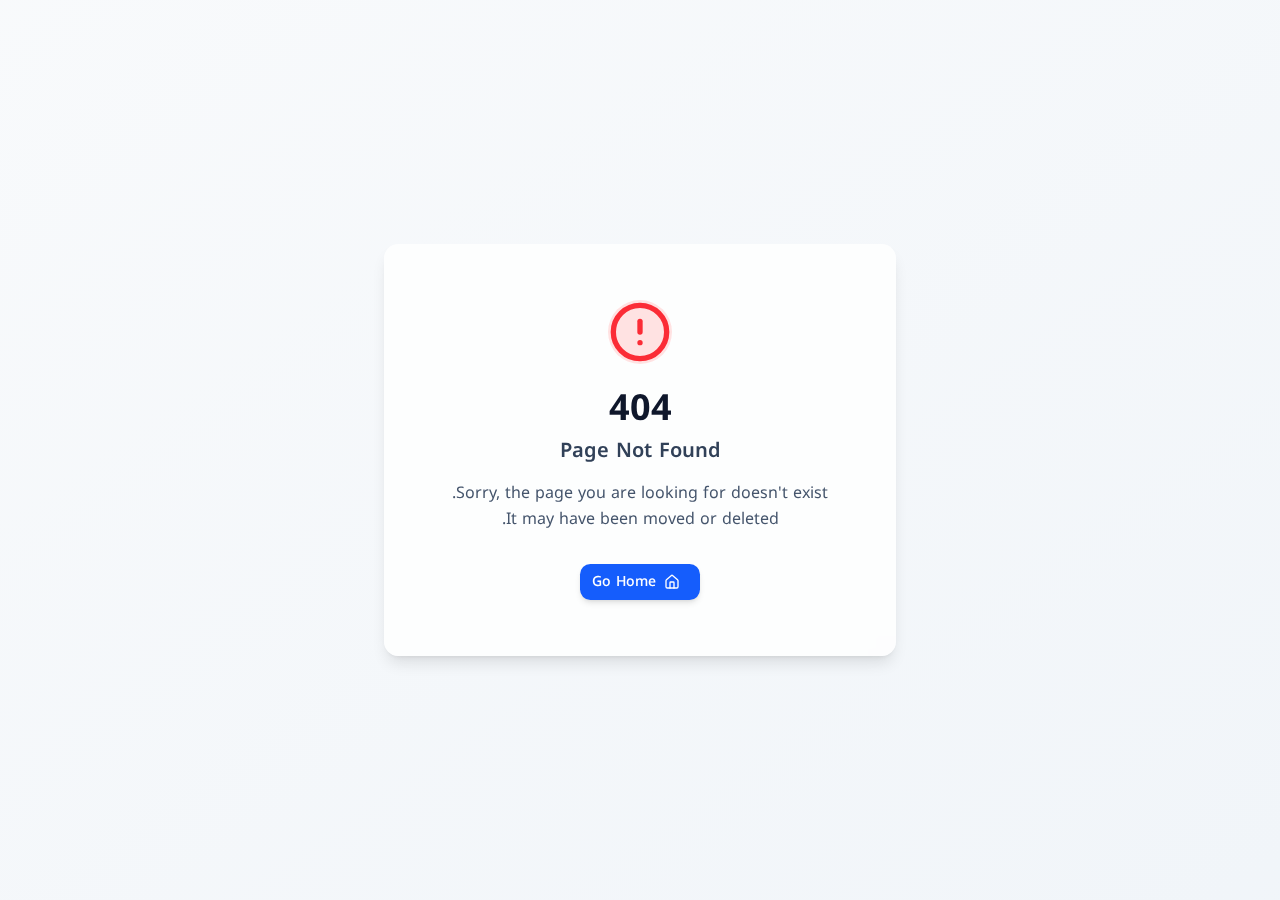
<file: index.html>
<!doctype html>
<html lang="ar" dir="rtl">

  <head>
    <meta charset="UTF-8" />
    <meta
      name="viewport"
      content="width=device-width, initial-scale=1.0, maximum-scale=1" />
    <title>مستقبل مصر للتنمية المستدامة - جزارة احترافية</title>
    <link rel="preconnect" href="https://fonts.googleapis.com" />
    <link rel="preconnect" href="https://fonts.gstatic.com" crossorigin />
    <link href="https://fonts.googleapis.com/css2?family=Almarai:wght@400;700;800&display=swap" rel="stylesheet" />
    <link href="https://fonts.googleapis.com/css2?family=Noto+Kufi+Arabic:wght@400;500;600;700&display=swap" rel="stylesheet" />
    <script type="module" crossorigin src="assets/index-Dh3TQX8p.js"></script>
    <link rel="stylesheet" crossorigin href="assets/index-CQLSlWCr.css">
  <meta property="og:type" content="website">
		<meta property="og:url" content="https://mostaqbutch-p6mwmvzh.manus.space/">
		<meta property="og:title" content="مستقبل مصر للتنمية المستدامة - جزارة احترافية">
		<meta property="og:description" content="A professional, modern, and fast website for "Mostaqbal Misr for Sustainable Development" butcher shop. Featuring a clean design with red, white, and gray colors, high-quality raw meat images, a price list, and WhatsApp contact.">
		<meta property="og:image" content="images/logo.png?x-oss-process=image/resize,w_1200/crop,h_630,x_0,y_0">
		<meta property="og:image:width" content="1200">
		<meta property="og:image:height" content="630">
		<meta name="twitter:card" content="summary_large_image">
		<meta name="twitter:title" content="مستقبل مصر للتنمية المستدامة - جزارة احترافية">
		<meta name="twitter:description" content="A professional, modern, and fast website for "Mostaqbal Misr for Sustainable Development" butcher shop. Featuring a clean design with red, white, and gray colors, high-quality raw meat images, a price list, and WhatsApp contact.">
		<meta name="twitter:image" content="images/logo.png?x-oss-process=image/resize,w_1200/crop,h_630,x_0,y_0">
		<meta name="twitter:image:width" content="1200">
		<meta name="twitter:image:height" content="630"><link rel="canonical" href="index.html" /></head>

  <body>
    <script id="manus-runtime">window.__MANUS_HOST_DEV__ = false;
(function(){"use strict";var Mr={exports:{}},Kn={};/**
 * @license React
 * react-jsx-runtime.production.js
 *
 * Copyright (c) Meta Platforms, Inc. and affiliates.
 *
 * This source code is licensed under the MIT license found in the
 * LICENSE file in the root directory of this source tree.
 */var $c;function um(){if($c)return Kn;$c=1;var r=Symbol.for("react.transitional.element"),i=Symbol.for("react.fragment");function c(s,d,m){var x=null;if(m!==void 0&&(x=""+m),d.key!==void 0&&(x=""+d.key),"key"in d){m={};for(var R in d)R!=="key"&&(m[R]=d[R])}else m=d;return d=m.ref,{$$typeof:r,type:s,key:x,ref:d!==void 0?d:null,props:m}}return Kn.Fragment=i,Kn.jsx=c,Kn.jsxs=c,Kn}var Fc;function dm(){return Fc||(Fc=1,Mr.exports=um()),Mr.exports}var h=dm(),Ar={exports:{}},Pn={},Rr={exports:{}},Nr={};/**
 * @license React
 * scheduler.production.js
 *
 * Copyright (c) Meta Platforms, Inc. and affiliates.
 *
 * This source code is licensed under the MIT license found in the
 * LICENSE file in the root directory of this source tree.
 */var Ic;function fm(){return Ic||(Ic=1,function(r){function i(A,q){var B=A.length;A.push(q);t:for(;0<B;){var bt=B-1>>>1,p=A[bt];if(0<d(p,q))A[bt]=q,A[B]=p,B=bt;else break t}}function c(A){return A.length===0?null:A[0]}function s(A){if(A.length===0)return null;var q=A[0],B=A.pop();if(B!==q){A[0]=B;t:for(var bt=0,p=A.length,O=p>>>1;bt<O;){var X=2*(bt+1)-1,G=A[X],Z=X+1,st=A[Z];if(0>d(G,B))Z<p&&0>d(st,G)?(A[bt]=st,A[Z]=B,bt=Z):(A[bt]=G,A[X]=B,bt=X);else if(Z<p&&0>d(st,B))A[bt]=st,A[Z]=B,bt=Z;else break t}}return q}function d(A,q){var B=A.sortIndex-q.sortIndex;return B!==0?B:A.id-q.id}if(r.unstable_now=void 0,typeof performance=="object"&&typeof performance.now=="function"){var m=performance;r.unstable_now=function(){return m.now()}}else{var x=Date,R=x.now();r.unstable_now=function(){return x.now()-R}}var C=[],v=[],D=1,j=null,J=3,at=!1,$=!1,nt=!1,ct=!1,ht=typeof setTimeout=="function"?setTimeout:null,St=typeof clearTimeout=="function"?clearTimeout:null,_=typeof setImmediate<"u"?setImmediate:null;function Y(A){for(var q=c(v);q!==null;){if(q.callback===null)s(v);else if(q.startTime<=A)s(v),q.sortIndex=q.expirationTime,i(C,q);else break;q=c(v)}}function H(A){if(nt=!1,Y(A),!$)if(c(C)!==null)$=!0,it||(it=!0,Bt());else{var q=c(v);q!==null&&Mt(H,q.startTime-A)}}var it=!1,rt=-1,V=5,xt=-1;function Be(){return ct?!0:!(r.unstable_now()-xt<V)}function te(){if(ct=!1,it){var A=r.unstable_now();xt=A;var q=!0;try{t:{$=!1,nt&&(nt=!1,St(rt),rt=-1),at=!0;var B=J;try{e:{for(Y(A),j=c(C);j!==null&&!(j.expirationTime>A&&Be());){var bt=j.callback;if(typeof bt=="function"){j.callback=null,J=j.priorityLevel;var p=bt(j.expirationTime<=A);if(A=r.unstable_now(),typeof p=="function"){j.callback=p,Y(A),q=!0;break e}j===c(C)&&s(C),Y(A)}else s(C);j=c(C)}if(j!==null)q=!0;else{var O=c(v);O!==null&&Mt(H,O.startTime-A),q=!1}}break t}finally{j=null,J=B,at=!1}q=void 0}}finally{q?Bt():it=!1}}}var Bt;if(typeof _=="function")Bt=function(){_(te)};else if(typeof MessageChannel<"u"){var me=new MessageChannel,Se=me.port2;me.port1.onmessage=te,Bt=function(){Se.postMessage(null)}}else Bt=function(){ht(te,0)};function Mt(A,q){rt=ht(function(){A(r.unstable_now())},q)}r.unstable_IdlePriority=5,r.unstable_ImmediatePriority=1,r.unstable_LowPriority=4,r.unstable_NormalPriority=3,r.unstable_Profiling=null,r.unstable_UserBlockingPriority=2,r.unstable_cancelCallback=function(A){A.callback=null},r.unstable_forceFrameRate=function(A){0>A||125<A?console.error("forceFrameRate takes a positive int between 0 and 125, forcing frame rates higher than 125 fps is not supported"):V=0<A?Math.floor(1e3/A):5},r.unstable_getCurrentPriorityLevel=function(){return J},r.unstable_next=function(A){switch(J){case 1:case 2:case 3:var q=3;break;default:q=J}var B=J;J=q;try{return A()}finally{J=B}},r.unstable_requestPaint=function(){ct=!0},r.unstable_runWithPriority=function(A,q){switch(A){case 1:case 2:case 3:case 4:case 5:break;default:A=3}var B=J;J=A;try{return q()}finally{J=B}},r.unstable_scheduleCallback=function(A,q,B){var bt=r.unstable_now();switch(typeof B=="object"&&B!==null?(B=B.delay,B=typeof B=="number"&&0<B?bt+B:bt):B=bt,A){case 1:var p=-1;break;case 2:p=250;break;case 5:p=1073741823;break;case 4:p=1e4;break;default:p=5e3}return p=B+p,A={id:D++,callback:q,priorityLevel:A,startTime:B,expirationTime:p,sortIndex:-1},B>bt?(A.sortIndex=B,i(v,A),c(C)===null&&A===c(v)&&(nt?(St(rt),rt=-1):nt=!0,Mt(H,B-bt))):(A.sortIndex=p,i(C,A),$||at||($=!0,it||(it=!0,Bt()))),A},r.unstable_shouldYield=Be,r.unstable_wrapCallback=function(A){var q=J;return function(){var B=J;J=q;try{return A.apply(this,arguments)}finally{J=B}}}}(Nr)),Nr}var tu;function hm(){return tu||(tu=1,Rr.exports=fm()),Rr.exports}var zr={exports:{}},ut={};/**
 * @license React
 * react.production.js
 *
 * Copyright (c) Meta Platforms, Inc. and affiliates.
 *
 * This source code is licensed under the MIT license found in the
 * LICENSE file in the root directory of this source tree.
 */var eu;function mm(){if(eu)return ut;eu=1;var r=Symbol.for("react.transitional.element"),i=Symbol.for("react.portal"),c=Symbol.for("react.fragment"),s=Symbol.for("react.strict_mode"),d=Symbol.for("react.profiler"),m=Symbol.for("react.consumer"),x=Symbol.for("react.context"),R=Symbol.for("react.forward_ref"),C=Symbol.for("react.suspense"),v=Symbol.for("react.memo"),D=Symbol.for("react.lazy"),j=Symbol.iterator;function J(p){return p===null||typeof p!="object"?null:(p=j&&p[j]||p["@@iterator"],typeof p=="function"?p:null)}var at={isMounted:function(){return!1},enqueueForceUpdate:function(){},enqueueReplaceState:function(){},enqueueSetState:function(){}},$=Object.assign,nt={};function ct(p,O,X){this.props=p,this.context=O,this.refs=nt,this.updater=X||at}ct.prototype.isReactComponent={},ct.prototype.setState=function(p,O){if(typeof p!="object"&&typeof p!="function"&&p!=null)throw Error("takes an object of state variables to update or a function which returns an object of state variables.");this.updater.enqueueSetState(this,p,O,"setState")},ct.prototype.forceUpdate=function(p){this.updater.enqueueForceUpdate(this,p,"forceUpdate")};function ht(){}ht.prototype=ct.prototype;function St(p,O,X){this.props=p,this.context=O,this.refs=nt,this.updater=X||at}var _=St.prototype=new ht;_.constructor=St,$(_,ct.prototype),_.isPureReactComponent=!0;var Y=Array.isArray,H={H:null,A:null,T:null,S:null,V:null},it=Object.prototype.hasOwnProperty;function rt(p,O,X,G,Z,st){return X=st.ref,{$$typeof:r,type:p,key:O,ref:X!==void 0?X:null,props:st}}function V(p,O){return rt(p.type,O,void 0,void 0,void 0,p.props)}function xt(p){return typeof p=="object"&&p!==null&&p.$$typeof===r}function Be(p){var O={"=":"=0",":":"=2"};return"$"+p.replace(/[=:]/g,function(X){return O[X]})}var te=/\/+/g;function Bt(p,O){return typeof p=="object"&&p!==null&&p.key!=null?Be(""+p.key):O.toString(36)}function me(){}function Se(p){switch(p.status){case"fulfilled":return p.value;case"rejected":throw p.reason;default:switch(typeof p.status=="string"?p.then(me,me):(p.status="pending",p.then(function(O){p.status==="pending"&&(p.status="fulfilled",p.value=O)},function(O){p.status==="pending"&&(p.status="rejected",p.reason=O)})),p.status){case"fulfilled":return p.value;case"rejected":throw p.reason}}throw p}function Mt(p,O,X,G,Z){var st=typeof p;(st==="undefined"||st==="boolean")&&(p=null);var I=!1;if(p===null)I=!0;else switch(st){case"bigint":case"string":case"number":I=!0;break;case"object":switch(p.$$typeof){case r:case i:I=!0;break;case D:return I=p._init,Mt(I(p._payload),O,X,G,Z)}}if(I)return Z=Z(p),I=G===""?"."+Bt(p,0):G,Y(Z)?(X="",I!=null&&(X=I.replace(te,"$&/")+"/"),Mt(Z,O,X,"",function(Jt){return Jt})):Z!=null&&(xt(Z)&&(Z=V(Z,X+(Z.key==null||p&&p.key===Z.key?"":(""+Z.key).replace(te,"$&/")+"/")+I)),O.push(Z)),1;I=0;var gt=G===""?".":G+":";if(Y(p))for(var Tt=0;Tt<p.length;Tt++)G=p[Tt],st=gt+Bt(G,Tt),I+=Mt(G,O,X,st,Z);else if(Tt=J(p),typeof Tt=="function")for(p=Tt.call(p),Tt=0;!(G=p.next()).done;)G=G.value,st=gt+Bt(G,Tt++),I+=Mt(G,O,X,st,Z);else if(st==="object"){if(typeof p.then=="function")return Mt(Se(p),O,X,G,Z);throw O=String(p),Error("Objects are not valid as a React child (found: "+(O==="[object Object]"?"object with keys {"+Object.keys(p).join(", ")+"}":O)+"). If you meant to render a collection of children, use an array instead.")}return I}function A(p,O,X){if(p==null)return p;var G=[],Z=0;return Mt(p,G,"","",function(st){return O.call(X,st,Z++)}),G}function q(p){if(p._status===-1){var O=p._result;O=O(),O.then(function(X){(p._status===0||p._status===-1)&&(p._status=1,p._result=X)},function(X){(p._status===0||p._status===-1)&&(p._status=2,p._result=X)}),p._status===-1&&(p._status=0,p._result=O)}if(p._status===1)return p._result.default;throw p._result}var B=typeof reportError=="function"?reportError:function(p){if(typeof window=="object"&&typeof window.ErrorEvent=="function"){var O=new window.ErrorEvent("error",{bubbles:!0,cancelable:!0,message:typeof p=="object"&&p!==null&&typeof p.message=="string"?String(p.message):String(p),error:p});if(!window.dispatchEvent(O))return}else if(typeof process=="object"&&typeof process.emit=="function"){process.emit("uncaughtException",p);return}console.error(p)};function bt(){}return ut.Children={map:A,forEach:function(p,O,X){A(p,function(){O.apply(this,arguments)},X)},count:function(p){var O=0;return A(p,function(){O++}),O},toArray:function(p){return A(p,function(O){return O})||[]},only:function(p){if(!xt(p))throw Error("React.Children.only expected to receive a single React element child.");return p}},ut.Component=ct,ut.Fragment=c,ut.Profiler=d,ut.PureComponent=St,ut.StrictMode=s,ut.Suspense=C,ut.__CLIENT_INTERNALS_DO_NOT_USE_OR_WARN_USERS_THEY_CANNOT_UPGRADE=H,ut.__COMPILER_RUNTIME={__proto__:null,c:function(p){return H.H.useMemoCache(p)}},ut.cache=function(p){return function(){return p.apply(null,arguments)}},ut.cloneElement=function(p,O,X){if(p==null)throw Error("The argument must be a React element, but you passed "+p+".");var G=$({},p.props),Z=p.key,st=void 0;if(O!=null)for(I in O.ref!==void 0&&(st=void 0),O.key!==void 0&&(Z=""+O.key),O)!it.call(O,I)||I==="key"||I==="__self"||I==="__source"||I==="ref"&&O.ref===void 0||(G[I]=O[I]);var I=arguments.length-2;if(I===1)G.children=X;else if(1<I){for(var gt=Array(I),Tt=0;Tt<I;Tt++)gt[Tt]=arguments[Tt+2];G.children=gt}return rt(p.type,Z,void 0,void 0,st,G)},ut.createContext=function(p){return p={$$typeof:x,_currentValue:p,_currentValue2:p,_threadCount:0,Provider:null,Consumer:null},p.Provider=p,p.Consumer={$$typeof:m,_context:p},p},ut.createElement=function(p,O,X){var G,Z={},st=null;if(O!=null)for(G in O.key!==void 0&&(st=""+O.key),O)it.call(O,G)&&G!=="key"&&G!=="__self"&&G!=="__source"&&(Z[G]=O[G]);var I=arguments.length-2;if(I===1)Z.children=X;else if(1<I){for(var gt=Array(I),Tt=0;Tt<I;Tt++)gt[Tt]=arguments[Tt+2];Z.children=gt}if(p&&p.defaultProps)for(G in I=p.defaultProps,I)Z[G]===void 0&&(Z[G]=I[G]);return rt(p,st,void 0,void 0,null,Z)},ut.createRef=function(){return{current:null}},ut.forwardRef=function(p){return{$$typeof:R,render:p}},ut.isValidElement=xt,ut.lazy=function(p){return{$$typeof:D,_payload:{_status:-1,_result:p},_init:q}},ut.memo=function(p,O){return{$$typeof:v,type:p,compare:O===void 0?null:O}},ut.startTransition=function(p){var O=H.T,X={};H.T=X;try{var G=p(),Z=H.S;Z!==null&&Z(X,G),typeof G=="object"&&G!==null&&typeof G.then=="function"&&G.then(bt,B)}catch(st){B(st)}finally{H.T=O}},ut.unstable_useCacheRefresh=function(){return H.H.useCacheRefresh()},ut.use=function(p){return H.H.use(p)},ut.useActionState=function(p,O,X){return H.H.useActionState(p,O,X)},ut.useCallback=function(p,O){return H.H.useCallback(p,O)},ut.useContext=function(p){return H.H.useContext(p)},ut.useDebugValue=function(){},ut.useDeferredValue=function(p,O){return H.H.useDeferredValue(p,O)},ut.useEffect=function(p,O,X){var G=H.H;if(typeof X=="function")throw Error("useEffect CRUD overload is not enabled in this build of React.");return G.useEffect(p,O)},ut.useId=function(){return H.H.useId()},ut.useImperativeHandle=function(p,O,X){return H.H.useImperativeHandle(p,O,X)},ut.useInsertionEffect=function(p,O){return H.H.useInsertionEffect(p,O)},ut.useLayoutEffect=function(p,O){return H.H.useLayoutEffect(p,O)},ut.useMemo=function(p,O){return H.H.useMemo(p,O)},ut.useOptimistic=function(p,O){return H.H.useOptimistic(p,O)},ut.useReducer=function(p,O,X){return H.H.useReducer(p,O,X)},ut.useRef=function(p){return H.H.useRef(p)},ut.useState=function(p){return H.H.useState(p)},ut.useSyncExternalStore=function(p,O,X){return H.H.useSyncExternalStore(p,O,X)},ut.useTransition=function(){return H.H.useTransition()},ut.version="19.1.1",ut}var lu;function _r(){return lu||(lu=1,zr.exports=mm()),zr.exports}var kr={exports:{}},he={};/**
 * @license React
 * react-dom.production.js
 *
 * Copyright (c) Meta Platforms, Inc. and affiliates.
 *
 * This source code is licensed under the MIT license found in the
 * LICENSE file in the root directory of this source tree.
 */var au;function gm(){if(au)return he;au=1;var r=_r();function i(C){var v="https://react.dev/errors/"+C;if(1<arguments.length){v+="?args[]="+encodeURIComponent(arguments[1]);for(var D=2;D<arguments.length;D++)v+="&args[]="+encodeURIComponent(arguments[D])}return"Minified React error #"+C+"; visit "+v+" for the full message or use the non-minified dev environment for full errors and additional helpful warnings."}function c(){}var s={d:{f:c,r:function(){throw Error(i(522))},D:c,C:c,L:c,m:c,X:c,S:c,M:c},p:0,findDOMNode:null},d=Symbol.for("react.portal");function m(C,v,D){var j=3<arguments.length&&arguments[3]!==void 0?arguments[3]:null;return{$$typeof:d,key:j==null?null:""+j,children:C,containerInfo:v,implementation:D}}var x=r.__CLIENT_INTERNALS_DO_NOT_USE_OR_WARN_USERS_THEY_CANNOT_UPGRADE;function R(C,v){if(C==="font")return"";if(typeof v=="string")return v==="use-credentials"?v:""}return he.__DOM_INTERNALS_DO_NOT_USE_OR_WARN_USERS_THEY_CANNOT_UPGRADE=s,he.createPortal=function(C,v){var D=2<arguments.length&&arguments[2]!==void 0?arguments[2]:null;if(!v||v.nodeType!==1&&v.nodeType!==9&&v.nodeType!==11)throw Error(i(299));return m(C,v,null,D)},he.flushSync=function(C){var v=x.T,D=s.p;try{if(x.T=null,s.p=2,C)return C()}finally{x.T=v,s.p=D,s.d.f()}},he.preconnect=function(C,v){typeof C=="string"&&(v?(v=v.crossOrigin,v=typeof v=="string"?v==="use-credentials"?v:"":void 0):v=null,s.d.C(C,v))},he.prefetchDNS=function(C){typeof C=="string"&&s.d.D(C)},he.preinit=function(C,v){if(typeof C=="string"&&v&&typeof v.as=="string"){var D=v.as,j=R(D,v.crossOrigin),J=typeof v.integrity=="string"?v.integrity:void 0,at=typeof v.fetchPriority=="string"?v.fetchPriority:void 0;D==="style"?s.d.S(C,typeof v.precedence=="string"?v.precedence:void 0,{crossOrigin:j,integrity:J,fetchPriority:at}):D==="script"&&s.d.X(C,{crossOrigin:j,integrity:J,fetchPriority:at,nonce:typeof v.nonce=="string"?v.nonce:void 0})}},he.preinitModule=function(C,v){if(typeof C=="string")if(typeof v=="object"&&v!==null){if(v.as==null||v.as==="script"){var D=R(v.as,v.crossOrigin);s.d.M(C,{crossOrigin:D,integrity:typeof v.integrity=="string"?v.integrity:void 0,nonce:typeof v.nonce=="string"?v.nonce:void 0})}}else v==null&&s.d.M(C)},he.preload=function(C,v){if(typeof C=="string"&&typeof v=="object"&&v!==null&&typeof v.as=="string"){var D=v.as,j=R(D,v.crossOrigin);s.d.L(C,D,{crossOrigin:j,integrity:typeof v.integrity=="string"?v.integrity:void 0,nonce:typeof v.nonce=="string"?v.nonce:void 0,type:typeof v.type=="string"?v.type:void 0,fetchPriority:typeof v.fetchPriority=="string"?v.fetchPriority:void 0,referrerPolicy:typeof v.referrerPolicy=="string"?v.referrerPolicy:void 0,imageSrcSet:typeof v.imageSrcSet=="string"?v.imageSrcSet:void 0,imageSizes:typeof v.imageSizes=="string"?v.imageSizes:void 0,media:typeof v.media=="string"?v.media:void 0})}},he.preloadModule=function(C,v){if(typeof C=="string")if(v){var D=R(v.as,v.crossOrigin);s.d.m(C,{as:typeof v.as=="string"&&v.as!=="script"?v.as:void 0,crossOrigin:D,integrity:typeof v.integrity=="string"?v.integrity:void 0})}else s.d.m(C)},he.requestFormReset=function(C){s.d.r(C)},he.unstable_batchedUpdates=function(C,v){return C(v)},he.useFormState=function(C,v,D){return x.H.useFormState(C,v,D)},he.useFormStatus=function(){return x.H.useHostTransitionStatus()},he.version="19.1.1",he}var nu;function pm(){if(nu)return kr.exports;nu=1;function r(){if(!(typeof __REACT_DEVTOOLS_GLOBAL_HOOK__>"u"||typeof __REACT_DEVTOOLS_GLOBAL_HOOK__.checkDCE!="function"))try{__REACT_DEVTOOLS_GLOBAL_HOOK__.checkDCE(r)}catch(i){console.error(i)}}return r(),kr.exports=gm(),kr.exports}/**
 * @license React
 * react-dom-client.production.js
 *
 * Copyright (c) Meta Platforms, Inc. and affiliates.
 *
 * This source code is licensed under the MIT license found in the
 * LICENSE file in the root directory of this source tree.
 */var ou;function ym(){if(ou)return Pn;ou=1;var r=hm(),i=_r(),c=pm();function s(t){var e="https://react.dev/errors/"+t;if(1<arguments.length){e+="?args[]="+encodeURIComponent(arguments[1]);for(var l=2;l<arguments.length;l++)e+="&args[]="+encodeURIComponent(arguments[l])}return"Minified React error #"+t+"; visit "+e+" for the full message or use the non-minified dev environment for full errors and additional helpful warnings."}function d(t){return!(!t||t.nodeType!==1&&t.nodeType!==9&&t.nodeType!==11)}function m(t){var e=t,l=t;if(t.alternate)for(;e.return;)e=e.return;else{t=e;do e=t,(e.flags&4098)!==0&&(l=e.return),t=e.return;while(t)}return e.tag===3?l:null}function x(t){if(t.tag===13){var e=t.memoizedState;if(e===null&&(t=t.alternate,t!==null&&(e=t.memoizedState)),e!==null)return e.dehydrated}return null}function R(t){if(m(t)!==t)throw Error(s(188))}function C(t){var e=t.alternate;if(!e){if(e=m(t),e===null)throw Error(s(188));return e!==t?null:t}for(var l=t,a=e;;){var n=l.return;if(n===null)break;var o=n.alternate;if(o===null){if(a=n.return,a!==null){l=a;continue}break}if(n.child===o.child){for(o=n.child;o;){if(o===l)return R(n),t;if(o===a)return R(n),e;o=o.sibling}throw Error(s(188))}if(l.return!==a.return)l=n,a=o;else{for(var u=!1,f=n.child;f;){if(f===l){u=!0,l=n,a=o;break}if(f===a){u=!0,a=n,l=o;break}f=f.sibling}if(!u){for(f=o.child;f;){if(f===l){u=!0,l=o,a=n;break}if(f===a){u=!0,a=o,l=n;break}f=f.sibling}if(!u)throw Error(s(189))}}if(l.alternate!==a)throw Error(s(190))}if(l.tag!==3)throw Error(s(188));return l.stateNode.current===l?t:e}function v(t){var e=t.tag;if(e===5||e===26||e===27||e===6)return t;for(t=t.child;t!==null;){if(e=v(t),e!==null)return e;t=t.sibling}return null}var D=Object.assign,j=Symbol.for("react.element"),J=Symbol.for("react.transitional.element"),at=Symbol.for("react.portal"),$=Symbol.for("react.fragment"),nt=Symbol.for("react.strict_mode"),ct=Symbol.for("react.profiler"),ht=Symbol.for("react.provider"),St=Symbol.for("react.consumer"),_=Symbol.for("react.context"),Y=Symbol.for("react.forward_ref"),H=Symbol.for("react.suspense"),it=Symbol.for("react.suspense_list"),rt=Symbol.for("react.memo"),V=Symbol.for("react.lazy"),xt=Symbol.for("react.activity"),Be=Symbol.for("react.memo_cache_sentinel"),te=Symbol.iterator;function Bt(t){return t===null||typeof t!="object"?null:(t=te&&t[te]||t["@@iterator"],typeof t=="function"?t:null)}var me=Symbol.for("react.client.reference");function Se(t){if(t==null)return null;if(typeof t=="function")return t.$$typeof===me?null:t.displayName||t.name||null;if(typeof t=="string")return t;switch(t){case $:return"Fragment";case ct:return"Profiler";case nt:return"StrictMode";case H:return"Suspense";case it:return"SuspenseList";case xt:return"Activity"}if(typeof t=="object")switch(t.$$typeof){case at:return"Portal";case _:return(t.displayName||"Context")+".Provider";case St:return(t._context.displayName||"Context")+".Consumer";case Y:var e=t.render;return t=t.displayName,t||(t=e.displayName||e.name||"",t=t!==""?"ForwardRef("+t+")":"ForwardRef"),t;case rt:return e=t.displayName||null,e!==null?e:Se(t.type)||"Memo";case V:e=t._payload,t=t._init;try{return Se(t(e))}catch{}}return null}var Mt=Array.isArray,A=i.__CLIENT_INTERNALS_DO_NOT_USE_OR_WARN_USERS_THEY_CANNOT_UPGRADE,q=c.__DOM_INTERNALS_DO_NOT_USE_OR_WARN_USERS_THEY_CANNOT_UPGRADE,B={pending:!1,data:null,method:null,action:null},bt=[],p=-1;function O(t){return{current:t}}function X(t){0>p||(t.current=bt[p],bt[p]=null,p--)}function G(t,e){p++,bt[p]=t.current,t.current=e}var Z=O(null),st=O(null),I=O(null),gt=O(null);function Tt(t,e){switch(G(I,e),G(st,t),G(Z,null),e.nodeType){case 9:case 11:t=(t=e.documentElement)&&(t=t.namespaceURI)?Hh(t):0;break;default:if(t=e.tagName,e=e.namespaceURI)e=Hh(e),t=Uh(e,t);else switch(t){case"svg":t=1;break;case"math":t=2;break;default:t=0}}X(Z),G(Z,t)}function Jt(){X(Z),X(st),X(I)}function Ke(t){t.memoizedState!==null&&G(gt,t);var e=Z.current,l=Uh(e,t.type);e!==l&&(G(st,t),G(Z,l))}function Ce(t){st.current===t&&(X(Z),X(st)),gt.current===t&&(X(gt),Wo._currentValue=B)}var Pe=Object.prototype.hasOwnProperty,yl=r.unstable_scheduleCallback,sn=r.unstable_cancelCallback,Ca=r.unstable_shouldYield,ri=r.unstable_requestPaint,ge=r.unstable_now,si=r.unstable_getCurrentPriorityLevel,Ul=r.unstable_ImmediatePriority,Fn=r.unstable_UserBlockingPriority,nl=r.unstable_NormalPriority,ci=r.unstable_LowPriority,Gl=r.unstable_IdlePriority,ui=r.log,Ea=r.unstable_setDisableYieldValue,ql=null,Wt=null;function Je(t){if(typeof ui=="function"&&Ea(t),Wt&&typeof Wt.setStrictMode=="function")try{Wt.setStrictMode(ql,t)}catch{}}var $t=Math.clz32?Math.clz32:fi,di=Math.log,Ta=Math.LN2;function fi(t){return t>>>=0,t===0?32:31-(di(t)/Ta|0)|0}var L=256,cn=4194304;function vl(t){var e=t&42;if(e!==0)return e;switch(t&-t){case 1:return 1;case 2:return 2;case 4:return 4;case 8:return 8;case 16:return 16;case 32:return 32;case 64:return 64;case 128:return 128;case 256:case 512:case 1024:case 2048:case 4096:case 8192:case 16384:case 32768:case 65536:case 131072:case 262144:case 524288:case 1048576:case 2097152:return t&4194048;case 4194304:case 8388608:case 16777216:case 33554432:return t&62914560;case 67108864:return 67108864;case 134217728:return 134217728;case 268435456:return 268435456;case 536870912:return 536870912;case 1073741824:return 0;default:return t}}function un(t,e,l){var a=t.pendingLanes;if(a===0)return 0;var n=0,o=t.suspendedLanes,u=t.pingedLanes;t=t.warmLanes;var f=a&134217727;return f!==0?(a=f&~o,a!==0?n=vl(a):(u&=f,u!==0?n=vl(u):l||(l=f&~t,l!==0&&(n=vl(l))))):(f=a&~o,f!==0?n=vl(f):u!==0?n=vl(u):l||(l=a&~t,l!==0&&(n=vl(l)))),n===0?0:e!==0&&e!==n&&(e&o)===0&&(o=n&-n,l=e&-e,o>=l||o===32&&(l&4194048)!==0)?e:n}function Dt(t,e){return(t.pendingLanes&~(t.suspendedLanes&~t.pingedLanes)&e)===0}function In(t,e){switch(t){case 1:case 2:case 4:case 8:case 64:return e+250;case 16:case 32:case 128:case 256:case 512:case 1024:case 2048:case 4096:case 8192:case 16384:case 32768:case 65536:case 131072:case 262144:case 524288:case 1048576:case 2097152:return e+5e3;case 4194304:case 8388608:case 16777216:case 33554432:return-1;case 67108864:case 134217728:case 268435456:case 536870912:case 1073741824:return-1;default:return-1}}function to(){var t=L;return L<<=1,(L&4194048)===0&&(L=256),t}function hi(){var t=cn;return cn<<=1,(cn&62914560)===0&&(cn=4194304),t}function eo(t){for(var e=[],l=0;31>l;l++)e.push(t);return e}function Da(t,e){t.pendingLanes|=e,e!==268435456&&(t.suspendedLanes=0,t.pingedLanes=0,t.warmLanes=0)}function Ir(t,e,l,a,n,o){var u=t.pendingLanes;t.pendingLanes=l,t.suspendedLanes=0,t.pingedLanes=0,t.warmLanes=0,t.expiredLanes&=l,t.entangledLanes&=l,t.errorRecoveryDisabledLanes&=l,t.shellSuspendCounter=0;var f=t.entanglements,g=t.expirationTimes,S=t.hiddenUpdates;for(l=u&~l;0<l;){var N=31-$t(l),k=1<<N;f[N]=0,g[N]=-1;var E=S[N];if(E!==null)for(S[N]=null,N=0;N<E.length;N++){var T=E[N];T!==null&&(T.lane&=-536870913)}l&=~k}a!==0&&mi(t,a,0),o!==0&&n===0&&t.tag!==0&&(t.suspendedLanes|=o&~(u&~e))}function mi(t,e,l){t.pendingLanes|=e,t.suspendedLanes&=~e;var a=31-$t(e);t.entangledLanes|=e,t.entanglements[a]=t.entanglements[a]|1073741824|l&4194090}function gi(t,e){var l=t.entangledLanes|=e;for(t=t.entanglements;l;){var a=31-$t(l),n=1<<a;n&e|t[a]&e&&(t[a]|=e),l&=~n}}function lo(t){switch(t){case 2:t=1;break;case 8:t=4;break;case 32:t=16;break;case 256:case 512:case 1024:case 2048:case 4096:case 8192:case 16384:case 32768:case 65536:case 131072:case 262144:case 524288:case 1048576:case 2097152:case 4194304:case 8388608:case 16777216:case 33554432:t=128;break;case 268435456:t=134217728;break;default:t=0}return t}function ao(t){return t&=-t,2<t?8<t?(t&134217727)!==0?32:268435456:8:2}function pi(){var t=q.p;return t!==0?t:(t=window.event,t===void 0?32:nm(t.type))}function ts(t,e){var l=q.p;try{return q.p=t,e()}finally{q.p=l}}var ol=Math.random().toString(36).slice(2),ee="__reactFiber$"+ol,pe="__reactProps$"+ol,Yl="__reactContainer$"+ol,no="__reactEvents$"+ol,es="__reactListeners$"+ol,ls="__reactHandles$"+ol,yi="__reactResources$"+ol,Ma="__reactMarker$"+ol;function oo(t){delete t[ee],delete t[pe],delete t[no],delete t[es],delete t[ls]}function Vl(t){var e=t[ee];if(e)return e;for(var l=t.parentNode;l;){if(e=l[Yl]||l[ee]){if(l=e.alternate,e.child!==null||l!==null&&l.child!==null)for(t=Vh(t);t!==null;){if(l=t[ee])return l;t=Vh(t)}return e}t=l,l=t.parentNode}return null}function Xl(t){if(t=t[ee]||t[Yl]){var e=t.tag;if(e===5||e===6||e===13||e===26||e===27||e===3)return t}return null}function Aa(t){var e=t.tag;if(e===5||e===26||e===27||e===6)return t.stateNode;throw Error(s(33))}function Zl(t){var e=t[yi];return e||(e=t[yi]={hoistableStyles:new Map,hoistableScripts:new Map}),e}function Vt(t){t[Ma]=!0}var vi=new Set,bi={};function bl(t,e){We(t,e),We(t+"Capture",e)}function We(t,e){for(bi[t]=e,t=0;t<e.length;t++)vi.add(e[t])}var as=RegExp("^[:A-Z_a-z\\u00C0-\\u00D6\\u00D8-\\u00F6\\u00F8-\\u02FF\\u0370-\\u037D\\u037F-\\u1FFF\\u200C-\\u200D\\u2070-\\u218F\\u2C00-\\u2FEF\\u3001-\\uD7FF\\uF900-\\uFDCF\\uFDF0-\\uFFFD][:A-Z_a-z\\u00C0-\\u00D6\\u00D8-\\u00F6\\u00F8-\\u02FF\\u0370-\\u037D\\u037F-\\u1FFF\\u200C-\\u200D\\u2070-\\u218F\\u2C00-\\u2FEF\\u3001-\\uD7FF\\uF900-\\uFDCF\\uFDF0-\\uFFFD\\-.0-9\\u00B7\\u0300-\\u036F\\u203F-\\u2040]*$"),xi={},wi={};function Ra(t){return Pe.call(wi,t)?!0:Pe.call(xi,t)?!1:as.test(t)?wi[t]=!0:(xi[t]=!0,!1)}function M(t,e,l){if(Ra(e))if(l===null)t.removeAttribute(e);else{switch(typeof l){case"undefined":case"function":case"symbol":t.removeAttribute(e);return;case"boolean":var a=e.toLowerCase().slice(0,5);if(a!=="data-"&&a!=="aria-"){t.removeAttribute(e);return}}t.setAttribute(e,""+l)}}function tt(t,e,l){if(l===null)t.removeAttribute(e);else{switch(typeof l){case"undefined":case"function":case"symbol":case"boolean":t.removeAttribute(e);return}t.setAttribute(e,""+l)}}function Ot(t,e,l,a){if(a===null)t.removeAttribute(l);else{switch(typeof a){case"undefined":case"function":case"symbol":case"boolean":t.removeAttribute(l);return}t.setAttributeNS(e,l,""+a)}}var le,Ee;function ae(t){if(le===void 0)try{throw Error()}catch(l){var e=l.stack.trim().match(/\n( *(at )?)/);le=e&&e[1]||"",Ee=-1<l.stack.indexOf(`
    at`)?" (<anonymous>)":-1<l.stack.indexOf("@")?"@unknown:0:0":""}return`
`+le+t+Ee}var Le=!1;function He(t,e){if(!t||Le)return"";Le=!0;var l=Error.prepareStackTrace;Error.prepareStackTrace=void 0;try{var a={DetermineComponentFrameRoot:function(){try{if(e){var k=function(){throw Error()};if(Object.defineProperty(k.prototype,"props",{set:function(){throw Error()}}),typeof Reflect=="object"&&Reflect.construct){try{Reflect.construct(k,[])}catch(T){var E=T}Reflect.construct(t,[],k)}else{try{k.call()}catch(T){E=T}t.call(k.prototype)}}else{try{throw Error()}catch(T){E=T}(k=t())&&typeof k.catch=="function"&&k.catch(function(){})}}catch(T){if(T&&E&&typeof T.stack=="string")return[T.stack,E.stack]}return[null,null]}};a.DetermineComponentFrameRoot.displayName="DetermineComponentFrameRoot";var n=Object.getOwnPropertyDescriptor(a.DetermineComponentFrameRoot,"name");n&&n.configurable&&Object.defineProperty(a.DetermineComponentFrameRoot,"name",{value:"DetermineComponentFrameRoot"});var o=a.DetermineComponentFrameRoot(),u=o[0],f=o[1];if(u&&f){var g=u.split(`
`),S=f.split(`
`);for(n=a=0;a<g.length&&!g[a].includes("DetermineComponentFrameRoot");)a++;for(;n<S.length&&!S[n].includes("DetermineComponentFrameRoot");)n++;if(a===g.length||n===S.length)for(a=g.length-1,n=S.length-1;1<=a&&0<=n&&g[a]!==S[n];)n--;for(;1<=a&&0<=n;a--,n--)if(g[a]!==S[n]){if(a!==1||n!==1)do if(a--,n--,0>n||g[a]!==S[n]){var N=`
`+g[a].replace(" at new "," at ");return t.displayName&&N.includes("<anonymous>")&&(N=N.replace("<anonymous>",t.displayName)),N}while(1<=a&&0<=n);break}}}finally{Le=!1,Error.prepareStackTrace=l}return(l=t?t.displayName||t.name:"")?ae(l):""}function Ql(t){switch(t.tag){case 26:case 27:case 5:return ae(t.type);case 16:return ae("Lazy");case 13:return ae("Suspense");case 19:return ae("SuspenseList");case 0:case 15:return He(t.type,!1);case 11:return He(t.type.render,!1);case 1:return He(t.type,!0);case 31:return ae("Activity");default:return""}}function xl(t){try{var e="";do e+=Ql(t),t=t.return;while(t);return e}catch(l){return`
Error generating stack: `+l.message+`
`+l.stack}}function Xt(t){switch(typeof t){case"bigint":case"boolean":case"number":case"string":case"undefined":return t;case"object":return t;default:return""}}function il(t){var e=t.type;return(t=t.nodeName)&&t.toLowerCase()==="input"&&(e==="checkbox"||e==="radio")}function ve(t){var e=il(t)?"checked":"value",l=Object.getOwnPropertyDescriptor(t.constructor.prototype,e),a=""+t[e];if(!t.hasOwnProperty(e)&&typeof l<"u"&&typeof l.get=="function"&&typeof l.set=="function"){var n=l.get,o=l.set;return Object.defineProperty(t,e,{configurable:!0,get:function(){return n.call(this)},set:function(u){a=""+u,o.call(this,u)}}),Object.defineProperty(t,e,{enumerable:l.enumerable}),{getValue:function(){return a},setValue:function(u){a=""+u},stopTracking:function(){t._valueTracker=null,delete t[e]}}}}function re(t){t._valueTracker||(t._valueTracker=ve(t))}function rl(t){if(!t)return!1;var e=t._valueTracker;if(!e)return!0;var l=e.getValue(),a="";return t&&(a=il(t)?t.checked?"true":"false":t.value),t=a,t!==l?(e.setValue(t),!0):!1}function wl(t){if(t=t||(typeof document<"u"?document:void 0),typeof t>"u")return null;try{return t.activeElement||t.body}catch{return t.body}}var dn=/[\n"\\]/g;function se(t){return t.replace(dn,function(e){return"\\"+e.charCodeAt(0).toString(16)+" "})}function Kl(t,e,l,a,n,o,u,f){t.name="",u!=null&&typeof u!="function"&&typeof u!="symbol"&&typeof u!="boolean"?t.type=u:t.removeAttribute("type"),e!=null?u==="number"?(e===0&&t.value===""||t.value!=e)&&(t.value=""+Xt(e)):t.value!==""+Xt(e)&&(t.value=""+Xt(e)):u!=="submit"&&u!=="reset"||t.removeAttribute("value"),e!=null?Pl(t,u,Xt(e)):l!=null?Pl(t,u,Xt(l)):a!=null&&t.removeAttribute("value"),n==null&&o!=null&&(t.defaultChecked=!!o),n!=null&&(t.checked=n&&typeof n!="function"&&typeof n!="symbol"),f!=null&&typeof f!="function"&&typeof f!="symbol"&&typeof f!="boolean"?t.name=""+Xt(f):t.removeAttribute("name")}function Na(t,e,l,a,n,o,u,f){if(o!=null&&typeof o!="function"&&typeof o!="symbol"&&typeof o!="boolean"&&(t.type=o),e!=null||l!=null){if(!(o!=="submit"&&o!=="reset"||e!=null))return;l=l!=null?""+Xt(l):"",e=e!=null?""+Xt(e):l,f||e===t.value||(t.value=e),t.defaultValue=e}a=a??n,a=typeof a!="function"&&typeof a!="symbol"&&!!a,t.checked=f?t.checked:!!a,t.defaultChecked=!!a,u!=null&&typeof u!="function"&&typeof u!="symbol"&&typeof u!="boolean"&&(t.name=u)}function Pl(t,e,l){e==="number"&&wl(t.ownerDocument)===t||t.defaultValue===""+l||(t.defaultValue=""+l)}function $e(t,e,l,a){if(t=t.options,e){e={};for(var n=0;n<l.length;n++)e["$"+l[n]]=!0;for(l=0;l<t.length;l++)n=e.hasOwnProperty("$"+t[l].value),t[l].selected!==n&&(t[l].selected=n),n&&a&&(t[l].defaultSelected=!0)}else{for(l=""+Xt(l),e=null,n=0;n<t.length;n++){if(t[n].value===l){t[n].selected=!0,a&&(t[n].defaultSelected=!0);return}e!==null||t[n].disabled||(e=t[n])}e!==null&&(e.selected=!0)}}function za(t,e,l){if(e!=null&&(e=""+Xt(e),e!==t.value&&(t.value=e),l==null)){t.defaultValue!==e&&(t.defaultValue=e);return}t.defaultValue=l!=null?""+Xt(l):""}function _a(t,e,l,a){if(e==null){if(a!=null){if(l!=null)throw Error(s(92));if(Mt(a)){if(1<a.length)throw Error(s(93));a=a[0]}l=a}l==null&&(l=""),e=l}l=Xt(e),t.defaultValue=l,a=t.textContent,a===l&&a!==""&&a!==null&&(t.value=a)}function Fe(t,e){if(e){var l=t.firstChild;if(l&&l===t.lastChild&&l.nodeType===3){l.nodeValue=e;return}}t.textContent=e}var fn=new Set("animationIterationCount aspectRatio borderImageOutset borderImageSlice borderImageWidth boxFlex boxFlexGroup boxOrdinalGroup columnCount columns flex flexGrow flexPositive flexShrink flexNegative flexOrder gridArea gridRow gridRowEnd gridRowSpan gridRowStart gridColumn gridColumnEnd gridColumnSpan gridColumnStart fontWeight lineClamp lineHeight opacity order orphans scale tabSize widows zIndex zoom fillOpacity floodOpacity stopOpacity strokeDasharray strokeDashoffset strokeMiterlimit strokeOpacity strokeWidth MozAnimationIterationCount MozBoxFlex MozBoxFlexGroup MozLineClamp msAnimationIterationCount msFlex msZoom msFlexGrow msFlexNegative msFlexOrder msFlexPositive msFlexShrink msGridColumn msGridColumnSpan msGridRow msGridRowSpan WebkitAnimationIterationCount WebkitBoxFlex WebKitBoxFlexGroup WebkitBoxOrdinalGroup WebkitColumnCount WebkitColumns WebkitFlex WebkitFlexGrow WebkitFlexPositive WebkitFlexShrink WebkitLineClamp".split(" "));function ka(t,e,l){var a=e.indexOf("--")===0;l==null||typeof l=="boolean"||l===""?a?t.setProperty(e,""):e==="float"?t.cssFloat="":t[e]="":a?t.setProperty(e,l):typeof l!="number"||l===0||fn.has(e)?e==="float"?t.cssFloat=l:t[e]=(""+l).trim():t[e]=l+"px"}function Oa(t,e,l){if(e!=null&&typeof e!="object")throw Error(s(62));if(t=t.style,l!=null){for(var a in l)!l.hasOwnProperty(a)||e!=null&&e.hasOwnProperty(a)||(a.indexOf("--")===0?t.setProperty(a,""):a==="float"?t.cssFloat="":t[a]="");for(var n in e)a=e[n],e.hasOwnProperty(n)&&l[n]!==a&&ka(t,n,a)}else for(var o in e)e.hasOwnProperty(o)&&ka(t,o,e[o])}function ja(t){if(t.indexOf("-")===-1)return!1;switch(t){case"annotation-xml":case"color-profile":case"font-face":case"font-face-src":case"font-face-uri":case"font-face-format":case"font-face-name":case"missing-glyph":return!1;default:return!0}}var Si=new Map([["acceptCharset","accept-charset"],["htmlFor","for"],["httpEquiv","http-equiv"],["crossOrigin","crossorigin"],["accentHeight","accent-height"],["alignmentBaseline","alignment-baseline"],["arabicForm","arabic-form"],["baselineShift","baseline-shift"],["capHeight","cap-height"],["clipPath","clip-path"],["clipRule","clip-rule"],["colorInterpolation","color-interpolation"],["colorInterpolationFilters","color-interpolation-filters"],["colorProfile","color-profile"],["colorRendering","color-rendering"],["dominantBaseline","dominant-baseline"],["enableBackground","enable-background"],["fillOpacity","fill-opacity"],["fillRule","fill-rule"],["floodColor","flood-color"],["floodOpacity","flood-opacity"],["fontFamily","font-family"],["fontSize","font-size"],["fontSizeAdjust","font-size-adjust"],["fontStretch","font-stretch"],["fontStyle","font-style"],["fontVariant","font-variant"],["fontWeight","font-weight"],["glyphName","glyph-name"],["glyphOrientationHorizontal","glyph-orientation-horizontal"],["glyphOrientationVertical","glyph-orientation-vertical"],["horizAdvX","horiz-adv-x"],["horizOriginX","horiz-origin-x"],["imageRendering","image-rendering"],["letterSpacing","letter-spacing"],["lightingColor","lighting-color"],["markerEnd","marker-end"],["markerMid","marker-mid"],["markerStart","marker-start"],["overlinePosition","overline-position"],["overlineThickness","overline-thickness"],["paintOrder","paint-order"],["panose-1","panose-1"],["pointerEvents","pointer-events"],["renderingIntent","rendering-intent"],["shapeRendering","shape-rendering"],["stopColor","stop-color"],["stopOpacity","stop-opacity"],["strikethroughPosition","strikethrough-position"],["strikethroughThickness","strikethrough-thickness"],["strokeDasharray","stroke-dasharray"],["strokeDashoffset","stroke-dashoffset"],["strokeLinecap","stroke-linecap"],["strokeLinejoin","stroke-linejoin"],["strokeMiterlimit","stroke-miterlimit"],["strokeOpacity","stroke-opacity"],["strokeWidth","stroke-width"],["textAnchor","text-anchor"],["textDecoration","text-decoration"],["textRendering","text-rendering"],["transformOrigin","transform-origin"],["underlinePosition","underline-position"],["underlineThickness","underline-thickness"],["unicodeBidi","unicode-bidi"],["unicodeRange","unicode-range"],["unitsPerEm","units-per-em"],["vAlphabetic","v-alphabetic"],["vHanging","v-hanging"],["vIdeographic","v-ideographic"],["vMathematical","v-mathematical"],["vectorEffect","vector-effect"],["vertAdvY","vert-adv-y"],["vertOriginX","vert-origin-x"],["vertOriginY","vert-origin-y"],["wordSpacing","word-spacing"],["writingMode","writing-mode"],["xmlnsXlink","xmlns:xlink"],["xHeight","x-height"]]),Ci=/^[\u0000-\u001F ]*j[\r\n\t]*a[\r\n\t]*v[\r\n\t]*a[\r\n\t]*s[\r\n\t]*c[\r\n\t]*r[\r\n\t]*i[\r\n\t]*p[\r\n\t]*t[\r\n\t]*:/i;function Ba(t){return Ci.test(""+t)?"javascript:throw new Error('React has blocked a javascript: URL as a security precaution.')":t}var hn=null;function mn(t){return t=t.target||t.srcElement||window,t.correspondingUseElement&&(t=t.correspondingUseElement),t.nodeType===3?t.parentNode:t}var Sl=null,Cl=null;function io(t){var e=Xl(t);if(e&&(t=e.stateNode)){var l=t[pe]||null;t:switch(t=e.stateNode,e.type){case"input":if(Kl(t,l.value,l.defaultValue,l.defaultValue,l.checked,l.defaultChecked,l.type,l.name),e=l.name,l.type==="radio"&&e!=null){for(l=t;l.parentNode;)l=l.parentNode;for(l=l.querySelectorAll('input[name="'+se(""+e)+'"][type="radio"]'),e=0;e<l.length;e++){var a=l[e];if(a!==t&&a.form===t.form){var n=a[pe]||null;if(!n)throw Error(s(90));Kl(a,n.value,n.defaultValue,n.defaultValue,n.checked,n.defaultChecked,n.type,n.name)}}for(e=0;e<l.length;e++)a=l[e],a.form===t.form&&rl(a)}break t;case"textarea":za(t,l.value,l.defaultValue);break t;case"select":e=l.value,e!=null&&$e(t,!!l.multiple,e,!1)}}}var gn=!1;function ro(t,e,l){if(gn)return t(e,l);gn=!0;try{var a=t(e);return a}finally{if(gn=!1,(Sl!==null||Cl!==null)&&(ir(),Sl&&(e=Sl,t=Cl,Cl=Sl=null,io(e),t)))for(e=0;e<t.length;e++)io(t[e])}}function Jl(t,e){var l=t.stateNode;if(l===null)return null;var a=l[pe]||null;if(a===null)return null;l=a[e];t:switch(e){case"onClick":case"onClickCapture":case"onDoubleClick":case"onDoubleClickCapture":case"onMouseDown":case"onMouseDownCapture":case"onMouseMove":case"onMouseMoveCapture":case"onMouseUp":case"onMouseUpCapture":case"onMouseEnter":(a=!a.disabled)||(t=t.type,a=!(t==="button"||t==="input"||t==="select"||t==="textarea")),t=!a;break t;default:t=!1}if(t)return null;if(l&&typeof l!="function")throw Error(s(231,e,typeof l));return l}var Ue=!(typeof window>"u"||typeof window.document>"u"||typeof window.document.createElement>"u"),pn=!1;if(Ue)try{var Wl={};Object.defineProperty(Wl,"passive",{get:function(){pn=!0}}),window.addEventListener("test",Wl,Wl),window.removeEventListener("test",Wl,Wl)}catch{pn=!1}var Ie=null,yn=null,La=null;function so(){if(La)return La;var t,e=yn,l=e.length,a,n="value"in Ie?Ie.value:Ie.textContent,o=n.length;for(t=0;t<l&&e[t]===n[t];t++);var u=l-t;for(a=1;a<=u&&e[l-a]===n[o-a];a++);return La=n.slice(t,1<a?1-a:void 0)}function Ha(t){var e=t.keyCode;return"charCode"in t?(t=t.charCode,t===0&&e===13&&(t=13)):t=e,t===10&&(t=13),32<=t||t===13?t:0}function Ua(){return!0}function co(){return!1}function ce(t){function e(l,a,n,o,u){this._reactName=l,this._targetInst=n,this.type=a,this.nativeEvent=o,this.target=u,this.currentTarget=null;for(var f in t)t.hasOwnProperty(f)&&(l=t[f],this[f]=l?l(o):o[f]);return this.isDefaultPrevented=(o.defaultPrevented!=null?o.defaultPrevented:o.returnValue===!1)?Ua:co,this.isPropagationStopped=co,this}return D(e.prototype,{preventDefault:function(){this.defaultPrevented=!0;var l=this.nativeEvent;l&&(l.preventDefault?l.preventDefault():typeof l.returnValue!="unknown"&&(l.returnValue=!1),this.isDefaultPrevented=Ua)},stopPropagation:function(){var l=this.nativeEvent;l&&(l.stopPropagation?l.stopPropagation():typeof l.cancelBubble!="unknown"&&(l.cancelBubble=!0),this.isPropagationStopped=Ua)},persist:function(){},isPersistent:Ua}),e}var sl={eventPhase:0,bubbles:0,cancelable:0,timeStamp:function(t){return t.timeStamp||Date.now()},defaultPrevented:0,isTrusted:0},Ga=ce(sl),$l=D({},sl,{view:0,detail:0}),Ei=ce($l),Ti,uo,fo,Di=D({},$l,{screenX:0,screenY:0,clientX:0,clientY:0,pageX:0,pageY:0,ctrlKey:0,shiftKey:0,altKey:0,metaKey:0,getModifierState:os,button:0,buttons:0,relatedTarget:function(t){return t.relatedTarget===void 0?t.fromElement===t.srcElement?t.toElement:t.fromElement:t.relatedTarget},movementX:function(t){return"movementX"in t?t.movementX:(t!==fo&&(fo&&t.type==="mousemove"?(Ti=t.screenX-fo.screenX,uo=t.screenY-fo.screenY):uo=Ti=0,fo=t),Ti)},movementY:function(t){return"movementY"in t?t.movementY:uo}}),Vu=ce(Di),D0=D({},Di,{dataTransfer:0}),M0=ce(D0),A0=D({},$l,{relatedTarget:0}),ns=ce(A0),R0=D({},sl,{animationName:0,elapsedTime:0,pseudoElement:0}),N0=ce(R0),z0=D({},sl,{clipboardData:function(t){return"clipboardData"in t?t.clipboardData:window.clipboardData}}),_0=ce(z0),k0=D({},sl,{data:0}),Xu=ce(k0),O0={Esc:"Escape",Spacebar:" ",Left:"ArrowLeft",Up:"ArrowUp",Right:"ArrowRight",Down:"ArrowDown",Del:"Delete",Win:"OS",Menu:"ContextMenu",Apps:"ContextMenu",Scroll:"ScrollLock",MozPrintableKey:"Unidentified"},j0={8:"Backspace",9:"Tab",12:"Clear",13:"Enter",16:"Shift",17:"Control",18:"Alt",19:"Pause",20:"CapsLock",27:"Escape",32:" ",33:"PageUp",34:"PageDown",35:"End",36:"Home",37:"ArrowLeft",38:"ArrowUp",39:"ArrowRight",40:"ArrowDown",45:"Insert",46:"Delete",112:"F1",113:"F2",114:"F3",115:"F4",116:"F5",117:"F6",118:"F7",119:"F8",120:"F9",121:"F10",122:"F11",123:"F12",144:"NumLock",145:"ScrollLock",224:"Meta"},B0={Alt:"altKey",Control:"ctrlKey",Meta:"metaKey",Shift:"shiftKey"};function L0(t){var e=this.nativeEvent;return e.getModifierState?e.getModifierState(t):(t=B0[t])?!!e[t]:!1}function os(){return L0}var H0=D({},$l,{key:function(t){if(t.key){var e=O0[t.key]||t.key;if(e!=="Unidentified")return e}return t.type==="keypress"?(t=Ha(t),t===13?"Enter":String.fromCharCode(t)):t.type==="keydown"||t.type==="keyup"?j0[t.keyCode]||"Unidentified":""},code:0,location:0,ctrlKey:0,shiftKey:0,altKey:0,metaKey:0,repeat:0,locale:0,getModifierState:os,charCode:function(t){return t.type==="keypress"?Ha(t):0},keyCode:function(t){return t.type==="keydown"||t.type==="keyup"?t.keyCode:0},which:function(t){return t.type==="keypress"?Ha(t):t.type==="keydown"||t.type==="keyup"?t.keyCode:0}}),U0=ce(H0),G0=D({},Di,{pointerId:0,width:0,height:0,pressure:0,tangentialPressure:0,tiltX:0,tiltY:0,twist:0,pointerType:0,isPrimary:0}),Zu=ce(G0),q0=D({},$l,{touches:0,targetTouches:0,changedTouches:0,altKey:0,metaKey:0,ctrlKey:0,shiftKey:0,getModifierState:os}),Y0=ce(q0),V0=D({},sl,{propertyName:0,elapsedTime:0,pseudoElement:0}),X0=ce(V0),Z0=D({},Di,{deltaX:function(t){return"deltaX"in t?t.deltaX:"wheelDeltaX"in t?-t.wheelDeltaX:0},deltaY:function(t){return"deltaY"in t?t.deltaY:"wheelDeltaY"in t?-t.wheelDeltaY:"wheelDelta"in t?-t.wheelDelta:0},deltaZ:0,deltaMode:0}),Q0=ce(Z0),K0=D({},sl,{newState:0,oldState:0}),P0=ce(K0),J0=[9,13,27,32],is=Ue&&"CompositionEvent"in window,ho=null;Ue&&"documentMode"in document&&(ho=document.documentMode);var W0=Ue&&"TextEvent"in window&&!ho,Qu=Ue&&(!is||ho&&8<ho&&11>=ho),Ku=" ",Pu=!1;function Ju(t,e){switch(t){case"keyup":return J0.indexOf(e.keyCode)!==-1;case"keydown":return e.keyCode!==229;case"keypress":case"mousedown":case"focusout":return!0;default:return!1}}function Wu(t){return t=t.detail,typeof t=="object"&&"data"in t?t.data:null}var vn=!1;function $0(t,e){switch(t){case"compositionend":return Wu(e);case"keypress":return e.which!==32?null:(Pu=!0,Ku);case"textInput":return t=e.data,t===Ku&&Pu?null:t;default:return null}}function F0(t,e){if(vn)return t==="compositionend"||!is&&Ju(t,e)?(t=so(),La=yn=Ie=null,vn=!1,t):null;switch(t){case"paste":return null;case"keypress":if(!(e.ctrlKey||e.altKey||e.metaKey)||e.ctrlKey&&e.altKey){if(e.char&&1<e.char.length)return e.char;if(e.which)return String.fromCharCode(e.which)}return null;case"compositionend":return Qu&&e.locale!=="ko"?null:e.data;default:return null}}var I0={color:!0,date:!0,datetime:!0,"datetime-local":!0,email:!0,month:!0,number:!0,password:!0,range:!0,search:!0,tel:!0,text:!0,time:!0,url:!0,week:!0};function $u(t){var e=t&&t.nodeName&&t.nodeName.toLowerCase();return e==="input"?!!I0[t.type]:e==="textarea"}function Fu(t,e,l,a){Sl?Cl?Cl.push(a):Cl=[a]:Sl=a,e=fr(e,"onChange"),0<e.length&&(l=new Ga("onChange","change",null,l,a),t.push({event:l,listeners:e}))}var mo=null,go=null;function t1(t){kh(t,0)}function Mi(t){var e=Aa(t);if(rl(e))return t}function Iu(t,e){if(t==="change")return e}var td=!1;if(Ue){var rs;if(Ue){var ss="oninput"in document;if(!ss){var ed=document.createElement("div");ed.setAttribute("oninput","return;"),ss=typeof ed.oninput=="function"}rs=ss}else rs=!1;td=rs&&(!document.documentMode||9<document.documentMode)}function ld(){mo&&(mo.detachEvent("onpropertychange",ad),go=mo=null)}function ad(t){if(t.propertyName==="value"&&Mi(go)){var e=[];Fu(e,go,t,mn(t)),ro(t1,e)}}function e1(t,e,l){t==="focusin"?(ld(),mo=e,go=l,mo.attachEvent("onpropertychange",ad)):t==="focusout"&&ld()}function l1(t){if(t==="selectionchange"||t==="keyup"||t==="keydown")return Mi(go)}function a1(t,e){if(t==="click")return Mi(e)}function n1(t,e){if(t==="input"||t==="change")return Mi(e)}function o1(t,e){return t===e&&(t!==0||1/t===1/e)||t!==t&&e!==e}var Re=typeof Object.is=="function"?Object.is:o1;function po(t,e){if(Re(t,e))return!0;if(typeof t!="object"||t===null||typeof e!="object"||e===null)return!1;var l=Object.keys(t),a=Object.keys(e);if(l.length!==a.length)return!1;for(a=0;a<l.length;a++){var n=l[a];if(!Pe.call(e,n)||!Re(t[n],e[n]))return!1}return!0}function nd(t){for(;t&&t.firstChild;)t=t.firstChild;return t}function od(t,e){var l=nd(t);t=0;for(var a;l;){if(l.nodeType===3){if(a=t+l.textContent.length,t<=e&&a>=e)return{node:l,offset:e-t};t=a}t:{for(;l;){if(l.nextSibling){l=l.nextSibling;break t}l=l.parentNode}l=void 0}l=nd(l)}}function id(t,e){return t&&e?t===e?!0:t&&t.nodeType===3?!1:e&&e.nodeType===3?id(t,e.parentNode):"contains"in t?t.contains(e):t.compareDocumentPosition?!!(t.compareDocumentPosition(e)&16):!1:!1}function rd(t){t=t!=null&&t.ownerDocument!=null&&t.ownerDocument.defaultView!=null?t.ownerDocument.defaultView:window;for(var e=wl(t.document);e instanceof t.HTMLIFrameElement;){try{var l=typeof e.contentWindow.location.href=="string"}catch{l=!1}if(l)t=e.contentWindow;else break;e=wl(t.document)}return e}function cs(t){var e=t&&t.nodeName&&t.nodeName.toLowerCase();return e&&(e==="input"&&(t.type==="text"||t.type==="search"||t.type==="tel"||t.type==="url"||t.type==="password")||e==="textarea"||t.contentEditable==="true")}var i1=Ue&&"documentMode"in document&&11>=document.documentMode,bn=null,us=null,yo=null,ds=!1;function sd(t,e,l){var a=l.window===l?l.document:l.nodeType===9?l:l.ownerDocument;ds||bn==null||bn!==wl(a)||(a=bn,"selectionStart"in a&&cs(a)?a={start:a.selectionStart,end:a.selectionEnd}:(a=(a.ownerDocument&&a.ownerDocument.defaultView||window).getSelection(),a={anchorNode:a.anchorNode,anchorOffset:a.anchorOffset,focusNode:a.focusNode,focusOffset:a.focusOffset}),yo&&po(yo,a)||(yo=a,a=fr(us,"onSelect"),0<a.length&&(e=new Ga("onSelect","select",null,e,l),t.push({event:e,listeners:a}),e.target=bn)))}function qa(t,e){var l={};return l[t.toLowerCase()]=e.toLowerCase(),l["Webkit"+t]="webkit"+e,l["Moz"+t]="moz"+e,l}var xn={animationend:qa("Animation","AnimationEnd"),animationiteration:qa("Animation","AnimationIteration"),animationstart:qa("Animation","AnimationStart"),transitionrun:qa("Transition","TransitionRun"),transitionstart:qa("Transition","TransitionStart"),transitioncancel:qa("Transition","TransitionCancel"),transitionend:qa("Transition","TransitionEnd")},fs={},cd={};Ue&&(cd=document.createElement("div").style,"AnimationEvent"in window||(delete xn.animationend.animation,delete xn.animationiteration.animation,delete xn.animationstart.animation),"TransitionEvent"in window||delete xn.transitionend.transition);function Ya(t){if(fs[t])return fs[t];if(!xn[t])return t;var e=xn[t],l;for(l in e)if(e.hasOwnProperty(l)&&l in cd)return fs[t]=e[l];return t}var ud=Ya("animationend"),dd=Ya("animationiteration"),fd=Ya("animationstart"),r1=Ya("transitionrun"),s1=Ya("transitionstart"),c1=Ya("transitioncancel"),hd=Ya("transitionend"),md=new Map,hs="abort auxClick beforeToggle cancel canPlay canPlayThrough click close contextMenu copy cut drag dragEnd dragEnter dragExit dragLeave dragOver dragStart drop durationChange emptied encrypted ended error gotPointerCapture input invalid keyDown keyPress keyUp load loadedData loadedMetadata loadStart lostPointerCapture mouseDown mouseMove mouseOut mouseOver mouseUp paste pause play playing pointerCancel pointerDown pointerMove pointerOut pointerOver pointerUp progress rateChange reset resize seeked seeking stalled submit suspend timeUpdate touchCancel touchEnd touchStart volumeChange scroll toggle touchMove waiting wheel".split(" ");hs.push("scrollEnd");function tl(t,e){md.set(t,e),bl(e,[t])}var gd=new WeakMap;function Ge(t,e){if(typeof t=="object"&&t!==null){var l=gd.get(t);return l!==void 0?l:(e={value:t,source:e,stack:xl(e)},gd.set(t,e),e)}return{value:t,source:e,stack:xl(e)}}var qe=[],wn=0,ms=0;function Ai(){for(var t=wn,e=ms=wn=0;e<t;){var l=qe[e];qe[e++]=null;var a=qe[e];qe[e++]=null;var n=qe[e];qe[e++]=null;var o=qe[e];if(qe[e++]=null,a!==null&&n!==null){var u=a.pending;u===null?n.next=n:(n.next=u.next,u.next=n),a.pending=n}o!==0&&pd(l,n,o)}}function Ri(t,e,l,a){qe[wn++]=t,qe[wn++]=e,qe[wn++]=l,qe[wn++]=a,ms|=a,t.lanes|=a,t=t.alternate,t!==null&&(t.lanes|=a)}function gs(t,e,l,a){return Ri(t,e,l,a),Ni(t)}function Sn(t,e){return Ri(t,null,null,e),Ni(t)}function pd(t,e,l){t.lanes|=l;var a=t.alternate;a!==null&&(a.lanes|=l);for(var n=!1,o=t.return;o!==null;)o.childLanes|=l,a=o.alternate,a!==null&&(a.childLanes|=l),o.tag===22&&(t=o.stateNode,t===null||t._visibility&1||(n=!0)),t=o,o=o.return;return t.tag===3?(o=t.stateNode,n&&e!==null&&(n=31-$t(l),t=o.hiddenUpdates,a=t[n],a===null?t[n]=[e]:a.push(e),e.lane=l|536870912),o):null}function Ni(t){if(50<Yo)throw Yo=0,wc=null,Error(s(185));for(var e=t.return;e!==null;)t=e,e=t.return;return t.tag===3?t.stateNode:null}var Cn={};function u1(t,e,l,a){this.tag=t,this.key=l,this.sibling=this.child=this.return=this.stateNode=this.type=this.elementType=null,this.index=0,this.refCleanup=this.ref=null,this.pendingProps=e,this.dependencies=this.memoizedState=this.updateQueue=this.memoizedProps=null,this.mode=a,this.subtreeFlags=this.flags=0,this.deletions=null,this.childLanes=this.lanes=0,this.alternate=null}function Ne(t,e,l,a){return new u1(t,e,l,a)}function ps(t){return t=t.prototype,!(!t||!t.isReactComponent)}function El(t,e){var l=t.alternate;return l===null?(l=Ne(t.tag,e,t.key,t.mode),l.elementType=t.elementType,l.type=t.type,l.stateNode=t.stateNode,l.alternate=t,t.alternate=l):(l.pendingProps=e,l.type=t.type,l.flags=0,l.subtreeFlags=0,l.deletions=null),l.flags=t.flags&65011712,l.childLanes=t.childLanes,l.lanes=t.lanes,l.child=t.child,l.memoizedProps=t.memoizedProps,l.memoizedState=t.memoizedState,l.updateQueue=t.updateQueue,e=t.dependencies,l.dependencies=e===null?null:{lanes:e.lanes,firstContext:e.firstContext},l.sibling=t.sibling,l.index=t.index,l.ref=t.ref,l.refCleanup=t.refCleanup,l}function yd(t,e){t.flags&=65011714;var l=t.alternate;return l===null?(t.childLanes=0,t.lanes=e,t.child=null,t.subtreeFlags=0,t.memoizedProps=null,t.memoizedState=null,t.updateQueue=null,t.dependencies=null,t.stateNode=null):(t.childLanes=l.childLanes,t.lanes=l.lanes,t.child=l.child,t.subtreeFlags=0,t.deletions=null,t.memoizedProps=l.memoizedProps,t.memoizedState=l.memoizedState,t.updateQueue=l.updateQueue,t.type=l.type,e=l.dependencies,t.dependencies=e===null?null:{lanes:e.lanes,firstContext:e.firstContext}),t}function zi(t,e,l,a,n,o){var u=0;if(a=t,typeof t=="function")ps(t)&&(u=1);else if(typeof t=="string")u=fp(t,l,Z.current)?26:t==="html"||t==="head"||t==="body"?27:5;else t:switch(t){case xt:return t=Ne(31,l,e,n),t.elementType=xt,t.lanes=o,t;case $:return Va(l.children,n,o,e);case nt:u=8,n|=24;break;case ct:return t=Ne(12,l,e,n|2),t.elementType=ct,t.lanes=o,t;case H:return t=Ne(13,l,e,n),t.elementType=H,t.lanes=o,t;case it:return t=Ne(19,l,e,n),t.elementType=it,t.lanes=o,t;default:if(typeof t=="object"&&t!==null)switch(t.$$typeof){case ht:case _:u=10;break t;case St:u=9;break t;case Y:u=11;break t;case rt:u=14;break t;case V:u=16,a=null;break t}u=29,l=Error(s(130,t===null?"null":typeof t,"")),a=null}return e=Ne(u,l,e,n),e.elementType=t,e.type=a,e.lanes=o,e}function Va(t,e,l,a){return t=Ne(7,t,a,e),t.lanes=l,t}function ys(t,e,l){return t=Ne(6,t,null,e),t.lanes=l,t}function vs(t,e,l){return e=Ne(4,t.children!==null?t.children:[],t.key,e),e.lanes=l,e.stateNode={containerInfo:t.containerInfo,pendingChildren:null,implementation:t.implementation},e}var En=[],Tn=0,_i=null,ki=0,Ye=[],Ve=0,Xa=null,Tl=1,Dl="";function Za(t,e){En[Tn++]=ki,En[Tn++]=_i,_i=t,ki=e}function vd(t,e,l){Ye[Ve++]=Tl,Ye[Ve++]=Dl,Ye[Ve++]=Xa,Xa=t;var a=Tl;t=Dl;var n=32-$t(a)-1;a&=~(1<<n),l+=1;var o=32-$t(e)+n;if(30<o){var u=n-n%5;o=(a&(1<<u)-1).toString(32),a>>=u,n-=u,Tl=1<<32-$t(e)+n|l<<n|a,Dl=o+t}else Tl=1<<o|l<<n|a,Dl=t}function bs(t){t.return!==null&&(Za(t,1),vd(t,1,0))}function xs(t){for(;t===_i;)_i=En[--Tn],En[Tn]=null,ki=En[--Tn],En[Tn]=null;for(;t===Xa;)Xa=Ye[--Ve],Ye[Ve]=null,Dl=Ye[--Ve],Ye[Ve]=null,Tl=Ye[--Ve],Ye[Ve]=null}var be=null,Ut=null,Et=!1,Qa=null,cl=!1,ws=Error(s(519));function Ka(t){var e=Error(s(418,""));throw xo(Ge(e,t)),ws}function bd(t){var e=t.stateNode,l=t.type,a=t.memoizedProps;switch(e[ee]=t,e[pe]=a,l){case"dialog":vt("cancel",e),vt("close",e);break;case"iframe":case"object":case"embed":vt("load",e);break;case"video":case"audio":for(l=0;l<Xo.length;l++)vt(Xo[l],e);break;case"source":vt("error",e);break;case"img":case"image":case"link":vt("error",e),vt("load",e);break;case"details":vt("toggle",e);break;case"input":vt("invalid",e),Na(e,a.value,a.defaultValue,a.checked,a.defaultChecked,a.type,a.name,!0),re(e);break;case"select":vt("invalid",e);break;case"textarea":vt("invalid",e),_a(e,a.value,a.defaultValue,a.children),re(e)}l=a.children,typeof l!="string"&&typeof l!="number"&&typeof l!="bigint"||e.textContent===""+l||a.suppressHydrationWarning===!0||Lh(e.textContent,l)?(a.popover!=null&&(vt("beforetoggle",e),vt("toggle",e)),a.onScroll!=null&&vt("scroll",e),a.onScrollEnd!=null&&vt("scrollend",e),a.onClick!=null&&(e.onclick=hr),e=!0):e=!1,e||Ka(t)}function xd(t){for(be=t.return;be;)switch(be.tag){case 5:case 13:cl=!1;return;case 27:case 3:cl=!0;return;default:be=be.return}}function vo(t){if(t!==be)return!1;if(!Et)return xd(t),Et=!0,!1;var e=t.tag,l;if((l=e!==3&&e!==27)&&((l=e===5)&&(l=t.type,l=!(l!=="form"&&l!=="button")||Lc(t.type,t.memoizedProps)),l=!l),l&&Ut&&Ka(t),xd(t),e===13){if(t=t.memoizedState,t=t!==null?t.dehydrated:null,!t)throw Error(s(317));t:{for(t=t.nextSibling,e=0;t;){if(t.nodeType===8)if(l=t.data,l==="/$"){if(e===0){Ut=ll(t.nextSibling);break t}e--}else l!=="$"&&l!=="$!"&&l!=="$?"||e++;t=t.nextSibling}Ut=null}}else e===27?(e=Ut,ha(t.type)?(t=qc,qc=null,Ut=t):Ut=e):Ut=be?ll(t.stateNode.nextSibling):null;return!0}function bo(){Ut=be=null,Et=!1}function wd(){var t=Qa;return t!==null&&(Me===null?Me=t:Me.push.apply(Me,t),Qa=null),t}function xo(t){Qa===null?Qa=[t]:Qa.push(t)}var Ss=O(null),Pa=null,Ml=null;function Fl(t,e,l){G(Ss,e._currentValue),e._currentValue=l}function Al(t){t._currentValue=Ss.current,X(Ss)}function Cs(t,e,l){for(;t!==null;){var a=t.alternate;if((t.childLanes&e)!==e?(t.childLanes|=e,a!==null&&(a.childLanes|=e)):a!==null&&(a.childLanes&e)!==e&&(a.childLanes|=e),t===l)break;t=t.return}}function Es(t,e,l,a){var n=t.child;for(n!==null&&(n.return=t);n!==null;){var o=n.dependencies;if(o!==null){var u=n.child;o=o.firstContext;t:for(;o!==null;){var f=o;o=n;for(var g=0;g<e.length;g++)if(f.context===e[g]){o.lanes|=l,f=o.alternate,f!==null&&(f.lanes|=l),Cs(o.return,l,t),a||(u=null);break t}o=f.next}}else if(n.tag===18){if(u=n.return,u===null)throw Error(s(341));u.lanes|=l,o=u.alternate,o!==null&&(o.lanes|=l),Cs(u,l,t),u=null}else u=n.child;if(u!==null)u.return=n;else for(u=n;u!==null;){if(u===t){u=null;break}if(n=u.sibling,n!==null){n.return=u.return,u=n;break}u=u.return}n=u}}function wo(t,e,l,a){t=null;for(var n=e,o=!1;n!==null;){if(!o){if((n.flags&524288)!==0)o=!0;else if((n.flags&262144)!==0)break}if(n.tag===10){var u=n.alternate;if(u===null)throw Error(s(387));if(u=u.memoizedProps,u!==null){var f=n.type;Re(n.pendingProps.value,u.value)||(t!==null?t.push(f):t=[f])}}else if(n===gt.current){if(u=n.alternate,u===null)throw Error(s(387));u.memoizedState.memoizedState!==n.memoizedState.memoizedState&&(t!==null?t.push(Wo):t=[Wo])}n=n.return}t!==null&&Es(e,t,l,a),e.flags|=262144}function Oi(t){for(t=t.firstContext;t!==null;){if(!Re(t.context._currentValue,t.memoizedValue))return!0;t=t.next}return!1}function Ja(t){Pa=t,Ml=null,t=t.dependencies,t!==null&&(t.firstContext=null)}function ye(t){return Sd(Pa,t)}function ji(t,e){return Pa===null&&Ja(t),Sd(t,e)}function Sd(t,e){var l=e._currentValue;if(e={context:e,memoizedValue:l,next:null},Ml===null){if(t===null)throw Error(s(308));Ml=e,t.dependencies={lanes:0,firstContext:e},t.flags|=524288}else Ml=Ml.next=e;return l}var d1=typeof AbortController<"u"?AbortController:function(){var t=[],e=this.signal={aborted:!1,addEventListener:function(l,a){t.push(a)}};this.abort=function(){e.aborted=!0,t.forEach(function(l){return l()})}},f1=r.unstable_scheduleCallback,h1=r.unstable_NormalPriority,Ft={$$typeof:_,Consumer:null,Provider:null,_currentValue:null,_currentValue2:null,_threadCount:0};function Ts(){return{controller:new d1,data:new Map,refCount:0}}function So(t){t.refCount--,t.refCount===0&&f1(h1,function(){t.controller.abort()})}var Co=null,Ds=0,Dn=0,Mn=null;function m1(t,e){if(Co===null){var l=Co=[];Ds=0,Dn=Ac(),Mn={status:"pending",value:void 0,then:function(a){l.push(a)}}}return Ds++,e.then(Cd,Cd),e}function Cd(){if(--Ds===0&&Co!==null){Mn!==null&&(Mn.status="fulfilled");var t=Co;Co=null,Dn=0,Mn=null;for(var e=0;e<t.length;e++)(0,t[e])()}}function g1(t,e){var l=[],a={status:"pending",value:null,reason:null,then:function(n){l.push(n)}};return t.then(function(){a.status="fulfilled",a.value=e;for(var n=0;n<l.length;n++)(0,l[n])(e)},function(n){for(a.status="rejected",a.reason=n,n=0;n<l.length;n++)(0,l[n])(void 0)}),a}var Ed=A.S;A.S=function(t,e){typeof e=="object"&&e!==null&&typeof e.then=="function"&&m1(t,e),Ed!==null&&Ed(t,e)};var Wa=O(null);function Ms(){var t=Wa.current;return t!==null?t:jt.pooledCache}function Bi(t,e){e===null?G(Wa,Wa.current):G(Wa,e.pool)}function Td(){var t=Ms();return t===null?null:{parent:Ft._currentValue,pool:t}}var Eo=Error(s(460)),Dd=Error(s(474)),Li=Error(s(542)),As={then:function(){}};function Md(t){return t=t.status,t==="fulfilled"||t==="rejected"}function Hi(){}function Ad(t,e,l){switch(l=t[l],l===void 0?t.push(e):l!==e&&(e.then(Hi,Hi),e=l),e.status){case"fulfilled":return e.value;case"rejected":throw t=e.reason,Nd(t),t;default:if(typeof e.status=="string")e.then(Hi,Hi);else{if(t=jt,t!==null&&100<t.shellSuspendCounter)throw Error(s(482));t=e,t.status="pending",t.then(function(a){if(e.status==="pending"){var n=e;n.status="fulfilled",n.value=a}},function(a){if(e.status==="pending"){var n=e;n.status="rejected",n.reason=a}})}switch(e.status){case"fulfilled":return e.value;case"rejected":throw t=e.reason,Nd(t),t}throw To=e,Eo}}var To=null;function Rd(){if(To===null)throw Error(s(459));var t=To;return To=null,t}function Nd(t){if(t===Eo||t===Li)throw Error(s(483))}var Il=!1;function Rs(t){t.updateQueue={baseState:t.memoizedState,firstBaseUpdate:null,lastBaseUpdate:null,shared:{pending:null,lanes:0,hiddenCallbacks:null},callbacks:null}}function Ns(t,e){t=t.updateQueue,e.updateQueue===t&&(e.updateQueue={baseState:t.baseState,firstBaseUpdate:t.firstBaseUpdate,lastBaseUpdate:t.lastBaseUpdate,shared:t.shared,callbacks:null})}function ta(t){return{lane:t,tag:0,payload:null,callback:null,next:null}}function ea(t,e,l){var a=t.updateQueue;if(a===null)return null;if(a=a.shared,(At&2)!==0){var n=a.pending;return n===null?e.next=e:(e.next=n.next,n.next=e),a.pending=e,e=Ni(t),pd(t,null,l),e}return Ri(t,a,e,l),Ni(t)}function Do(t,e,l){if(e=e.updateQueue,e!==null&&(e=e.shared,(l&4194048)!==0)){var a=e.lanes;a&=t.pendingLanes,l|=a,e.lanes=l,gi(t,l)}}function zs(t,e){var l=t.updateQueue,a=t.alternate;if(a!==null&&(a=a.updateQueue,l===a)){var n=null,o=null;if(l=l.firstBaseUpdate,l!==null){do{var u={lane:l.lane,tag:l.tag,payload:l.payload,callback:null,next:null};o===null?n=o=u:o=o.next=u,l=l.next}while(l!==null);o===null?n=o=e:o=o.next=e}else n=o=e;l={baseState:a.baseState,firstBaseUpdate:n,lastBaseUpdate:o,shared:a.shared,callbacks:a.callbacks},t.updateQueue=l;return}t=l.lastBaseUpdate,t===null?l.firstBaseUpdate=e:t.next=e,l.lastBaseUpdate=e}var _s=!1;function Mo(){if(_s){var t=Mn;if(t!==null)throw t}}function Ao(t,e,l,a){_s=!1;var n=t.updateQueue;Il=!1;var o=n.firstBaseUpdate,u=n.lastBaseUpdate,f=n.shared.pending;if(f!==null){n.shared.pending=null;var g=f,S=g.next;g.next=null,u===null?o=S:u.next=S,u=g;var N=t.alternate;N!==null&&(N=N.updateQueue,f=N.lastBaseUpdate,f!==u&&(f===null?N.firstBaseUpdate=S:f.next=S,N.lastBaseUpdate=g))}if(o!==null){var k=n.baseState;u=0,N=S=g=null,f=o;do{var E=f.lane&-536870913,T=E!==f.lane;if(T?(wt&E)===E:(a&E)===E){E!==0&&E===Dn&&(_s=!0),N!==null&&(N=N.next={lane:0,tag:f.tag,payload:f.payload,callback:null,next:null});t:{var lt=t,F=f;E=e;var _t=l;switch(F.tag){case 1:if(lt=F.payload,typeof lt=="function"){k=lt.call(_t,k,E);break t}k=lt;break t;case 3:lt.flags=lt.flags&-65537|128;case 0:if(lt=F.payload,E=typeof lt=="function"?lt.call(_t,k,E):lt,E==null)break t;k=D({},k,E);break t;case 2:Il=!0}}E=f.callback,E!==null&&(t.flags|=64,T&&(t.flags|=8192),T=n.callbacks,T===null?n.callbacks=[E]:T.push(E))}else T={lane:E,tag:f.tag,payload:f.payload,callback:f.callback,next:null},N===null?(S=N=T,g=k):N=N.next=T,u|=E;if(f=f.next,f===null){if(f=n.shared.pending,f===null)break;T=f,f=T.next,T.next=null,n.lastBaseUpdate=T,n.shared.pending=null}}while(!0);N===null&&(g=k),n.baseState=g,n.firstBaseUpdate=S,n.lastBaseUpdate=N,o===null&&(n.shared.lanes=0),ca|=u,t.lanes=u,t.memoizedState=k}}function zd(t,e){if(typeof t!="function")throw Error(s(191,t));t.call(e)}function _d(t,e){var l=t.callbacks;if(l!==null)for(t.callbacks=null,t=0;t<l.length;t++)zd(l[t],e)}var An=O(null),Ui=O(0);function kd(t,e){t=jl,G(Ui,t),G(An,e),jl=t|e.baseLanes}function ks(){G(Ui,jl),G(An,An.current)}function Os(){jl=Ui.current,X(An),X(Ui)}var la=0,mt=null,Nt=null,Zt=null,Gi=!1,Rn=!1,$a=!1,qi=0,Ro=0,Nn=null,p1=0;function qt(){throw Error(s(321))}function js(t,e){if(e===null)return!1;for(var l=0;l<e.length&&l<t.length;l++)if(!Re(t[l],e[l]))return!1;return!0}function Bs(t,e,l,a,n,o){return la=o,mt=e,e.memoizedState=null,e.updateQueue=null,e.lanes=0,A.H=t===null||t.memoizedState===null?yf:vf,$a=!1,o=l(a,n),$a=!1,Rn&&(o=jd(e,l,a,n)),Od(t),o}function Od(t){A.H=Ki;var e=Nt!==null&&Nt.next!==null;if(la=0,Zt=Nt=mt=null,Gi=!1,Ro=0,Nn=null,e)throw Error(s(300));t===null||ne||(t=t.dependencies,t!==null&&Oi(t)&&(ne=!0))}function jd(t,e,l,a){mt=t;var n=0;do{if(Rn&&(Nn=null),Ro=0,Rn=!1,25<=n)throw Error(s(301));if(n+=1,Zt=Nt=null,t.updateQueue!=null){var o=t.updateQueue;o.lastEffect=null,o.events=null,o.stores=null,o.memoCache!=null&&(o.memoCache.index=0)}A.H=C1,o=e(l,a)}while(Rn);return o}function y1(){var t=A.H,e=t.useState()[0];return e=typeof e.then=="function"?No(e):e,t=t.useState()[0],(Nt!==null?Nt.memoizedState:null)!==t&&(mt.flags|=1024),e}function Ls(){var t=qi!==0;return qi=0,t}function Hs(t,e,l){e.updateQueue=t.updateQueue,e.flags&=-2053,t.lanes&=~l}function Us(t){if(Gi){for(t=t.memoizedState;t!==null;){var e=t.queue;e!==null&&(e.pending=null),t=t.next}Gi=!1}la=0,Zt=Nt=mt=null,Rn=!1,Ro=qi=0,Nn=null}function Te(){var t={memoizedState:null,baseState:null,baseQueue:null,queue:null,next:null};return Zt===null?mt.memoizedState=Zt=t:Zt=Zt.next=t,Zt}function Qt(){if(Nt===null){var t=mt.alternate;t=t!==null?t.memoizedState:null}else t=Nt.next;var e=Zt===null?mt.memoizedState:Zt.next;if(e!==null)Zt=e,Nt=t;else{if(t===null)throw mt.alternate===null?Error(s(467)):Error(s(310));Nt=t,t={memoizedState:Nt.memoizedState,baseState:Nt.baseState,baseQueue:Nt.baseQueue,queue:Nt.queue,next:null},Zt===null?mt.memoizedState=Zt=t:Zt=Zt.next=t}return Zt}function Gs(){return{lastEffect:null,events:null,stores:null,memoCache:null}}function No(t){var e=Ro;return Ro+=1,Nn===null&&(Nn=[]),t=Ad(Nn,t,e),e=mt,(Zt===null?e.memoizedState:Zt.next)===null&&(e=e.alternate,A.H=e===null||e.memoizedState===null?yf:vf),t}function Yi(t){if(t!==null&&typeof t=="object"){if(typeof t.then=="function")return No(t);if(t.$$typeof===_)return ye(t)}throw Error(s(438,String(t)))}function qs(t){var e=null,l=mt.updateQueue;if(l!==null&&(e=l.memoCache),e==null){var a=mt.alternate;a!==null&&(a=a.updateQueue,a!==null&&(a=a.memoCache,a!=null&&(e={data:a.data.map(function(n){return n.slice()}),index:0})))}if(e==null&&(e={data:[],index:0}),l===null&&(l=Gs(),mt.updateQueue=l),l.memoCache=e,l=e.data[e.index],l===void 0)for(l=e.data[e.index]=Array(t),a=0;a<t;a++)l[a]=Be;return e.index++,l}function Rl(t,e){return typeof e=="function"?e(t):e}function Vi(t){var e=Qt();return Ys(e,Nt,t)}function Ys(t,e,l){var a=t.queue;if(a===null)throw Error(s(311));a.lastRenderedReducer=l;var n=t.baseQueue,o=a.pending;if(o!==null){if(n!==null){var u=n.next;n.next=o.next,o.next=u}e.baseQueue=n=o,a.pending=null}if(o=t.baseState,n===null)t.memoizedState=o;else{e=n.next;var f=u=null,g=null,S=e,N=!1;do{var k=S.lane&-536870913;if(k!==S.lane?(wt&k)===k:(la&k)===k){var E=S.revertLane;if(E===0)g!==null&&(g=g.next={lane:0,revertLane:0,action:S.action,hasEagerState:S.hasEagerState,eagerState:S.eagerState,next:null}),k===Dn&&(N=!0);else if((la&E)===E){S=S.next,E===Dn&&(N=!0);continue}else k={lane:0,revertLane:S.revertLane,action:S.action,hasEagerState:S.hasEagerState,eagerState:S.eagerState,next:null},g===null?(f=g=k,u=o):g=g.next=k,mt.lanes|=E,ca|=E;k=S.action,$a&&l(o,k),o=S.hasEagerState?S.eagerState:l(o,k)}else E={lane:k,revertLane:S.revertLane,action:S.action,hasEagerState:S.hasEagerState,eagerState:S.eagerState,next:null},g===null?(f=g=E,u=o):g=g.next=E,mt.lanes|=k,ca|=k;S=S.next}while(S!==null&&S!==e);if(g===null?u=o:g.next=f,!Re(o,t.memoizedState)&&(ne=!0,N&&(l=Mn,l!==null)))throw l;t.memoizedState=o,t.baseState=u,t.baseQueue=g,a.lastRenderedState=o}return n===null&&(a.lanes=0),[t.memoizedState,a.dispatch]}function Vs(t){var e=Qt(),l=e.queue;if(l===null)throw Error(s(311));l.lastRenderedReducer=t;var a=l.dispatch,n=l.pending,o=e.memoizedState;if(n!==null){l.pending=null;var u=n=n.next;do o=t(o,u.action),u=u.next;while(u!==n);Re(o,e.memoizedState)||(ne=!0),e.memoizedState=o,e.baseQueue===null&&(e.baseState=o),l.lastRenderedState=o}return[o,a]}function Bd(t,e,l){var a=mt,n=Qt(),o=Et;if(o){if(l===void 0)throw Error(s(407));l=l()}else l=e();var u=!Re((Nt||n).memoizedState,l);u&&(n.memoizedState=l,ne=!0),n=n.queue;var f=Ud.bind(null,a,n,t);if(zo(2048,8,f,[t]),n.getSnapshot!==e||u||Zt!==null&&Zt.memoizedState.tag&1){if(a.flags|=2048,zn(9,Xi(),Hd.bind(null,a,n,l,e),null),jt===null)throw Error(s(349));o||(la&124)!==0||Ld(a,e,l)}return l}function Ld(t,e,l){t.flags|=16384,t={getSnapshot:e,value:l},e=mt.updateQueue,e===null?(e=Gs(),mt.updateQueue=e,e.stores=[t]):(l=e.stores,l===null?e.stores=[t]:l.push(t))}function Hd(t,e,l,a){e.value=l,e.getSnapshot=a,Gd(e)&&qd(t)}function Ud(t,e,l){return l(function(){Gd(e)&&qd(t)})}function Gd(t){var e=t.getSnapshot;t=t.value;try{var l=e();return!Re(t,l)}catch{return!0}}function qd(t){var e=Sn(t,2);e!==null&&je(e,t,2)}function Xs(t){var e=Te();if(typeof t=="function"){var l=t;if(t=l(),$a){Je(!0);try{l()}finally{Je(!1)}}}return e.memoizedState=e.baseState=t,e.queue={pending:null,lanes:0,dispatch:null,lastRenderedReducer:Rl,lastRenderedState:t},e}function Yd(t,e,l,a){return t.baseState=l,Ys(t,Nt,typeof a=="function"?a:Rl)}function v1(t,e,l,a,n){if(Qi(t))throw Error(s(485));if(t=e.action,t!==null){var o={payload:n,action:t,next:null,isTransition:!0,status:"pending",value:null,reason:null,listeners:[],then:function(u){o.listeners.push(u)}};A.T!==null?l(!0):o.isTransition=!1,a(o),l=e.pending,l===null?(o.next=e.pending=o,Vd(e,o)):(o.next=l.next,e.pending=l.next=o)}}function Vd(t,e){var l=e.action,a=e.payload,n=t.state;if(e.isTransition){var o=A.T,u={};A.T=u;try{var f=l(n,a),g=A.S;g!==null&&g(u,f),Xd(t,e,f)}catch(S){Zs(t,e,S)}finally{A.T=o}}else try{o=l(n,a),Xd(t,e,o)}catch(S){Zs(t,e,S)}}function Xd(t,e,l){l!==null&&typeof l=="object"&&typeof l.then=="function"?l.then(function(a){Zd(t,e,a)},function(a){return Zs(t,e,a)}):Zd(t,e,l)}function Zd(t,e,l){e.status="fulfilled",e.value=l,Qd(e),t.state=l,e=t.pending,e!==null&&(l=e.next,l===e?t.pending=null:(l=l.next,e.next=l,Vd(t,l)))}function Zs(t,e,l){var a=t.pending;if(t.pending=null,a!==null){a=a.next;do e.status="rejected",e.reason=l,Qd(e),e=e.next;while(e!==a)}t.action=null}function Qd(t){t=t.listeners;for(var e=0;e<t.length;e++)(0,t[e])()}function Kd(t,e){return e}function Pd(t,e){if(Et){var l=jt.formState;if(l!==null){t:{var a=mt;if(Et){if(Ut){e:{for(var n=Ut,o=cl;n.nodeType!==8;){if(!o){n=null;break e}if(n=ll(n.nextSibling),n===null){n=null;break e}}o=n.data,n=o==="F!"||o==="F"?n:null}if(n){Ut=ll(n.nextSibling),a=n.data==="F!";break t}}Ka(a)}a=!1}a&&(e=l[0])}}return l=Te(),l.memoizedState=l.baseState=e,a={pending:null,lanes:0,dispatch:null,lastRenderedReducer:Kd,lastRenderedState:e},l.queue=a,l=mf.bind(null,mt,a),a.dispatch=l,a=Xs(!1),o=Ws.bind(null,mt,!1,a.queue),a=Te(),n={state:e,dispatch:null,action:t,pending:null},a.queue=n,l=v1.bind(null,mt,n,o,l),n.dispatch=l,a.memoizedState=t,[e,l,!1]}function Jd(t){var e=Qt();return Wd(e,Nt,t)}function Wd(t,e,l){if(e=Ys(t,e,Kd)[0],t=Vi(Rl)[0],typeof e=="object"&&e!==null&&typeof e.then=="function")try{var a=No(e)}catch(u){throw u===Eo?Li:u}else a=e;e=Qt();var n=e.queue,o=n.dispatch;return l!==e.memoizedState&&(mt.flags|=2048,zn(9,Xi(),b1.bind(null,n,l),null)),[a,o,t]}function b1(t,e){t.action=e}function $d(t){var e=Qt(),l=Nt;if(l!==null)return Wd(e,l,t);Qt(),e=e.memoizedState,l=Qt();var a=l.queue.dispatch;return l.memoizedState=t,[e,a,!1]}function zn(t,e,l,a){return t={tag:t,create:l,deps:a,inst:e,next:null},e=mt.updateQueue,e===null&&(e=Gs(),mt.updateQueue=e),l=e.lastEffect,l===null?e.lastEffect=t.next=t:(a=l.next,l.next=t,t.next=a,e.lastEffect=t),t}function Xi(){return{destroy:void 0,resource:void 0}}function Fd(){return Qt().memoizedState}function Zi(t,e,l,a){var n=Te();a=a===void 0?null:a,mt.flags|=t,n.memoizedState=zn(1|e,Xi(),l,a)}function zo(t,e,l,a){var n=Qt();a=a===void 0?null:a;var o=n.memoizedState.inst;Nt!==null&&a!==null&&js(a,Nt.memoizedState.deps)?n.memoizedState=zn(e,o,l,a):(mt.flags|=t,n.memoizedState=zn(1|e,o,l,a))}function Id(t,e){Zi(8390656,8,t,e)}function tf(t,e){zo(2048,8,t,e)}function ef(t,e){return zo(4,2,t,e)}function lf(t,e){return zo(4,4,t,e)}function af(t,e){if(typeof e=="function"){t=t();var l=e(t);return function(){typeof l=="function"?l():e(null)}}if(e!=null)return t=t(),e.current=t,function(){e.current=null}}function nf(t,e,l){l=l!=null?l.concat([t]):null,zo(4,4,af.bind(null,e,t),l)}function Qs(){}function of(t,e){var l=Qt();e=e===void 0?null:e;var a=l.memoizedState;return e!==null&&js(e,a[1])?a[0]:(l.memoizedState=[t,e],t)}function rf(t,e){var l=Qt();e=e===void 0?null:e;var a=l.memoizedState;if(e!==null&&js(e,a[1]))return a[0];if(a=t(),$a){Je(!0);try{t()}finally{Je(!1)}}return l.memoizedState=[a,e],a}function Ks(t,e,l){return l===void 0||(la&1073741824)!==0?t.memoizedState=e:(t.memoizedState=l,t=uh(),mt.lanes|=t,ca|=t,l)}function sf(t,e,l,a){return Re(l,e)?l:An.current!==null?(t=Ks(t,l,a),Re(t,e)||(ne=!0),t):(la&42)===0?(ne=!0,t.memoizedState=l):(t=uh(),mt.lanes|=t,ca|=t,e)}function cf(t,e,l,a,n){var o=q.p;q.p=o!==0&&8>o?o:8;var u=A.T,f={};A.T=f,Ws(t,!1,e,l);try{var g=n(),S=A.S;if(S!==null&&S(f,g),g!==null&&typeof g=="object"&&typeof g.then=="function"){var N=g1(g,a);_o(t,e,N,Oe(t))}else _o(t,e,a,Oe(t))}catch(k){_o(t,e,{then:function(){},status:"rejected",reason:k},Oe())}finally{q.p=o,A.T=u}}function x1(){}function Ps(t,e,l,a){if(t.tag!==5)throw Error(s(476));var n=uf(t).queue;cf(t,n,e,B,l===null?x1:function(){return df(t),l(a)})}function uf(t){var e=t.memoizedState;if(e!==null)return e;e={memoizedState:B,baseState:B,baseQueue:null,queue:{pending:null,lanes:0,dispatch:null,lastRenderedReducer:Rl,lastRenderedState:B},next:null};var l={};return e.next={memoizedState:l,baseState:l,baseQueue:null,queue:{pending:null,lanes:0,dispatch:null,lastRenderedReducer:Rl,lastRenderedState:l},next:null},t.memoizedState=e,t=t.alternate,t!==null&&(t.memoizedState=e),e}function df(t){var e=uf(t).next.queue;_o(t,e,{},Oe())}function Js(){return ye(Wo)}function ff(){return Qt().memoizedState}function hf(){return Qt().memoizedState}function w1(t){for(var e=t.return;e!==null;){switch(e.tag){case 24:case 3:var l=Oe();t=ta(l);var a=ea(e,t,l);a!==null&&(je(a,e,l),Do(a,e,l)),e={cache:Ts()},t.payload=e;return}e=e.return}}function S1(t,e,l){var a=Oe();l={lane:a,revertLane:0,action:l,hasEagerState:!1,eagerState:null,next:null},Qi(t)?gf(e,l):(l=gs(t,e,l,a),l!==null&&(je(l,t,a),pf(l,e,a)))}function mf(t,e,l){var a=Oe();_o(t,e,l,a)}function _o(t,e,l,a){var n={lane:a,revertLane:0,action:l,hasEagerState:!1,eagerState:null,next:null};if(Qi(t))gf(e,n);else{var o=t.alternate;if(t.lanes===0&&(o===null||o.lanes===0)&&(o=e.lastRenderedReducer,o!==null))try{var u=e.lastRenderedState,f=o(u,l);if(n.hasEagerState=!0,n.eagerState=f,Re(f,u))return Ri(t,e,n,0),jt===null&&Ai(),!1}catch{}finally{}if(l=gs(t,e,n,a),l!==null)return je(l,t,a),pf(l,e,a),!0}return!1}function Ws(t,e,l,a){if(a={lane:2,revertLane:Ac(),action:a,hasEagerState:!1,eagerState:null,next:null},Qi(t)){if(e)throw Error(s(479))}else e=gs(t,l,a,2),e!==null&&je(e,t,2)}function Qi(t){var e=t.alternate;return t===mt||e!==null&&e===mt}function gf(t,e){Rn=Gi=!0;var l=t.pending;l===null?e.next=e:(e.next=l.next,l.next=e),t.pending=e}function pf(t,e,l){if((l&4194048)!==0){var a=e.lanes;a&=t.pendingLanes,l|=a,e.lanes=l,gi(t,l)}}var Ki={readContext:ye,use:Yi,useCallback:qt,useContext:qt,useEffect:qt,useImperativeHandle:qt,useLayoutEffect:qt,useInsertionEffect:qt,useMemo:qt,useReducer:qt,useRef:qt,useState:qt,useDebugValue:qt,useDeferredValue:qt,useTransition:qt,useSyncExternalStore:qt,useId:qt,useHostTransitionStatus:qt,useFormState:qt,useActionState:qt,useOptimistic:qt,useMemoCache:qt,useCacheRefresh:qt},yf={readContext:ye,use:Yi,useCallback:function(t,e){return Te().memoizedState=[t,e===void 0?null:e],t},useContext:ye,useEffect:Id,useImperativeHandle:function(t,e,l){l=l!=null?l.concat([t]):null,Zi(4194308,4,af.bind(null,e,t),l)},useLayoutEffect:function(t,e){return Zi(4194308,4,t,e)},useInsertionEffect:function(t,e){Zi(4,2,t,e)},useMemo:function(t,e){var l=Te();e=e===void 0?null:e;var a=t();if($a){Je(!0);try{t()}finally{Je(!1)}}return l.memoizedState=[a,e],a},useReducer:function(t,e,l){var a=Te();if(l!==void 0){var n=l(e);if($a){Je(!0);try{l(e)}finally{Je(!1)}}}else n=e;return a.memoizedState=a.baseState=n,t={pending:null,lanes:0,dispatch:null,lastRenderedReducer:t,lastRenderedState:n},a.queue=t,t=t.dispatch=S1.bind(null,mt,t),[a.memoizedState,t]},useRef:function(t){var e=Te();return t={current:t},e.memoizedState=t},useState:function(t){t=Xs(t);var e=t.queue,l=mf.bind(null,mt,e);return e.dispatch=l,[t.memoizedState,l]},useDebugValue:Qs,useDeferredValue:function(t,e){var l=Te();return Ks(l,t,e)},useTransition:function(){var t=Xs(!1);return t=cf.bind(null,mt,t.queue,!0,!1),Te().memoizedState=t,[!1,t]},useSyncExternalStore:function(t,e,l){var a=mt,n=Te();if(Et){if(l===void 0)throw Error(s(407));l=l()}else{if(l=e(),jt===null)throw Error(s(349));(wt&124)!==0||Ld(a,e,l)}n.memoizedState=l;var o={value:l,getSnapshot:e};return n.queue=o,Id(Ud.bind(null,a,o,t),[t]),a.flags|=2048,zn(9,Xi(),Hd.bind(null,a,o,l,e),null),l},useId:function(){var t=Te(),e=jt.identifierPrefix;if(Et){var l=Dl,a=Tl;l=(a&~(1<<32-$t(a)-1)).toString(32)+l,e="«"+e+"R"+l,l=qi++,0<l&&(e+="H"+l.toString(32)),e+="»"}else l=p1++,e="«"+e+"r"+l.toString(32)+"»";return t.memoizedState=e},useHostTransitionStatus:Js,useFormState:Pd,useActionState:Pd,useOptimistic:function(t){var e=Te();e.memoizedState=e.baseState=t;var l={pending:null,lanes:0,dispatch:null,lastRenderedReducer:null,lastRenderedState:null};return e.queue=l,e=Ws.bind(null,mt,!0,l),l.dispatch=e,[t,e]},useMemoCache:qs,useCacheRefresh:function(){return Te().memoizedState=w1.bind(null,mt)}},vf={readContext:ye,use:Yi,useCallback:of,useContext:ye,useEffect:tf,useImperativeHandle:nf,useInsertionEffect:ef,useLayoutEffect:lf,useMemo:rf,useReducer:Vi,useRef:Fd,useState:function(){return Vi(Rl)},useDebugValue:Qs,useDeferredValue:function(t,e){var l=Qt();return sf(l,Nt.memoizedState,t,e)},useTransition:function(){var t=Vi(Rl)[0],e=Qt().memoizedState;return[typeof t=="boolean"?t:No(t),e]},useSyncExternalStore:Bd,useId:ff,useHostTransitionStatus:Js,useFormState:Jd,useActionState:Jd,useOptimistic:function(t,e){var l=Qt();return Yd(l,Nt,t,e)},useMemoCache:qs,useCacheRefresh:hf},C1={readContext:ye,use:Yi,useCallback:of,useContext:ye,useEffect:tf,useImperativeHandle:nf,useInsertionEffect:ef,useLayoutEffect:lf,useMemo:rf,useReducer:Vs,useRef:Fd,useState:function(){return Vs(Rl)},useDebugValue:Qs,useDeferredValue:function(t,e){var l=Qt();return Nt===null?Ks(l,t,e):sf(l,Nt.memoizedState,t,e)},useTransition:function(){var t=Vs(Rl)[0],e=Qt().memoizedState;return[typeof t=="boolean"?t:No(t),e]},useSyncExternalStore:Bd,useId:ff,useHostTransitionStatus:Js,useFormState:$d,useActionState:$d,useOptimistic:function(t,e){var l=Qt();return Nt!==null?Yd(l,Nt,t,e):(l.baseState=t,[t,l.queue.dispatch])},useMemoCache:qs,useCacheRefresh:hf},_n=null,ko=0;function Pi(t){var e=ko;return ko+=1,_n===null&&(_n=[]),Ad(_n,t,e)}function Oo(t,e){e=e.props.ref,t.ref=e!==void 0?e:null}function Ji(t,e){throw e.$$typeof===j?Error(s(525)):(t=Object.prototype.toString.call(e),Error(s(31,t==="[object Object]"?"object with keys {"+Object.keys(e).join(", ")+"}":t)))}function bf(t){var e=t._init;return e(t._payload)}function xf(t){function e(b,y){if(t){var w=b.deletions;w===null?(b.deletions=[y],b.flags|=16):w.push(y)}}function l(b,y){if(!t)return null;for(;y!==null;)e(b,y),y=y.sibling;return null}function a(b){for(var y=new Map;b!==null;)b.key!==null?y.set(b.key,b):y.set(b.index,b),b=b.sibling;return y}function n(b,y){return b=El(b,y),b.index=0,b.sibling=null,b}function o(b,y,w){return b.index=w,t?(w=b.alternate,w!==null?(w=w.index,w<y?(b.flags|=67108866,y):w):(b.flags|=67108866,y)):(b.flags|=1048576,y)}function u(b){return t&&b.alternate===null&&(b.flags|=67108866),b}function f(b,y,w,z){return y===null||y.tag!==6?(y=ys(w,b.mode,z),y.return=b,y):(y=n(y,w),y.return=b,y)}function g(b,y,w,z){var P=w.type;return P===$?N(b,y,w.props.children,z,w.key):y!==null&&(y.elementType===P||typeof P=="object"&&P!==null&&P.$$typeof===V&&bf(P)===y.type)?(y=n(y,w.props),Oo(y,w),y.return=b,y):(y=zi(w.type,w.key,w.props,null,b.mode,z),Oo(y,w),y.return=b,y)}function S(b,y,w,z){return y===null||y.tag!==4||y.stateNode.containerInfo!==w.containerInfo||y.stateNode.implementation!==w.implementation?(y=vs(w,b.mode,z),y.return=b,y):(y=n(y,w.children||[]),y.return=b,y)}function N(b,y,w,z,P){return y===null||y.tag!==7?(y=Va(w,b.mode,z,P),y.return=b,y):(y=n(y,w),y.return=b,y)}function k(b,y,w){if(typeof y=="string"&&y!==""||typeof y=="number"||typeof y=="bigint")return y=ys(""+y,b.mode,w),y.return=b,y;if(typeof y=="object"&&y!==null){switch(y.$$typeof){case J:return w=zi(y.type,y.key,y.props,null,b.mode,w),Oo(w,y),w.return=b,w;case at:return y=vs(y,b.mode,w),y.return=b,y;case V:var z=y._init;return y=z(y._payload),k(b,y,w)}if(Mt(y)||Bt(y))return y=Va(y,b.mode,w,null),y.return=b,y;if(typeof y.then=="function")return k(b,Pi(y),w);if(y.$$typeof===_)return k(b,ji(b,y),w);Ji(b,y)}return null}function E(b,y,w,z){var P=y!==null?y.key:null;if(typeof w=="string"&&w!==""||typeof w=="number"||typeof w=="bigint")return P!==null?null:f(b,y,""+w,z);if(typeof w=="object"&&w!==null){switch(w.$$typeof){case J:return w.key===P?g(b,y,w,z):null;case at:return w.key===P?S(b,y,w,z):null;case V:return P=w._init,w=P(w._payload),E(b,y,w,z)}if(Mt(w)||Bt(w))return P!==null?null:N(b,y,w,z,null);if(typeof w.then=="function")return E(b,y,Pi(w),z);if(w.$$typeof===_)return E(b,y,ji(b,w),z);Ji(b,w)}return null}function T(b,y,w,z,P){if(typeof z=="string"&&z!==""||typeof z=="number"||typeof z=="bigint")return b=b.get(w)||null,f(y,b,""+z,P);if(typeof z=="object"&&z!==null){switch(z.$$typeof){case J:return b=b.get(z.key===null?w:z.key)||null,g(y,b,z,P);case at:return b=b.get(z.key===null?w:z.key)||null,S(y,b,z,P);case V:var pt=z._init;return z=pt(z._payload),T(b,y,w,z,P)}if(Mt(z)||Bt(z))return b=b.get(w)||null,N(y,b,z,P,null);if(typeof z.then=="function")return T(b,y,w,Pi(z),P);if(z.$$typeof===_)return T(b,y,w,ji(y,z),P);Ji(y,z)}return null}function lt(b,y,w,z){for(var P=null,pt=null,W=y,et=y=0,ie=null;W!==null&&et<w.length;et++){W.index>et?(ie=W,W=null):ie=W.sibling;var Ct=E(b,W,w[et],z);if(Ct===null){W===null&&(W=ie);break}t&&W&&Ct.alternate===null&&e(b,W),y=o(Ct,y,et),pt===null?P=Ct:pt.sibling=Ct,pt=Ct,W=ie}if(et===w.length)return l(b,W),Et&&Za(b,et),P;if(W===null){for(;et<w.length;et++)W=k(b,w[et],z),W!==null&&(y=o(W,y,et),pt===null?P=W:pt.sibling=W,pt=W);return Et&&Za(b,et),P}for(W=a(W);et<w.length;et++)ie=T(W,b,et,w[et],z),ie!==null&&(t&&ie.alternate!==null&&W.delete(ie.key===null?et:ie.key),y=o(ie,y,et),pt===null?P=ie:pt.sibling=ie,pt=ie);return t&&W.forEach(function(va){return e(b,va)}),Et&&Za(b,et),P}function F(b,y,w,z){if(w==null)throw Error(s(151));for(var P=null,pt=null,W=y,et=y=0,ie=null,Ct=w.next();W!==null&&!Ct.done;et++,Ct=w.next()){W.index>et?(ie=W,W=null):ie=W.sibling;var va=E(b,W,Ct.value,z);if(va===null){W===null&&(W=ie);break}t&&W&&va.alternate===null&&e(b,W),y=o(va,y,et),pt===null?P=va:pt.sibling=va,pt=va,W=ie}if(Ct.done)return l(b,W),Et&&Za(b,et),P;if(W===null){for(;!Ct.done;et++,Ct=w.next())Ct=k(b,Ct.value,z),Ct!==null&&(y=o(Ct,y,et),pt===null?P=Ct:pt.sibling=Ct,pt=Ct);return Et&&Za(b,et),P}for(W=a(W);!Ct.done;et++,Ct=w.next())Ct=T(W,b,et,Ct.value,z),Ct!==null&&(t&&Ct.alternate!==null&&W.delete(Ct.key===null?et:Ct.key),y=o(Ct,y,et),pt===null?P=Ct:pt.sibling=Ct,pt=Ct);return t&&W.forEach(function(Ep){return e(b,Ep)}),Et&&Za(b,et),P}function _t(b,y,w,z){if(typeof w=="object"&&w!==null&&w.type===$&&w.key===null&&(w=w.props.children),typeof w=="object"&&w!==null){switch(w.$$typeof){case J:t:{for(var P=w.key;y!==null;){if(y.key===P){if(P=w.type,P===$){if(y.tag===7){l(b,y.sibling),z=n(y,w.props.children),z.return=b,b=z;break t}}else if(y.elementType===P||typeof P=="object"&&P!==null&&P.$$typeof===V&&bf(P)===y.type){l(b,y.sibling),z=n(y,w.props),Oo(z,w),z.return=b,b=z;break t}l(b,y);break}else e(b,y);y=y.sibling}w.type===$?(z=Va(w.props.children,b.mode,z,w.key),z.return=b,b=z):(z=zi(w.type,w.key,w.props,null,b.mode,z),Oo(z,w),z.return=b,b=z)}return u(b);case at:t:{for(P=w.key;y!==null;){if(y.key===P)if(y.tag===4&&y.stateNode.containerInfo===w.containerInfo&&y.stateNode.implementation===w.implementation){l(b,y.sibling),z=n(y,w.children||[]),z.return=b,b=z;break t}else{l(b,y);break}else e(b,y);y=y.sibling}z=vs(w,b.mode,z),z.return=b,b=z}return u(b);case V:return P=w._init,w=P(w._payload),_t(b,y,w,z)}if(Mt(w))return lt(b,y,w,z);if(Bt(w)){if(P=Bt(w),typeof P!="function")throw Error(s(150));return w=P.call(w),F(b,y,w,z)}if(typeof w.then=="function")return _t(b,y,Pi(w),z);if(w.$$typeof===_)return _t(b,y,ji(b,w),z);Ji(b,w)}return typeof w=="string"&&w!==""||typeof w=="number"||typeof w=="bigint"?(w=""+w,y!==null&&y.tag===6?(l(b,y.sibling),z=n(y,w),z.return=b,b=z):(l(b,y),z=ys(w,b.mode,z),z.return=b,b=z),u(b)):l(b,y)}return function(b,y,w,z){try{ko=0;var P=_t(b,y,w,z);return _n=null,P}catch(W){if(W===Eo||W===Li)throw W;var pt=Ne(29,W,null,b.mode);return pt.lanes=z,pt.return=b,pt}finally{}}}var kn=xf(!0),wf=xf(!1),Xe=O(null),ul=null;function aa(t){var e=t.alternate;G(It,It.current&1),G(Xe,t),ul===null&&(e===null||An.current!==null||e.memoizedState!==null)&&(ul=t)}function Sf(t){if(t.tag===22){if(G(It,It.current),G(Xe,t),ul===null){var e=t.alternate;e!==null&&e.memoizedState!==null&&(ul=t)}}else na()}function na(){G(It,It.current),G(Xe,Xe.current)}function Nl(t){X(Xe),ul===t&&(ul=null),X(It)}var It=O(0);function Wi(t){for(var e=t;e!==null;){if(e.tag===13){var l=e.memoizedState;if(l!==null&&(l=l.dehydrated,l===null||l.data==="$?"||Gc(l)))return e}else if(e.tag===19&&e.memoizedProps.revealOrder!==void 0){if((e.flags&128)!==0)return e}else if(e.child!==null){e.child.return=e,e=e.child;continue}if(e===t)break;for(;e.sibling===null;){if(e.return===null||e.return===t)return null;e=e.return}e.sibling.return=e.return,e=e.sibling}return null}function $s(t,e,l,a){e=t.memoizedState,l=l(a,e),l=l==null?e:D({},e,l),t.memoizedState=l,t.lanes===0&&(t.updateQueue.baseState=l)}var Fs={enqueueSetState:function(t,e,l){t=t._reactInternals;var a=Oe(),n=ta(a);n.payload=e,l!=null&&(n.callback=l),e=ea(t,n,a),e!==null&&(je(e,t,a),Do(e,t,a))},enqueueReplaceState:function(t,e,l){t=t._reactInternals;var a=Oe(),n=ta(a);n.tag=1,n.payload=e,l!=null&&(n.callback=l),e=ea(t,n,a),e!==null&&(je(e,t,a),Do(e,t,a))},enqueueForceUpdate:function(t,e){t=t._reactInternals;var l=Oe(),a=ta(l);a.tag=2,e!=null&&(a.callback=e),e=ea(t,a,l),e!==null&&(je(e,t,l),Do(e,t,l))}};function Cf(t,e,l,a,n,o,u){return t=t.stateNode,typeof t.shouldComponentUpdate=="function"?t.shouldComponentUpdate(a,o,u):e.prototype&&e.prototype.isPureReactComponent?!po(l,a)||!po(n,o):!0}function Ef(t,e,l,a){t=e.state,typeof e.componentWillReceiveProps=="function"&&e.componentWillReceiveProps(l,a),typeof e.UNSAFE_componentWillReceiveProps=="function"&&e.UNSAFE_componentWillReceiveProps(l,a),e.state!==t&&Fs.enqueueReplaceState(e,e.state,null)}function Fa(t,e){var l=e;if("ref"in e){l={};for(var a in e)a!=="ref"&&(l[a]=e[a])}if(t=t.defaultProps){l===e&&(l=D({},l));for(var n in t)l[n]===void 0&&(l[n]=t[n])}return l}var $i=typeof reportError=="function"?reportError:function(t){if(typeof window=="object"&&typeof window.ErrorEvent=="function"){var e=new window.ErrorEvent("error",{bubbles:!0,cancelable:!0,message:typeof t=="object"&&t!==null&&typeof t.message=="string"?String(t.message):String(t),error:t});if(!window.dispatchEvent(e))return}else if(typeof process=="object"&&typeof process.emit=="function"){process.emit("uncaughtException",t);return}console.error(t)};function Tf(t){$i(t)}function Df(t){console.error(t)}function Mf(t){$i(t)}function Fi(t,e){try{var l=t.onUncaughtError;l(e.value,{componentStack:e.stack})}catch(a){setTimeout(function(){throw a})}}function Af(t,e,l){try{var a=t.onCaughtError;a(l.value,{componentStack:l.stack,errorBoundary:e.tag===1?e.stateNode:null})}catch(n){setTimeout(function(){throw n})}}function Is(t,e,l){return l=ta(l),l.tag=3,l.payload={element:null},l.callback=function(){Fi(t,e)},l}function Rf(t){return t=ta(t),t.tag=3,t}function Nf(t,e,l,a){var n=l.type.getDerivedStateFromError;if(typeof n=="function"){var o=a.value;t.payload=function(){return n(o)},t.callback=function(){Af(e,l,a)}}var u=l.stateNode;u!==null&&typeof u.componentDidCatch=="function"&&(t.callback=function(){Af(e,l,a),typeof n!="function"&&(ua===null?ua=new Set([this]):ua.add(this));var f=a.stack;this.componentDidCatch(a.value,{componentStack:f!==null?f:""})})}function E1(t,e,l,a,n){if(l.flags|=32768,a!==null&&typeof a=="object"&&typeof a.then=="function"){if(e=l.alternate,e!==null&&wo(e,l,n,!0),l=Xe.current,l!==null){switch(l.tag){case 13:return ul===null?Cc():l.alternate===null&&Gt===0&&(Gt=3),l.flags&=-257,l.flags|=65536,l.lanes=n,a===As?l.flags|=16384:(e=l.updateQueue,e===null?l.updateQueue=new Set([a]):e.add(a),Tc(t,a,n)),!1;case 22:return l.flags|=65536,a===As?l.flags|=16384:(e=l.updateQueue,e===null?(e={transitions:null,markerInstances:null,retryQueue:new Set([a])},l.updateQueue=e):(l=e.retryQueue,l===null?e.retryQueue=new Set([a]):l.add(a)),Tc(t,a,n)),!1}throw Error(s(435,l.tag))}return Tc(t,a,n),Cc(),!1}if(Et)return e=Xe.current,e!==null?((e.flags&65536)===0&&(e.flags|=256),e.flags|=65536,e.lanes=n,a!==ws&&(t=Error(s(422),{cause:a}),xo(Ge(t,l)))):(a!==ws&&(e=Error(s(423),{cause:a}),xo(Ge(e,l))),t=t.current.alternate,t.flags|=65536,n&=-n,t.lanes|=n,a=Ge(a,l),n=Is(t.stateNode,a,n),zs(t,n),Gt!==4&&(Gt=2)),!1;var o=Error(s(520),{cause:a});if(o=Ge(o,l),qo===null?qo=[o]:qo.push(o),Gt!==4&&(Gt=2),e===null)return!0;a=Ge(a,l),l=e;do{switch(l.tag){case 3:return l.flags|=65536,t=n&-n,l.lanes|=t,t=Is(l.stateNode,a,t),zs(l,t),!1;case 1:if(e=l.type,o=l.stateNode,(l.flags&128)===0&&(typeof e.getDerivedStateFromError=="function"||o!==null&&typeof o.componentDidCatch=="function"&&(ua===null||!ua.has(o))))return l.flags|=65536,n&=-n,l.lanes|=n,n=Rf(n),Nf(n,t,l,a),zs(l,n),!1}l=l.return}while(l!==null);return!1}var zf=Error(s(461)),ne=!1;function ue(t,e,l,a){e.child=t===null?wf(e,null,l,a):kn(e,t.child,l,a)}function _f(t,e,l,a,n){l=l.render;var o=e.ref;if("ref"in a){var u={};for(var f in a)f!=="ref"&&(u[f]=a[f])}else u=a;return Ja(e),a=Bs(t,e,l,u,o,n),f=Ls(),t!==null&&!ne?(Hs(t,e,n),zl(t,e,n)):(Et&&f&&bs(e),e.flags|=1,ue(t,e,a,n),e.child)}function kf(t,e,l,a,n){if(t===null){var o=l.type;return typeof o=="function"&&!ps(o)&&o.defaultProps===void 0&&l.compare===null?(e.tag=15,e.type=o,Of(t,e,o,a,n)):(t=zi(l.type,null,a,e,e.mode,n),t.ref=e.ref,t.return=e,e.child=t)}if(o=t.child,!rc(t,n)){var u=o.memoizedProps;if(l=l.compare,l=l!==null?l:po,l(u,a)&&t.ref===e.ref)return zl(t,e,n)}return e.flags|=1,t=El(o,a),t.ref=e.ref,t.return=e,e.child=t}function Of(t,e,l,a,n){if(t!==null){var o=t.memoizedProps;if(po(o,a)&&t.ref===e.ref)if(ne=!1,e.pendingProps=a=o,rc(t,n))(t.flags&131072)!==0&&(ne=!0);else return e.lanes=t.lanes,zl(t,e,n)}return tc(t,e,l,a,n)}function jf(t,e,l){var a=e.pendingProps,n=a.children,o=t!==null?t.memoizedState:null;if(a.mode==="hidden"){if((e.flags&128)!==0){if(a=o!==null?o.baseLanes|l:l,t!==null){for(n=e.child=t.child,o=0;n!==null;)o=o|n.lanes|n.childLanes,n=n.sibling;e.childLanes=o&~a}else e.childLanes=0,e.child=null;return Bf(t,e,a,l)}if((l&536870912)!==0)e.memoizedState={baseLanes:0,cachePool:null},t!==null&&Bi(e,o!==null?o.cachePool:null),o!==null?kd(e,o):ks(),Sf(e);else return e.lanes=e.childLanes=536870912,Bf(t,e,o!==null?o.baseLanes|l:l,l)}else o!==null?(Bi(e,o.cachePool),kd(e,o),na(),e.memoizedState=null):(t!==null&&Bi(e,null),ks(),na());return ue(t,e,n,l),e.child}function Bf(t,e,l,a){var n=Ms();return n=n===null?null:{parent:Ft._currentValue,pool:n},e.memoizedState={baseLanes:l,cachePool:n},t!==null&&Bi(e,null),ks(),Sf(e),t!==null&&wo(t,e,a,!0),null}function Ii(t,e){var l=e.ref;if(l===null)t!==null&&t.ref!==null&&(e.flags|=4194816);else{if(typeof l!="function"&&typeof l!="object")throw Error(s(284));(t===null||t.ref!==l)&&(e.flags|=4194816)}}function tc(t,e,l,a,n){return Ja(e),l=Bs(t,e,l,a,void 0,n),a=Ls(),t!==null&&!ne?(Hs(t,e,n),zl(t,e,n)):(Et&&a&&bs(e),e.flags|=1,ue(t,e,l,n),e.child)}function Lf(t,e,l,a,n,o){return Ja(e),e.updateQueue=null,l=jd(e,a,l,n),Od(t),a=Ls(),t!==null&&!ne?(Hs(t,e,o),zl(t,e,o)):(Et&&a&&bs(e),e.flags|=1,ue(t,e,l,o),e.child)}function Hf(t,e,l,a,n){if(Ja(e),e.stateNode===null){var o=Cn,u=l.contextType;typeof u=="object"&&u!==null&&(o=ye(u)),o=new l(a,o),e.memoizedState=o.state!==null&&o.state!==void 0?o.state:null,o.updater=Fs,e.stateNode=o,o._reactInternals=e,o=e.stateNode,o.props=a,o.state=e.memoizedState,o.refs={},Rs(e),u=l.contextType,o.context=typeof u=="object"&&u!==null?ye(u):Cn,o.state=e.memoizedState,u=l.getDerivedStateFromProps,typeof u=="function"&&($s(e,l,u,a),o.state=e.memoizedState),typeof l.getDerivedStateFromProps=="function"||typeof o.getSnapshotBeforeUpdate=="function"||typeof o.UNSAFE_componentWillMount!="function"&&typeof o.componentWillMount!="function"||(u=o.state,typeof o.componentWillMount=="function"&&o.componentWillMount(),typeof o.UNSAFE_componentWillMount=="function"&&o.UNSAFE_componentWillMount(),u!==o.state&&Fs.enqueueReplaceState(o,o.state,null),Ao(e,a,o,n),Mo(),o.state=e.memoizedState),typeof o.componentDidMount=="function"&&(e.flags|=4194308),a=!0}else if(t===null){o=e.stateNode;var f=e.memoizedProps,g=Fa(l,f);o.props=g;var S=o.context,N=l.contextType;u=Cn,typeof N=="object"&&N!==null&&(u=ye(N));var k=l.getDerivedStateFromProps;N=typeof k=="function"||typeof o.getSnapshotBeforeUpdate=="function",f=e.pendingProps!==f,N||typeof o.UNSAFE_componentWillReceiveProps!="function"&&typeof o.componentWillReceiveProps!="function"||(f||S!==u)&&Ef(e,o,a,u),Il=!1;var E=e.memoizedState;o.state=E,Ao(e,a,o,n),Mo(),S=e.memoizedState,f||E!==S||Il?(typeof k=="function"&&($s(e,l,k,a),S=e.memoizedState),(g=Il||Cf(e,l,g,a,E,S,u))?(N||typeof o.UNSAFE_componentWillMount!="function"&&typeof o.componentWillMount!="function"||(typeof o.componentWillMount=="function"&&o.componentWillMount(),typeof o.UNSAFE_componentWillMount=="function"&&o.UNSAFE_componentWillMount()),typeof o.componentDidMount=="function"&&(e.flags|=4194308)):(typeof o.componentDidMount=="function"&&(e.flags|=4194308),e.memoizedProps=a,e.memoizedState=S),o.props=a,o.state=S,o.context=u,a=g):(typeof o.componentDidMount=="function"&&(e.flags|=4194308),a=!1)}else{o=e.stateNode,Ns(t,e),u=e.memoizedProps,N=Fa(l,u),o.props=N,k=e.pendingProps,E=o.context,S=l.contextType,g=Cn,typeof S=="object"&&S!==null&&(g=ye(S)),f=l.getDerivedStateFromProps,(S=typeof f=="function"||typeof o.getSnapshotBeforeUpdate=="function")||typeof o.UNSAFE_componentWillReceiveProps!="function"&&typeof o.componentWillReceiveProps!="function"||(u!==k||E!==g)&&Ef(e,o,a,g),Il=!1,E=e.memoizedState,o.state=E,Ao(e,a,o,n),Mo();var T=e.memoizedState;u!==k||E!==T||Il||t!==null&&t.dependencies!==null&&Oi(t.dependencies)?(typeof f=="function"&&($s(e,l,f,a),T=e.memoizedState),(N=Il||Cf(e,l,N,a,E,T,g)||t!==null&&t.dependencies!==null&&Oi(t.dependencies))?(S||typeof o.UNSAFE_componentWillUpdate!="function"&&typeof o.componentWillUpdate!="function"||(typeof o.componentWillUpdate=="function"&&o.componentWillUpdate(a,T,g),typeof o.UNSAFE_componentWillUpdate=="function"&&o.UNSAFE_componentWillUpdate(a,T,g)),typeof o.componentDidUpdate=="function"&&(e.flags|=4),typeof o.getSnapshotBeforeUpdate=="function"&&(e.flags|=1024)):(typeof o.componentDidUpdate!="function"||u===t.memoizedProps&&E===t.memoizedState||(e.flags|=4),typeof o.getSnapshotBeforeUpdate!="function"||u===t.memoizedProps&&E===t.memoizedState||(e.flags|=1024),e.memoizedProps=a,e.memoizedState=T),o.props=a,o.state=T,o.context=g,a=N):(typeof o.componentDidUpdate!="function"||u===t.memoizedProps&&E===t.memoizedState||(e.flags|=4),typeof o.getSnapshotBeforeUpdate!="function"||u===t.memoizedProps&&E===t.memoizedState||(e.flags|=1024),a=!1)}return o=a,Ii(t,e),a=(e.flags&128)!==0,o||a?(o=e.stateNode,l=a&&typeof l.getDerivedStateFromError!="function"?null:o.render(),e.flags|=1,t!==null&&a?(e.child=kn(e,t.child,null,n),e.child=kn(e,null,l,n)):ue(t,e,l,n),e.memoizedState=o.state,t=e.child):t=zl(t,e,n),t}function Uf(t,e,l,a){return bo(),e.flags|=256,ue(t,e,l,a),e.child}var ec={dehydrated:null,treeContext:null,retryLane:0,hydrationErrors:null};function lc(t){return{baseLanes:t,cachePool:Td()}}function ac(t,e,l){return t=t!==null?t.childLanes&~l:0,e&&(t|=Ze),t}function Gf(t,e,l){var a=e.pendingProps,n=!1,o=(e.flags&128)!==0,u;if((u=o)||(u=t!==null&&t.memoizedState===null?!1:(It.current&2)!==0),u&&(n=!0,e.flags&=-129),u=(e.flags&32)!==0,e.flags&=-33,t===null){if(Et){if(n?aa(e):na(),Et){var f=Ut,g;if(g=f){t:{for(g=f,f=cl;g.nodeType!==8;){if(!f){f=null;break t}if(g=ll(g.nextSibling),g===null){f=null;break t}}f=g}f!==null?(e.memoizedState={dehydrated:f,treeContext:Xa!==null?{id:Tl,overflow:Dl}:null,retryLane:536870912,hydrationErrors:null},g=Ne(18,null,null,0),g.stateNode=f,g.return=e,e.child=g,be=e,Ut=null,g=!0):g=!1}g||Ka(e)}if(f=e.memoizedState,f!==null&&(f=f.dehydrated,f!==null))return Gc(f)?e.lanes=32:e.lanes=536870912,null;Nl(e)}return f=a.children,a=a.fallback,n?(na(),n=e.mode,f=tr({mode:"hidden",children:f},n),a=Va(a,n,l,null),f.return=e,a.return=e,f.sibling=a,e.child=f,n=e.child,n.memoizedState=lc(l),n.childLanes=ac(t,u,l),e.memoizedState=ec,a):(aa(e),nc(e,f))}if(g=t.memoizedState,g!==null&&(f=g.dehydrated,f!==null)){if(o)e.flags&256?(aa(e),e.flags&=-257,e=oc(t,e,l)):e.memoizedState!==null?(na(),e.child=t.child,e.flags|=128,e=null):(na(),n=a.fallback,f=e.mode,a=tr({mode:"visible",children:a.children},f),n=Va(n,f,l,null),n.flags|=2,a.return=e,n.return=e,a.sibling=n,e.child=a,kn(e,t.child,null,l),a=e.child,a.memoizedState=lc(l),a.childLanes=ac(t,u,l),e.memoizedState=ec,e=n);else if(aa(e),Gc(f)){if(u=f.nextSibling&&f.nextSibling.dataset,u)var S=u.dgst;u=S,a=Error(s(419)),a.stack="",a.digest=u,xo({value:a,source:null,stack:null}),e=oc(t,e,l)}else if(ne||wo(t,e,l,!1),u=(l&t.childLanes)!==0,ne||u){if(u=jt,u!==null&&(a=l&-l,a=(a&42)!==0?1:lo(a),a=(a&(u.suspendedLanes|l))!==0?0:a,a!==0&&a!==g.retryLane))throw g.retryLane=a,Sn(t,a),je(u,t,a),zf;f.data==="$?"||Cc(),e=oc(t,e,l)}else f.data==="$?"?(e.flags|=192,e.child=t.child,e=null):(t=g.treeContext,Ut=ll(f.nextSibling),be=e,Et=!0,Qa=null,cl=!1,t!==null&&(Ye[Ve++]=Tl,Ye[Ve++]=Dl,Ye[Ve++]=Xa,Tl=t.id,Dl=t.overflow,Xa=e),e=nc(e,a.children),e.flags|=4096);return e}return n?(na(),n=a.fallback,f=e.mode,g=t.child,S=g.sibling,a=El(g,{mode:"hidden",children:a.children}),a.subtreeFlags=g.subtreeFlags&65011712,S!==null?n=El(S,n):(n=Va(n,f,l,null),n.flags|=2),n.return=e,a.return=e,a.sibling=n,e.child=a,a=n,n=e.child,f=t.child.memoizedState,f===null?f=lc(l):(g=f.cachePool,g!==null?(S=Ft._currentValue,g=g.parent!==S?{parent:S,pool:S}:g):g=Td(),f={baseLanes:f.baseLanes|l,cachePool:g}),n.memoizedState=f,n.childLanes=ac(t,u,l),e.memoizedState=ec,a):(aa(e),l=t.child,t=l.sibling,l=El(l,{mode:"visible",children:a.children}),l.return=e,l.sibling=null,t!==null&&(u=e.deletions,u===null?(e.deletions=[t],e.flags|=16):u.push(t)),e.child=l,e.memoizedState=null,l)}function nc(t,e){return e=tr({mode:"visible",children:e},t.mode),e.return=t,t.child=e}function tr(t,e){return t=Ne(22,t,null,e),t.lanes=0,t.stateNode={_visibility:1,_pendingMarkers:null,_retryCache:null,_transitions:null},t}function oc(t,e,l){return kn(e,t.child,null,l),t=nc(e,e.pendingProps.children),t.flags|=2,e.memoizedState=null,t}function qf(t,e,l){t.lanes|=e;var a=t.alternate;a!==null&&(a.lanes|=e),Cs(t.return,e,l)}function ic(t,e,l,a,n){var o=t.memoizedState;o===null?t.memoizedState={isBackwards:e,rendering:null,renderingStartTime:0,last:a,tail:l,tailMode:n}:(o.isBackwards=e,o.rendering=null,o.renderingStartTime=0,o.last=a,o.tail=l,o.tailMode=n)}function Yf(t,e,l){var a=e.pendingProps,n=a.revealOrder,o=a.tail;if(ue(t,e,a.children,l),a=It.current,(a&2)!==0)a=a&1|2,e.flags|=128;else{if(t!==null&&(t.flags&128)!==0)t:for(t=e.child;t!==null;){if(t.tag===13)t.memoizedState!==null&&qf(t,l,e);else if(t.tag===19)qf(t,l,e);else if(t.child!==null){t.child.return=t,t=t.child;continue}if(t===e)break t;for(;t.sibling===null;){if(t.return===null||t.return===e)break t;t=t.return}t.sibling.return=t.return,t=t.sibling}a&=1}switch(G(It,a),n){case"forwards":for(l=e.child,n=null;l!==null;)t=l.alternate,t!==null&&Wi(t)===null&&(n=l),l=l.sibling;l=n,l===null?(n=e.child,e.child=null):(n=l.sibling,l.sibling=null),ic(e,!1,n,l,o);break;case"backwards":for(l=null,n=e.child,e.child=null;n!==null;){if(t=n.alternate,t!==null&&Wi(t)===null){e.child=n;break}t=n.sibling,n.sibling=l,l=n,n=t}ic(e,!0,l,null,o);break;case"together":ic(e,!1,null,null,void 0);break;default:e.memoizedState=null}return e.child}function zl(t,e,l){if(t!==null&&(e.dependencies=t.dependencies),ca|=e.lanes,(l&e.childLanes)===0)if(t!==null){if(wo(t,e,l,!1),(l&e.childLanes)===0)return null}else return null;if(t!==null&&e.child!==t.child)throw Error(s(153));if(e.child!==null){for(t=e.child,l=El(t,t.pendingProps),e.child=l,l.return=e;t.sibling!==null;)t=t.sibling,l=l.sibling=El(t,t.pendingProps),l.return=e;l.sibling=null}return e.child}function rc(t,e){return(t.lanes&e)!==0?!0:(t=t.dependencies,!!(t!==null&&Oi(t)))}function T1(t,e,l){switch(e.tag){case 3:Tt(e,e.stateNode.containerInfo),Fl(e,Ft,t.memoizedState.cache),bo();break;case 27:case 5:Ke(e);break;case 4:Tt(e,e.stateNode.containerInfo);break;case 10:Fl(e,e.type,e.memoizedProps.value);break;case 13:var a=e.memoizedState;if(a!==null)return a.dehydrated!==null?(aa(e),e.flags|=128,null):(l&e.child.childLanes)!==0?Gf(t,e,l):(aa(e),t=zl(t,e,l),t!==null?t.sibling:null);aa(e);break;case 19:var n=(t.flags&128)!==0;if(a=(l&e.childLanes)!==0,a||(wo(t,e,l,!1),a=(l&e.childLanes)!==0),n){if(a)return Yf(t,e,l);e.flags|=128}if(n=e.memoizedState,n!==null&&(n.rendering=null,n.tail=null,n.lastEffect=null),G(It,It.current),a)break;return null;case 22:case 23:return e.lanes=0,jf(t,e,l);case 24:Fl(e,Ft,t.memoizedState.cache)}return zl(t,e,l)}function Vf(t,e,l){if(t!==null)if(t.memoizedProps!==e.pendingProps)ne=!0;else{if(!rc(t,l)&&(e.flags&128)===0)return ne=!1,T1(t,e,l);ne=(t.flags&131072)!==0}else ne=!1,Et&&(e.flags&1048576)!==0&&vd(e,ki,e.index);switch(e.lanes=0,e.tag){case 16:t:{t=e.pendingProps;var a=e.elementType,n=a._init;if(a=n(a._payload),e.type=a,typeof a=="function")ps(a)?(t=Fa(a,t),e.tag=1,e=Hf(null,e,a,t,l)):(e.tag=0,e=tc(null,e,a,t,l));else{if(a!=null){if(n=a.$$typeof,n===Y){e.tag=11,e=_f(null,e,a,t,l);break t}else if(n===rt){e.tag=14,e=kf(null,e,a,t,l);break t}}throw e=Se(a)||a,Error(s(306,e,""))}}return e;case 0:return tc(t,e,e.type,e.pendingProps,l);case 1:return a=e.type,n=Fa(a,e.pendingProps),Hf(t,e,a,n,l);case 3:t:{if(Tt(e,e.stateNode.containerInfo),t===null)throw Error(s(387));a=e.pendingProps;var o=e.memoizedState;n=o.element,Ns(t,e),Ao(e,a,null,l);var u=e.memoizedState;if(a=u.cache,Fl(e,Ft,a),a!==o.cache&&Es(e,[Ft],l,!0),Mo(),a=u.element,o.isDehydrated)if(o={element:a,isDehydrated:!1,cache:u.cache},e.updateQueue.baseState=o,e.memoizedState=o,e.flags&256){e=Uf(t,e,a,l);break t}else if(a!==n){n=Ge(Error(s(424)),e),xo(n),e=Uf(t,e,a,l);break t}else{switch(t=e.stateNode.containerInfo,t.nodeType){case 9:t=t.body;break;default:t=t.nodeName==="HTML"?t.ownerDocument.body:t}for(Ut=ll(t.firstChild),be=e,Et=!0,Qa=null,cl=!0,l=wf(e,null,a,l),e.child=l;l;)l.flags=l.flags&-3|4096,l=l.sibling}else{if(bo(),a===n){e=zl(t,e,l);break t}ue(t,e,a,l)}e=e.child}return e;case 26:return Ii(t,e),t===null?(l=Kh(e.type,null,e.pendingProps,null))?e.memoizedState=l:Et||(l=e.type,t=e.pendingProps,a=mr(I.current).createElement(l),a[ee]=e,a[pe]=t,fe(a,l,t),Vt(a),e.stateNode=a):e.memoizedState=Kh(e.type,t.memoizedProps,e.pendingProps,t.memoizedState),null;case 27:return Ke(e),t===null&&Et&&(a=e.stateNode=Xh(e.type,e.pendingProps,I.current),be=e,cl=!0,n=Ut,ha(e.type)?(qc=n,Ut=ll(a.firstChild)):Ut=n),ue(t,e,e.pendingProps.children,l),Ii(t,e),t===null&&(e.flags|=4194304),e.child;case 5:return t===null&&Et&&((n=a=Ut)&&(a=I1(a,e.type,e.pendingProps,cl),a!==null?(e.stateNode=a,be=e,Ut=ll(a.firstChild),cl=!1,n=!0):n=!1),n||Ka(e)),Ke(e),n=e.type,o=e.pendingProps,u=t!==null?t.memoizedProps:null,a=o.children,Lc(n,o)?a=null:u!==null&&Lc(n,u)&&(e.flags|=32),e.memoizedState!==null&&(n=Bs(t,e,y1,null,null,l),Wo._currentValue=n),Ii(t,e),ue(t,e,a,l),e.child;case 6:return t===null&&Et&&((t=l=Ut)&&(l=tp(l,e.pendingProps,cl),l!==null?(e.stateNode=l,be=e,Ut=null,t=!0):t=!1),t||Ka(e)),null;case 13:return Gf(t,e,l);case 4:return Tt(e,e.stateNode.containerInfo),a=e.pendingProps,t===null?e.child=kn(e,null,a,l):ue(t,e,a,l),e.child;case 11:return _f(t,e,e.type,e.pendingProps,l);case 7:return ue(t,e,e.pendingProps,l),e.child;case 8:return ue(t,e,e.pendingProps.children,l),e.child;case 12:return ue(t,e,e.pendingProps.children,l),e.child;case 10:return a=e.pendingProps,Fl(e,e.type,a.value),ue(t,e,a.children,l),e.child;case 9:return n=e.type._context,a=e.pendingProps.children,Ja(e),n=ye(n),a=a(n),e.flags|=1,ue(t,e,a,l),e.child;case 14:return kf(t,e,e.type,e.pendingProps,l);case 15:return Of(t,e,e.type,e.pendingProps,l);case 19:return Yf(t,e,l);case 31:return a=e.pendingProps,l=e.mode,a={mode:a.mode,children:a.children},t===null?(l=tr(a,l),l.ref=e.ref,e.child=l,l.return=e,e=l):(l=El(t.child,a),l.ref=e.ref,e.child=l,l.return=e,e=l),e;case 22:return jf(t,e,l);case 24:return Ja(e),a=ye(Ft),t===null?(n=Ms(),n===null&&(n=jt,o=Ts(),n.pooledCache=o,o.refCount++,o!==null&&(n.pooledCacheLanes|=l),n=o),e.memoizedState={parent:a,cache:n},Rs(e),Fl(e,Ft,n)):((t.lanes&l)!==0&&(Ns(t,e),Ao(e,null,null,l),Mo()),n=t.memoizedState,o=e.memoizedState,n.parent!==a?(n={parent:a,cache:a},e.memoizedState=n,e.lanes===0&&(e.memoizedState=e.updateQueue.baseState=n),Fl(e,Ft,a)):(a=o.cache,Fl(e,Ft,a),a!==n.cache&&Es(e,[Ft],l,!0))),ue(t,e,e.pendingProps.children,l),e.child;case 29:throw e.pendingProps}throw Error(s(156,e.tag))}function _l(t){t.flags|=4}function Xf(t,e){if(e.type!=="stylesheet"||(e.state.loading&4)!==0)t.flags&=-16777217;else if(t.flags|=16777216,!Fh(e)){if(e=Xe.current,e!==null&&((wt&4194048)===wt?ul!==null:(wt&62914560)!==wt&&(wt&536870912)===0||e!==ul))throw To=As,Dd;t.flags|=8192}}function er(t,e){e!==null&&(t.flags|=4),t.flags&16384&&(e=t.tag!==22?hi():536870912,t.lanes|=e,Ln|=e)}function jo(t,e){if(!Et)switch(t.tailMode){case"hidden":e=t.tail;for(var l=null;e!==null;)e.alternate!==null&&(l=e),e=e.sibling;l===null?t.tail=null:l.sibling=null;break;case"collapsed":l=t.tail;for(var a=null;l!==null;)l.alternate!==null&&(a=l),l=l.sibling;a===null?e||t.tail===null?t.tail=null:t.tail.sibling=null:a.sibling=null}}function Ht(t){var e=t.alternate!==null&&t.alternate.child===t.child,l=0,a=0;if(e)for(var n=t.child;n!==null;)l|=n.lanes|n.childLanes,a|=n.subtreeFlags&65011712,a|=n.flags&65011712,n.return=t,n=n.sibling;else for(n=t.child;n!==null;)l|=n.lanes|n.childLanes,a|=n.subtreeFlags,a|=n.flags,n.return=t,n=n.sibling;return t.subtreeFlags|=a,t.childLanes=l,e}function D1(t,e,l){var a=e.pendingProps;switch(xs(e),e.tag){case 31:case 16:case 15:case 0:case 11:case 7:case 8:case 12:case 9:case 14:return Ht(e),null;case 1:return Ht(e),null;case 3:return l=e.stateNode,a=null,t!==null&&(a=t.memoizedState.cache),e.memoizedState.cache!==a&&(e.flags|=2048),Al(Ft),Jt(),l.pendingContext&&(l.context=l.pendingContext,l.pendingContext=null),(t===null||t.child===null)&&(vo(e)?_l(e):t===null||t.memoizedState.isDehydrated&&(e.flags&256)===0||(e.flags|=1024,wd())),Ht(e),null;case 26:return l=e.memoizedState,t===null?(_l(e),l!==null?(Ht(e),Xf(e,l)):(Ht(e),e.flags&=-16777217)):l?l!==t.memoizedState?(_l(e),Ht(e),Xf(e,l)):(Ht(e),e.flags&=-16777217):(t.memoizedProps!==a&&_l(e),Ht(e),e.flags&=-16777217),null;case 27:Ce(e),l=I.current;var n=e.type;if(t!==null&&e.stateNode!=null)t.memoizedProps!==a&&_l(e);else{if(!a){if(e.stateNode===null)throw Error(s(166));return Ht(e),null}t=Z.current,vo(e)?bd(e):(t=Xh(n,a,l),e.stateNode=t,_l(e))}return Ht(e),null;case 5:if(Ce(e),l=e.type,t!==null&&e.stateNode!=null)t.memoizedProps!==a&&_l(e);else{if(!a){if(e.stateNode===null)throw Error(s(166));return Ht(e),null}if(t=Z.current,vo(e))bd(e);else{switch(n=mr(I.current),t){case 1:t=n.createElementNS("http://www.w3.org/2000/svg",l);break;case 2:t=n.createElementNS("http://www.w3.org/1998/Math/MathML",l);break;default:switch(l){case"svg":t=n.createElementNS("http://www.w3.org/2000/svg",l);break;case"math":t=n.createElementNS("http://www.w3.org/1998/Math/MathML",l);break;case"script":t=n.createElement("div"),t.innerHTML="<script><\/script>",t=t.removeChild(t.firstChild);break;case"select":t=typeof a.is=="string"?n.createElement("select",{is:a.is}):n.createElement("select"),a.multiple?t.multiple=!0:a.size&&(t.size=a.size);break;default:t=typeof a.is=="string"?n.createElement(l,{is:a.is}):n.createElement(l)}}t[ee]=e,t[pe]=a;t:for(n=e.child;n!==null;){if(n.tag===5||n.tag===6)t.appendChild(n.stateNode);else if(n.tag!==4&&n.tag!==27&&n.child!==null){n.child.return=n,n=n.child;continue}if(n===e)break t;for(;n.sibling===null;){if(n.return===null||n.return===e)break t;n=n.return}n.sibling.return=n.return,n=n.sibling}e.stateNode=t;t:switch(fe(t,l,a),l){case"button":case"input":case"select":case"textarea":t=!!a.autoFocus;break t;case"img":t=!0;break t;default:t=!1}t&&_l(e)}}return Ht(e),e.flags&=-16777217,null;case 6:if(t&&e.stateNode!=null)t.memoizedProps!==a&&_l(e);else{if(typeof a!="string"&&e.stateNode===null)throw Error(s(166));if(t=I.current,vo(e)){if(t=e.stateNode,l=e.memoizedProps,a=null,n=be,n!==null)switch(n.tag){case 27:case 5:a=n.memoizedProps}t[ee]=e,t=!!(t.nodeValue===l||a!==null&&a.suppressHydrationWarning===!0||Lh(t.nodeValue,l)),t||Ka(e)}else t=mr(t).createTextNode(a),t[ee]=e,e.stateNode=t}return Ht(e),null;case 13:if(a=e.memoizedState,t===null||t.memoizedState!==null&&t.memoizedState.dehydrated!==null){if(n=vo(e),a!==null&&a.dehydrated!==null){if(t===null){if(!n)throw Error(s(318));if(n=e.memoizedState,n=n!==null?n.dehydrated:null,!n)throw Error(s(317));n[ee]=e}else bo(),(e.flags&128)===0&&(e.memoizedState=null),e.flags|=4;Ht(e),n=!1}else n=wd(),t!==null&&t.memoizedState!==null&&(t.memoizedState.hydrationErrors=n),n=!0;if(!n)return e.flags&256?(Nl(e),e):(Nl(e),null)}if(Nl(e),(e.flags&128)!==0)return e.lanes=l,e;if(l=a!==null,t=t!==null&&t.memoizedState!==null,l){a=e.child,n=null,a.alternate!==null&&a.alternate.memoizedState!==null&&a.alternate.memoizedState.cachePool!==null&&(n=a.alternate.memoizedState.cachePool.pool);var o=null;a.memoizedState!==null&&a.memoizedState.cachePool!==null&&(o=a.memoizedState.cachePool.pool),o!==n&&(a.flags|=2048)}return l!==t&&l&&(e.child.flags|=8192),er(e,e.updateQueue),Ht(e),null;case 4:return Jt(),t===null&&_c(e.stateNode.containerInfo),Ht(e),null;case 10:return Al(e.type),Ht(e),null;case 19:if(X(It),n=e.memoizedState,n===null)return Ht(e),null;if(a=(e.flags&128)!==0,o=n.rendering,o===null)if(a)jo(n,!1);else{if(Gt!==0||t!==null&&(t.flags&128)!==0)for(t=e.child;t!==null;){if(o=Wi(t),o!==null){for(e.flags|=128,jo(n,!1),t=o.updateQueue,e.updateQueue=t,er(e,t),e.subtreeFlags=0,t=l,l=e.child;l!==null;)yd(l,t),l=l.sibling;return G(It,It.current&1|2),e.child}t=t.sibling}n.tail!==null&&ge()>nr&&(e.flags|=128,a=!0,jo(n,!1),e.lanes=4194304)}else{if(!a)if(t=Wi(o),t!==null){if(e.flags|=128,a=!0,t=t.updateQueue,e.updateQueue=t,er(e,t),jo(n,!0),n.tail===null&&n.tailMode==="hidden"&&!o.alternate&&!Et)return Ht(e),null}else 2*ge()-n.renderingStartTime>nr&&l!==536870912&&(e.flags|=128,a=!0,jo(n,!1),e.lanes=4194304);n.isBackwards?(o.sibling=e.child,e.child=o):(t=n.last,t!==null?t.sibling=o:e.child=o,n.last=o)}return n.tail!==null?(e=n.tail,n.rendering=e,n.tail=e.sibling,n.renderingStartTime=ge(),e.sibling=null,t=It.current,G(It,a?t&1|2:t&1),e):(Ht(e),null);case 22:case 23:return Nl(e),Os(),a=e.memoizedState!==null,t!==null?t.memoizedState!==null!==a&&(e.flags|=8192):a&&(e.flags|=8192),a?(l&536870912)!==0&&(e.flags&128)===0&&(Ht(e),e.subtreeFlags&6&&(e.flags|=8192)):Ht(e),l=e.updateQueue,l!==null&&er(e,l.retryQueue),l=null,t!==null&&t.memoizedState!==null&&t.memoizedState.cachePool!==null&&(l=t.memoizedState.cachePool.pool),a=null,e.memoizedState!==null&&e.memoizedState.cachePool!==null&&(a=e.memoizedState.cachePool.pool),a!==l&&(e.flags|=2048),t!==null&&X(Wa),null;case 24:return l=null,t!==null&&(l=t.memoizedState.cache),e.memoizedState.cache!==l&&(e.flags|=2048),Al(Ft),Ht(e),null;case 25:return null;case 30:return null}throw Error(s(156,e.tag))}function M1(t,e){switch(xs(e),e.tag){case 1:return t=e.flags,t&65536?(e.flags=t&-65537|128,e):null;case 3:return Al(Ft),Jt(),t=e.flags,(t&65536)!==0&&(t&128)===0?(e.flags=t&-65537|128,e):null;case 26:case 27:case 5:return Ce(e),null;case 13:if(Nl(e),t=e.memoizedState,t!==null&&t.dehydrated!==null){if(e.alternate===null)throw Error(s(340));bo()}return t=e.flags,t&65536?(e.flags=t&-65537|128,e):null;case 19:return X(It),null;case 4:return Jt(),null;case 10:return Al(e.type),null;case 22:case 23:return Nl(e),Os(),t!==null&&X(Wa),t=e.flags,t&65536?(e.flags=t&-65537|128,e):null;case 24:return Al(Ft),null;case 25:return null;default:return null}}function Zf(t,e){switch(xs(e),e.tag){case 3:Al(Ft),Jt();break;case 26:case 27:case 5:Ce(e);break;case 4:Jt();break;case 13:Nl(e);break;case 19:X(It);break;case 10:Al(e.type);break;case 22:case 23:Nl(e),Os(),t!==null&&X(Wa);break;case 24:Al(Ft)}}function Bo(t,e){try{var l=e.updateQueue,a=l!==null?l.lastEffect:null;if(a!==null){var n=a.next;l=n;do{if((l.tag&t)===t){a=void 0;var o=l.create,u=l.inst;a=o(),u.destroy=a}l=l.next}while(l!==n)}}catch(f){kt(e,e.return,f)}}function oa(t,e,l){try{var a=e.updateQueue,n=a!==null?a.lastEffect:null;if(n!==null){var o=n.next;a=o;do{if((a.tag&t)===t){var u=a.inst,f=u.destroy;if(f!==void 0){u.destroy=void 0,n=e;var g=l,S=f;try{S()}catch(N){kt(n,g,N)}}}a=a.next}while(a!==o)}}catch(N){kt(e,e.return,N)}}function Qf(t){var e=t.updateQueue;if(e!==null){var l=t.stateNode;try{_d(e,l)}catch(a){kt(t,t.return,a)}}}function Kf(t,e,l){l.props=Fa(t.type,t.memoizedProps),l.state=t.memoizedState;try{l.componentWillUnmount()}catch(a){kt(t,e,a)}}function Lo(t,e){try{var l=t.ref;if(l!==null){switch(t.tag){case 26:case 27:case 5:var a=t.stateNode;break;case 30:a=t.stateNode;break;default:a=t.stateNode}typeof l=="function"?t.refCleanup=l(a):l.current=a}}catch(n){kt(t,e,n)}}function dl(t,e){var l=t.ref,a=t.refCleanup;if(l!==null)if(typeof a=="function")try{a()}catch(n){kt(t,e,n)}finally{t.refCleanup=null,t=t.alternate,t!=null&&(t.refCleanup=null)}else if(typeof l=="function")try{l(null)}catch(n){kt(t,e,n)}else l.current=null}function Pf(t){var e=t.type,l=t.memoizedProps,a=t.stateNode;try{t:switch(e){case"button":case"input":case"select":case"textarea":l.autoFocus&&a.focus();break t;case"img":l.src?a.src=l.src:l.srcSet&&(a.srcset=l.srcSet)}}catch(n){kt(t,t.return,n)}}function sc(t,e,l){try{var a=t.stateNode;P1(a,t.type,l,e),a[pe]=e}catch(n){kt(t,t.return,n)}}function Jf(t){return t.tag===5||t.tag===3||t.tag===26||t.tag===27&&ha(t.type)||t.tag===4}function cc(t){t:for(;;){for(;t.sibling===null;){if(t.return===null||Jf(t.return))return null;t=t.return}for(t.sibling.return=t.return,t=t.sibling;t.tag!==5&&t.tag!==6&&t.tag!==18;){if(t.tag===27&&ha(t.type)||t.flags&2||t.child===null||t.tag===4)continue t;t.child.return=t,t=t.child}if(!(t.flags&2))return t.stateNode}}function uc(t,e,l){var a=t.tag;if(a===5||a===6)t=t.stateNode,e?(l.nodeType===9?l.body:l.nodeName==="HTML"?l.ownerDocument.body:l).insertBefore(t,e):(e=l.nodeType===9?l.body:l.nodeName==="HTML"?l.ownerDocument.body:l,e.appendChild(t),l=l._reactRootContainer,l!=null||e.onclick!==null||(e.onclick=hr));else if(a!==4&&(a===27&&ha(t.type)&&(l=t.stateNode,e=null),t=t.child,t!==null))for(uc(t,e,l),t=t.sibling;t!==null;)uc(t,e,l),t=t.sibling}function lr(t,e,l){var a=t.tag;if(a===5||a===6)t=t.stateNode,e?l.insertBefore(t,e):l.appendChild(t);else if(a!==4&&(a===27&&ha(t.type)&&(l=t.stateNode),t=t.child,t!==null))for(lr(t,e,l),t=t.sibling;t!==null;)lr(t,e,l),t=t.sibling}function Wf(t){var e=t.stateNode,l=t.memoizedProps;try{for(var a=t.type,n=e.attributes;n.length;)e.removeAttributeNode(n[0]);fe(e,a,l),e[ee]=t,e[pe]=l}catch(o){kt(t,t.return,o)}}var kl=!1,Yt=!1,dc=!1,$f=typeof WeakSet=="function"?WeakSet:Set,oe=null;function A1(t,e){if(t=t.containerInfo,jc=xr,t=rd(t),cs(t)){if("selectionStart"in t)var l={start:t.selectionStart,end:t.selectionEnd};else t:{l=(l=t.ownerDocument)&&l.defaultView||window;var a=l.getSelection&&l.getSelection();if(a&&a.rangeCount!==0){l=a.anchorNode;var n=a.anchorOffset,o=a.focusNode;a=a.focusOffset;try{l.nodeType,o.nodeType}catch{l=null;break t}var u=0,f=-1,g=-1,S=0,N=0,k=t,E=null;e:for(;;){for(var T;k!==l||n!==0&&k.nodeType!==3||(f=u+n),k!==o||a!==0&&k.nodeType!==3||(g=u+a),k.nodeType===3&&(u+=k.nodeValue.length),(T=k.firstChild)!==null;)E=k,k=T;for(;;){if(k===t)break e;if(E===l&&++S===n&&(f=u),E===o&&++N===a&&(g=u),(T=k.nextSibling)!==null)break;k=E,E=k.parentNode}k=T}l=f===-1||g===-1?null:{start:f,end:g}}else l=null}l=l||{start:0,end:0}}else l=null;for(Bc={focusedElem:t,selectionRange:l},xr=!1,oe=e;oe!==null;)if(e=oe,t=e.child,(e.subtreeFlags&1024)!==0&&t!==null)t.return=e,oe=t;else for(;oe!==null;){switch(e=oe,o=e.alternate,t=e.flags,e.tag){case 0:break;case 11:case 15:break;case 1:if((t&1024)!==0&&o!==null){t=void 0,l=e,n=o.memoizedProps,o=o.memoizedState,a=l.stateNode;try{var lt=Fa(l.type,n,l.elementType===l.type);t=a.getSnapshotBeforeUpdate(lt,o),a.__reactInternalSnapshotBeforeUpdate=t}catch(F){kt(l,l.return,F)}}break;case 3:if((t&1024)!==0){if(t=e.stateNode.containerInfo,l=t.nodeType,l===9)Uc(t);else if(l===1)switch(t.nodeName){case"HEAD":case"HTML":case"BODY":Uc(t);break;default:t.textContent=""}}break;case 5:case 26:case 27:case 6:case 4:case 17:break;default:if((t&1024)!==0)throw Error(s(163))}if(t=e.sibling,t!==null){t.return=e.return,oe=t;break}oe=e.return}}function Ff(t,e,l){var a=l.flags;switch(l.tag){case 0:case 11:case 15:ia(t,l),a&4&&Bo(5,l);break;case 1:if(ia(t,l),a&4)if(t=l.stateNode,e===null)try{t.componentDidMount()}catch(u){kt(l,l.return,u)}else{var n=Fa(l.type,e.memoizedProps);e=e.memoizedState;try{t.componentDidUpdate(n,e,t.__reactInternalSnapshotBeforeUpdate)}catch(u){kt(l,l.return,u)}}a&64&&Qf(l),a&512&&Lo(l,l.return);break;case 3:if(ia(t,l),a&64&&(t=l.updateQueue,t!==null)){if(e=null,l.child!==null)switch(l.child.tag){case 27:case 5:e=l.child.stateNode;break;case 1:e=l.child.stateNode}try{_d(t,e)}catch(u){kt(l,l.return,u)}}break;case 27:e===null&&a&4&&Wf(l);case 26:case 5:ia(t,l),e===null&&a&4&&Pf(l),a&512&&Lo(l,l.return);break;case 12:ia(t,l);break;case 13:ia(t,l),a&4&&eh(t,l),a&64&&(t=l.memoizedState,t!==null&&(t=t.dehydrated,t!==null&&(l=L1.bind(null,l),ep(t,l))));break;case 22:if(a=l.memoizedState!==null||kl,!a){e=e!==null&&e.memoizedState!==null||Yt,n=kl;var o=Yt;kl=a,(Yt=e)&&!o?ra(t,l,(l.subtreeFlags&8772)!==0):ia(t,l),kl=n,Yt=o}break;case 30:break;default:ia(t,l)}}function If(t){var e=t.alternate;e!==null&&(t.alternate=null,If(e)),t.child=null,t.deletions=null,t.sibling=null,t.tag===5&&(e=t.stateNode,e!==null&&oo(e)),t.stateNode=null,t.return=null,t.dependencies=null,t.memoizedProps=null,t.memoizedState=null,t.pendingProps=null,t.stateNode=null,t.updateQueue=null}var Lt=null,De=!1;function Ol(t,e,l){for(l=l.child;l!==null;)th(t,e,l),l=l.sibling}function th(t,e,l){if(Wt&&typeof Wt.onCommitFiberUnmount=="function")try{Wt.onCommitFiberUnmount(ql,l)}catch{}switch(l.tag){case 26:Yt||dl(l,e),Ol(t,e,l),l.memoizedState?l.memoizedState.count--:l.stateNode&&(l=l.stateNode,l.parentNode.removeChild(l));break;case 27:Yt||dl(l,e);var a=Lt,n=De;ha(l.type)&&(Lt=l.stateNode,De=!1),Ol(t,e,l),Qo(l.stateNode),Lt=a,De=n;break;case 5:Yt||dl(l,e);case 6:if(a=Lt,n=De,Lt=null,Ol(t,e,l),Lt=a,De=n,Lt!==null)if(De)try{(Lt.nodeType===9?Lt.body:Lt.nodeName==="HTML"?Lt.ownerDocument.body:Lt).removeChild(l.stateNode)}catch(o){kt(l,e,o)}else try{Lt.removeChild(l.stateNode)}catch(o){kt(l,e,o)}break;case 18:Lt!==null&&(De?(t=Lt,Yh(t.nodeType===9?t.body:t.nodeName==="HTML"?t.ownerDocument.body:t,l.stateNode),ti(t)):Yh(Lt,l.stateNode));break;case 4:a=Lt,n=De,Lt=l.stateNode.containerInfo,De=!0,Ol(t,e,l),Lt=a,De=n;break;case 0:case 11:case 14:case 15:Yt||oa(2,l,e),Yt||oa(4,l,e),Ol(t,e,l);break;case 1:Yt||(dl(l,e),a=l.stateNode,typeof a.componentWillUnmount=="function"&&Kf(l,e,a)),Ol(t,e,l);break;case 21:Ol(t,e,l);break;case 22:Yt=(a=Yt)||l.memoizedState!==null,Ol(t,e,l),Yt=a;break;default:Ol(t,e,l)}}function eh(t,e){if(e.memoizedState===null&&(t=e.alternate,t!==null&&(t=t.memoizedState,t!==null&&(t=t.dehydrated,t!==null))))try{ti(t)}catch(l){kt(e,e.return,l)}}function R1(t){switch(t.tag){case 13:case 19:var e=t.stateNode;return e===null&&(e=t.stateNode=new $f),e;case 22:return t=t.stateNode,e=t._retryCache,e===null&&(e=t._retryCache=new $f),e;default:throw Error(s(435,t.tag))}}function fc(t,e){var l=R1(t);e.forEach(function(a){var n=H1.bind(null,t,a);l.has(a)||(l.add(a),a.then(n,n))})}function ze(t,e){var l=e.deletions;if(l!==null)for(var a=0;a<l.length;a++){var n=l[a],o=t,u=e,f=u;t:for(;f!==null;){switch(f.tag){case 27:if(ha(f.type)){Lt=f.stateNode,De=!1;break t}break;case 5:Lt=f.stateNode,De=!1;break t;case 3:case 4:Lt=f.stateNode.containerInfo,De=!0;break t}f=f.return}if(Lt===null)throw Error(s(160));th(o,u,n),Lt=null,De=!1,o=n.alternate,o!==null&&(o.return=null),n.return=null}if(e.subtreeFlags&13878)for(e=e.child;e!==null;)lh(e,t),e=e.sibling}var el=null;function lh(t,e){var l=t.alternate,a=t.flags;switch(t.tag){case 0:case 11:case 14:case 15:ze(e,t),_e(t),a&4&&(oa(3,t,t.return),Bo(3,t),oa(5,t,t.return));break;case 1:ze(e,t),_e(t),a&512&&(Yt||l===null||dl(l,l.return)),a&64&&kl&&(t=t.updateQueue,t!==null&&(a=t.callbacks,a!==null&&(l=t.shared.hiddenCallbacks,t.shared.hiddenCallbacks=l===null?a:l.concat(a))));break;case 26:var n=el;if(ze(e,t),_e(t),a&512&&(Yt||l===null||dl(l,l.return)),a&4){var o=l!==null?l.memoizedState:null;if(a=t.memoizedState,l===null)if(a===null)if(t.stateNode===null){t:{a=t.type,l=t.memoizedProps,n=n.ownerDocument||n;e:switch(a){case"title":o=n.getElementsByTagName("title")[0],(!o||o[Ma]||o[ee]||o.namespaceURI==="http://www.w3.org/2000/svg"||o.hasAttribute("itemprop"))&&(o=n.createElement(a),n.head.insertBefore(o,n.querySelector("head > title"))),fe(o,a,l),o[ee]=t,Vt(o),a=o;break t;case"link":var u=Wh("link","href",n).get(a+(l.href||""));if(u){for(var f=0;f<u.length;f++)if(o=u[f],o.getAttribute("href")===(l.href==null||l.href===""?null:l.href)&&o.getAttribute("rel")===(l.rel==null?null:l.rel)&&o.getAttribute("title")===(l.title==null?null:l.title)&&o.getAttribute("crossorigin")===(l.crossOrigin==null?null:l.crossOrigin)){u.splice(f,1);break e}}o=n.createElement(a),fe(o,a,l),n.head.appendChild(o);break;case"meta":if(u=Wh("meta","content",n).get(a+(l.content||""))){for(f=0;f<u.length;f++)if(o=u[f],o.getAttribute("content")===(l.content==null?null:""+l.content)&&o.getAttribute("name")===(l.name==null?null:l.name)&&o.getAttribute("property")===(l.property==null?null:l.property)&&o.getAttribute("http-equiv")===(l.httpEquiv==null?null:l.httpEquiv)&&o.getAttribute("charset")===(l.charSet==null?null:l.charSet)){u.splice(f,1);break e}}o=n.createElement(a),fe(o,a,l),n.head.appendChild(o);break;default:throw Error(s(468,a))}o[ee]=t,Vt(o),a=o}t.stateNode=a}else $h(n,t.type,t.stateNode);else t.stateNode=Jh(n,a,t.memoizedProps);else o!==a?(o===null?l.stateNode!==null&&(l=l.stateNode,l.parentNode.removeChild(l)):o.count--,a===null?$h(n,t.type,t.stateNode):Jh(n,a,t.memoizedProps)):a===null&&t.stateNode!==null&&sc(t,t.memoizedProps,l.memoizedProps)}break;case 27:ze(e,t),_e(t),a&512&&(Yt||l===null||dl(l,l.return)),l!==null&&a&4&&sc(t,t.memoizedProps,l.memoizedProps);break;case 5:if(ze(e,t),_e(t),a&512&&(Yt||l===null||dl(l,l.return)),t.flags&32){n=t.stateNode;try{Fe(n,"")}catch(T){kt(t,t.return,T)}}a&4&&t.stateNode!=null&&(n=t.memoizedProps,sc(t,n,l!==null?l.memoizedProps:n)),a&1024&&(dc=!0);break;case 6:if(ze(e,t),_e(t),a&4){if(t.stateNode===null)throw Error(s(162));a=t.memoizedProps,l=t.stateNode;try{l.nodeValue=a}catch(T){kt(t,t.return,T)}}break;case 3:if(yr=null,n=el,el=gr(e.containerInfo),ze(e,t),el=n,_e(t),a&4&&l!==null&&l.memoizedState.isDehydrated)try{ti(e.containerInfo)}catch(T){kt(t,t.return,T)}dc&&(dc=!1,ah(t));break;case 4:a=el,el=gr(t.stateNode.containerInfo),ze(e,t),_e(t),el=a;break;case 12:ze(e,t),_e(t);break;case 13:ze(e,t),_e(t),t.child.flags&8192&&t.memoizedState!==null!=(l!==null&&l.memoizedState!==null)&&(vc=ge()),a&4&&(a=t.updateQueue,a!==null&&(t.updateQueue=null,fc(t,a)));break;case 22:n=t.memoizedState!==null;var g=l!==null&&l.memoizedState!==null,S=kl,N=Yt;if(kl=S||n,Yt=N||g,ze(e,t),Yt=N,kl=S,_e(t),a&8192)t:for(e=t.stateNode,e._visibility=n?e._visibility&-2:e._visibility|1,n&&(l===null||g||kl||Yt||Ia(t)),l=null,e=t;;){if(e.tag===5||e.tag===26){if(l===null){g=l=e;try{if(o=g.stateNode,n)u=o.style,typeof u.setProperty=="function"?u.setProperty("display","none","important"):u.display="none";else{f=g.stateNode;var k=g.memoizedProps.style,E=k!=null&&k.hasOwnProperty("display")?k.display:null;f.style.display=E==null||typeof E=="boolean"?"":(""+E).trim()}}catch(T){kt(g,g.return,T)}}}else if(e.tag===6){if(l===null){g=e;try{g.stateNode.nodeValue=n?"":g.memoizedProps}catch(T){kt(g,g.return,T)}}}else if((e.tag!==22&&e.tag!==23||e.memoizedState===null||e===t)&&e.child!==null){e.child.return=e,e=e.child;continue}if(e===t)break t;for(;e.sibling===null;){if(e.return===null||e.return===t)break t;l===e&&(l=null),e=e.return}l===e&&(l=null),e.sibling.return=e.return,e=e.sibling}a&4&&(a=t.updateQueue,a!==null&&(l=a.retryQueue,l!==null&&(a.retryQueue=null,fc(t,l))));break;case 19:ze(e,t),_e(t),a&4&&(a=t.updateQueue,a!==null&&(t.updateQueue=null,fc(t,a)));break;case 30:break;case 21:break;default:ze(e,t),_e(t)}}function _e(t){var e=t.flags;if(e&2){try{for(var l,a=t.return;a!==null;){if(Jf(a)){l=a;break}a=a.return}if(l==null)throw Error(s(160));switch(l.tag){case 27:var n=l.stateNode,o=cc(t);lr(t,o,n);break;case 5:var u=l.stateNode;l.flags&32&&(Fe(u,""),l.flags&=-33);var f=cc(t);lr(t,f,u);break;case 3:case 4:var g=l.stateNode.containerInfo,S=cc(t);uc(t,S,g);break;default:throw Error(s(161))}}catch(N){kt(t,t.return,N)}t.flags&=-3}e&4096&&(t.flags&=-4097)}function ah(t){if(t.subtreeFlags&1024)for(t=t.child;t!==null;){var e=t;ah(e),e.tag===5&&e.flags&1024&&e.stateNode.reset(),t=t.sibling}}function ia(t,e){if(e.subtreeFlags&8772)for(e=e.child;e!==null;)Ff(t,e.alternate,e),e=e.sibling}function Ia(t){for(t=t.child;t!==null;){var e=t;switch(e.tag){case 0:case 11:case 14:case 15:oa(4,e,e.return),Ia(e);break;case 1:dl(e,e.return);var l=e.stateNode;typeof l.componentWillUnmount=="function"&&Kf(e,e.return,l),Ia(e);break;case 27:Qo(e.stateNode);case 26:case 5:dl(e,e.return),Ia(e);break;case 22:e.memoizedState===null&&Ia(e);break;case 30:Ia(e);break;default:Ia(e)}t=t.sibling}}function ra(t,e,l){for(l=l&&(e.subtreeFlags&8772)!==0,e=e.child;e!==null;){var a=e.alternate,n=t,o=e,u=o.flags;switch(o.tag){case 0:case 11:case 15:ra(n,o,l),Bo(4,o);break;case 1:if(ra(n,o,l),a=o,n=a.stateNode,typeof n.componentDidMount=="function")try{n.componentDidMount()}catch(S){kt(a,a.return,S)}if(a=o,n=a.updateQueue,n!==null){var f=a.stateNode;try{var g=n.shared.hiddenCallbacks;if(g!==null)for(n.shared.hiddenCallbacks=null,n=0;n<g.length;n++)zd(g[n],f)}catch(S){kt(a,a.return,S)}}l&&u&64&&Qf(o),Lo(o,o.return);break;case 27:Wf(o);case 26:case 5:ra(n,o,l),l&&a===null&&u&4&&Pf(o),Lo(o,o.return);break;case 12:ra(n,o,l);break;case 13:ra(n,o,l),l&&u&4&&eh(n,o);break;case 22:o.memoizedState===null&&ra(n,o,l),Lo(o,o.return);break;case 30:break;default:ra(n,o,l)}e=e.sibling}}function hc(t,e){var l=null;t!==null&&t.memoizedState!==null&&t.memoizedState.cachePool!==null&&(l=t.memoizedState.cachePool.pool),t=null,e.memoizedState!==null&&e.memoizedState.cachePool!==null&&(t=e.memoizedState.cachePool.pool),t!==l&&(t!=null&&t.refCount++,l!=null&&So(l))}function mc(t,e){t=null,e.alternate!==null&&(t=e.alternate.memoizedState.cache),e=e.memoizedState.cache,e!==t&&(e.refCount++,t!=null&&So(t))}function fl(t,e,l,a){if(e.subtreeFlags&10256)for(e=e.child;e!==null;)nh(t,e,l,a),e=e.sibling}function nh(t,e,l,a){var n=e.flags;switch(e.tag){case 0:case 11:case 15:fl(t,e,l,a),n&2048&&Bo(9,e);break;case 1:fl(t,e,l,a);break;case 3:fl(t,e,l,a),n&2048&&(t=null,e.alternate!==null&&(t=e.alternate.memoizedState.cache),e=e.memoizedState.cache,e!==t&&(e.refCount++,t!=null&&So(t)));break;case 12:if(n&2048){fl(t,e,l,a),t=e.stateNode;try{var o=e.memoizedProps,u=o.id,f=o.onPostCommit;typeof f=="function"&&f(u,e.alternate===null?"mount":"update",t.passiveEffectDuration,-0)}catch(g){kt(e,e.return,g)}}else fl(t,e,l,a);break;case 13:fl(t,e,l,a);break;case 23:break;case 22:o=e.stateNode,u=e.alternate,e.memoizedState!==null?o._visibility&2?fl(t,e,l,a):Ho(t,e):o._visibility&2?fl(t,e,l,a):(o._visibility|=2,On(t,e,l,a,(e.subtreeFlags&10256)!==0)),n&2048&&hc(u,e);break;case 24:fl(t,e,l,a),n&2048&&mc(e.alternate,e);break;default:fl(t,e,l,a)}}function On(t,e,l,a,n){for(n=n&&(e.subtreeFlags&10256)!==0,e=e.child;e!==null;){var o=t,u=e,f=l,g=a,S=u.flags;switch(u.tag){case 0:case 11:case 15:On(o,u,f,g,n),Bo(8,u);break;case 23:break;case 22:var N=u.stateNode;u.memoizedState!==null?N._visibility&2?On(o,u,f,g,n):Ho(o,u):(N._visibility|=2,On(o,u,f,g,n)),n&&S&2048&&hc(u.alternate,u);break;case 24:On(o,u,f,g,n),n&&S&2048&&mc(u.alternate,u);break;default:On(o,u,f,g,n)}e=e.sibling}}function Ho(t,e){if(e.subtreeFlags&10256)for(e=e.child;e!==null;){var l=t,a=e,n=a.flags;switch(a.tag){case 22:Ho(l,a),n&2048&&hc(a.alternate,a);break;case 24:Ho(l,a),n&2048&&mc(a.alternate,a);break;default:Ho(l,a)}e=e.sibling}}var Uo=8192;function jn(t){if(t.subtreeFlags&Uo)for(t=t.child;t!==null;)oh(t),t=t.sibling}function oh(t){switch(t.tag){case 26:jn(t),t.flags&Uo&&t.memoizedState!==null&&mp(el,t.memoizedState,t.memoizedProps);break;case 5:jn(t);break;case 3:case 4:var e=el;el=gr(t.stateNode.containerInfo),jn(t),el=e;break;case 22:t.memoizedState===null&&(e=t.alternate,e!==null&&e.memoizedState!==null?(e=Uo,Uo=16777216,jn(t),Uo=e):jn(t));break;default:jn(t)}}function ih(t){var e=t.alternate;if(e!==null&&(t=e.child,t!==null)){e.child=null;do e=t.sibling,t.sibling=null,t=e;while(t!==null)}}function Go(t){var e=t.deletions;if((t.flags&16)!==0){if(e!==null)for(var l=0;l<e.length;l++){var a=e[l];oe=a,sh(a,t)}ih(t)}if(t.subtreeFlags&10256)for(t=t.child;t!==null;)rh(t),t=t.sibling}function rh(t){switch(t.tag){case 0:case 11:case 15:Go(t),t.flags&2048&&oa(9,t,t.return);break;case 3:Go(t);break;case 12:Go(t);break;case 22:var e=t.stateNode;t.memoizedState!==null&&e._visibility&2&&(t.return===null||t.return.tag!==13)?(e._visibility&=-3,ar(t)):Go(t);break;default:Go(t)}}function ar(t){var e=t.deletions;if((t.flags&16)!==0){if(e!==null)for(var l=0;l<e.length;l++){var a=e[l];oe=a,sh(a,t)}ih(t)}for(t=t.child;t!==null;){switch(e=t,e.tag){case 0:case 11:case 15:oa(8,e,e.return),ar(e);break;case 22:l=e.stateNode,l._visibility&2&&(l._visibility&=-3,ar(e));break;default:ar(e)}t=t.sibling}}function sh(t,e){for(;oe!==null;){var l=oe;switch(l.tag){case 0:case 11:case 15:oa(8,l,e);break;case 23:case 22:if(l.memoizedState!==null&&l.memoizedState.cachePool!==null){var a=l.memoizedState.cachePool.pool;a!=null&&a.refCount++}break;case 24:So(l.memoizedState.cache)}if(a=l.child,a!==null)a.return=l,oe=a;else t:for(l=t;oe!==null;){a=oe;var n=a.sibling,o=a.return;if(If(a),a===l){oe=null;break t}if(n!==null){n.return=o,oe=n;break t}oe=o}}}var N1={getCacheForType:function(t){var e=ye(Ft),l=e.data.get(t);return l===void 0&&(l=t(),e.data.set(t,l)),l}},z1=typeof WeakMap=="function"?WeakMap:Map,At=0,jt=null,yt=null,wt=0,Rt=0,ke=null,sa=!1,Bn=!1,gc=!1,jl=0,Gt=0,ca=0,tn=0,pc=0,Ze=0,Ln=0,qo=null,Me=null,yc=!1,vc=0,nr=1/0,or=null,ua=null,de=0,da=null,Hn=null,Un=0,bc=0,xc=null,ch=null,Yo=0,wc=null;function Oe(){if((At&2)!==0&&wt!==0)return wt&-wt;if(A.T!==null){var t=Dn;return t!==0?t:Ac()}return pi()}function uh(){Ze===0&&(Ze=(wt&536870912)===0||Et?to():536870912);var t=Xe.current;return t!==null&&(t.flags|=32),Ze}function je(t,e,l){(t===jt&&(Rt===2||Rt===9)||t.cancelPendingCommit!==null)&&(Gn(t,0),fa(t,wt,Ze,!1)),Da(t,l),((At&2)===0||t!==jt)&&(t===jt&&((At&2)===0&&(tn|=l),Gt===4&&fa(t,wt,Ze,!1)),hl(t))}function dh(t,e,l){if((At&6)!==0)throw Error(s(327));var a=!l&&(e&124)===0&&(e&t.expiredLanes)===0||Dt(t,e),n=a?O1(t,e):Ec(t,e,!0),o=a;do{if(n===0){Bn&&!a&&fa(t,e,0,!1);break}else{if(l=t.current.alternate,o&&!_1(l)){n=Ec(t,e,!1),o=!1;continue}if(n===2){if(o=e,t.errorRecoveryDisabledLanes&o)var u=0;else u=t.pendingLanes&-536870913,u=u!==0?u:u&536870912?536870912:0;if(u!==0){e=u;t:{var f=t;n=qo;var g=f.current.memoizedState.isDehydrated;if(g&&(Gn(f,u).flags|=256),u=Ec(f,u,!1),u!==2){if(gc&&!g){f.errorRecoveryDisabledLanes|=o,tn|=o,n=4;break t}o=Me,Me=n,o!==null&&(Me===null?Me=o:Me.push.apply(Me,o))}n=u}if(o=!1,n!==2)continue}}if(n===1){Gn(t,0),fa(t,e,0,!0);break}t:{switch(a=t,o=n,o){case 0:case 1:throw Error(s(345));case 4:if((e&4194048)!==e)break;case 6:fa(a,e,Ze,!sa);break t;case 2:Me=null;break;case 3:case 5:break;default:throw Error(s(329))}if((e&62914560)===e&&(n=vc+300-ge(),10<n)){if(fa(a,e,Ze,!sa),un(a,0,!0)!==0)break t;a.timeoutHandle=Gh(fh.bind(null,a,l,Me,or,yc,e,Ze,tn,Ln,sa,o,2,-0,0),n);break t}fh(a,l,Me,or,yc,e,Ze,tn,Ln,sa,o,0,-0,0)}}break}while(!0);hl(t)}function fh(t,e,l,a,n,o,u,f,g,S,N,k,E,T){if(t.timeoutHandle=-1,k=e.subtreeFlags,(k&8192||(k&16785408)===16785408)&&(Jo={stylesheets:null,count:0,unsuspend:hp},oh(e),k=gp(),k!==null)){t.cancelPendingCommit=k(bh.bind(null,t,e,o,l,a,n,u,f,g,N,1,E,T)),fa(t,o,u,!S);return}bh(t,e,o,l,a,n,u,f,g)}function _1(t){for(var e=t;;){var l=e.tag;if((l===0||l===11||l===15)&&e.flags&16384&&(l=e.updateQueue,l!==null&&(l=l.stores,l!==null)))for(var a=0;a<l.length;a++){var n=l[a],o=n.getSnapshot;n=n.value;try{if(!Re(o(),n))return!1}catch{return!1}}if(l=e.child,e.subtreeFlags&16384&&l!==null)l.return=e,e=l;else{if(e===t)break;for(;e.sibling===null;){if(e.return===null||e.return===t)return!0;e=e.return}e.sibling.return=e.return,e=e.sibling}}return!0}function fa(t,e,l,a){e&=~pc,e&=~tn,t.suspendedLanes|=e,t.pingedLanes&=~e,a&&(t.warmLanes|=e),a=t.expirationTimes;for(var n=e;0<n;){var o=31-$t(n),u=1<<o;a[o]=-1,n&=~u}l!==0&&mi(t,l,e)}function ir(){return(At&6)===0?(Vo(0),!1):!0}function Sc(){if(yt!==null){if(Rt===0)var t=yt.return;else t=yt,Ml=Pa=null,Us(t),_n=null,ko=0,t=yt;for(;t!==null;)Zf(t.alternate,t),t=t.return;yt=null}}function Gn(t,e){var l=t.timeoutHandle;l!==-1&&(t.timeoutHandle=-1,W1(l)),l=t.cancelPendingCommit,l!==null&&(t.cancelPendingCommit=null,l()),Sc(),jt=t,yt=l=El(t.current,null),wt=e,Rt=0,ke=null,sa=!1,Bn=Dt(t,e),gc=!1,Ln=Ze=pc=tn=ca=Gt=0,Me=qo=null,yc=!1,(e&8)!==0&&(e|=e&32);var a=t.entangledLanes;if(a!==0)for(t=t.entanglements,a&=e;0<a;){var n=31-$t(a),o=1<<n;e|=t[n],a&=~o}return jl=e,Ai(),l}function hh(t,e){mt=null,A.H=Ki,e===Eo||e===Li?(e=Rd(),Rt=3):e===Dd?(e=Rd(),Rt=4):Rt=e===zf?8:e!==null&&typeof e=="object"&&typeof e.then=="function"?6:1,ke=e,yt===null&&(Gt=1,Fi(t,Ge(e,t.current)))}function mh(){var t=A.H;return A.H=Ki,t===null?Ki:t}function gh(){var t=A.A;return A.A=N1,t}function Cc(){Gt=4,sa||(wt&4194048)!==wt&&Xe.current!==null||(Bn=!0),(ca&134217727)===0&&(tn&134217727)===0||jt===null||fa(jt,wt,Ze,!1)}function Ec(t,e,l){var a=At;At|=2;var n=mh(),o=gh();(jt!==t||wt!==e)&&(or=null,Gn(t,e)),e=!1;var u=Gt;t:do try{if(Rt!==0&&yt!==null){var f=yt,g=ke;switch(Rt){case 8:Sc(),u=6;break t;case 3:case 2:case 9:case 6:Xe.current===null&&(e=!0);var S=Rt;if(Rt=0,ke=null,qn(t,f,g,S),l&&Bn){u=0;break t}break;default:S=Rt,Rt=0,ke=null,qn(t,f,g,S)}}k1(),u=Gt;break}catch(N){hh(t,N)}while(!0);return e&&t.shellSuspendCounter++,Ml=Pa=null,At=a,A.H=n,A.A=o,yt===null&&(jt=null,wt=0,Ai()),u}function k1(){for(;yt!==null;)ph(yt)}function O1(t,e){var l=At;At|=2;var a=mh(),n=gh();jt!==t||wt!==e?(or=null,nr=ge()+500,Gn(t,e)):Bn=Dt(t,e);t:do try{if(Rt!==0&&yt!==null){e=yt;var o=ke;e:switch(Rt){case 1:Rt=0,ke=null,qn(t,e,o,1);break;case 2:case 9:if(Md(o)){Rt=0,ke=null,yh(e);break}e=function(){Rt!==2&&Rt!==9||jt!==t||(Rt=7),hl(t)},o.then(e,e);break t;case 3:Rt=7;break t;case 4:Rt=5;break t;case 7:Md(o)?(Rt=0,ke=null,yh(e)):(Rt=0,ke=null,qn(t,e,o,7));break;case 5:var u=null;switch(yt.tag){case 26:u=yt.memoizedState;case 5:case 27:var f=yt;if(!u||Fh(u)){Rt=0,ke=null;var g=f.sibling;if(g!==null)yt=g;else{var S=f.return;S!==null?(yt=S,rr(S)):yt=null}break e}}Rt=0,ke=null,qn(t,e,o,5);break;case 6:Rt=0,ke=null,qn(t,e,o,6);break;case 8:Sc(),Gt=6;break t;default:throw Error(s(462))}}j1();break}catch(N){hh(t,N)}while(!0);return Ml=Pa=null,A.H=a,A.A=n,At=l,yt!==null?0:(jt=null,wt=0,Ai(),Gt)}function j1(){for(;yt!==null&&!Ca();)ph(yt)}function ph(t){var e=Vf(t.alternate,t,jl);t.memoizedProps=t.pendingProps,e===null?rr(t):yt=e}function yh(t){var e=t,l=e.alternate;switch(e.tag){case 15:case 0:e=Lf(l,e,e.pendingProps,e.type,void 0,wt);break;case 11:e=Lf(l,e,e.pendingProps,e.type.render,e.ref,wt);break;case 5:Us(e);default:Zf(l,e),e=yt=yd(e,jl),e=Vf(l,e,jl)}t.memoizedProps=t.pendingProps,e===null?rr(t):yt=e}function qn(t,e,l,a){Ml=Pa=null,Us(e),_n=null,ko=0;var n=e.return;try{if(E1(t,n,e,l,wt)){Gt=1,Fi(t,Ge(l,t.current)),yt=null;return}}catch(o){if(n!==null)throw yt=n,o;Gt=1,Fi(t,Ge(l,t.current)),yt=null;return}e.flags&32768?(Et||a===1?t=!0:Bn||(wt&536870912)!==0?t=!1:(sa=t=!0,(a===2||a===9||a===3||a===6)&&(a=Xe.current,a!==null&&a.tag===13&&(a.flags|=16384))),vh(e,t)):rr(e)}function rr(t){var e=t;do{if((e.flags&32768)!==0){vh(e,sa);return}t=e.return;var l=D1(e.alternate,e,jl);if(l!==null){yt=l;return}if(e=e.sibling,e!==null){yt=e;return}yt=e=t}while(e!==null);Gt===0&&(Gt=5)}function vh(t,e){do{var l=M1(t.alternate,t);if(l!==null){l.flags&=32767,yt=l;return}if(l=t.return,l!==null&&(l.flags|=32768,l.subtreeFlags=0,l.deletions=null),!e&&(t=t.sibling,t!==null)){yt=t;return}yt=t=l}while(t!==null);Gt=6,yt=null}function bh(t,e,l,a,n,o,u,f,g){t.cancelPendingCommit=null;do sr();while(de!==0);if((At&6)!==0)throw Error(s(327));if(e!==null){if(e===t.current)throw Error(s(177));if(o=e.lanes|e.childLanes,o|=ms,Ir(t,l,o,u,f,g),t===jt&&(yt=jt=null,wt=0),Hn=e,da=t,Un=l,bc=o,xc=n,ch=a,(e.subtreeFlags&10256)!==0||(e.flags&10256)!==0?(t.callbackNode=null,t.callbackPriority=0,U1(nl,function(){return Eh(),null})):(t.callbackNode=null,t.callbackPriority=0),a=(e.flags&13878)!==0,(e.subtreeFlags&13878)!==0||a){a=A.T,A.T=null,n=q.p,q.p=2,u=At,At|=4;try{A1(t,e,l)}finally{At=u,q.p=n,A.T=a}}de=1,xh(),wh(),Sh()}}function xh(){if(de===1){de=0;var t=da,e=Hn,l=(e.flags&13878)!==0;if((e.subtreeFlags&13878)!==0||l){l=A.T,A.T=null;var a=q.p;q.p=2;var n=At;At|=4;try{lh(e,t);var o=Bc,u=rd(t.containerInfo),f=o.focusedElem,g=o.selectionRange;if(u!==f&&f&&f.ownerDocument&&id(f.ownerDocument.documentElement,f)){if(g!==null&&cs(f)){var S=g.start,N=g.end;if(N===void 0&&(N=S),"selectionStart"in f)f.selectionStart=S,f.selectionEnd=Math.min(N,f.value.length);else{var k=f.ownerDocument||document,E=k&&k.defaultView||window;if(E.getSelection){var T=E.getSelection(),lt=f.textContent.length,F=Math.min(g.start,lt),_t=g.end===void 0?F:Math.min(g.end,lt);!T.extend&&F>_t&&(u=_t,_t=F,F=u);var b=od(f,F),y=od(f,_t);if(b&&y&&(T.rangeCount!==1||T.anchorNode!==b.node||T.anchorOffset!==b.offset||T.focusNode!==y.node||T.focusOffset!==y.offset)){var w=k.createRange();w.setStart(b.node,b.offset),T.removeAllRanges(),F>_t?(T.addRange(w),T.extend(y.node,y.offset)):(w.setEnd(y.node,y.offset),T.addRange(w))}}}}for(k=[],T=f;T=T.parentNode;)T.nodeType===1&&k.push({element:T,left:T.scrollLeft,top:T.scrollTop});for(typeof f.focus=="function"&&f.focus(),f=0;f<k.length;f++){var z=k[f];z.element.scrollLeft=z.left,z.element.scrollTop=z.top}}xr=!!jc,Bc=jc=null}finally{At=n,q.p=a,A.T=l}}t.current=e,de=2}}function wh(){if(de===2){de=0;var t=da,e=Hn,l=(e.flags&8772)!==0;if((e.subtreeFlags&8772)!==0||l){l=A.T,A.T=null;var a=q.p;q.p=2;var n=At;At|=4;try{Ff(t,e.alternate,e)}finally{At=n,q.p=a,A.T=l}}de=3}}function Sh(){if(de===4||de===3){de=0,ri();var t=da,e=Hn,l=Un,a=ch;(e.subtreeFlags&10256)!==0||(e.flags&10256)!==0?de=5:(de=0,Hn=da=null,Ch(t,t.pendingLanes));var n=t.pendingLanes;if(n===0&&(ua=null),ao(l),e=e.stateNode,Wt&&typeof Wt.onCommitFiberRoot=="function")try{Wt.onCommitFiberRoot(ql,e,void 0,(e.current.flags&128)===128)}catch{}if(a!==null){e=A.T,n=q.p,q.p=2,A.T=null;try{for(var o=t.onRecoverableError,u=0;u<a.length;u++){var f=a[u];o(f.value,{componentStack:f.stack})}}finally{A.T=e,q.p=n}}(Un&3)!==0&&sr(),hl(t),n=t.pendingLanes,(l&4194090)!==0&&(n&42)!==0?t===wc?Yo++:(Yo=0,wc=t):Yo=0,Vo(0)}}function Ch(t,e){(t.pooledCacheLanes&=e)===0&&(e=t.pooledCache,e!=null&&(t.pooledCache=null,So(e)))}function sr(t){return xh(),wh(),Sh(),Eh()}function Eh(){if(de!==5)return!1;var t=da,e=bc;bc=0;var l=ao(Un),a=A.T,n=q.p;try{q.p=32>l?32:l,A.T=null,l=xc,xc=null;var o=da,u=Un;if(de=0,Hn=da=null,Un=0,(At&6)!==0)throw Error(s(331));var f=At;if(At|=4,rh(o.current),nh(o,o.current,u,l),At=f,Vo(0,!1),Wt&&typeof Wt.onPostCommitFiberRoot=="function")try{Wt.onPostCommitFiberRoot(ql,o)}catch{}return!0}finally{q.p=n,A.T=a,Ch(t,e)}}function Th(t,e,l){e=Ge(l,e),e=Is(t.stateNode,e,2),t=ea(t,e,2),t!==null&&(Da(t,2),hl(t))}function kt(t,e,l){if(t.tag===3)Th(t,t,l);else for(;e!==null;){if(e.tag===3){Th(e,t,l);break}else if(e.tag===1){var a=e.stateNode;if(typeof e.type.getDerivedStateFromError=="function"||typeof a.componentDidCatch=="function"&&(ua===null||!ua.has(a))){t=Ge(l,t),l=Rf(2),a=ea(e,l,2),a!==null&&(Nf(l,a,e,t),Da(a,2),hl(a));break}}e=e.return}}function Tc(t,e,l){var a=t.pingCache;if(a===null){a=t.pingCache=new z1;var n=new Set;a.set(e,n)}else n=a.get(e),n===void 0&&(n=new Set,a.set(e,n));n.has(l)||(gc=!0,n.add(l),t=B1.bind(null,t,e,l),e.then(t,t))}function B1(t,e,l){var a=t.pingCache;a!==null&&a.delete(e),t.pingedLanes|=t.suspendedLanes&l,t.warmLanes&=~l,jt===t&&(wt&l)===l&&(Gt===4||Gt===3&&(wt&62914560)===wt&&300>ge()-vc?(At&2)===0&&Gn(t,0):pc|=l,Ln===wt&&(Ln=0)),hl(t)}function Dh(t,e){e===0&&(e=hi()),t=Sn(t,e),t!==null&&(Da(t,e),hl(t))}function L1(t){var e=t.memoizedState,l=0;e!==null&&(l=e.retryLane),Dh(t,l)}function H1(t,e){var l=0;switch(t.tag){case 13:var a=t.stateNode,n=t.memoizedState;n!==null&&(l=n.retryLane);break;case 19:a=t.stateNode;break;case 22:a=t.stateNode._retryCache;break;default:throw Error(s(314))}a!==null&&a.delete(e),Dh(t,l)}function U1(t,e){return yl(t,e)}var cr=null,Yn=null,Dc=!1,ur=!1,Mc=!1,en=0;function hl(t){t!==Yn&&t.next===null&&(Yn===null?cr=Yn=t:Yn=Yn.next=t),ur=!0,Dc||(Dc=!0,q1())}function Vo(t,e){if(!Mc&&ur){Mc=!0;do for(var l=!1,a=cr;a!==null;){if(t!==0){var n=a.pendingLanes;if(n===0)var o=0;else{var u=a.suspendedLanes,f=a.pingedLanes;o=(1<<31-$t(42|t)+1)-1,o&=n&~(u&~f),o=o&201326741?o&201326741|1:o?o|2:0}o!==0&&(l=!0,Nh(a,o))}else o=wt,o=un(a,a===jt?o:0,a.cancelPendingCommit!==null||a.timeoutHandle!==-1),(o&3)===0||Dt(a,o)||(l=!0,Nh(a,o));a=a.next}while(l);Mc=!1}}function G1(){Mh()}function Mh(){ur=Dc=!1;var t=0;en!==0&&(J1()&&(t=en),en=0);for(var e=ge(),l=null,a=cr;a!==null;){var n=a.next,o=Ah(a,e);o===0?(a.next=null,l===null?cr=n:l.next=n,n===null&&(Yn=l)):(l=a,(t!==0||(o&3)!==0)&&(ur=!0)),a=n}Vo(t)}function Ah(t,e){for(var l=t.suspendedLanes,a=t.pingedLanes,n=t.expirationTimes,o=t.pendingLanes&-62914561;0<o;){var u=31-$t(o),f=1<<u,g=n[u];g===-1?((f&l)===0||(f&a)!==0)&&(n[u]=In(f,e)):g<=e&&(t.expiredLanes|=f),o&=~f}if(e=jt,l=wt,l=un(t,t===e?l:0,t.cancelPendingCommit!==null||t.timeoutHandle!==-1),a=t.callbackNode,l===0||t===e&&(Rt===2||Rt===9)||t.cancelPendingCommit!==null)return a!==null&&a!==null&&sn(a),t.callbackNode=null,t.callbackPriority=0;if((l&3)===0||Dt(t,l)){if(e=l&-l,e===t.callbackPriority)return e;switch(a!==null&&sn(a),ao(l)){case 2:case 8:l=Fn;break;case 32:l=nl;break;case 268435456:l=Gl;break;default:l=nl}return a=Rh.bind(null,t),l=yl(l,a),t.callbackPriority=e,t.callbackNode=l,e}return a!==null&&a!==null&&sn(a),t.callbackPriority=2,t.callbackNode=null,2}function Rh(t,e){if(de!==0&&de!==5)return t.callbackNode=null,t.callbackPriority=0,null;var l=t.callbackNode;if(sr()&&t.callbackNode!==l)return null;var a=wt;return a=un(t,t===jt?a:0,t.cancelPendingCommit!==null||t.timeoutHandle!==-1),a===0?null:(dh(t,a,e),Ah(t,ge()),t.callbackNode!=null&&t.callbackNode===l?Rh.bind(null,t):null)}function Nh(t,e){if(sr())return null;dh(t,e,!0)}function q1(){$1(function(){(At&6)!==0?yl(Ul,G1):Mh()})}function Ac(){return en===0&&(en=to()),en}function zh(t){return t==null||typeof t=="symbol"||typeof t=="boolean"?null:typeof t=="function"?t:Ba(""+t)}function _h(t,e){var l=e.ownerDocument.createElement("input");return l.name=e.name,l.value=e.value,t.id&&l.setAttribute("form",t.id),e.parentNode.insertBefore(l,e),t=new FormData(t),l.parentNode.removeChild(l),t}function Y1(t,e,l,a,n){if(e==="submit"&&l&&l.stateNode===n){var o=zh((n[pe]||null).action),u=a.submitter;u&&(e=(e=u[pe]||null)?zh(e.formAction):u.getAttribute("formAction"),e!==null&&(o=e,u=null));var f=new Ga("action","action",null,a,n);t.push({event:f,listeners:[{instance:null,listener:function(){if(a.defaultPrevented){if(en!==0){var g=u?_h(n,u):new FormData(n);Ps(l,{pending:!0,data:g,method:n.method,action:o},null,g)}}else typeof o=="function"&&(f.preventDefault(),g=u?_h(n,u):new FormData(n),Ps(l,{pending:!0,data:g,method:n.method,action:o},o,g))},currentTarget:n}]})}}for(var Rc=0;Rc<hs.length;Rc++){var Nc=hs[Rc],V1=Nc.toLowerCase(),X1=Nc[0].toUpperCase()+Nc.slice(1);tl(V1,"on"+X1)}tl(ud,"onAnimationEnd"),tl(dd,"onAnimationIteration"),tl(fd,"onAnimationStart"),tl("dblclick","onDoubleClick"),tl("focusin","onFocus"),tl("focusout","onBlur"),tl(r1,"onTransitionRun"),tl(s1,"onTransitionStart"),tl(c1,"onTransitionCancel"),tl(hd,"onTransitionEnd"),We("onMouseEnter",["mouseout","mouseover"]),We("onMouseLeave",["mouseout","mouseover"]),We("onPointerEnter",["pointerout","pointerover"]),We("onPointerLeave",["pointerout","pointerover"]),bl("onChange","change click focusin focusout input keydown keyup selectionchange".split(" ")),bl("onSelect","focusout contextmenu dragend focusin keydown keyup mousedown mouseup selectionchange".split(" ")),bl("onBeforeInput",["compositionend","keypress","textInput","paste"]),bl("onCompositionEnd","compositionend focusout keydown keypress keyup mousedown".split(" ")),bl("onCompositionStart","compositionstart focusout keydown keypress keyup mousedown".split(" ")),bl("onCompositionUpdate","compositionupdate focusout keydown keypress keyup mousedown".split(" "));var Xo="abort canplay canplaythrough durationchange emptied encrypted ended error loadeddata loadedmetadata loadstart pause play playing progress ratechange resize seeked seeking stalled suspend timeupdate volumechange waiting".split(" "),Z1=new Set("beforetoggle cancel close invalid load scroll scrollend toggle".split(" ").concat(Xo));function kh(t,e){e=(e&4)!==0;for(var l=0;l<t.length;l++){var a=t[l],n=a.event;a=a.listeners;t:{var o=void 0;if(e)for(var u=a.length-1;0<=u;u--){var f=a[u],g=f.instance,S=f.currentTarget;if(f=f.listener,g!==o&&n.isPropagationStopped())break t;o=f,n.currentTarget=S;try{o(n)}catch(N){$i(N)}n.currentTarget=null,o=g}else for(u=0;u<a.length;u++){if(f=a[u],g=f.instance,S=f.currentTarget,f=f.listener,g!==o&&n.isPropagationStopped())break t;o=f,n.currentTarget=S;try{o(n)}catch(N){$i(N)}n.currentTarget=null,o=g}}}}function vt(t,e){var l=e[no];l===void 0&&(l=e[no]=new Set);var a=t+"__bubble";l.has(a)||(Oh(e,t,2,!1),l.add(a))}function zc(t,e,l){var a=0;e&&(a|=4),Oh(l,t,a,e)}var dr="_reactListening"+Math.random().toString(36).slice(2);function _c(t){if(!t[dr]){t[dr]=!0,vi.forEach(function(l){l!=="selectionchange"&&(Z1.has(l)||zc(l,!1,t),zc(l,!0,t))});var e=t.nodeType===9?t:t.ownerDocument;e===null||e[dr]||(e[dr]=!0,zc("selectionchange",!1,e))}}function Oh(t,e,l,a){switch(nm(e)){case 2:var n=vp;break;case 8:n=bp;break;default:n=Qc}l=n.bind(null,e,l,t),n=void 0,!pn||e!=="touchstart"&&e!=="touchmove"&&e!=="wheel"||(n=!0),a?n!==void 0?t.addEventListener(e,l,{capture:!0,passive:n}):t.addEventListener(e,l,!0):n!==void 0?t.addEventListener(e,l,{passive:n}):t.addEventListener(e,l,!1)}function kc(t,e,l,a,n){var o=a;if((e&1)===0&&(e&2)===0&&a!==null)t:for(;;){if(a===null)return;var u=a.tag;if(u===3||u===4){var f=a.stateNode.containerInfo;if(f===n)break;if(u===4)for(u=a.return;u!==null;){var g=u.tag;if((g===3||g===4)&&u.stateNode.containerInfo===n)return;u=u.return}for(;f!==null;){if(u=Vl(f),u===null)return;if(g=u.tag,g===5||g===6||g===26||g===27){a=o=u;continue t}f=f.parentNode}}a=a.return}ro(function(){var S=o,N=mn(l),k=[];t:{var E=md.get(t);if(E!==void 0){var T=Ga,lt=t;switch(t){case"keypress":if(Ha(l)===0)break t;case"keydown":case"keyup":T=U0;break;case"focusin":lt="focus",T=ns;break;case"focusout":lt="blur",T=ns;break;case"beforeblur":case"afterblur":T=ns;break;case"click":if(l.button===2)break t;case"auxclick":case"dblclick":case"mousedown":case"mousemove":case"mouseup":case"mouseout":case"mouseover":case"contextmenu":T=Vu;break;case"drag":case"dragend":case"dragenter":case"dragexit":case"dragleave":case"dragover":case"dragstart":case"drop":T=M0;break;case"touchcancel":case"touchend":case"touchmove":case"touchstart":T=Y0;break;case ud:case dd:case fd:T=N0;break;case hd:T=X0;break;case"scroll":case"scrollend":T=Ei;break;case"wheel":T=Q0;break;case"copy":case"cut":case"paste":T=_0;break;case"gotpointercapture":case"lostpointercapture":case"pointercancel":case"pointerdown":case"pointermove":case"pointerout":case"pointerover":case"pointerup":T=Zu;break;case"toggle":case"beforetoggle":T=P0}var F=(e&4)!==0,_t=!F&&(t==="scroll"||t==="scrollend"),b=F?E!==null?E+"Capture":null:E;F=[];for(var y=S,w;y!==null;){var z=y;if(w=z.stateNode,z=z.tag,z!==5&&z!==26&&z!==27||w===null||b===null||(z=Jl(y,b),z!=null&&F.push(Zo(y,z,w))),_t)break;y=y.return}0<F.length&&(E=new T(E,lt,null,l,N),k.push({event:E,listeners:F}))}}if((e&7)===0){t:{if(E=t==="mouseover"||t==="pointerover",T=t==="mouseout"||t==="pointerout",E&&l!==hn&&(lt=l.relatedTarget||l.fromElement)&&(Vl(lt)||lt[Yl]))break t;if((T||E)&&(E=N.window===N?N:(E=N.ownerDocument)?E.defaultView||E.parentWindow:window,T?(lt=l.relatedTarget||l.toElement,T=S,lt=lt?Vl(lt):null,lt!==null&&(_t=m(lt),F=lt.tag,lt!==_t||F!==5&&F!==27&&F!==6)&&(lt=null)):(T=null,lt=S),T!==lt)){if(F=Vu,z="onMouseLeave",b="onMouseEnter",y="mouse",(t==="pointerout"||t==="pointerover")&&(F=Zu,z="onPointerLeave",b="onPointerEnter",y="pointer"),_t=T==null?E:Aa(T),w=lt==null?E:Aa(lt),E=new F(z,y+"leave",T,l,N),E.target=_t,E.relatedTarget=w,z=null,Vl(N)===S&&(F=new F(b,y+"enter",lt,l,N),F.target=w,F.relatedTarget=_t,z=F),_t=z,T&&lt)e:{for(F=T,b=lt,y=0,w=F;w;w=Vn(w))y++;for(w=0,z=b;z;z=Vn(z))w++;for(;0<y-w;)F=Vn(F),y--;for(;0<w-y;)b=Vn(b),w--;for(;y--;){if(F===b||b!==null&&F===b.alternate)break e;F=Vn(F),b=Vn(b)}F=null}else F=null;T!==null&&jh(k,E,T,F,!1),lt!==null&&_t!==null&&jh(k,_t,lt,F,!0)}}t:{if(E=S?Aa(S):window,T=E.nodeName&&E.nodeName.toLowerCase(),T==="select"||T==="input"&&E.type==="file")var P=Iu;else if($u(E))if(td)P=n1;else{P=l1;var pt=e1}else T=E.nodeName,!T||T.toLowerCase()!=="input"||E.type!=="checkbox"&&E.type!=="radio"?S&&ja(S.elementType)&&(P=Iu):P=a1;if(P&&(P=P(t,S))){Fu(k,P,l,N);break t}pt&&pt(t,E,S),t==="focusout"&&S&&E.type==="number"&&S.memoizedProps.value!=null&&Pl(E,"number",E.value)}switch(pt=S?Aa(S):window,t){case"focusin":($u(pt)||pt.contentEditable==="true")&&(bn=pt,us=S,yo=null);break;case"focusout":yo=us=bn=null;break;case"mousedown":ds=!0;break;case"contextmenu":case"mouseup":case"dragend":ds=!1,sd(k,l,N);break;case"selectionchange":if(i1)break;case"keydown":case"keyup":sd(k,l,N)}var W;if(is)t:{switch(t){case"compositionstart":var et="onCompositionStart";break t;case"compositionend":et="onCompositionEnd";break t;case"compositionupdate":et="onCompositionUpdate";break t}et=void 0}else vn?Ju(t,l)&&(et="onCompositionEnd"):t==="keydown"&&l.keyCode===229&&(et="onCompositionStart");et&&(Qu&&l.locale!=="ko"&&(vn||et!=="onCompositionStart"?et==="onCompositionEnd"&&vn&&(W=so()):(Ie=N,yn="value"in Ie?Ie.value:Ie.textContent,vn=!0)),pt=fr(S,et),0<pt.length&&(et=new Xu(et,t,null,l,N),k.push({event:et,listeners:pt}),W?et.data=W:(W=Wu(l),W!==null&&(et.data=W)))),(W=W0?$0(t,l):F0(t,l))&&(et=fr(S,"onBeforeInput"),0<et.length&&(pt=new Xu("onBeforeInput","beforeinput",null,l,N),k.push({event:pt,listeners:et}),pt.data=W)),Y1(k,t,S,l,N)}kh(k,e)})}function Zo(t,e,l){return{instance:t,listener:e,currentTarget:l}}function fr(t,e){for(var l=e+"Capture",a=[];t!==null;){var n=t,o=n.stateNode;if(n=n.tag,n!==5&&n!==26&&n!==27||o===null||(n=Jl(t,l),n!=null&&a.unshift(Zo(t,n,o)),n=Jl(t,e),n!=null&&a.push(Zo(t,n,o))),t.tag===3)return a;t=t.return}return[]}function Vn(t){if(t===null)return null;do t=t.return;while(t&&t.tag!==5&&t.tag!==27);return t||null}function jh(t,e,l,a,n){for(var o=e._reactName,u=[];l!==null&&l!==a;){var f=l,g=f.alternate,S=f.stateNode;if(f=f.tag,g!==null&&g===a)break;f!==5&&f!==26&&f!==27||S===null||(g=S,n?(S=Jl(l,o),S!=null&&u.unshift(Zo(l,S,g))):n||(S=Jl(l,o),S!=null&&u.push(Zo(l,S,g)))),l=l.return}u.length!==0&&t.push({event:e,listeners:u})}var Q1=/\r\n?/g,K1=/\u0000|\uFFFD/g;function Bh(t){return(typeof t=="string"?t:""+t).replace(Q1,`
`).replace(K1,"")}function Lh(t,e){return e=Bh(e),Bh(t)===e}function hr(){}function zt(t,e,l,a,n,o){switch(l){case"children":typeof a=="string"?e==="body"||e==="textarea"&&a===""||Fe(t,a):(typeof a=="number"||typeof a=="bigint")&&e!=="body"&&Fe(t,""+a);break;case"className":tt(t,"class",a);break;case"tabIndex":tt(t,"tabindex",a);break;case"dir":case"role":case"viewBox":case"width":case"height":tt(t,l,a);break;case"style":Oa(t,a,o);break;case"data":if(e!=="object"){tt(t,"data",a);break}case"src":case"href":if(a===""&&(e!=="a"||l!=="href")){t.removeAttribute(l);break}if(a==null||typeof a=="function"||typeof a=="symbol"||typeof a=="boolean"){t.removeAttribute(l);break}a=Ba(""+a),t.setAttribute(l,a);break;case"action":case"formAction":if(typeof a=="function"){t.setAttribute(l,"javascript:throw new Error('A React form was unexpectedly submitted. If you called form.submit() manually, consider using form.requestSubmit() instead. If you\\'re trying to use event.stopPropagation() in a submit event handler, consider also calling event.preventDefault().')");break}else typeof o=="function"&&(l==="formAction"?(e!=="input"&&zt(t,e,"name",n.name,n,null),zt(t,e,"formEncType",n.formEncType,n,null),zt(t,e,"formMethod",n.formMethod,n,null),zt(t,e,"formTarget",n.formTarget,n,null)):(zt(t,e,"encType",n.encType,n,null),zt(t,e,"method",n.method,n,null),zt(t,e,"target",n.target,n,null)));if(a==null||typeof a=="symbol"||typeof a=="boolean"){t.removeAttribute(l);break}a=Ba(""+a),t.setAttribute(l,a);break;case"onClick":a!=null&&(t.onclick=hr);break;case"onScroll":a!=null&&vt("scroll",t);break;case"onScrollEnd":a!=null&&vt("scrollend",t);break;case"dangerouslySetInnerHTML":if(a!=null){if(typeof a!="object"||!("__html"in a))throw Error(s(61));if(l=a.__html,l!=null){if(n.children!=null)throw Error(s(60));t.innerHTML=l}}break;case"multiple":t.multiple=a&&typeof a!="function"&&typeof a!="symbol";break;case"muted":t.muted=a&&typeof a!="function"&&typeof a!="symbol";break;case"suppressContentEditableWarning":case"suppressHydrationWarning":case"defaultValue":case"defaultChecked":case"innerHTML":case"ref":break;case"autoFocus":break;case"xlinkHref":if(a==null||typeof a=="function"||typeof a=="boolean"||typeof a=="symbol"){t.removeAttribute("xlink:href");break}l=Ba(""+a),t.setAttributeNS("http://www.w3.org/1999/xlink","xlink:href",l);break;case"contentEditable":case"spellCheck":case"draggable":case"value":case"autoReverse":case"externalResourcesRequired":case"focusable":case"preserveAlpha":a!=null&&typeof a!="function"&&typeof a!="symbol"?t.setAttribute(l,""+a):t.removeAttribute(l);break;case"inert":case"allowFullScreen":case"async":case"autoPlay":case"controls":case"default":case"defer":case"disabled":case"disablePictureInPicture":case"disableRemotePlayback":case"formNoValidate":case"hidden":case"loop":case"noModule":case"noValidate":case"open":case"playsInline":case"readOnly":case"required":case"reversed":case"scoped":case"seamless":case"itemScope":a&&typeof a!="function"&&typeof a!="symbol"?t.setAttribute(l,""):t.removeAttribute(l);break;case"capture":case"download":a===!0?t.setAttribute(l,""):a!==!1&&a!=null&&typeof a!="function"&&typeof a!="symbol"?t.setAttribute(l,a):t.removeAttribute(l);break;case"cols":case"rows":case"size":case"span":a!=null&&typeof a!="function"&&typeof a!="symbol"&&!isNaN(a)&&1<=a?t.setAttribute(l,a):t.removeAttribute(l);break;case"rowSpan":case"start":a==null||typeof a=="function"||typeof a=="symbol"||isNaN(a)?t.removeAttribute(l):t.setAttribute(l,a);break;case"popover":vt("beforetoggle",t),vt("toggle",t),M(t,"popover",a);break;case"xlinkActuate":Ot(t,"http://www.w3.org/1999/xlink","xlink:actuate",a);break;case"xlinkArcrole":Ot(t,"http://www.w3.org/1999/xlink","xlink:arcrole",a);break;case"xlinkRole":Ot(t,"http://www.w3.org/1999/xlink","xlink:role",a);break;case"xlinkShow":Ot(t,"http://www.w3.org/1999/xlink","xlink:show",a);break;case"xlinkTitle":Ot(t,"http://www.w3.org/1999/xlink","xlink:title",a);break;case"xlinkType":Ot(t,"http://www.w3.org/1999/xlink","xlink:type",a);break;case"xmlBase":Ot(t,"http://www.w3.org/XML/1998/namespace","xml:base",a);break;case"xmlLang":Ot(t,"http://www.w3.org/XML/1998/namespace","xml:lang",a);break;case"xmlSpace":Ot(t,"http://www.w3.org/XML/1998/namespace","xml:space",a);break;case"is":M(t,"is",a);break;case"innerText":case"textContent":break;default:(!(2<l.length)||l[0]!=="o"&&l[0]!=="O"||l[1]!=="n"&&l[1]!=="N")&&(l=Si.get(l)||l,M(t,l,a))}}function Oc(t,e,l,a,n,o){switch(l){case"style":Oa(t,a,o);break;case"dangerouslySetInnerHTML":if(a!=null){if(typeof a!="object"||!("__html"in a))throw Error(s(61));if(l=a.__html,l!=null){if(n.children!=null)throw Error(s(60));t.innerHTML=l}}break;case"children":typeof a=="string"?Fe(t,a):(typeof a=="number"||typeof a=="bigint")&&Fe(t,""+a);break;case"onScroll":a!=null&&vt("scroll",t);break;case"onScrollEnd":a!=null&&vt("scrollend",t);break;case"onClick":a!=null&&(t.onclick=hr);break;case"suppressContentEditableWarning":case"suppressHydrationWarning":case"innerHTML":case"ref":break;case"innerText":case"textContent":break;default:if(!bi.hasOwnProperty(l))t:{if(l[0]==="o"&&l[1]==="n"&&(n=l.endsWith("Capture"),e=l.slice(2,n?l.length-7:void 0),o=t[pe]||null,o=o!=null?o[l]:null,typeof o=="function"&&t.removeEventListener(e,o,n),typeof a=="function")){typeof o!="function"&&o!==null&&(l in t?t[l]=null:t.hasAttribute(l)&&t.removeAttribute(l)),t.addEventListener(e,a,n);break t}l in t?t[l]=a:a===!0?t.setAttribute(l,""):M(t,l,a)}}}function fe(t,e,l){switch(e){case"div":case"span":case"svg":case"path":case"a":case"g":case"p":case"li":break;case"img":vt("error",t),vt("load",t);var a=!1,n=!1,o;for(o in l)if(l.hasOwnProperty(o)){var u=l[o];if(u!=null)switch(o){case"src":a=!0;break;case"srcSet":n=!0;break;case"children":case"dangerouslySetInnerHTML":throw Error(s(137,e));default:zt(t,e,o,u,l,null)}}n&&zt(t,e,"srcSet",l.srcSet,l,null),a&&zt(t,e,"src",l.src,l,null);return;case"input":vt("invalid",t);var f=o=u=n=null,g=null,S=null;for(a in l)if(l.hasOwnProperty(a)){var N=l[a];if(N!=null)switch(a){case"name":n=N;break;case"type":u=N;break;case"checked":g=N;break;case"defaultChecked":S=N;break;case"value":o=N;break;case"defaultValue":f=N;break;case"children":case"dangerouslySetInnerHTML":if(N!=null)throw Error(s(137,e));break;default:zt(t,e,a,N,l,null)}}Na(t,o,f,g,S,u,n,!1),re(t);return;case"select":vt("invalid",t),a=u=o=null;for(n in l)if(l.hasOwnProperty(n)&&(f=l[n],f!=null))switch(n){case"value":o=f;break;case"defaultValue":u=f;break;case"multiple":a=f;default:zt(t,e,n,f,l,null)}e=o,l=u,t.multiple=!!a,e!=null?$e(t,!!a,e,!1):l!=null&&$e(t,!!a,l,!0);return;case"textarea":vt("invalid",t),o=n=a=null;for(u in l)if(l.hasOwnProperty(u)&&(f=l[u],f!=null))switch(u){case"value":a=f;break;case"defaultValue":n=f;break;case"children":o=f;break;case"dangerouslySetInnerHTML":if(f!=null)throw Error(s(91));break;default:zt(t,e,u,f,l,null)}_a(t,a,n,o),re(t);return;case"option":for(g in l)if(l.hasOwnProperty(g)&&(a=l[g],a!=null))switch(g){case"selected":t.selected=a&&typeof a!="function"&&typeof a!="symbol";break;default:zt(t,e,g,a,l,null)}return;case"dialog":vt("beforetoggle",t),vt("toggle",t),vt("cancel",t),vt("close",t);break;case"iframe":case"object":vt("load",t);break;case"video":case"audio":for(a=0;a<Xo.length;a++)vt(Xo[a],t);break;case"image":vt("error",t),vt("load",t);break;case"details":vt("toggle",t);break;case"embed":case"source":case"link":vt("error",t),vt("load",t);case"area":case"base":case"br":case"col":case"hr":case"keygen":case"meta":case"param":case"track":case"wbr":case"menuitem":for(S in l)if(l.hasOwnProperty(S)&&(a=l[S],a!=null))switch(S){case"children":case"dangerouslySetInnerHTML":throw Error(s(137,e));default:zt(t,e,S,a,l,null)}return;default:if(ja(e)){for(N in l)l.hasOwnProperty(N)&&(a=l[N],a!==void 0&&Oc(t,e,N,a,l,void 0));return}}for(f in l)l.hasOwnProperty(f)&&(a=l[f],a!=null&&zt(t,e,f,a,l,null))}function P1(t,e,l,a){switch(e){case"div":case"span":case"svg":case"path":case"a":case"g":case"p":case"li":break;case"input":var n=null,o=null,u=null,f=null,g=null,S=null,N=null;for(T in l){var k=l[T];if(l.hasOwnProperty(T)&&k!=null)switch(T){case"checked":break;case"value":break;case"defaultValue":g=k;default:a.hasOwnProperty(T)||zt(t,e,T,null,a,k)}}for(var E in a){var T=a[E];if(k=l[E],a.hasOwnProperty(E)&&(T!=null||k!=null))switch(E){case"type":o=T;break;case"name":n=T;break;case"checked":S=T;break;case"defaultChecked":N=T;break;case"value":u=T;break;case"defaultValue":f=T;break;case"children":case"dangerouslySetInnerHTML":if(T!=null)throw Error(s(137,e));break;default:T!==k&&zt(t,e,E,T,a,k)}}Kl(t,u,f,g,S,N,o,n);return;case"select":T=u=f=E=null;for(o in l)if(g=l[o],l.hasOwnProperty(o)&&g!=null)switch(o){case"value":break;case"multiple":T=g;default:a.hasOwnProperty(o)||zt(t,e,o,null,a,g)}for(n in a)if(o=a[n],g=l[n],a.hasOwnProperty(n)&&(o!=null||g!=null))switch(n){case"value":E=o;break;case"defaultValue":f=o;break;case"multiple":u=o;default:o!==g&&zt(t,e,n,o,a,g)}e=f,l=u,a=T,E!=null?$e(t,!!l,E,!1):!!a!=!!l&&(e!=null?$e(t,!!l,e,!0):$e(t,!!l,l?[]:"",!1));return;case"textarea":T=E=null;for(f in l)if(n=l[f],l.hasOwnProperty(f)&&n!=null&&!a.hasOwnProperty(f))switch(f){case"value":break;case"children":break;default:zt(t,e,f,null,a,n)}for(u in a)if(n=a[u],o=l[u],a.hasOwnProperty(u)&&(n!=null||o!=null))switch(u){case"value":E=n;break;case"defaultValue":T=n;break;case"children":break;case"dangerouslySetInnerHTML":if(n!=null)throw Error(s(91));break;default:n!==o&&zt(t,e,u,n,a,o)}za(t,E,T);return;case"option":for(var lt in l)if(E=l[lt],l.hasOwnProperty(lt)&&E!=null&&!a.hasOwnProperty(lt))switch(lt){case"selected":t.selected=!1;break;default:zt(t,e,lt,null,a,E)}for(g in a)if(E=a[g],T=l[g],a.hasOwnProperty(g)&&E!==T&&(E!=null||T!=null))switch(g){case"selected":t.selected=E&&typeof E!="function"&&typeof E!="symbol";break;default:zt(t,e,g,E,a,T)}return;case"img":case"link":case"area":case"base":case"br":case"col":case"embed":case"hr":case"keygen":case"meta":case"param":case"source":case"track":case"wbr":case"menuitem":for(var F in l)E=l[F],l.hasOwnProperty(F)&&E!=null&&!a.hasOwnProperty(F)&&zt(t,e,F,null,a,E);for(S in a)if(E=a[S],T=l[S],a.hasOwnProperty(S)&&E!==T&&(E!=null||T!=null))switch(S){case"children":case"dangerouslySetInnerHTML":if(E!=null)throw Error(s(137,e));break;default:zt(t,e,S,E,a,T)}return;default:if(ja(e)){for(var _t in l)E=l[_t],l.hasOwnProperty(_t)&&E!==void 0&&!a.hasOwnProperty(_t)&&Oc(t,e,_t,void 0,a,E);for(N in a)E=a[N],T=l[N],!a.hasOwnProperty(N)||E===T||E===void 0&&T===void 0||Oc(t,e,N,E,a,T);return}}for(var b in l)E=l[b],l.hasOwnProperty(b)&&E!=null&&!a.hasOwnProperty(b)&&zt(t,e,b,null,a,E);for(k in a)E=a[k],T=l[k],!a.hasOwnProperty(k)||E===T||E==null&&T==null||zt(t,e,k,E,a,T)}var jc=null,Bc=null;function mr(t){return t.nodeType===9?t:t.ownerDocument}function Hh(t){switch(t){case"http://www.w3.org/2000/svg":return 1;case"http://www.w3.org/1998/Math/MathML":return 2;default:return 0}}function Uh(t,e){if(t===0)switch(e){case"svg":return 1;case"math":return 2;default:return 0}return t===1&&e==="foreignObject"?0:t}function Lc(t,e){return t==="textarea"||t==="noscript"||typeof e.children=="string"||typeof e.children=="number"||typeof e.children=="bigint"||typeof e.dangerouslySetInnerHTML=="object"&&e.dangerouslySetInnerHTML!==null&&e.dangerouslySetInnerHTML.__html!=null}var Hc=null;function J1(){var t=window.event;return t&&t.type==="popstate"?t===Hc?!1:(Hc=t,!0):(Hc=null,!1)}var Gh=typeof setTimeout=="function"?setTimeout:void 0,W1=typeof clearTimeout=="function"?clearTimeout:void 0,qh=typeof Promise=="function"?Promise:void 0,$1=typeof queueMicrotask=="function"?queueMicrotask:typeof qh<"u"?function(t){return qh.resolve(null).then(t).catch(F1)}:Gh;function F1(t){setTimeout(function(){throw t})}function ha(t){return t==="head"}function Yh(t,e){var l=e,a=0,n=0;do{var o=l.nextSibling;if(t.removeChild(l),o&&o.nodeType===8)if(l=o.data,l==="/$"){if(0<a&&8>a){l=a;var u=t.ownerDocument;if(l&1&&Qo(u.documentElement),l&2&&Qo(u.body),l&4)for(l=u.head,Qo(l),u=l.firstChild;u;){var f=u.nextSibling,g=u.nodeName;u[Ma]||g==="SCRIPT"||g==="STYLE"||g==="LINK"&&u.rel.toLowerCase()==="stylesheet"||l.removeChild(u),u=f}}if(n===0){t.removeChild(o),ti(e);return}n--}else l==="$"||l==="$?"||l==="$!"?n++:a=l.charCodeAt(0)-48;else a=0;l=o}while(l);ti(e)}function Uc(t){var e=t.firstChild;for(e&&e.nodeType===10&&(e=e.nextSibling);e;){var l=e;switch(e=e.nextSibling,l.nodeName){case"HTML":case"HEAD":case"BODY":Uc(l),oo(l);continue;case"SCRIPT":case"STYLE":continue;case"LINK":if(l.rel.toLowerCase()==="stylesheet")continue}t.removeChild(l)}}function I1(t,e,l,a){for(;t.nodeType===1;){var n=l;if(t.nodeName.toLowerCase()!==e.toLowerCase()){if(!a&&(t.nodeName!=="INPUT"||t.type!=="hidden"))break}else if(a){if(!t[Ma])switch(e){case"meta":if(!t.hasAttribute("itemprop"))break;return t;case"link":if(o=t.getAttribute("rel"),o==="stylesheet"&&t.hasAttribute("data-precedence"))break;if(o!==n.rel||t.getAttribute("href")!==(n.href==null||n.href===""?null:n.href)||t.getAttribute("crossorigin")!==(n.crossOrigin==null?null:n.crossOrigin)||t.getAttribute("title")!==(n.title==null?null:n.title))break;return t;case"style":if(t.hasAttribute("data-precedence"))break;return t;case"script":if(o=t.getAttribute("src"),(o!==(n.src==null?null:n.src)||t.getAttribute("type")!==(n.type==null?null:n.type)||t.getAttribute("crossorigin")!==(n.crossOrigin==null?null:n.crossOrigin))&&o&&t.hasAttribute("async")&&!t.hasAttribute("itemprop"))break;return t;default:return t}}else if(e==="input"&&t.type==="hidden"){var o=n.name==null?null:""+n.name;if(n.type==="hidden"&&t.getAttribute("name")===o)return t}else return t;if(t=ll(t.nextSibling),t===null)break}return null}function tp(t,e,l){if(e==="")return null;for(;t.nodeType!==3;)if((t.nodeType!==1||t.nodeName!=="INPUT"||t.type!=="hidden")&&!l||(t=ll(t.nextSibling),t===null))return null;return t}function Gc(t){return t.data==="$!"||t.data==="$?"&&t.ownerDocument.readyState==="complete"}function ep(t,e){var l=t.ownerDocument;if(t.data!=="$?"||l.readyState==="complete")e();else{var a=function(){e(),l.removeEventListener("DOMContentLoaded",a)};l.addEventListener("DOMContentLoaded",a),t._reactRetry=a}}function ll(t){for(;t!=null;t=t.nextSibling){var e=t.nodeType;if(e===1||e===3)break;if(e===8){if(e=t.data,e==="$"||e==="$!"||e==="$?"||e==="F!"||e==="F")break;if(e==="/$")return null}}return t}var qc=null;function Vh(t){t=t.previousSibling;for(var e=0;t;){if(t.nodeType===8){var l=t.data;if(l==="$"||l==="$!"||l==="$?"){if(e===0)return t;e--}else l==="/$"&&e++}t=t.previousSibling}return null}function Xh(t,e,l){switch(e=mr(l),t){case"html":if(t=e.documentElement,!t)throw Error(s(452));return t;case"head":if(t=e.head,!t)throw Error(s(453));return t;case"body":if(t=e.body,!t)throw Error(s(454));return t;default:throw Error(s(451))}}function Qo(t){for(var e=t.attributes;e.length;)t.removeAttributeNode(e[0]);oo(t)}var Qe=new Map,Zh=new Set;function gr(t){return typeof t.getRootNode=="function"?t.getRootNode():t.nodeType===9?t:t.ownerDocument}var Bl=q.d;q.d={f:lp,r:ap,D:np,C:op,L:ip,m:rp,X:cp,S:sp,M:up};function lp(){var t=Bl.f(),e=ir();return t||e}function ap(t){var e=Xl(t);e!==null&&e.tag===5&&e.type==="form"?df(e):Bl.r(t)}var Xn=typeof document>"u"?null:document;function Qh(t,e,l){var a=Xn;if(a&&typeof e=="string"&&e){var n=se(e);n='link[rel="'+t+'"][href="'+n+'"]',typeof l=="string"&&(n+='[crossorigin="'+l+'"]'),Zh.has(n)||(Zh.add(n),t={rel:t,crossOrigin:l,href:e},a.querySelector(n)===null&&(e=a.createElement("link"),fe(e,"link",t),Vt(e),a.head.appendChild(e)))}}function np(t){Bl.D(t),Qh("dns-prefetch",t,null)}function op(t,e){Bl.C(t,e),Qh("preconnect",t,e)}function ip(t,e,l){Bl.L(t,e,l);var a=Xn;if(a&&t&&e){var n='link[rel="preload"][as="'+se(e)+'"]';e==="image"&&l&&l.imageSrcSet?(n+='[imagesrcset="'+se(l.imageSrcSet)+'"]',typeof l.imageSizes=="string"&&(n+='[imagesizes="'+se(l.imageSizes)+'"]')):n+='[href="'+se(t)+'"]';var o=n;switch(e){case"style":o=Zn(t);break;case"script":o=Qn(t)}Qe.has(o)||(t=D({rel:"preload",href:e==="image"&&l&&l.imageSrcSet?void 0:t,as:e},l),Qe.set(o,t),a.querySelector(n)!==null||e==="style"&&a.querySelector(Ko(o))||e==="script"&&a.querySelector(Po(o))||(e=a.createElement("link"),fe(e,"link",t),Vt(e),a.head.appendChild(e)))}}function rp(t,e){Bl.m(t,e);var l=Xn;if(l&&t){var a=e&&typeof e.as=="string"?e.as:"script",n='link[rel="modulepreload"][as="'+se(a)+'"][href="'+se(t)+'"]',o=n;switch(a){case"audioworklet":case"paintworklet":case"serviceworker":case"sharedworker":case"worker":case"script":o=Qn(t)}if(!Qe.has(o)&&(t=D({rel:"modulepreload",href:t},e),Qe.set(o,t),l.querySelector(n)===null)){switch(a){case"audioworklet":case"paintworklet":case"serviceworker":case"sharedworker":case"worker":case"script":if(l.querySelector(Po(o)))return}a=l.createElement("link"),fe(a,"link",t),Vt(a),l.head.appendChild(a)}}}function sp(t,e,l){Bl.S(t,e,l);var a=Xn;if(a&&t){var n=Zl(a).hoistableStyles,o=Zn(t);e=e||"default";var u=n.get(o);if(!u){var f={loading:0,preload:null};if(u=a.querySelector(Ko(o)))f.loading=5;else{t=D({rel:"stylesheet",href:t,"data-precedence":e},l),(l=Qe.get(o))&&Yc(t,l);var g=u=a.createElement("link");Vt(g),fe(g,"link",t),g._p=new Promise(function(S,N){g.onload=S,g.onerror=N}),g.addEventListener("load",function(){f.loading|=1}),g.addEventListener("error",function(){f.loading|=2}),f.loading|=4,pr(u,e,a)}u={type:"stylesheet",instance:u,count:1,state:f},n.set(o,u)}}}function cp(t,e){Bl.X(t,e);var l=Xn;if(l&&t){var a=Zl(l).hoistableScripts,n=Qn(t),o=a.get(n);o||(o=l.querySelector(Po(n)),o||(t=D({src:t,async:!0},e),(e=Qe.get(n))&&Vc(t,e),o=l.createElement("script"),Vt(o),fe(o,"link",t),l.head.appendChild(o)),o={type:"script",instance:o,count:1,state:null},a.set(n,o))}}function up(t,e){Bl.M(t,e);var l=Xn;if(l&&t){var a=Zl(l).hoistableScripts,n=Qn(t),o=a.get(n);o||(o=l.querySelector(Po(n)),o||(t=D({src:t,async:!0,type:"module"},e),(e=Qe.get(n))&&Vc(t,e),o=l.createElement("script"),Vt(o),fe(o,"link",t),l.head.appendChild(o)),o={type:"script",instance:o,count:1,state:null},a.set(n,o))}}function Kh(t,e,l,a){var n=(n=I.current)?gr(n):null;if(!n)throw Error(s(446));switch(t){case"meta":case"title":return null;case"style":return typeof l.precedence=="string"&&typeof l.href=="string"?(e=Zn(l.href),l=Zl(n).hoistableStyles,a=l.get(e),a||(a={type:"style",instance:null,count:0,state:null},l.set(e,a)),a):{type:"void",instance:null,count:0,state:null};case"link":if(l.rel==="stylesheet"&&typeof l.href=="string"&&typeof l.precedence=="string"){t=Zn(l.href);var o=Zl(n).hoistableStyles,u=o.get(t);if(u||(n=n.ownerDocument||n,u={type:"stylesheet",instance:null,count:0,state:{loading:0,preload:null}},o.set(t,u),(o=n.querySelector(Ko(t)))&&!o._p&&(u.instance=o,u.state.loading=5),Qe.has(t)||(l={rel:"preload",as:"style",href:l.href,crossOrigin:l.crossOrigin,integrity:l.integrity,media:l.media,hrefLang:l.hrefLang,referrerPolicy:l.referrerPolicy},Qe.set(t,l),o||dp(n,t,l,u.state))),e&&a===null)throw Error(s(528,""));return u}if(e&&a!==null)throw Error(s(529,""));return null;case"script":return e=l.async,l=l.src,typeof l=="string"&&e&&typeof e!="function"&&typeof e!="symbol"?(e=Qn(l),l=Zl(n).hoistableScripts,a=l.get(e),a||(a={type:"script",instance:null,count:0,state:null},l.set(e,a)),a):{type:"void",instance:null,count:0,state:null};default:throw Error(s(444,t))}}function Zn(t){return'href="'+se(t)+'"'}function Ko(t){return'link[rel="stylesheet"]['+t+"]"}function Ph(t){return D({},t,{"data-precedence":t.precedence,precedence:null})}function dp(t,e,l,a){t.querySelector('link[rel="preload"][as="style"]['+e+"]")?a.loading=1:(e=t.createElement("link"),a.preload=e,e.addEventListener("load",function(){return a.loading|=1}),e.addEventListener("error",function(){return a.loading|=2}),fe(e,"link",l),Vt(e),t.head.appendChild(e))}function Qn(t){return'[src="'+se(t)+'"]'}function Po(t){return"script[async]"+t}function Jh(t,e,l){if(e.count++,e.instance===null)switch(e.type){case"style":var a=t.querySelector('style[data-href~="'+se(l.href)+'"]');if(a)return e.instance=a,Vt(a),a;var n=D({},l,{"data-href":l.href,"data-precedence":l.precedence,href:null,precedence:null});return a=(t.ownerDocument||t).createElement("style"),Vt(a),fe(a,"style",n),pr(a,l.precedence,t),e.instance=a;case"stylesheet":n=Zn(l.href);var o=t.querySelector(Ko(n));if(o)return e.state.loading|=4,e.instance=o,Vt(o),o;a=Ph(l),(n=Qe.get(n))&&Yc(a,n),o=(t.ownerDocument||t).createElement("link"),Vt(o);var u=o;return u._p=new Promise(function(f,g){u.onload=f,u.onerror=g}),fe(o,"link",a),e.state.loading|=4,pr(o,l.precedence,t),e.instance=o;case"script":return o=Qn(l.src),(n=t.querySelector(Po(o)))?(e.instance=n,Vt(n),n):(a=l,(n=Qe.get(o))&&(a=D({},l),Vc(a,n)),t=t.ownerDocument||t,n=t.createElement("script"),Vt(n),fe(n,"link",a),t.head.appendChild(n),e.instance=n);case"void":return null;default:throw Error(s(443,e.type))}else e.type==="stylesheet"&&(e.state.loading&4)===0&&(a=e.instance,e.state.loading|=4,pr(a,l.precedence,t));return e.instance}function pr(t,e,l){for(var a=l.querySelectorAll('link[rel="stylesheet"][data-precedence],style[data-precedence]'),n=a.length?a[a.length-1]:null,o=n,u=0;u<a.length;u++){var f=a[u];if(f.dataset.precedence===e)o=f;else if(o!==n)break}o?o.parentNode.insertBefore(t,o.nextSibling):(e=l.nodeType===9?l.head:l,e.insertBefore(t,e.firstChild))}function Yc(t,e){t.crossOrigin==null&&(t.crossOrigin=e.crossOrigin),t.referrerPolicy==null&&(t.referrerPolicy=e.referrerPolicy),t.title==null&&(t.title=e.title)}function Vc(t,e){t.crossOrigin==null&&(t.crossOrigin=e.crossOrigin),t.referrerPolicy==null&&(t.referrerPolicy=e.referrerPolicy),t.integrity==null&&(t.integrity=e.integrity)}var yr=null;function Wh(t,e,l){if(yr===null){var a=new Map,n=yr=new Map;n.set(l,a)}else n=yr,a=n.get(l),a||(a=new Map,n.set(l,a));if(a.has(t))return a;for(a.set(t,null),l=l.getElementsByTagName(t),n=0;n<l.length;n++){var o=l[n];if(!(o[Ma]||o[ee]||t==="link"&&o.getAttribute("rel")==="stylesheet")&&o.namespaceURI!=="http://www.w3.org/2000/svg"){var u=o.getAttribute(e)||"";u=t+u;var f=a.get(u);f?f.push(o):a.set(u,[o])}}return a}function $h(t,e,l){t=t.ownerDocument||t,t.head.insertBefore(l,e==="title"?t.querySelector("head > title"):null)}function fp(t,e,l){if(l===1||e.itemProp!=null)return!1;switch(t){case"meta":case"title":return!0;case"style":if(typeof e.precedence!="string"||typeof e.href!="string"||e.href==="")break;return!0;case"link":if(typeof e.rel!="string"||typeof e.href!="string"||e.href===""||e.onLoad||e.onError)break;switch(e.rel){case"stylesheet":return t=e.disabled,typeof e.precedence=="string"&&t==null;default:return!0}case"script":if(e.async&&typeof e.async!="function"&&typeof e.async!="symbol"&&!e.onLoad&&!e.onError&&e.src&&typeof e.src=="string")return!0}return!1}function Fh(t){return!(t.type==="stylesheet"&&(t.state.loading&3)===0)}var Jo=null;function hp(){}function mp(t,e,l){if(Jo===null)throw Error(s(475));var a=Jo;if(e.type==="stylesheet"&&(typeof l.media!="string"||matchMedia(l.media).matches!==!1)&&(e.state.loading&4)===0){if(e.instance===null){var n=Zn(l.href),o=t.querySelector(Ko(n));if(o){t=o._p,t!==null&&typeof t=="object"&&typeof t.then=="function"&&(a.count++,a=vr.bind(a),t.then(a,a)),e.state.loading|=4,e.instance=o,Vt(o);return}o=t.ownerDocument||t,l=Ph(l),(n=Qe.get(n))&&Yc(l,n),o=o.createElement("link"),Vt(o);var u=o;u._p=new Promise(function(f,g){u.onload=f,u.onerror=g}),fe(o,"link",l),e.instance=o}a.stylesheets===null&&(a.stylesheets=new Map),a.stylesheets.set(e,t),(t=e.state.preload)&&(e.state.loading&3)===0&&(a.count++,e=vr.bind(a),t.addEventListener("load",e),t.addEventListener("error",e))}}function gp(){if(Jo===null)throw Error(s(475));var t=Jo;return t.stylesheets&&t.count===0&&Xc(t,t.stylesheets),0<t.count?function(e){var l=setTimeout(function(){if(t.stylesheets&&Xc(t,t.stylesheets),t.unsuspend){var a=t.unsuspend;t.unsuspend=null,a()}},6e4);return t.unsuspend=e,function(){t.unsuspend=null,clearTimeout(l)}}:null}function vr(){if(this.count--,this.count===0){if(this.stylesheets)Xc(this,this.stylesheets);else if(this.unsuspend){var t=this.unsuspend;this.unsuspend=null,t()}}}var br=null;function Xc(t,e){t.stylesheets=null,t.unsuspend!==null&&(t.count++,br=new Map,e.forEach(pp,t),br=null,vr.call(t))}function pp(t,e){if(!(e.state.loading&4)){var l=br.get(t);if(l)var a=l.get(null);else{l=new Map,br.set(t,l);for(var n=t.querySelectorAll("link[data-precedence],style[data-precedence]"),o=0;o<n.length;o++){var u=n[o];(u.nodeName==="LINK"||u.getAttribute("media")!=="not all")&&(l.set(u.dataset.precedence,u),a=u)}a&&l.set(null,a)}n=e.instance,u=n.getAttribute("data-precedence"),o=l.get(u)||a,o===a&&l.set(null,n),l.set(u,n),this.count++,a=vr.bind(this),n.addEventListener("load",a),n.addEventListener("error",a),o?o.parentNode.insertBefore(n,o.nextSibling):(t=t.nodeType===9?t.head:t,t.insertBefore(n,t.firstChild)),e.state.loading|=4}}var Wo={$$typeof:_,Provider:null,Consumer:null,_currentValue:B,_currentValue2:B,_threadCount:0};function yp(t,e,l,a,n,o,u,f){this.tag=1,this.containerInfo=t,this.pingCache=this.current=this.pendingChildren=null,this.timeoutHandle=-1,this.callbackNode=this.next=this.pendingContext=this.context=this.cancelPendingCommit=null,this.callbackPriority=0,this.expirationTimes=eo(-1),this.entangledLanes=this.shellSuspendCounter=this.errorRecoveryDisabledLanes=this.expiredLanes=this.warmLanes=this.pingedLanes=this.suspendedLanes=this.pendingLanes=0,this.entanglements=eo(0),this.hiddenUpdates=eo(null),this.identifierPrefix=a,this.onUncaughtError=n,this.onCaughtError=o,this.onRecoverableError=u,this.pooledCache=null,this.pooledCacheLanes=0,this.formState=f,this.incompleteTransitions=new Map}function Ih(t,e,l,a,n,o,u,f,g,S,N,k){return t=new yp(t,e,l,u,f,g,S,k),e=1,o===!0&&(e|=24),o=Ne(3,null,null,e),t.current=o,o.stateNode=t,e=Ts(),e.refCount++,t.pooledCache=e,e.refCount++,o.memoizedState={element:a,isDehydrated:l,cache:e},Rs(o),t}function tm(t){return t?(t=Cn,t):Cn}function em(t,e,l,a,n,o){n=tm(n),a.context===null?a.context=n:a.pendingContext=n,a=ta(e),a.payload={element:l},o=o===void 0?null:o,o!==null&&(a.callback=o),l=ea(t,a,e),l!==null&&(je(l,t,e),Do(l,t,e))}function lm(t,e){if(t=t.memoizedState,t!==null&&t.dehydrated!==null){var l=t.retryLane;t.retryLane=l!==0&&l<e?l:e}}function Zc(t,e){lm(t,e),(t=t.alternate)&&lm(t,e)}function am(t){if(t.tag===13){var e=Sn(t,67108864);e!==null&&je(e,t,67108864),Zc(t,67108864)}}var xr=!0;function vp(t,e,l,a){var n=A.T;A.T=null;var o=q.p;try{q.p=2,Qc(t,e,l,a)}finally{q.p=o,A.T=n}}function bp(t,e,l,a){var n=A.T;A.T=null;var o=q.p;try{q.p=8,Qc(t,e,l,a)}finally{q.p=o,A.T=n}}function Qc(t,e,l,a){if(xr){var n=Kc(a);if(n===null)kc(t,e,a,wr,l),om(t,a);else if(wp(n,t,e,l,a))a.stopPropagation();else if(om(t,a),e&4&&-1<xp.indexOf(t)){for(;n!==null;){var o=Xl(n);if(o!==null)switch(o.tag){case 3:if(o=o.stateNode,o.current.memoizedState.isDehydrated){var u=vl(o.pendingLanes);if(u!==0){var f=o;for(f.pendingLanes|=2,f.entangledLanes|=2;u;){var g=1<<31-$t(u);f.entanglements[1]|=g,u&=~g}hl(o),(At&6)===0&&(nr=ge()+500,Vo(0))}}break;case 13:f=Sn(o,2),f!==null&&je(f,o,2),ir(),Zc(o,2)}if(o=Kc(a),o===null&&kc(t,e,a,wr,l),o===n)break;n=o}n!==null&&a.stopPropagation()}else kc(t,e,a,null,l)}}function Kc(t){return t=mn(t),Pc(t)}var wr=null;function Pc(t){if(wr=null,t=Vl(t),t!==null){var e=m(t);if(e===null)t=null;else{var l=e.tag;if(l===13){if(t=x(e),t!==null)return t;t=null}else if(l===3){if(e.stateNode.current.memoizedState.isDehydrated)return e.tag===3?e.stateNode.containerInfo:null;t=null}else e!==t&&(t=null)}}return wr=t,null}function nm(t){switch(t){case"beforetoggle":case"cancel":case"click":case"close":case"contextmenu":case"copy":case"cut":case"auxclick":case"dblclick":case"dragend":case"dragstart":case"drop":case"focusin":case"focusout":case"input":case"invalid":case"keydown":case"keypress":case"keyup":case"mousedown":case"mouseup":case"paste":case"pause":case"play":case"pointercancel":case"pointerdown":case"pointerup":case"ratechange":case"reset":case"resize":case"seeked":case"submit":case"toggle":case"touchcancel":case"touchend":case"touchstart":case"volumechange":case"change":case"selectionchange":case"textInput":case"compositionstart":case"compositionend":case"compositionupdate":case"beforeblur":case"afterblur":case"beforeinput":case"blur":case"fullscreenchange":case"focus":case"hashchange":case"popstate":case"select":case"selectstart":return 2;case"drag":case"dragenter":case"dragexit":case"dragleave":case"dragover":case"mousemove":case"mouseout":case"mouseover":case"pointermove":case"pointerout":case"pointerover":case"scroll":case"touchmove":case"wheel":case"mouseenter":case"mouseleave":case"pointerenter":case"pointerleave":return 8;case"message":switch(si()){case Ul:return 2;case Fn:return 8;case nl:case ci:return 32;case Gl:return 268435456;default:return 32}default:return 32}}var Jc=!1,ma=null,ga=null,pa=null,$o=new Map,Fo=new Map,ya=[],xp="mousedown mouseup touchcancel touchend touchstart auxclick dblclick pointercancel pointerdown pointerup dragend dragstart drop compositionend compositionstart keydown keypress keyup input textInput copy cut paste click change contextmenu reset".split(" ");function om(t,e){switch(t){case"focusin":case"focusout":ma=null;break;case"dragenter":case"dragleave":ga=null;break;case"mouseover":case"mouseout":pa=null;break;case"pointerover":case"pointerout":$o.delete(e.pointerId);break;case"gotpointercapture":case"lostpointercapture":Fo.delete(e.pointerId)}}function Io(t,e,l,a,n,o){return t===null||t.nativeEvent!==o?(t={blockedOn:e,domEventName:l,eventSystemFlags:a,nativeEvent:o,targetContainers:[n]},e!==null&&(e=Xl(e),e!==null&&am(e)),t):(t.eventSystemFlags|=a,e=t.targetContainers,n!==null&&e.indexOf(n)===-1&&e.push(n),t)}function wp(t,e,l,a,n){switch(e){case"focusin":return ma=Io(ma,t,e,l,a,n),!0;case"dragenter":return ga=Io(ga,t,e,l,a,n),!0;case"mouseover":return pa=Io(pa,t,e,l,a,n),!0;case"pointerover":var o=n.pointerId;return $o.set(o,Io($o.get(o)||null,t,e,l,a,n)),!0;case"gotpointercapture":return o=n.pointerId,Fo.set(o,Io(Fo.get(o)||null,t,e,l,a,n)),!0}return!1}function im(t){var e=Vl(t.target);if(e!==null){var l=m(e);if(l!==null){if(e=l.tag,e===13){if(e=x(l),e!==null){t.blockedOn=e,ts(t.priority,function(){if(l.tag===13){var a=Oe();a=lo(a);var n=Sn(l,a);n!==null&&je(n,l,a),Zc(l,a)}});return}}else if(e===3&&l.stateNode.current.memoizedState.isDehydrated){t.blockedOn=l.tag===3?l.stateNode.containerInfo:null;return}}}t.blockedOn=null}function Sr(t){if(t.blockedOn!==null)return!1;for(var e=t.targetContainers;0<e.length;){var l=Kc(t.nativeEvent);if(l===null){l=t.nativeEvent;var a=new l.constructor(l.type,l);hn=a,l.target.dispatchEvent(a),hn=null}else return e=Xl(l),e!==null&&am(e),t.blockedOn=l,!1;e.shift()}return!0}function rm(t,e,l){Sr(t)&&l.delete(e)}function Sp(){Jc=!1,ma!==null&&Sr(ma)&&(ma=null),ga!==null&&Sr(ga)&&(ga=null),pa!==null&&Sr(pa)&&(pa=null),$o.forEach(rm),Fo.forEach(rm)}function Cr(t,e){t.blockedOn===e&&(t.blockedOn=null,Jc||(Jc=!0,r.unstable_scheduleCallback(r.unstable_NormalPriority,Sp)))}var Er=null;function sm(t){Er!==t&&(Er=t,r.unstable_scheduleCallback(r.unstable_NormalPriority,function(){Er===t&&(Er=null);for(var e=0;e<t.length;e+=3){var l=t[e],a=t[e+1],n=t[e+2];if(typeof a!="function"){if(Pc(a||l)===null)continue;break}var o=Xl(l);o!==null&&(t.splice(e,3),e-=3,Ps(o,{pending:!0,data:n,method:l.method,action:a},a,n))}}))}function ti(t){function e(g){return Cr(g,t)}ma!==null&&Cr(ma,t),ga!==null&&Cr(ga,t),pa!==null&&Cr(pa,t),$o.forEach(e),Fo.forEach(e);for(var l=0;l<ya.length;l++){var a=ya[l];a.blockedOn===t&&(a.blockedOn=null)}for(;0<ya.length&&(l=ya[0],l.blockedOn===null);)im(l),l.blockedOn===null&&ya.shift();if(l=(t.ownerDocument||t).$$reactFormReplay,l!=null)for(a=0;a<l.length;a+=3){var n=l[a],o=l[a+1],u=n[pe]||null;if(typeof o=="function")u||sm(l);else if(u){var f=null;if(o&&o.hasAttribute("formAction")){if(n=o,u=o[pe]||null)f=u.formAction;else if(Pc(n)!==null)continue}else f=u.action;typeof f=="function"?l[a+1]=f:(l.splice(a,3),a-=3),sm(l)}}}function Wc(t){this._internalRoot=t}Tr.prototype.render=Wc.prototype.render=function(t){var e=this._internalRoot;if(e===null)throw Error(s(409));var l=e.current,a=Oe();em(l,a,t,e,null,null)},Tr.prototype.unmount=Wc.prototype.unmount=function(){var t=this._internalRoot;if(t!==null){this._internalRoot=null;var e=t.containerInfo;em(t.current,2,null,t,null,null),ir(),e[Yl]=null}};function Tr(t){this._internalRoot=t}Tr.prototype.unstable_scheduleHydration=function(t){if(t){var e=pi();t={blockedOn:null,target:t,priority:e};for(var l=0;l<ya.length&&e!==0&&e<ya[l].priority;l++);ya.splice(l,0,t),l===0&&im(t)}};var cm=i.version;if(cm!=="19.1.1")throw Error(s(527,cm,"19.1.1"));q.findDOMNode=function(t){var e=t._reactInternals;if(e===void 0)throw typeof t.render=="function"?Error(s(188)):(t=Object.keys(t).join(","),Error(s(268,t)));return t=C(e),t=t!==null?v(t):null,t=t===null?null:t.stateNode,t};var Cp={bundleType:0,version:"19.1.1",rendererPackageName:"react-dom",currentDispatcherRef:A,reconcilerVersion:"19.1.1"};if(typeof __REACT_DEVTOOLS_GLOBAL_HOOK__<"u"){var Dr=__REACT_DEVTOOLS_GLOBAL_HOOK__;if(!Dr.isDisabled&&Dr.supportsFiber)try{ql=Dr.inject(Cp),Wt=Dr}catch{}}return Pn.createRoot=function(t,e){if(!d(t))throw Error(s(299));var l=!1,a="",n=Tf,o=Df,u=Mf,f=null;return e!=null&&(e.unstable_strictMode===!0&&(l=!0),e.identifierPrefix!==void 0&&(a=e.identifierPrefix),e.onUncaughtError!==void 0&&(n=e.onUncaughtError),e.onCaughtError!==void 0&&(o=e.onCaughtError),e.onRecoverableError!==void 0&&(u=e.onRecoverableError),e.unstable_transitionCallbacks!==void 0&&(f=e.unstable_transitionCallbacks)),e=Ih(t,1,!1,null,null,l,a,n,o,u,f,null),t[Yl]=e.current,_c(t),new Wc(e)},Pn.hydrateRoot=function(t,e,l){if(!d(t))throw Error(s(299));var a=!1,n="",o=Tf,u=Df,f=Mf,g=null,S=null;return l!=null&&(l.unstable_strictMode===!0&&(a=!0),l.identifierPrefix!==void 0&&(n=l.identifierPrefix),l.onUncaughtError!==void 0&&(o=l.onUncaughtError),l.onCaughtError!==void 0&&(u=l.onCaughtError),l.onRecoverableError!==void 0&&(f=l.onRecoverableError),l.unstable_transitionCallbacks!==void 0&&(g=l.unstable_transitionCallbacks),l.formState!==void 0&&(S=l.formState)),e=Ih(t,1,!0,e,l??null,a,n,o,u,f,g,S),e.context=tm(null),l=e.current,a=Oe(),a=lo(a),n=ta(a),n.callback=null,ea(l,n,a),l=a,e.current.lanes=l,Da(e,l),hl(e),t[Yl]=e.current,_c(t),new Tr(e)},Pn.version="19.1.1",Pn}var iu;function vm(){if(iu)return Ar.exports;iu=1;function r(){if(!(typeof __REACT_DEVTOOLS_GLOBAL_HOOK__>"u"||typeof __REACT_DEVTOOLS_GLOBAL_HOOK__.checkDCE!="function"))try{__REACT_DEVTOOLS_GLOBAL_HOOK__.checkDCE(r)}catch(i){console.error(i)}}return r(),Ar.exports=ym(),Ar.exports}var Or=vm();const jr={root:"manus-previewer-root",contentRoot:"manus-previewer-content-root"};class bm{dialogRoot=null;setDialogRoot(i){this.dialogRoot=i}createOpener=(i,c)=>{const{singleton:s,closeWhenNextTrigger:d,closeBeforeDialog:m}=c||{};let x=[];const R=v=>{const D="single";if(s){const $=x.find(nt=>nt.id===D);if($)if(m)$.onDisposed();else return d&&$.onDisposed(),null}const j=document.createElement("div"),J=Or.createRoot(j);this.dialogRoot&&this.dialogRoot.append(j);const at=()=>{J.unmount(),j.remove(),x=x.filter($=>$.id!==D),v.onDisposed?.()};return x.push({id:D,onDisposed:at}),J.render(h.jsx(i,{"data-loc":"src/helpers/dialogController.tsx:69",...v,onDisposed:at})),{dispose:at}};return v=>R({...v})}}const ei=new bm;var U=_r();function xm({size:r=18}){return h.jsx("svg",{"data-loc":"src/icons/PreviewIcon.tsx:3",width:r,height:r,viewBox:"0 0 18 16",fill:"none",xmlns:"http://www.w3.org/2000/svg",children:h.jsx("path",{"data-loc":"src/icons/PreviewIcon.tsx:10",d:"M15.75 2.75C15.75 2.33579 15.4142 2 15 2H3C2.58579 2 2.25 2.33579 2.25 2.75V10.25C2.25 10.6642 2.58579 11 3 11H15C15.4142 11 15.75 10.6642 15.75 10.25V2.75ZM8.25 7.85205L10.4517 6.49927L8.25 5.14795V7.85205ZM12.1223 6.5C12.1223 6.7243 12.0648 6.9451 11.9553 7.14087C11.8459 7.33651 11.6878 7.50104 11.4968 7.61841L8.74878 9.30591C8.54978 9.42791 8.32151 9.4947 8.08813 9.49927C7.85482 9.50383 7.62448 9.44634 7.4209 9.33228C7.21728 9.21816 7.04736 9.05178 6.92944 8.85034C6.81156 8.64892 6.74981 8.41942 6.75 8.18604V4.81104C6.75045 4.57796 6.81277 4.34911 6.93091 4.14819C7.04908 3.94724 7.21885 3.78142 7.42236 3.66772C7.62582 3.55406 7.85587 3.49678 8.08887 3.50146L8.17603 3.50586C8.34959 3.52093 8.51836 3.57062 8.67261 3.65161L8.74878 3.69482L11.4968 5.38159C11.6878 5.49896 11.8459 5.6635 11.9553 5.85913C12.0648 6.0549 12.1223 6.2757 12.1223 6.5ZM17.25 10.25C17.25 11.4926 16.2426 12.5 15 12.5H9.75V14H12C12.4142 14 12.75 14.3358 12.75 14.75C12.75 15.1642 12.4142 15.5 12 15.5H6C5.58579 15.5 5.25 15.1642 5.25 14.75C5.25 14.3358 5.58579 14 6 14H8.25V12.5H3C1.75736 12.5 0.75 11.4926 0.75 10.25V2.75C0.75 1.50736 1.75736 0.5 3 0.5H15C16.2426 0.5 17.25 1.50736 17.25 2.75V10.25Z",fill:"#34322D"})})}function ru(r){var i,c,s="";if(typeof r=="string"||typeof r=="number")s+=r;else if(typeof r=="object")if(Array.isArray(r)){var d=r.length;for(i=0;i<d;i++)r[i]&&(c=ru(r[i]))&&(s&&(s+=" "),s+=c)}else for(c in r)r[c]&&(s&&(s+=" "),s+=c);return s}function wm(){for(var r,i,c=0,s="",d=arguments.length;c<d;c++)(r=arguments[c])&&(i=ru(r))&&(s&&(s+=" "),s+=i);return s}const Br="-",Sm=r=>{const i=Em(r),{conflictingClassGroups:c,conflictingClassGroupModifiers:s}=r;return{getClassGroupId:x=>{const R=x.split(Br);return R[0]===""&&R.length!==1&&R.shift(),su(R,i)||Cm(x)},getConflictingClassGroupIds:(x,R)=>{const C=c[x]||[];return R&&s[x]?[...C,...s[x]]:C}}},su=(r,i)=>{if(r.length===0)return i.classGroupId;const c=r[0],s=i.nextPart.get(c),d=s?su(r.slice(1),s):void 0;if(d)return d;if(i.validators.length===0)return;const m=r.join(Br);return i.validators.find(({validator:x})=>x(m))?.classGroupId},cu=/^\[(.+)\]$/,Cm=r=>{if(cu.test(r)){const i=cu.exec(r)[1],c=i?.substring(0,i.indexOf(":"));if(c)return"arbitrary.."+c}},Em=r=>{const{theme:i,classGroups:c}=r,s={nextPart:new Map,validators:[]};for(const d in c)Lr(c[d],s,d,i);return s},Lr=(r,i,c,s)=>{r.forEach(d=>{if(typeof d=="string"){const m=d===""?i:uu(i,d);m.classGroupId=c;return}if(typeof d=="function"){if(Tm(d)){Lr(d(s),i,c,s);return}i.validators.push({validator:d,classGroupId:c});return}Object.entries(d).forEach(([m,x])=>{Lr(x,uu(i,m),c,s)})})},uu=(r,i)=>{let c=r;return i.split(Br).forEach(s=>{c.nextPart.has(s)||c.nextPart.set(s,{nextPart:new Map,validators:[]}),c=c.nextPart.get(s)}),c},Tm=r=>r.isThemeGetter,Dm=r=>{if(r<1)return{get:()=>{},set:()=>{}};let i=0,c=new Map,s=new Map;const d=(m,x)=>{c.set(m,x),i++,i>r&&(i=0,s=c,c=new Map)};return{get(m){let x=c.get(m);if(x!==void 0)return x;if((x=s.get(m))!==void 0)return d(m,x),x},set(m,x){c.has(m)?c.set(m,x):d(m,x)}}},Hr="!",Ur=":",Mm=Ur.length,Am=r=>{const{prefix:i,experimentalParseClassName:c}=r;let s=d=>{const m=[];let x=0,R=0,C=0,v;for(let $=0;$<d.length;$++){let nt=d[$];if(x===0&&R===0){if(nt===Ur){m.push(d.slice(C,$)),C=$+Mm;continue}if(nt==="/"){v=$;continue}}nt==="["?x++:nt==="]"?x--:nt==="("?R++:nt===")"&&R--}const D=m.length===0?d:d.substring(C),j=Rm(D),J=j!==D,at=v&&v>C?v-C:void 0;return{modifiers:m,hasImportantModifier:J,baseClassName:j,maybePostfixModifierPosition:at}};if(i){const d=i+Ur,m=s;s=x=>x.startsWith(d)?m(x.substring(d.length)):{isExternal:!0,modifiers:[],hasImportantModifier:!1,baseClassName:x,maybePostfixModifierPosition:void 0}}if(c){const d=s;s=m=>c({className:m,parseClassName:d})}return s},Rm=r=>r.endsWith(Hr)?r.substring(0,r.length-1):r.startsWith(Hr)?r.substring(1):r,Nm=r=>{const i=Object.fromEntries(r.orderSensitiveModifiers.map(s=>[s,!0]));return s=>{if(s.length<=1)return s;const d=[];let m=[];return s.forEach(x=>{x[0]==="["||i[x]?(d.push(...m.sort(),x),m=[]):m.push(x)}),d.push(...m.sort()),d}},zm=r=>({cache:Dm(r.cacheSize),parseClassName:Am(r),sortModifiers:Nm(r),...Sm(r)}),_m=/\s+/,km=(r,i)=>{const{parseClassName:c,getClassGroupId:s,getConflictingClassGroupIds:d,sortModifiers:m}=i,x=[],R=r.trim().split(_m);let C="";for(let v=R.length-1;v>=0;v-=1){const D=R[v],{isExternal:j,modifiers:J,hasImportantModifier:at,baseClassName:$,maybePostfixModifierPosition:nt}=c(D);if(j){C=D+(C.length>0?" "+C:C);continue}let ct=!!nt,ht=s(ct?$.substring(0,nt):$);if(!ht){if(!ct){C=D+(C.length>0?" "+C:C);continue}if(ht=s($),!ht){C=D+(C.length>0?" "+C:C);continue}ct=!1}const St=m(J).join(":"),_=at?St+Hr:St,Y=_+ht;if(x.includes(Y))continue;x.push(Y);const H=d(ht,ct);for(let it=0;it<H.length;++it){const rt=H[it];x.push(_+rt)}C=D+(C.length>0?" "+C:C)}return C};function Om(){let r=0,i,c,s="";for(;r<arguments.length;)(i=arguments[r++])&&(c=du(i))&&(s&&(s+=" "),s+=c);return s}const du=r=>{if(typeof r=="string")return r;let i,c="";for(let s=0;s<r.length;s++)r[s]&&(i=du(r[s]))&&(c&&(c+=" "),c+=i);return c};function jm(r,...i){let c,s,d,m=x;function x(C){const v=i.reduce((D,j)=>j(D),r());return c=zm(v),s=c.cache.get,d=c.cache.set,m=R,R(C)}function R(C){const v=s(C);if(v)return v;const D=km(C,c);return d(C,D),D}return function(){return m(Om.apply(null,arguments))}}const Kt=r=>{const i=c=>c[r]||[];return i.isThemeGetter=!0,i},fu=/^\[(?:(\w[\w-]*):)?(.+)\]$/i,hu=/^\((?:(\w[\w-]*):)?(.+)\)$/i,Bm=/^\d+\/\d+$/,Lm=/^(\d+(\.\d+)?)?(xs|sm|md|lg|xl)$/,Hm=/\d+(%|px|r?em|[sdl]?v([hwib]|min|max)|pt|pc|in|cm|mm|cap|ch|ex|r?lh|cq(w|h|i|b|min|max))|\b(calc|min|max|clamp)\(.+\)|^0$/,Um=/^(rgba?|hsla?|hwb|(ok)?(lab|lch)|color-mix)\(.+\)$/,Gm=/^(inset_)?-?((\d+)?\.?(\d+)[a-z]+|0)_-?((\d+)?\.?(\d+)[a-z]+|0)/,qm=/^(url|image|image-set|cross-fade|element|(repeating-)?(linear|radial|conic)-gradient)\(.+\)$/,ln=r=>Bm.test(r),dt=r=>!!r&&!Number.isNaN(Number(r)),Ll=r=>!!r&&Number.isInteger(Number(r)),Gr=r=>r.endsWith("%")&&dt(r.slice(0,-1)),ml=r=>Lm.test(r),Ym=()=>!0,Vm=r=>Hm.test(r)&&!Um.test(r),mu=()=>!1,Xm=r=>Gm.test(r),Zm=r=>qm.test(r),Qm=r=>!Q(r)&&!K(r),Km=r=>an(r,bu,mu),Q=r=>fu.test(r),ba=r=>an(r,xu,Vm),qr=r=>an(r,Fm,dt),gu=r=>an(r,yu,mu),Pm=r=>an(r,vu,Zm),li=r=>an(r,wu,Xm),K=r=>hu.test(r),Jn=r=>nn(r,xu),Jm=r=>nn(r,Im),pu=r=>nn(r,yu),Wm=r=>nn(r,bu),$m=r=>nn(r,vu),ai=r=>nn(r,wu,!0),an=(r,i,c)=>{const s=fu.exec(r);return s?s[1]?i(s[1]):c(s[2]):!1},nn=(r,i,c=!1)=>{const s=hu.exec(r);return s?s[1]?i(s[1]):c:!1},yu=r=>r==="position"||r==="percentage",vu=r=>r==="image"||r==="url",bu=r=>r==="length"||r==="size"||r==="bg-size",xu=r=>r==="length",Fm=r=>r==="number",Im=r=>r==="family-name",wu=r=>r==="shadow",tg=jm(()=>{const r=Kt("color"),i=Kt("font"),c=Kt("text"),s=Kt("font-weight"),d=Kt("tracking"),m=Kt("leading"),x=Kt("breakpoint"),R=Kt("container"),C=Kt("spacing"),v=Kt("radius"),D=Kt("shadow"),j=Kt("inset-shadow"),J=Kt("text-shadow"),at=Kt("drop-shadow"),$=Kt("blur"),nt=Kt("perspective"),ct=Kt("aspect"),ht=Kt("ease"),St=Kt("animate"),_=()=>["auto","avoid","all","avoid-page","page","left","right","column"],Y=()=>["center","top","bottom","left","right","top-left","left-top","top-right","right-top","bottom-right","right-bottom","bottom-left","left-bottom"],H=()=>[...Y(),K,Q],it=()=>["auto","hidden","clip","visible","scroll"],rt=()=>["auto","contain","none"],V=()=>[K,Q,C],xt=()=>[ln,"full","auto",...V()],Be=()=>[Ll,"none","subgrid",K,Q],te=()=>["auto",{span:["full",Ll,K,Q]},Ll,K,Q],Bt=()=>[Ll,"auto",K,Q],me=()=>["auto","min","max","fr",K,Q],Se=()=>["start","end","center","between","around","evenly","stretch","baseline","center-safe","end-safe"],Mt=()=>["start","end","center","stretch","center-safe","end-safe"],A=()=>["auto",...V()],q=()=>[ln,"auto","full","dvw","dvh","lvw","lvh","svw","svh","min","max","fit",...V()],B=()=>[r,K,Q],bt=()=>[...Y(),pu,gu,{position:[K,Q]}],p=()=>["no-repeat",{repeat:["","x","y","space","round"]}],O=()=>["auto","cover","contain",Wm,Km,{size:[K,Q]}],X=()=>[Gr,Jn,ba],G=()=>["","none","full",v,K,Q],Z=()=>["",dt,Jn,ba],st=()=>["solid","dashed","dotted","double"],I=()=>["normal","multiply","screen","overlay","darken","lighten","color-dodge","color-burn","hard-light","soft-light","difference","exclusion","hue","saturation","color","luminosity"],gt=()=>[dt,Gr,pu,gu],Tt=()=>["","none",$,K,Q],Jt=()=>["none",dt,K,Q],Ke=()=>["none",dt,K,Q],Ce=()=>[dt,K,Q],Pe=()=>[ln,"full",...V()];return{cacheSize:500,theme:{animate:["spin","ping","pulse","bounce"],aspect:["video"],blur:[ml],breakpoint:[ml],color:[Ym],container:[ml],"drop-shadow":[ml],ease:["in","out","in-out"],font:[Qm],"font-weight":["thin","extralight","light","normal","medium","semibold","bold","extrabold","black"],"inset-shadow":[ml],leading:["none","tight","snug","normal","relaxed","loose"],perspective:["dramatic","near","normal","midrange","distant","none"],radius:[ml],shadow:[ml],spacing:["px",dt],text:[ml],"text-shadow":[ml],tracking:["tighter","tight","normal","wide","wider","widest"]},classGroups:{aspect:[{aspect:["auto","square",ln,Q,K,ct]}],container:["container"],columns:[{columns:[dt,Q,K,R]}],"break-after":[{"break-after":_()}],"break-before":[{"break-before":_()}],"break-inside":[{"break-inside":["auto","avoid","avoid-page","avoid-column"]}],"box-decoration":[{"box-decoration":["slice","clone"]}],box:[{box:["border","content"]}],display:["block","inline-block","inline","flex","inline-flex","table","inline-table","table-caption","table-cell","table-column","table-column-group","table-footer-group","table-header-group","table-row-group","table-row","flow-root","grid","inline-grid","contents","list-item","hidden"],sr:["sr-only","not-sr-only"],float:[{float:["right","left","none","start","end"]}],clear:[{clear:["left","right","both","none","start","end"]}],isolation:["isolate","isolation-auto"],"object-fit":[{object:["contain","cover","fill","none","scale-down"]}],"object-position":[{object:H()}],overflow:[{overflow:it()}],"overflow-x":[{"overflow-x":it()}],"overflow-y":[{"overflow-y":it()}],overscroll:[{overscroll:rt()}],"overscroll-x":[{"overscroll-x":rt()}],"overscroll-y":[{"overscroll-y":rt()}],position:["static","fixed","absolute","relative","sticky"],inset:[{inset:xt()}],"inset-x":[{"inset-x":xt()}],"inset-y":[{"inset-y":xt()}],start:[{start:xt()}],end:[{end:xt()}],top:[{top:xt()}],right:[{right:xt()}],bottom:[{bottom:xt()}],left:[{left:xt()}],visibility:["visible","invisible","collapse"],z:[{z:[Ll,"auto",K,Q]}],basis:[{basis:[ln,"full","auto",R,...V()]}],"flex-direction":[{flex:["row","row-reverse","col","col-reverse"]}],"flex-wrap":[{flex:["nowrap","wrap","wrap-reverse"]}],flex:[{flex:[dt,ln,"auto","initial","none",Q]}],grow:[{grow:["",dt,K,Q]}],shrink:[{shrink:["",dt,K,Q]}],order:[{order:[Ll,"first","last","none",K,Q]}],"grid-cols":[{"grid-cols":Be()}],"col-start-end":[{col:te()}],"col-start":[{"col-start":Bt()}],"col-end":[{"col-end":Bt()}],"grid-rows":[{"grid-rows":Be()}],"row-start-end":[{row:te()}],"row-start":[{"row-start":Bt()}],"row-end":[{"row-end":Bt()}],"grid-flow":[{"grid-flow":["row","col","dense","row-dense","col-dense"]}],"auto-cols":[{"auto-cols":me()}],"auto-rows":[{"auto-rows":me()}],gap:[{gap:V()}],"gap-x":[{"gap-x":V()}],"gap-y":[{"gap-y":V()}],"justify-content":[{justify:[...Se(),"normal"]}],"justify-items":[{"justify-items":[...Mt(),"normal"]}],"justify-self":[{"justify-self":["auto",...Mt()]}],"align-content":[{content:["normal",...Se()]}],"align-items":[{items:[...Mt(),{baseline:["","last"]}]}],"align-self":[{self:["auto",...Mt(),{baseline:["","last"]}]}],"place-content":[{"place-content":Se()}],"place-items":[{"place-items":[...Mt(),"baseline"]}],"place-self":[{"place-self":["auto",...Mt()]}],p:[{p:V()}],px:[{px:V()}],py:[{py:V()}],ps:[{ps:V()}],pe:[{pe:V()}],pt:[{pt:V()}],pr:[{pr:V()}],pb:[{pb:V()}],pl:[{pl:V()}],m:[{m:A()}],mx:[{mx:A()}],my:[{my:A()}],ms:[{ms:A()}],me:[{me:A()}],mt:[{mt:A()}],mr:[{mr:A()}],mb:[{mb:A()}],ml:[{ml:A()}],"space-x":[{"space-x":V()}],"space-x-reverse":["space-x-reverse"],"space-y":[{"space-y":V()}],"space-y-reverse":["space-y-reverse"],size:[{size:q()}],w:[{w:[R,"screen",...q()]}],"min-w":[{"min-w":[R,"screen","none",...q()]}],"max-w":[{"max-w":[R,"screen","none","prose",{screen:[x]},...q()]}],h:[{h:["screen","lh",...q()]}],"min-h":[{"min-h":["screen","lh","none",...q()]}],"max-h":[{"max-h":["screen","lh",...q()]}],"font-size":[{text:["base",c,Jn,ba]}],"font-smoothing":["antialiased","subpixel-antialiased"],"font-style":["italic","not-italic"],"font-weight":[{font:[s,K,qr]}],"font-stretch":[{"font-stretch":["ultra-condensed","extra-condensed","condensed","semi-condensed","normal","semi-expanded","expanded","extra-expanded","ultra-expanded",Gr,Q]}],"font-family":[{font:[Jm,Q,i]}],"fvn-normal":["normal-nums"],"fvn-ordinal":["ordinal"],"fvn-slashed-zero":["slashed-zero"],"fvn-figure":["lining-nums","oldstyle-nums"],"fvn-spacing":["proportional-nums","tabular-nums"],"fvn-fraction":["diagonal-fractions","stacked-fractions"],tracking:[{tracking:[d,K,Q]}],"line-clamp":[{"line-clamp":[dt,"none",K,qr]}],leading:[{leading:[m,...V()]}],"list-image":[{"list-image":["none",K,Q]}],"list-style-position":[{list:["inside","outside"]}],"list-style-type":[{list:["disc","decimal","none",K,Q]}],"text-alignment":[{text:["left","center","right","justify","start","end"]}],"placeholder-color":[{placeholder:B()}],"text-color":[{text:B()}],"text-decoration":["underline","overline","line-through","no-underline"],"text-decoration-style":[{decoration:[...st(),"wavy"]}],"text-decoration-thickness":[{decoration:[dt,"from-font","auto",K,ba]}],"text-decoration-color":[{decoration:B()}],"underline-offset":[{"underline-offset":[dt,"auto",K,Q]}],"text-transform":["uppercase","lowercase","capitalize","normal-case"],"text-overflow":["truncate","text-ellipsis","text-clip"],"text-wrap":[{text:["wrap","nowrap","balance","pretty"]}],indent:[{indent:V()}],"vertical-align":[{align:["baseline","top","middle","bottom","text-top","text-bottom","sub","super",K,Q]}],whitespace:[{whitespace:["normal","nowrap","pre","pre-line","pre-wrap","break-spaces"]}],break:[{break:["normal","words","all","keep"]}],wrap:[{wrap:["break-word","anywhere","normal"]}],hyphens:[{hyphens:["none","manual","auto"]}],content:[{content:["none",K,Q]}],"bg-attachment":[{bg:["fixed","local","scroll"]}],"bg-clip":[{"bg-clip":["border","padding","content","text"]}],"bg-origin":[{"bg-origin":["border","padding","content"]}],"bg-position":[{bg:bt()}],"bg-repeat":[{bg:p()}],"bg-size":[{bg:O()}],"bg-image":[{bg:["none",{linear:[{to:["t","tr","r","br","b","bl","l","tl"]},Ll,K,Q],radial:["",K,Q],conic:[Ll,K,Q]},$m,Pm]}],"bg-color":[{bg:B()}],"gradient-from-pos":[{from:X()}],"gradient-via-pos":[{via:X()}],"gradient-to-pos":[{to:X()}],"gradient-from":[{from:B()}],"gradient-via":[{via:B()}],"gradient-to":[{to:B()}],rounded:[{rounded:G()}],"rounded-s":[{"rounded-s":G()}],"rounded-e":[{"rounded-e":G()}],"rounded-t":[{"rounded-t":G()}],"rounded-r":[{"rounded-r":G()}],"rounded-b":[{"rounded-b":G()}],"rounded-l":[{"rounded-l":G()}],"rounded-ss":[{"rounded-ss":G()}],"rounded-se":[{"rounded-se":G()}],"rounded-ee":[{"rounded-ee":G()}],"rounded-es":[{"rounded-es":G()}],"rounded-tl":[{"rounded-tl":G()}],"rounded-tr":[{"rounded-tr":G()}],"rounded-br":[{"rounded-br":G()}],"rounded-bl":[{"rounded-bl":G()}],"border-w":[{border:Z()}],"border-w-x":[{"border-x":Z()}],"border-w-y":[{"border-y":Z()}],"border-w-s":[{"border-s":Z()}],"border-w-e":[{"border-e":Z()}],"border-w-t":[{"border-t":Z()}],"border-w-r":[{"border-r":Z()}],"border-w-b":[{"border-b":Z()}],"border-w-l":[{"border-l":Z()}],"divide-x":[{"divide-x":Z()}],"divide-x-reverse":["divide-x-reverse"],"divide-y":[{"divide-y":Z()}],"divide-y-reverse":["divide-y-reverse"],"border-style":[{border:[...st(),"hidden","none"]}],"divide-style":[{divide:[...st(),"hidden","none"]}],"border-color":[{border:B()}],"border-color-x":[{"border-x":B()}],"border-color-y":[{"border-y":B()}],"border-color-s":[{"border-s":B()}],"border-color-e":[{"border-e":B()}],"border-color-t":[{"border-t":B()}],"border-color-r":[{"border-r":B()}],"border-color-b":[{"border-b":B()}],"border-color-l":[{"border-l":B()}],"divide-color":[{divide:B()}],"outline-style":[{outline:[...st(),"none","hidden"]}],"outline-offset":[{"outline-offset":[dt,K,Q]}],"outline-w":[{outline:["",dt,Jn,ba]}],"outline-color":[{outline:B()}],shadow:[{shadow:["","none",D,ai,li]}],"shadow-color":[{shadow:B()}],"inset-shadow":[{"inset-shadow":["none",j,ai,li]}],"inset-shadow-color":[{"inset-shadow":B()}],"ring-w":[{ring:Z()}],"ring-w-inset":["ring-inset"],"ring-color":[{ring:B()}],"ring-offset-w":[{"ring-offset":[dt,ba]}],"ring-offset-color":[{"ring-offset":B()}],"inset-ring-w":[{"inset-ring":Z()}],"inset-ring-color":[{"inset-ring":B()}],"text-shadow":[{"text-shadow":["none",J,ai,li]}],"text-shadow-color":[{"text-shadow":B()}],opacity:[{opacity:[dt,K,Q]}],"mix-blend":[{"mix-blend":[...I(),"plus-darker","plus-lighter"]}],"bg-blend":[{"bg-blend":I()}],"mask-clip":[{"mask-clip":["border","padding","content","fill","stroke","view"]},"mask-no-clip"],"mask-composite":[{mask:["add","subtract","intersect","exclude"]}],"mask-image-linear-pos":[{"mask-linear":[dt]}],"mask-image-linear-from-pos":[{"mask-linear-from":gt()}],"mask-image-linear-to-pos":[{"mask-linear-to":gt()}],"mask-image-linear-from-color":[{"mask-linear-from":B()}],"mask-image-linear-to-color":[{"mask-linear-to":B()}],"mask-image-t-from-pos":[{"mask-t-from":gt()}],"mask-image-t-to-pos":[{"mask-t-to":gt()}],"mask-image-t-from-color":[{"mask-t-from":B()}],"mask-image-t-to-color":[{"mask-t-to":B()}],"mask-image-r-from-pos":[{"mask-r-from":gt()}],"mask-image-r-to-pos":[{"mask-r-to":gt()}],"mask-image-r-from-color":[{"mask-r-from":B()}],"mask-image-r-to-color":[{"mask-r-to":B()}],"mask-image-b-from-pos":[{"mask-b-from":gt()}],"mask-image-b-to-pos":[{"mask-b-to":gt()}],"mask-image-b-from-color":[{"mask-b-from":B()}],"mask-image-b-to-color":[{"mask-b-to":B()}],"mask-image-l-from-pos":[{"mask-l-from":gt()}],"mask-image-l-to-pos":[{"mask-l-to":gt()}],"mask-image-l-from-color":[{"mask-l-from":B()}],"mask-image-l-to-color":[{"mask-l-to":B()}],"mask-image-x-from-pos":[{"mask-x-from":gt()}],"mask-image-x-to-pos":[{"mask-x-to":gt()}],"mask-image-x-from-color":[{"mask-x-from":B()}],"mask-image-x-to-color":[{"mask-x-to":B()}],"mask-image-y-from-pos":[{"mask-y-from":gt()}],"mask-image-y-to-pos":[{"mask-y-to":gt()}],"mask-image-y-from-color":[{"mask-y-from":B()}],"mask-image-y-to-color":[{"mask-y-to":B()}],"mask-image-radial":[{"mask-radial":[K,Q]}],"mask-image-radial-from-pos":[{"mask-radial-from":gt()}],"mask-image-radial-to-pos":[{"mask-radial-to":gt()}],"mask-image-radial-from-color":[{"mask-radial-from":B()}],"mask-image-radial-to-color":[{"mask-radial-to":B()}],"mask-image-radial-shape":[{"mask-radial":["circle","ellipse"]}],"mask-image-radial-size":[{"mask-radial":[{closest:["side","corner"],farthest:["side","corner"]}]}],"mask-image-radial-pos":[{"mask-radial-at":Y()}],"mask-image-conic-pos":[{"mask-conic":[dt]}],"mask-image-conic-from-pos":[{"mask-conic-from":gt()}],"mask-image-conic-to-pos":[{"mask-conic-to":gt()}],"mask-image-conic-from-color":[{"mask-conic-from":B()}],"mask-image-conic-to-color":[{"mask-conic-to":B()}],"mask-mode":[{mask:["alpha","luminance","match"]}],"mask-origin":[{"mask-origin":["border","padding","content","fill","stroke","view"]}],"mask-position":[{mask:bt()}],"mask-repeat":[{mask:p()}],"mask-size":[{mask:O()}],"mask-type":[{"mask-type":["alpha","luminance"]}],"mask-image":[{mask:["none",K,Q]}],filter:[{filter:["","none",K,Q]}],blur:[{blur:Tt()}],brightness:[{brightness:[dt,K,Q]}],contrast:[{contrast:[dt,K,Q]}],"drop-shadow":[{"drop-shadow":["","none",at,ai,li]}],"drop-shadow-color":[{"drop-shadow":B()}],grayscale:[{grayscale:["",dt,K,Q]}],"hue-rotate":[{"hue-rotate":[dt,K,Q]}],invert:[{invert:["",dt,K,Q]}],saturate:[{saturate:[dt,K,Q]}],sepia:[{sepia:["",dt,K,Q]}],"backdrop-filter":[{"backdrop-filter":["","none",K,Q]}],"backdrop-blur":[{"backdrop-blur":Tt()}],"backdrop-brightness":[{"backdrop-brightness":[dt,K,Q]}],"backdrop-contrast":[{"backdrop-contrast":[dt,K,Q]}],"backdrop-grayscale":[{"backdrop-grayscale":["",dt,K,Q]}],"backdrop-hue-rotate":[{"backdrop-hue-rotate":[dt,K,Q]}],"backdrop-invert":[{"backdrop-invert":["",dt,K,Q]}],"backdrop-opacity":[{"backdrop-opacity":[dt,K,Q]}],"backdrop-saturate":[{"backdrop-saturate":[dt,K,Q]}],"backdrop-sepia":[{"backdrop-sepia":["",dt,K,Q]}],"border-collapse":[{border:["collapse","separate"]}],"border-spacing":[{"border-spacing":V()}],"border-spacing-x":[{"border-spacing-x":V()}],"border-spacing-y":[{"border-spacing-y":V()}],"table-layout":[{table:["auto","fixed"]}],caption:[{caption:["top","bottom"]}],transition:[{transition:["","all","colors","opacity","shadow","transform","none",K,Q]}],"transition-behavior":[{transition:["normal","discrete"]}],duration:[{duration:[dt,"initial",K,Q]}],ease:[{ease:["linear","initial",ht,K,Q]}],delay:[{delay:[dt,K,Q]}],animate:[{animate:["none",St,K,Q]}],backface:[{backface:["hidden","visible"]}],perspective:[{perspective:[nt,K,Q]}],"perspective-origin":[{"perspective-origin":H()}],rotate:[{rotate:Jt()}],"rotate-x":[{"rotate-x":Jt()}],"rotate-y":[{"rotate-y":Jt()}],"rotate-z":[{"rotate-z":Jt()}],scale:[{scale:Ke()}],"scale-x":[{"scale-x":Ke()}],"scale-y":[{"scale-y":Ke()}],"scale-z":[{"scale-z":Ke()}],"scale-3d":["scale-3d"],skew:[{skew:Ce()}],"skew-x":[{"skew-x":Ce()}],"skew-y":[{"skew-y":Ce()}],transform:[{transform:[K,Q,"","none","gpu","cpu"]}],"transform-origin":[{origin:H()}],"transform-style":[{transform:["3d","flat"]}],translate:[{translate:Pe()}],"translate-x":[{"translate-x":Pe()}],"translate-y":[{"translate-y":Pe()}],"translate-z":[{"translate-z":Pe()}],"translate-none":["translate-none"],accent:[{accent:B()}],appearance:[{appearance:["none","auto"]}],"caret-color":[{caret:B()}],"color-scheme":[{scheme:["normal","dark","light","light-dark","only-dark","only-light"]}],cursor:[{cursor:["auto","default","pointer","wait","text","move","help","not-allowed","none","context-menu","progress","cell","crosshair","vertical-text","alias","copy","no-drop","grab","grabbing","all-scroll","col-resize","row-resize","n-resize","e-resize","s-resize","w-resize","ne-resize","nw-resize","se-resize","sw-resize","ew-resize","ns-resize","nesw-resize","nwse-resize","zoom-in","zoom-out",K,Q]}],"field-sizing":[{"field-sizing":["fixed","content"]}],"pointer-events":[{"pointer-events":["auto","none"]}],resize:[{resize:["none","","y","x"]}],"scroll-behavior":[{scroll:["auto","smooth"]}],"scroll-m":[{"scroll-m":V()}],"scroll-mx":[{"scroll-mx":V()}],"scroll-my":[{"scroll-my":V()}],"scroll-ms":[{"scroll-ms":V()}],"scroll-me":[{"scroll-me":V()}],"scroll-mt":[{"scroll-mt":V()}],"scroll-mr":[{"scroll-mr":V()}],"scroll-mb":[{"scroll-mb":V()}],"scroll-ml":[{"scroll-ml":V()}],"scroll-p":[{"scroll-p":V()}],"scroll-px":[{"scroll-px":V()}],"scroll-py":[{"scroll-py":V()}],"scroll-ps":[{"scroll-ps":V()}],"scroll-pe":[{"scroll-pe":V()}],"scroll-pt":[{"scroll-pt":V()}],"scroll-pr":[{"scroll-pr":V()}],"scroll-pb":[{"scroll-pb":V()}],"scroll-pl":[{"scroll-pl":V()}],"snap-align":[{snap:["start","end","center","align-none"]}],"snap-stop":[{snap:["normal","always"]}],"snap-type":[{snap:["none","x","y","both"]}],"snap-strictness":[{snap:["mandatory","proximity"]}],touch:[{touch:["auto","none","manipulation"]}],"touch-x":[{"touch-pan":["x","left","right"]}],"touch-y":[{"touch-pan":["y","up","down"]}],"touch-pz":["touch-pinch-zoom"],select:[{select:["none","text","all","auto"]}],"will-change":[{"will-change":["auto","scroll","contents","transform",K,Q]}],fill:[{fill:["none",...B()]}],"stroke-w":[{stroke:[dt,Jn,ba,qr]}],stroke:[{stroke:["none",...B()]}],"forced-color-adjust":[{"forced-color-adjust":["auto","none"]}]},conflictingClassGroups:{overflow:["overflow-x","overflow-y"],overscroll:["overscroll-x","overscroll-y"],inset:["inset-x","inset-y","start","end","top","right","bottom","left"],"inset-x":["right","left"],"inset-y":["top","bottom"],flex:["basis","grow","shrink"],gap:["gap-x","gap-y"],p:["px","py","ps","pe","pt","pr","pb","pl"],px:["pr","pl"],py:["pt","pb"],m:["mx","my","ms","me","mt","mr","mb","ml"],mx:["mr","ml"],my:["mt","mb"],size:["w","h"],"font-size":["leading"],"fvn-normal":["fvn-ordinal","fvn-slashed-zero","fvn-figure","fvn-spacing","fvn-fraction"],"fvn-ordinal":["fvn-normal"],"fvn-slashed-zero":["fvn-normal"],"fvn-figure":["fvn-normal"],"fvn-spacing":["fvn-normal"],"fvn-fraction":["fvn-normal"],"line-clamp":["display","overflow"],rounded:["rounded-s","rounded-e","rounded-t","rounded-r","rounded-b","rounded-l","rounded-ss","rounded-se","rounded-ee","rounded-es","rounded-tl","rounded-tr","rounded-br","rounded-bl"],"rounded-s":["rounded-ss","rounded-es"],"rounded-e":["rounded-se","rounded-ee"],"rounded-t":["rounded-tl","rounded-tr"],"rounded-r":["rounded-tr","rounded-br"],"rounded-b":["rounded-br","rounded-bl"],"rounded-l":["rounded-tl","rounded-bl"],"border-spacing":["border-spacing-x","border-spacing-y"],"border-w":["border-w-x","border-w-y","border-w-s","border-w-e","border-w-t","border-w-r","border-w-b","border-w-l"],"border-w-x":["border-w-r","border-w-l"],"border-w-y":["border-w-t","border-w-b"],"border-color":["border-color-x","border-color-y","border-color-s","border-color-e","border-color-t","border-color-r","border-color-b","border-color-l"],"border-color-x":["border-color-r","border-color-l"],"border-color-y":["border-color-t","border-color-b"],translate:["translate-x","translate-y","translate-none"],"translate-none":["translate","translate-x","translate-y","translate-z"],"scroll-m":["scroll-mx","scroll-my","scroll-ms","scroll-me","scroll-mt","scroll-mr","scroll-mb","scroll-ml"],"scroll-mx":["scroll-mr","scroll-ml"],"scroll-my":["scroll-mt","scroll-mb"],"scroll-p":["scroll-px","scroll-py","scroll-ps","scroll-pe","scroll-pt","scroll-pr","scroll-pb","scroll-pl"],"scroll-px":["scroll-pr","scroll-pl"],"scroll-py":["scroll-pt","scroll-pb"],touch:["touch-x","touch-y","touch-pz"],"touch-x":["touch"],"touch-y":["touch"],"touch-pz":["touch"]},conflictingClassGroupModifiers:{"font-size":["leading"]},orderSensitiveModifiers:["*","**","after","backdrop","before","details-content","file","first-letter","first-line","marker","placeholder","selection"]}});class eg{cn(...i){return tg(wm(i))}createReadySource(){let i=!1,c=[];return{get ready(){return i},markReady:()=>{i||(i=!0,c.forEach(({resolve:s})=>s()),c=[])},waitReady:async()=>i?!0:new Promise((d,m)=>{c.push({resolve:d,reject:m})}),onReady(s){this.waitReady().then(s)},clear:()=>{i=!1,c.forEach(({reject:s})=>s()),c=[]},clearWithoutPromise:()=>{i=!1}}}onDOMReady(i){document.readyState==="loading"?document.addEventListener("DOMContentLoaded",i):i()}}const Ae=new eg;class lg{readySource=Ae.createReadySource();iframeElement=null;currentEndpoint=null;messageQueue=[];inited=!1;sendMessage(i){if(i.to!==this.currentEndpoint){if(i.to==="content"){if(!this.iframeElement?.contentWindow)return;this.iframeElement.contentWindow.postMessage(this.packMessage(i),"*")}i.to==="container"&&window.parent.postMessage(this.packMessage(i),"*")}}listenMessage(i){const c=s=>{this.sendMessage({type:"getMessage",to:"container",payload:{messageType:i.type}}),i.callback(s)};return this.messageQueue.push({type:i.type,callback:c}),()=>{this.messageQueue=this.messageQueue.filter(s=>s.callback!==c)}}updateIframeElement(i){this.iframeElement=i}init(i){this.inited||(this.inited=!0,this.currentEndpoint=i.currentEndpoint,window.addEventListener("message",c=>{const s=c.data;s.type==="SpacePreviewerChannel"&&this.messageQueue.forEach(d=>{d.type===s.payload.type&&s.payload.to===this.currentEndpoint&&d.callback(s.payload.payload)})}))}packMessage(i){return{type:"SpacePreviewerChannel",payload:{...i,from:this.currentEndpoint}}}}const Pt=new lg;function ag(){const r=()=>{const i=window.location.href;Pt.sendMessage({type:"reportNotfound",to:"container",payload:{url:i}})};return h.jsxs("button",{"data-loc":"src/modules/NotFoundButton/NotFoundButton.tsx:16",id:"not-found-fix-button",onClick:r,style:{display:"flex",alignItems:"center",justifyContent:"center",width:"100%",gap:"8px",background:"#1a1a19",color:"#fff",fontWeight:"500",fontSize:"14px",height:"36px",borderRadius:"10px",padding:"10px 12px"},children:[h.jsxs("svg",{"data-loc":"src/modules/NotFoundButton/NotFoundButton.tsx:34",xmlns:"http://www.w3.org/2000/svg",width:"24",height:"24",viewBox:"0 0 24 24",fill:"none",stroke:"currentColor",strokeWidth:"2",strokeLinecap:"round",strokeLinejoin:"round",className:"w-4 h-4",children:[h.jsx("path",{"data-loc":"src/modules/NotFoundButton/NotFoundButton.tsx:46",d:"M12 2v4"}),h.jsx("path",{"data-loc":"src/modules/NotFoundButton/NotFoundButton.tsx:47",d:"m16.2 7.8 2.9-2.9"}),h.jsx("path",{"data-loc":"src/modules/NotFoundButton/NotFoundButton.tsx:48",d:"M18 12h4"}),h.jsx("path",{"data-loc":"src/modules/NotFoundButton/NotFoundButton.tsx:49",d:"m16.2 16.2 2.9 2.9"}),h.jsx("path",{"data-loc":"src/modules/NotFoundButton/NotFoundButton.tsx:50",d:"M12 18v4"}),h.jsx("path",{"data-loc":"src/modules/NotFoundButton/NotFoundButton.tsx:51",d:"m4.9 19.1 2.9-2.9"}),h.jsx("path",{"data-loc":"src/modules/NotFoundButton/NotFoundButton.tsx:52",d:"M2 12h4"}),h.jsx("path",{"data-loc":"src/modules/NotFoundButton/NotFoundButton.tsx:53",d:"m4.9 4.9 2.9 2.9"})]}),"Fix URL"]})}class ng{initialHref=!1;lastHref="";originalPushState;originalReplaceState;init(){this.initialHref||(this.initialHref=!0,window.addEventListener("popstate",()=>{this.notifyContainer()}),window.addEventListener("hashchange",()=>{this.notifyContainer()}),window.addEventListener("unload",()=>{Pt.sendMessage({type:"onUnload",to:"container",payload:{url:window.location.href}})}),this.originalPushState=window.history.pushState.bind(window.history),this.originalReplaceState=window.history.replaceState.bind(window.history),window.history.pushState=(...i)=>{this.originalPushState(...i),this.notifyContainer()},window.history.replaceState=(...i)=>{this.originalReplaceState(...i),this.notifyContainer()},Pt.listenMessage({type:"refresh",callback:i=>{const{path:c}=i;c?window.location.href=c:window.location.reload()}}),this.checkContentRoutesInited().then(()=>{this.notifyContainer()}))}checkContentRoutesInited(i=5e3){return new Promise(c=>{const s=Date.now(),d=setInterval(()=>{window.__WOUTER_ROUTES__?(clearInterval(d),c(!0)):Date.now()-s>=i&&(clearInterval(d),c(!1))},20)})}notifyContainer(){const i=window.location.href;if(this.lastHref===i)return;this.lastHref=i;const c=window.__WOUTER_ROUTES__||[],s=Array.isArray(c)?c:[];Pt.sendMessage({type:"urlChange",to:"container",payload:{href:i,allSupportedUrls:s}}),Pt.readySource.waitReady().then(()=>{this.checkIsNotfoundButtonGroup()})}checkIsNotfoundButtonGroup(){const i=document.getElementById("not-found-button-group");if(i){const c="not-found-button-container";if(document.getElementById(c))return;const s=document.createElement("div");s.id=c,i.appendChild(s),Or.createRoot(s).render(U.createElement(ag))}}}const Su=new ng;function og(){const r=window.__MANUS_HOST_DEV__??!1,i=window.location.hostname==="localhost"||window.location.hostname==="127.0.0.1",[c,s]=U.useState(!1),[d,m]=U.useState(!1);return U.useEffect(()=>{Pt.readySource.waitReady().then(()=>{s(!1)}),Su.checkContentRoutesInited().then(()=>{setTimeout(()=>{Pt.readySource.ready||s(!0)},1200)})},[]),!r||!c||i||d?null:h.jsxs("div",{"data-loc":"src/modules/Alert/PreviewerModeAlert.tsx:49",className:"fixed bottom-0 left-0 right-0 z-[999999] w-full py-2 px-2 pr-4 flex items-center gap-2 bg-[#fdf4e0]",children:[h.jsxs("div",{"data-loc":"src/modules/Alert/PreviewerModeAlert.tsx:50",className:"flex items-center justify-center gap-2 pointer-events-none flex-1",children:[h.jsxs("div",{"data-loc":"src/modules/Alert/PreviewerModeAlert.tsx:51",className:"px-2 py-1 bg-[rgba(239,162,1,0.12)] rounded-full items-center gap-2 hidden md:flex",children:[h.jsx("div",{"data-loc":"src/modules/Alert/PreviewerModeAlert.tsx:52",className:"w-[18px] h-[18px] text-[var(--icon-primary,#34322D)]",children:h.jsx(xm,{"data-loc":"src/modules/Alert/PreviewerModeAlert.tsx:53",size:18})}),h.jsx("span",{"data-loc":"src/modules/Alert/PreviewerModeAlert.tsx:55",className:"text-sm font-medium leading-5 text-[var(--text-primary,#34322D)]",children:"Preview mode"})]}),h.jsx("span",{"data-loc":"src/modules/Alert/PreviewerModeAlert.tsx:59",className:"text-sm font-normal leading-5 text-[var(--text-primary,#34322D)]",children:"This page is not live and cannot be shared directly. Please publish to get a public link."})]}),h.jsx("button",{"data-loc":"src/modules/Alert/PreviewerModeAlert.tsx:64",className:"w-4 h-4 flex-shrink-0 cursor-pointer",onClick:()=>{m(!0)},children:h.jsx("svg",{"data-loc":"src/modules/Alert/PreviewerModeAlert.tsx:70",width:"16",height:"16",viewBox:"0 0 16 16",fill:"none",xmlns:"http://www.w3.org/2000/svg",children:h.jsx("path",{"data-loc":"src/modules/Alert/PreviewerModeAlert.tsx:77",d:"M12 4L4 12M4 4L12 12",stroke:"var(--icon-tertiary, #858481)",strokeWidth:"1.5",strokeLinecap:"round"})})})]})}class Cu{emitter;event;handler;destroyed=!1;listenBy;constructor(i,c,s,d){this.event=i,this.handler=c,this.emitter=s,this.listenBy=d}unregister(){this.emitter.off(this.event,this),this._destroy()}_destroy(){return this.destroyed?!1:(this.handler=null,this.emitter=null,this.destroyed=!0,!0)}}class ig{_events={};on(i,c){if(!c)throw new TypeError("invalid handler! --EventEmitter");this._events[i]||(this._events[i]=[]);const s=new Cu(i,c,this,null);return this._events[i]?.push(s),s}listenBy(i,c,s){if(!s)throw new TypeError("invalid handler! --EventEmitter");this._events[c]||(this._events[c]=[]);const d=new Cu(c,s,this,i);return this._events[c]?.push(d),d}once(i,c){const s=this.on(i,d=>{c(d),s.unregister()});return s}emit(i,c=null){if(!this._events[i])return!1;for(const s of this._events[i])s.destroyed||s.handler.call(this,c);return!0}off(i,c){if(!this._events[i])return!1;if(c){for(let s=this._events[i],d=0;d<s.length;d++){const m=s[d];if(m===c)return this._events[i]=this._events[i]?.filter(x=>x!==m),this._events[i]?.length===0&&delete this._events[i],!0}return console.error(c,this),console.error(`Cannot find listener of ${i} --EventEmitter`),!1}for(let s=this._events[i],d=0;d<s.length;d++){const m=s[d];this._events[i][d]=null,m?._destroy()}return delete this._events[i],!0}stopListenBy(i){for(const c in this._events)this._events[c]=this._events[c]?.filter(s=>s.listenBy===i?(s._destroy(),!1):!0)}removeAllListeners(){for(const i in this._events){const c=this._events[i];if(c){for(let s=c,d=0;d<s.length;d++)c[d]=null;this._events[i]=null}}}}const rg="useandom-26T198340PX75pxJACKVERYMINDBUSHWOLF_GQZbfghjklqvwyzrict";let sg=r=>crypto.getRandomValues(new Uint8Array(r)),cg=(r,i,c)=>{let s=(2<<Math.log2(r.length-1))-1,d=-~(1.6*s*i/r.length);return(m=i)=>{let x="";for(;;){let R=c(d),C=d|0;for(;C--;)if(x+=r[R[C]&s]||"",x.length>=m)return x}}},ug=(r,i=21)=>cg(r,i|0,sg);function Eu(){const r=rg.replace(/[-_]/g,"");return ug(r,22)()}class dg{readySource=Ae.createReadySource();eventEmitter=new ig;init(){const i=console.error;console.error=(...c)=>{const s=this.parseConsoleError(...c),d=this.checkShouldIgnoreError(s);if(s&&!d){const R=new Error().stack?.split(`
`)?.slice(2).join(`
`);s.callStack=s.callStack||R,this.readySource.waitReady().then(()=>{this.eventEmitter.emit("caughtError",s)})}i(...c)},window.addEventListener("error",c=>{const s=this.parseWindowError(c),d=this.checkShouldIgnoreError(s);s&&!d&&this.readySource.waitReady().then(()=>{this.eventEmitter.emit("caughtError",s)})})}formatConsoleArgs(...i){const c={message:"",callStack:""};if(i.length===0)return c;const s=i[0];if(typeof s=="string"){let d=1;const m=/%[sdj%]/g;for(c.message=s.replace(m,x=>{if(x==="%%")return"%";if(d>=i.length)return x;const R=i[d++];switch(x){case"%s":return String(R);case"%d":return String(Number(R));case"%j":try{return JSON.stringify(R)}catch{return"[Circular]"}default:return x}});d<i.length;d++){const x=i[d];x instanceof Error?(c.callStack=c.callStack||x.stack||"",c.message+=" "+x.message):c.message+=" "+String(x)}}else for(const d of i)d instanceof Error?(c.callStack=c.callStack||d.stack||"",c.message+=(c.message?" ":"")+d.message):c.message+=(c.message?" ":"")+String(d);return c}parseConsoleError(...i){const{message:c,callStack:s}=this.formatConsoleArgs(...i);return{id:Eu(),from:"console",message:c.trim()||"Unknown error",callStack:s,time:new Date().toISOString(),timeZone:Intl.DateTimeFormat().resolvedOptions().timeZone}}parseWindowError(i){return{id:Eu(),from:"window",message:i.message||"Unknown error",callStack:i.error?.stack||`at ${i.filename}:${i.lineno}:${i.colno}`,time:new Date().toISOString(),timeZone:Intl.DateTimeFormat().resolvedOptions().timeZone}}checkShouldIgnoreError(i){return!!(!i||i.message.includes("This will cause a hydration error.")||i.message.includes("validateDOMNesting"))}}function ot(r){const i=U.useRef(r);i.current=r;const c=U.useRef(null);return c.current||(c.current=function(...s){return i.current.apply(this,s)}),c.current}function Tu(r){return r.split(`
`).filter(c=>c.trim()).map(c=>{const s=c.match(/at\s+(?:(.+?)\s+\()?(.+?):(\d+):(\d+)\)?$/);if(s){const[,d,m,x,R]=s;return{raw:c,functionName:d?.trim(),fileName:m?.trim(),lineNumber:parseInt(x,10),columnNumber:parseInt(R,10)}}return{raw:c}})}function fg(r){const i=r.split(`
`),c=i[0]||r,s=[];for(let d=1;d<i.length;d++){const m=i[d].trim();if(m.startsWith("at "))s.push(m);else if(s.length>0)break}return s.length>0?{mainMessage:c,stackFrames:Tu(s.join(`
`))}:{mainMessage:r,stackFrames:[]}}function hg(r){if(!r)return"";try{return new URL(r).pathname.split("/").pop()||r}catch{return r.split("/").pop()||r}}function mg({frames:r}){return h.jsx("div",{"data-loc":"src/modules/ErrorCatcher/StackView.tsx:10",className:"px-4 pt-0 pb-3 space-y-1.5 text-sm",children:r.map((i,c)=>h.jsx("div",{"data-loc":"src/modules/ErrorCatcher/StackView.tsx:12",className:"font-mono",children:i.fileName||i.functionName?h.jsxs(h.Fragment,{children:[h.jsx("div",{"data-loc":"src/modules/ErrorCatcher/StackView.tsx:15",className:"text-gray-800",children:i.functionName||"(anonymous)"}),i.fileName&&h.jsxs("div",{"data-loc":"src/modules/ErrorCatcher/StackView.tsx:19",className:"text-gray-600",children:["@"," ",h.jsxs("a",{"data-loc":"src/modules/ErrorCatcher/StackView.tsx:21",href:i.fileName,target:"_blank",rel:"noopener noreferrer",className:"text-blue-600 hover:underline",children:[hg(i.fileName),i.lineNumber&&h.jsxs(h.Fragment,{children:[":",i.lineNumber,i.columnNumber&&`:${i.columnNumber}`]})]})]})]}):h.jsx("div",{"data-loc":"src/modules/ErrorCatcher/StackView.tsx:39",className:"text-gray-600",children:i.raw})},c))})}function gg(){const[r,i]=U.useState(!1),[c,s]=U.useState([]),[d,m]=U.useState(0),[x,R]=U.useState(!1),[C,v]=U.useState("message"),D=c[d]||c[0],j=U.useMemo(()=>D?.message?fg(D.message):{mainMessage:"",stackFrames:[]},[D?.message]),J=U.useMemo(()=>{const _=[...j.stackFrames];if(D?.callStack){const Y=Tu(D.callStack);Y.length>0&&_.length!==Y.length?_.push(...Y):_.length===0&&_.push(...Y)}return _},[j.stackFrames,D?.callStack]),at=ot(()=>{s([]),m(0),R(!1)}),$=ot(()=>{R(!0)}),nt=ot(()=>{R(!1),v("message")}),ct=ot(()=>{m(_=>_===c.length-1?0:_+1)}),ht=ot(()=>{m(_=>_===0?c.length-1:_-1)}),St=ot(_=>{Pt.sendMessage({payload:{errorItems:_?[_]:c,url:window.location.href,userInfo:localStorage.getItem("manus-runtime-user-info")||void 0},to:"container",type:"reportError"}),at()});return U.useEffect(()=>{const _=Yr.eventEmitter.on("caughtError",Y=>{s(H=>[Y,...H])});return Pt.readySource.waitReady().then(()=>{i(!0)}),Yr.readySource.markReady(),()=>{_.unregister()}},[]),!D||!r?null:x?h.jsx("div",{"data-loc":"src/modules/ErrorCatcher/ErrorToast.tsx:118",className:"fixed inset-0 z-[999999] flex items-center justify-center bg-black/50",onClick:nt,children:h.jsxs("div",{"data-loc":"src/modules/ErrorCatcher/ErrorToast.tsx:122",className:"bg-white rounded-xl max-w-[600px] w-[90%] max-h-[80vh] flex flex-col shadow-[0_4px_24px_rgba(0,0,0,0.15)]",onClick:_=>_.stopPropagation(),children:[h.jsxs("div",{"data-loc":"src/modules/ErrorCatcher/ErrorToast.tsx:127",className:"flex items-start justify-between p-6 pb-4 shrink-0",children:[h.jsx("h3",{"data-loc":"src/modules/ErrorCatcher/ErrorToast.tsx:128",className:"m-0 text-lg font-semibold text-black",children:D.from==="console"?"Console Error":"Uncaught Error"}),h.jsx("button",{"data-loc":"src/modules/ErrorCatcher/ErrorToast.tsx:133",onClick:nt,className:"bg-transparent border-none text-2xl cursor-pointer p-0 text-gray-400 leading-none hover:text-gray-600",children:"×"})]}),h.jsx("div",{"data-loc":"src/modules/ErrorCatcher/ErrorToast.tsx:142",className:"overflow-y-auto flex-1 min-h-0",children:h.jsx("div",{"data-loc":"src/modules/ErrorCatcher/ErrorToast.tsx:143",className:"px-4 py-0",children:h.jsxs("div",{"data-loc":"src/modules/ErrorCatcher/ErrorToast.tsx:145",className:"rounded-lg overflow-hidden bg-red-50",children:[h.jsxs("div",{"data-loc":"src/modules/ErrorCatcher/ErrorToast.tsx:147",className:"flex items-start gap-2 px-4 py-3 cursor-pointer hover:bg-red-100 transition-colors",onClick:()=>v(C==="message"?"stack":"message"),children:[h.jsx("span",{"data-loc":"src/modules/ErrorCatcher/ErrorToast.tsx:153",className:"text-red-600 text-sm shrink-0 mt-0.5",children:C==="message"?"▼":"▶"}),h.jsx("p",{"data-loc":"src/modules/ErrorCatcher/ErrorToast.tsx:156",className:"text-red-800 text-sm leading-relaxed font-medium break-words whitespace-pre-wrap m-0 flex-1",children:j.mainMessage})]}),C==="stack"&&J.length>0&&h.jsx(mg,{"data-loc":"src/modules/ErrorCatcher/ErrorToast.tsx:163",frames:J})]})})}),h.jsx("div",{"data-loc":"src/modules/ErrorCatcher/ErrorToast.tsx:170",className:Ae.cn("flex flex-col xs:flex-row items-stretch xs:items-center justify-between gap-3 p-4 xs:p-6 xs:pt-4 shrink-0"),children:c.length>1?h.jsxs(h.Fragment,{children:[h.jsxs("div",{"data-loc":"src/modules/ErrorCatcher/ErrorToast.tsx:177",className:"flex items-center gap-3",children:[h.jsx("button",{"data-loc":"src/modules/ErrorCatcher/ErrorToast.tsx:178",onClick:ht,className:"bg-gray-100 border-none rounded-lg w-8 h-8 flex items-center justify-center cursor-pointer text-gray-600 text-lg hover:bg-gray-200",children:"‹"}),h.jsx("button",{"data-loc":"src/modules/ErrorCatcher/ErrorToast.tsx:184",onClick:ct,className:"bg-gray-100 border-none rounded-lg w-8 h-8 flex items-center justify-center cursor-pointer text-gray-600 text-lg hover:bg-gray-200",children:"›"}),h.jsxs("span",{"data-loc":"src/modules/ErrorCatcher/ErrorToast.tsx:190",className:"text-sm text-gray-600 whitespace-nowrap",children:[d+1," of ",c.length," errors"]})]}),h.jsxs("div",{"data-loc":"src/modules/ErrorCatcher/ErrorToast.tsx:194",className:"flex gap-2",children:[h.jsx("button",{"data-loc":"src/modules/ErrorCatcher/ErrorToast.tsx:195",onClick:()=>{St(D)},className:"bg-white text-gray-700 rounded-lg px-4 xs:px-5 py-2 border border-gray-300 cursor-pointer text-sm font-medium hover:bg-gray-50 flex-1 xs:flex-none",children:"Fix it"}),h.jsx("button",{"data-loc":"src/modules/ErrorCatcher/ErrorToast.tsx:203",onClick:()=>{St()},className:"bg-black text-white rounded-lg px-4 xs:px-5 py-2 border-none cursor-pointer text-sm font-medium hover:bg-gray-800 flex-1 xs:flex-none",children:"Fix All"})]})]}):h.jsxs(h.Fragment,{children:[h.jsx("div",{"data-loc":"src/modules/ErrorCatcher/ErrorToast.tsx:215",className:"hidden xs:block"}),h.jsx("button",{"data-loc":"src/modules/ErrorCatcher/ErrorToast.tsx:216",onClick:()=>{St(D)},className:"bg-black text-white rounded-lg px-4 xs:px-5 py-2 border-none cursor-pointer text-sm font-medium hover:bg-gray-800 w-full xs:w-auto",children:"Fix it"})]})})]})}):h.jsxs("div",{"data-loc":"src/modules/ErrorCatcher/ErrorToast.tsx:234",className:"fixed bottom-8 left-8 z-[999999] bg-red-500 text-white rounded-3xl px-5 py-3 flex items-center gap-3 shadow-[0_4px_12px_rgba(0,0,0,0.15)] cursor-pointer text-base font-medium",onClick:$,children:[h.jsx("span",{"data-loc":"src/modules/ErrorCatcher/ErrorToast.tsx:238",className:"text-xl font-bold",children:"ⓘ"}),h.jsxs("span",{"data-loc":"src/modules/ErrorCatcher/ErrorToast.tsx:239",children:[c.length," error",c.length>1?"s":""]}),h.jsx("button",{"data-loc":"src/modules/ErrorCatcher/ErrorToast.tsx:242",onClick:_=>{_.stopPropagation(),at()},className:"bg-transparent border-none text-white text-xl cursor-pointer p-0 leading-none hover:opacity-80",children:"×"})]})}const Yr=new dg;function pg(){return h.jsxs("div",{"data-loc":"src/ContentRoot.tsx:8",id:jr.contentRoot,className:"z-[999999] relative",ref:r=>{r&&ei.setDialogRoot(r)},children:[h.jsx(og,{"data-loc":"src/ContentRoot.tsx:17"}),h.jsx(gg,{"data-loc":"src/ContentRoot.tsx:18"})]})}class yg{init(){Pt.listenMessage({type:"setCookie",callback:i=>{document.cookie=i.cookie}})}}const vg=new yg,bg=2147483646,Du="data-manus-selector-canvas",al="data-manus-selector-input",Mu=2.5,xg=[8,4],wg="#0081f2",Sg="rgba(0, 0, 0, 0)",Au="rgba(0, 122, 255, 0.08)",Cg=2;function Ru(){return Math.min(window.devicePixelRatio||1,Cg)}function ni(r,i){const c=r.match(/^([0-9.]+)/);if(!c||!c[1])return 0;const s=Number.parseFloat(c[1]),d=Math.min(i.width,i.height)/2;return r.includes("%")?Math.min(s/100*Math.min(i.width,i.height),d):/rem|em/.test(r)?Math.min(s*16,d):Math.min(s,d)}class Eg{hoverTarget=null;activeTarget=null;canvas=null;context=null;host=null;currentDpr=1;frameRequested=!1;resizeScheduled=!1;exclusionRects=new Map;handleResize=()=>{this.resizeScheduled||(this.resizeScheduled=!0,setTimeout(()=>{this.resizeScheduled=!1,!(!this.canvas||!this.context)&&(this.updateCanvasDimensions(),this.scheduleRender())}))};handleScroll=()=>{this.scheduleRender()};mount(){if(this.canvas)return;const i=document.createElement("div");i.setAttribute(Du,"true");const c=i.attachShadow({mode:"open"});c.innerHTML=`<canvas style="position:fixed;top:0;left:0;z-index:${bg};pointer-events:none" aria-hidden="true"></canvas>`;const s=c.querySelector("canvas");if(!s)return;const d=s.getContext("2d");d&&(this.host=i,this.canvas=s,this.context=d,document.documentElement.appendChild(i),this.updateCanvasDimensions(),window.addEventListener("resize",this.handleResize,{passive:!0}),window.addEventListener("scroll",this.handleScroll,{passive:!0}),this.scheduleRender())}unmount(){window.removeEventListener("resize",this.handleResize),window.removeEventListener("scroll",this.handleScroll),this.clear(),this.host&&this.host.remove(),this.canvas=null,this.context=null,this.host=null}setHoverTarget(i){this.hoverTarget!==i&&(this.hoverTarget=i,this.scheduleRender())}setActiveTarget(i){this.activeTarget!==i&&(this.activeTarget=i,this.scheduleRender())}addExclusionRect(i,c){this.exclusionRects.set(i,c),this.scheduleRender()}removeExclusionRect(i){this.exclusionRects.delete(i),this.scheduleRender()}clear(){this.hoverTarget=null,this.activeTarget=null,this.scheduleRender()}scheduleRender(){!this.canvas||!this.context||this.frameRequested||(this.frameRequested=!0,requestAnimationFrame(()=>{this.frameRequested=!1,this.render()}))}updateCanvasDimensions(){if(!this.canvas||!this.context)return;const i=Ru(),{innerWidth:c,innerHeight:s}=window;this.canvas.style.width=`${c}px`,this.canvas.style.height=`${s}px`,this.canvas.width=c*i,this.canvas.height=s*i,typeof this.context.resetTransform=="function"?this.context.resetTransform():this.context.setTransform(1,0,0,1,0,0),this.context.scale(i,i),this.currentDpr=i}render(){if(!this.canvas||!this.context)return;const i=Ru();Math.abs(i-this.currentDpr)>.01&&this.updateCanvasDimensions();const c=this.context,s=this.canvas;c.clearRect(0,0,s.width,s.height),c.setLineDash([]);const d=this.getDrawableElement(this.activeTarget),m=this.getDrawableElement(this.hoverTarget);if(!(!d&&!m)){if(c.save(),this.exclusionRects.size>0){c.beginPath(),c.rect(0,0,s.width,s.height);for(const x of this.exclusionRects.values())c.rect(x.left,x.top,x.width,x.height);c.clip("evenodd")}d&&Nu(s,c,d,{fillColor:Sg}),m&&m!==d&&Nu(s,c,m,{lineDash:xg}),c.restore()}}getDrawableElement(i){if(!i)return null;const c=i.getBoundingClientRect();return c.width<=0||c.height<=0?null:i}}function Nu(r,i,c,s={lineWidth:Mu,fillColor:Au}){const d=s.rect??c.getBoundingClientRect();if(d.width<=0||d.height<=0)return;s.lineDash?i.setLineDash(s.lineDash):i.setLineDash([]);const m=window.getComputedStyle(c),{borderTopLeftRadius:x,borderTopRightRadius:R,borderBottomLeftRadius:C,borderBottomRightRadius:v}=m,D={top:{left:ni(x,d),right:ni(R,d)},bottom:{left:ni(C,d),right:ni(v,d)}};i.lineWidth=s.lineWidth??Mu,i.strokeStyle=wg,i.lineCap="round",i.lineJoin="round",i.beginPath(),D.top.left>0||D.top.right>0||D.bottom.right>0||D.bottom.left>0?(i.moveTo(d.left+D.top.left,d.top),i.lineTo(d.left+d.width-D.top.right,d.top),i.arcTo(d.left+d.width,d.top,d.left+d.width,d.top+D.top.right,D.top.right),i.lineTo(d.left+d.width,d.top+d.height-D.bottom.right),i.arcTo(d.left+d.width,d.top+d.height,d.left+d.width-D.bottom.right,d.top+d.height,D.bottom.right),i.lineTo(d.left+D.bottom.left,d.top+d.height),i.arcTo(d.left,d.top+d.height,d.left,d.top+d.height-D.bottom.left,D.bottom.left),i.lineTo(d.left,d.top+D.top.left),i.arcTo(d.left,d.top,d.left+D.top.left,d.top,D.top.left)):i.rect(d.left,d.top,d.width,d.height),i.fillStyle=s.fillColor??Au,i.fill(),i.shadowColor="rgba(0, 122, 255, 0.3)",i.shadowBlur=4,i.shadowOffsetX=0,i.shadowOffsetY=0,i.stroke(),i.shadowColor="transparent",i.shadowBlur=0,Tg(r,i,c,d)}function Tg(r,i,c,s){const d=c.tagName.toLowerCase(),m=8,x=4,R=10,C=8;i.font=`600 ${R}px -apple-system, BlinkMacSystemFont, "Segoe UI", Roboto, sans-serif`;const D=i.measureText(d).width,j={x:s.left,y:0,width:D+m*2,height:R+x*2+2};j.y=s.top-j.height-C,j.y<0&&(j.y=s.top+s.height+C),j.y>s.top+document.body.clientHeight-C&&(j.y=C),j.x<C?j.x=C:j.x+j.width>r.width-C&&(j.x=r.width-j.width-C),i.setLineDash([]),i.fillStyle="#0081f2",i.beginPath(),i.roundRect(j.x,j.y,j.width,j.height,6),i.fill(),i.shadowColor="transparent",i.shadowBlur=0,i.shadowOffsetX=0,i.shadowOffsetY=0,i.strokeStyle="rgba(0, 81, 213, 0.3)",i.lineWidth=1,i.stroke(),i.shadowColor="rgba(0, 0, 0, 0.25)",i.shadowBlur=2,i.shadowOffsetX=0,i.shadowOffsetY=1,i.fillStyle="#fff",i.textAlign="center",i.textBaseline="middle",i.fillText(d,j.x+j.width/2,j.y+j.height/2),i.shadowColor="transparent",i.shadowBlur=0,i.shadowOffsetX=0,i.shadowOffsetY=0}function Dg(r={}){const{onKeyDown:i,onCompositionStart:c,onCompositionEnd:s}=r,d=U.useRef(!1),m=U.useRef(null),x=U.useRef(null),R=ot(j=>{m.current&&(clearTimeout(m.current),m.current=null),x.current&&(clearTimeout(x.current),x.current=null),d.current=!0,c?.(j)}),C=ot(j=>{m.current=setTimeout(()=>{x.current=setTimeout(()=>{d.current=!1})}),s?.(j)}),v=ot(j=>{if(d.current&&(j.key==="Escape"||j.key==="Enter"&&!j.shiftKey)){j.stopPropagation();return}i?.(j)}),D=ot(()=>d.current);return{onCompositionStart:R,onCompositionEnd:C,onKeyDown:v,isComposing:D}}const Mg=new Set(["role","name","aria-label","rel","href"]);function Ag(r,i){let c=Mg.has(r);c||=r.startsWith("data-")&&Wn(r);let s=Wn(i)&&i.length<100;return s||=i.startsWith("#")&&Wn(i.slice(1)),c&&s}function Rg(r){return Wn(r)}function Ng(r){return Wn(r)}function zg(r){return!0}function Vr(r,i){if(r.nodeType!==Node.ELEMENT_NODE)throw new Error("Can't generate CSS selector for non-element node type.");if(r.tagName.toLowerCase()==="html")return"html";const c={root:document.body,idName:Rg,className:Ng,tagName:zg,attr:Ag,timeoutMs:1e3,seedMinLength:3,optimizedMinLength:2,maxNumberOfPathChecks:1/0},s=new Date,d={...c,...i},m=Bg(d.root,c);let x,R=0;for(const v of _g(r,d,m)){if(new Date().getTime()-s.getTime()>d.timeoutMs||R>=d.maxNumberOfPathChecks){const j=Og(r,m);if(!j)throw new Error(`Timeout: Can't find a unique selector after ${d.timeoutMs}ms`);return $n(j)}if(R++,Qr(v,m)){x=v;break}}if(!x)throw new Error("Selector was not found.");const C=[...Ou(x,r,d,m,s)];return C.sort(Xr),C.length>0?$n(C[0]):$n(x)}function*_g(r,i,c){const s=[];let d=[],m=r,x=0;for(;m&&m!==c;){const R=kg(m,i);for(const C of R)C.level=x;if(s.push(R),m=m.parentElement,x++,d.push(...ku(s)),x>=i.seedMinLength){d.sort(Xr);for(const C of d)yield C;d=[]}}d.sort(Xr);for(const R of d)yield R}function Wn(r){if(/^[a-z\-]{3,}$/i.test(r)){const i=r.split(/-|[A-Z]/);for(const c of i)if(c.length<=2||/[^aeiou]{4,}/i.test(c))return!1;return!0}return!1}function kg(r,i){const c=[],s=r.getAttribute("id");s&&i.idName(s)&&c.push({name:"#"+CSS.escape(s),penalty:0});for(let x=0;x<r.classList.length;x++){const R=r.classList[x];i.className(R)&&c.push({name:"."+CSS.escape(R),penalty:1})}for(let x=0;x<r.attributes.length;x++){const R=r.attributes[x];i.attr(R.name,R.value)&&c.push({name:`[${CSS.escape(R.name)}="${CSS.escape(R.value)}"]`,penalty:2})}const d=r.tagName.toLowerCase();if(i.tagName(d)){c.push({name:d,penalty:5});const x=Zr(r,d);x!==void 0&&c.push({name:_u(d,x),penalty:10})}const m=Zr(r);return m!==void 0&&c.push({name:jg(d,m),penalty:50}),c}function $n(r){let i=r[0],c=i.name;for(let s=1;s<r.length;s++){const d=r[s].level||0;i.level===d-1?c=`${r[s].name} > ${c}`:c=`${r[s].name} ${c}`,i=r[s]}return c}function zu(r){return r.map(i=>i.penalty).reduce((i,c)=>i+c,0)}function Xr(r,i){return zu(r)-zu(i)}function Zr(r,i){const c=r.parentNode;if(!c)return;let s=c.firstChild;if(!s)return;let d=0;for(;s&&(s.nodeType===Node.ELEMENT_NODE&&(i===void 0||s.tagName.toLowerCase()===i)&&d++,s!==r);)s=s.nextSibling;return d}function Og(r,i){let c=0,s=r;const d=[];for(;s&&s!==i;){const m=s.tagName.toLowerCase(),x=Zr(s,m);if(x===void 0)return;d.push({name:_u(m,x),penalty:NaN,level:c}),s=s.parentElement,c++}if(Qr(d,i))return d}function jg(r,i){return r==="html"?"html":`${r}:nth-child(${i})`}function _u(r,i){return r==="html"?"html":`${r}:nth-of-type(${i})`}function*ku(r,i=[]){if(r.length>0)for(let c of r[0])yield*ku(r.slice(1,r.length),i.concat(c));else yield i}function Bg(r,i){return r.nodeType===Node.DOCUMENT_NODE?r:r===i.root?r.ownerDocument:r}function Qr(r,i){const c=$n(r);switch(i.querySelectorAll(c).length){case 0:throw new Error(`Can't select any node with this selector: ${c}`);case 1:return!0;default:return!1}}function*Ou(r,i,c,s,d){if(r.length>2&&r.length>c.optimizedMinLength)for(let m=1;m<r.length-1;m++){if(new Date().getTime()-d.getTime()>c.timeoutMs)return;const R=[...r];R.splice(m,1),Qr(R,s)&&s.querySelector($n(R))===i&&(yield R,yield*Ou(R,i,c,s,d))}}const Lg="#0c8ce9",Hl="data-manus-element-id",Hg=["app","root"],Ug=["P","H1","H2","H3","H4","H5","H6","A","LI","TD","TH","EM","SPAN","LABEL","SMALL","STRONG","BUTTON"];function Kr(r){return r instanceof HTMLElement||r instanceof SVGSVGElement}function Gg(r){if(!r)return!1;const i=r.getBoundingClientRect(),c=window.getComputedStyle(r);return i.width===0||i.height===0||c.opacity==="0"||c.display==="none"||c.visibility==="hidden"||r instanceof HTMLElement&&r.offsetParent===null}function qg(r){if(!r)return!1;const i=r.getBoundingClientRect();return i.top>=0&&i.left>=0&&i.bottom<=window.innerHeight&&i.right<=window.innerWidth}function Yg(r){if(!r)return!0;const i=r.getBoundingClientRect();return i.bottom<0||i.top>window.innerHeight||i.right<0||i.left>window.innerWidth}function xa(r){if(r.nodeType===Node.TEXT_NODE)return!0;if(r.nodeType===Node.ELEMENT_NODE&&r instanceof HTMLElement){const i=getComputedStyle(r);if(r.childNodes.length){for(const c of Array.from(r.childNodes))if(c.nodeType===Node.TEXT_NODE&&c.textContent?.trim())return!0}return Ug.includes(r.tagName)||["inline","inline-block"].includes(i.display)}return!1}function Vg(){return[1e7,-1e3,-4e3,-8e3,-1e11].join("").replace(/[018]/g,r=>(parseInt(r)^crypto.getRandomValues(new Uint8Array(1))[0]&15>>parseInt(r)/4).toString(16))}function Pr(r){return r?r.getAttribute(Hl)??"":""}function Jr(r){if(!r)return"";const i=Pr(r);if(i)return i;const c=Vg();return r.setAttribute(Hl,c),c}function Xg(r){const i=document.querySelector(`[${Hl}="${r.id}"]`);if(i)return i;try{const c=document.querySelector(r.selector);if(c)return c.setAttribute(Hl,r.id),c}catch(c){console.warn("Invalid selector in getElementByIdOrSelector:",r.selector,c)}return null}function ju(r,i){if(!(!r||!xa(r))&&r instanceof HTMLElement)if(i){if(r.isContentEditable)return;r.contentEditable="plaintext-only",r.style.setProperty("cursor","text","important"),r.style.setProperty("text-wrap","wrap","important"),r.style.setProperty("caret-color",Lg,"important"),r.focus()}else r.removeAttribute("contenteditable"),r.style.removeProperty("cursor"),r.style.removeProperty("text-wrap"),r.style.removeProperty("caret-color"),r.blur()}function gl(r,i){const c=r[i];return c?typeof c=="object"&&"baseVal"in c?c.baseVal||"":typeof c=="string"?c:i==="className"?r.getAttribute("class")||"":r.getAttribute(i)||"":""}function oi(r){r&&(r._srcOriginal=r._srcOriginal??gl(r,"src"),r._hrefOriginal=r._hrefOriginal??gl(r,"href"),r._innerHTMLOriginal=r._innerHTMLOriginal??r.innerHTML,r._textContentOriginal=r._textContentOriginal??r.textContent??"",r._classNameOriginal=r._classNameOriginal??gl(r,"className"),r._manusImportantProperties||(r._manusImportantProperties=new Set))}function Wr(r){if(r){if(["IMG","VIDEO"].includes(r.tagName)&&gl(r,"src")!==r._srcOriginal){const i=r._srcOriginal??"";r instanceof SVGElement?r.setAttribute("src",i):r.src=i}if(xa(r)&&r.textContent!==r._textContentOriginal&&(r.innerHTML=r._innerHTMLOriginal||""),"href"in r&&gl(r,"href")!==r._hrefOriginal){const i=r._hrefOriginal??"";r instanceof SVGElement?r.setAttribute("href",i):r.href=i}if(gl(r,"className")!==r._classNameOriginal){const i=r._classNameOriginal??"";r instanceof SVGElement?r.setAttribute("class",i):r instanceof HTMLElement&&(r.className=i)}if(r._manusImportantProperties?.size){for(const i of r._manusImportantProperties)r.style.removeProperty(i);r._manusImportantProperties.clear()}}}function Zg(r){const i=getComputedStyle(r);return{color:i.color,backgroundColor:i.backgroundColor,width:i.width,height:i.height,display:i.display,objectFit:i.objectFit,fontSize:i.fontSize,fontStyle:i.fontStyle,fontWeight:i.fontWeight,fontFamily:i.fontFamily,textAlign:i.textAlign,textDecoration:i.textDecoration,borderRadius:i.borderRadius,borderWidth:i.borderWidth,borderStyle:i.borderStyle,borderColor:i.borderColor,opacity:i.opacity,marginLeft:i.marginLeft,marginRight:i.marginRight,marginTop:i.marginTop,marginBottom:i.marginBottom,paddingLeft:i.paddingLeft,paddingRight:i.paddingRight,paddingTop:i.paddingTop,paddingBottom:i.paddingBottom}}function Qg(r,i,c){if(!r)return;const s=i.split(/(?=[A-Z])/).join("-").toLowerCase();c?(r.style.setProperty(s,c,"important"),i==="height"&&r.style.setProperty("min-height","auto","important"),r._manusImportantProperties||(r._manusImportantProperties=new Set),r._manusImportantProperties.add(s),i==="height"&&r._manusImportantProperties.add("min-height")):(r.style.removeProperty(s),r._manusImportantProperties?.delete(s),i==="height"&&(r.style.removeProperty("min-height"),r._manusImportantProperties?.delete("min-height")))}function $r(r){if(!r)throw new Error("Target element is required");return oi(r),Jr(r),{id:Pr(r),selector:Vr(r,{seedMinLength:3,optimizedMinLength:2}),tagName:r.tagName.toLowerCase(),isText:xa(r),isImage:r.tagName==="IMG",isVideo:r.tagName==="VIDEO",isCanvas:r.tagName==="CANVAS",isLink:r.tagName==="A",style:Zg(r),src:gl(r,"src"),href:gl(r,"href"),innerHTML:r.innerHTML,textContent:r.textContent||"",className:gl(r,"className"),comment:r._comment||"",window:{innerWidth:window.innerWidth,innerHeight:window.innerHeight},jsxLoc:r.getAttribute("data-loc")||void 0}}function Kg(r){r&&(qg(r)||r.scrollIntoView({behavior:"smooth",block:"center"}))}function Bu(r){const i=r.getBoundingClientRect();return{x:i.left+i.width/2,y:i.top+i.height/2}}function Pg(r,i,c){switch(c){case"up":return i.y<r.y-0;case"down":return i.y>r.y+0;case"left":return i.x<r.x-0;case"right":return i.x>r.x+0}}function Lu(r,i){return r.contains(i)&&r!==i}function Hu(r){let i=0,c=r.parentElement;for(;c;)i++,c=c.parentElement;return i}function Jg(r,i,c,s,d){const m=s.x-i.x,x=s.y-i.y,R=Math.sqrt(m*m+x*x);let C=0;switch(d){case"up":case"down":C=Math.abs(m);break;case"left":case"right":C=Math.abs(x);break}let v=0;Lu(c,r)&&(v+=1e4),Lu(r,c)&&(v+=5e3);const D=Math.abs(Hu(c)-Hu(r));return v+=D*100,R+C*1.5+v}function Wg(r,i){const c=document.querySelectorAll("*"),s=[];for(const d of Array.from(c))!(d instanceof HTMLElement)&&!(d instanceof SVGSVGElement)||r&&d===r||Kr(d)&&(Gg(d)||i&&d instanceof HTMLElement&&i(d)||["SCRIPT","STYLE"].includes(d.tagName)||s.push(d));return s}function $g(r,i,c){const s=Bu(r),d=Wg(r,c);let m=null,x=1/0;for(const R of d){const C=Bu(R);if(!Pg(s,C,i))continue;const v=Jg(r,s,R,C,i);v<x&&(x=v,m=R)}return m}function Fg(r){if(!r)return!1;const i=r.tagName;if(["HTML","BODY","HEAD"].includes(i))return!1;if(r instanceof HTMLElement){const c=r.id;if(Hg.includes(c))return!1}return!0}function Ig(r){if(!r.parentElement)return null;const i=r.parentElement,c=Jr(i),s=Vr(i,{seedMinLength:3,optimizedMinLength:2});let d=null,m=null;const x=r.nextElementSibling;return x&&(d=Jr(x),m=Vr(x,{seedMinLength:3,optimizedMinLength:2})),{parentId:c,parentSelector:s,nextSiblingId:d,nextSiblingSelector:m,outerHTML:r.outerHTML,comment:r._comment}}function Uu(r){let i=document.querySelector(`[${Hl}="${r.parentId}"]`);if(!i)try{i=document.querySelector(r.parentSelector),i&&i.setAttribute(Hl,r.parentId)}catch(m){return console.warn("Failed to find parent element for restoration:",m),null}if(!i)return console.warn("Parent element not found for restoration"),null;const c=document.createElement("div");c.innerHTML=r.outerHTML;const s=c.firstElementChild;if(!s)return console.warn("Failed to parse outerHTML for restoration"),null;let d=null;if(r.nextSiblingId&&(d=document.querySelector(`[${Hl}="${r.nextSiblingId}"]`),!d&&r.nextSiblingSelector))try{d=document.querySelector(r.nextSiblingSelector),d&&d.setAttribute(Hl,r.nextSiblingId)}catch(m){console.warn("Failed to find next sibling for restoration:",m)}return d&&d.parentElement===i?i.insertBefore(s,d):i.appendChild(s),r.comment&&(s._comment=r.comment),s}const ft=r=>{const i=Number.parseInt(r);return Number.isNaN(i)?0:i},pl=r=>{if(!r||r==="transparent")return"transparent";const i=r.match(/rgba?\((\d+),\s*(\d+),\s*(\d+)/);if(i){const c=Number.parseInt(i[1]).toString(16).padStart(2,"0"),s=Number.parseInt(i[2]).toString(16).padStart(2,"0"),d=Number.parseInt(i[3]).toString(16).padStart(2,"0");return`#${c}${s}${d}`}return r};function wa({label:r,children:i,isOpen:c,onToggle:s}){return h.jsxs("div",{"data-loc":"src/modules/DomSelector/ControlPanel/CollapsibleGroup.tsx:18",style:{borderBottom:"1px solid var(--border-main)"},className:"last:border-b-0",children:[h.jsxs("button",{"data-loc":"src/modules/DomSelector/ControlPanel/CollapsibleGroup.tsx:24",onClick:s,className:"w-full flex items-center justify-between py-2.5 px-3 hover:bg-[var(--fill-tsp-white-light)] active:opacity-80 transition-all",children:[h.jsx("span",{"data-loc":"src/modules/DomSelector/ControlPanel/CollapsibleGroup.tsx:28",className:"text-sm text-[var(--text-primary)]",children:r}),h.jsx("svg",{"data-loc":"src/modules/DomSelector/ControlPanel/CollapsibleGroup.tsx:29",width:"14",height:"14",viewBox:"0 0 24 24",fill:"none",stroke:"currentColor",strokeWidth:"2.5",strokeLinecap:"round",strokeLinejoin:"round",className:Ae.cn("text-[var(--icon-tertiary)] transition-transform duration-200",c?"rotate-180":""),children:h.jsx("polyline",{"data-loc":"src/modules/DomSelector/ControlPanel/CollapsibleGroup.tsx:43",points:"6 9 12 15 18 9"})})]}),h.jsx("div",{"data-loc":"src/modules/DomSelector/ControlPanel/CollapsibleGroup.tsx:46",className:"grid transition-all duration-200 ease-in-out overflow-hidden",style:{gridTemplateRows:c?"1fr":"0fr",opacity:c?1:0},children:h.jsx("div",{"data-loc":"src/modules/DomSelector/ControlPanel/CollapsibleGroup.tsx:53",className:"min-h-0",children:h.jsx("div",{"data-loc":"src/modules/DomSelector/ControlPanel/CollapsibleGroup.tsx:54",className:"px-3 pb-3 pt-0 space-y-2.5",children:i})})})]})}const t0={background:"var(--fill-tsp-white-main)",MozAppearance:"textfield"},e0="w-full text-sm px-2.5 py-1.5 rounded-[10px] border border-transparent text-[var(--text-primary)] placeholder:text-[var(--text-disable)] outline-none focus:ring-inset focus:ring-[1px] focus:ring-[var(--border-dark)] transition-all cursor-ew-resize [&::-webkit-inner-spin-button]:appearance-none [&::-webkit-outer-spin-button]:appearance-none";function xe({value:r,onChange:i,placeholder:c="",min:s,step:d=1,className:m=e0,style:x=t0,leftLabel:R}){const[C,v]=U.useState(!1),[D,j]=U.useState(!1),J=U.useRef(0),at=U.useRef(0),$=U.useRef(null),nt=U.useRef(i),ct=U.useRef(d),ht=U.useRef(s);U.useEffect(()=>{nt.current=i,ct.current=d,ht.current=s},[i,d,s]);const St=Y=>{if(document.activeElement===$.current)return;j(!0),J.current=Y.clientX;const H=parseFloat(r)||0;at.current=H};U.useEffect(()=>{if(!D&&!C)return;const Y=it=>{if(!C&&D){Math.abs(it.clientX-J.current)>3&&(v(!0),j(!1),document.body.style.cursor="ew-resize",document.body.style.userSelect="none",$.current?.blur());return}if(C){const rt=it.clientX-J.current,V=Math.round(rt/2)*ct.current;let xt=at.current+V;ht.current!==void 0&&xt<ht.current&&(xt=ht.current),nt.current(String(xt))}},H=()=>{v(!1),j(!1),document.body.style.cursor="",document.body.style.userSelect=""};return document.addEventListener("mousemove",Y),document.addEventListener("mouseup",H),()=>{document.removeEventListener("mousemove",Y),document.removeEventListener("mouseup",H)}},[C,D]);const _=h.jsx("input",{"data-loc":"src/modules/DomSelector/ControlPanel/DraggableInput.tsx:116",ref:$,type:"number",min:s,step:d,value:r,onChange:Y=>i(Y.target.value),onMouseDown:St,placeholder:c,style:x,className:R?`${m} pl-7`:m});return R?h.jsxs("div",{"data-loc":"src/modules/DomSelector/ControlPanel/DraggableInput.tsx:132",className:"relative",children:[h.jsx("span",{"data-loc":"src/modules/DomSelector/ControlPanel/DraggableInput.tsx:133",className:"absolute left-2.5 top-1/2 -translate-y-1/2 text-sm text-[var(--text-tertiary)] pointer-events-none",children:R}),_]}):_}function l0(r){const[i,c]=U.useState("padding"),s=d=>{c(m=>m===d?null:d)};return h.jsxs("div",{"data-loc":"src/modules/DomSelector/ControlPanel/LayoutPanel.tsx:39",style:{borderTop:"1px solid var(--border-main)"},children:[h.jsx(wa,{"data-loc":"src/modules/DomSelector/ControlPanel/LayoutPanel.tsx:44",label:"Padding",isOpen:i==="padding",onToggle:()=>s("padding"),children:h.jsxs("div",{"data-loc":"src/modules/DomSelector/ControlPanel/LayoutPanel.tsx:49",className:"grid grid-cols-2 gap-x-2 gap-y-3",children:[h.jsx(xe,{"data-loc":"src/modules/DomSelector/ControlPanel/LayoutPanel.tsx:50",min:0,step:1,value:r.paddingTop,onChange:r.onPaddingTopChange,placeholder:"0",leftLabel:"T"}),h.jsx(xe,{"data-loc":"src/modules/DomSelector/ControlPanel/LayoutPanel.tsx:58",min:0,step:1,value:r.paddingRight,onChange:r.onPaddingRightChange,placeholder:"0",leftLabel:"R"}),h.jsx(xe,{"data-loc":"src/modules/DomSelector/ControlPanel/LayoutPanel.tsx:66",min:0,step:1,value:r.paddingBottom,onChange:r.onPaddingBottomChange,placeholder:"0",leftLabel:"B"}),h.jsx(xe,{"data-loc":"src/modules/DomSelector/ControlPanel/LayoutPanel.tsx:74",min:0,step:1,value:r.paddingLeft,onChange:r.onPaddingLeftChange,placeholder:"0",leftLabel:"L"})]})}),h.jsx(wa,{"data-loc":"src/modules/DomSelector/ControlPanel/LayoutPanel.tsx:85",label:"Margin",isOpen:i==="margin",onToggle:()=>s("margin"),children:h.jsxs("div",{"data-loc":"src/modules/DomSelector/ControlPanel/LayoutPanel.tsx:90",className:"grid grid-cols-2 gap-x-2 gap-y-3",children:[h.jsx(xe,{"data-loc":"src/modules/DomSelector/ControlPanel/LayoutPanel.tsx:91",step:1,value:r.marginTop,onChange:r.onMarginTopChange,placeholder:"0",leftLabel:"T"}),h.jsx(xe,{"data-loc":"src/modules/DomSelector/ControlPanel/LayoutPanel.tsx:98",step:1,value:r.marginRight,onChange:r.onMarginRightChange,placeholder:"0",leftLabel:"R"}),h.jsx(xe,{"data-loc":"src/modules/DomSelector/ControlPanel/LayoutPanel.tsx:105",step:1,value:r.marginBottom,onChange:r.onMarginBottomChange,placeholder:"0",leftLabel:"B"}),h.jsx(xe,{"data-loc":"src/modules/DomSelector/ControlPanel/LayoutPanel.tsx:112",step:1,value:r.marginLeft,onChange:r.onMarginLeftChange,placeholder:"0",leftLabel:"L"})]})}),h.jsx(wa,{"data-loc":"src/modules/DomSelector/ControlPanel/LayoutPanel.tsx:122",label:"Dimensions",isOpen:i==="dimensions",onToggle:()=>s("dimensions"),children:h.jsxs("div",{"data-loc":"src/modules/DomSelector/ControlPanel/LayoutPanel.tsx:127",className:"grid grid-cols-2 gap-x-2 gap-y-3",children:[h.jsx(xe,{"data-loc":"src/modules/DomSelector/ControlPanel/LayoutPanel.tsx:128",min:0,step:1,value:r.width,onChange:r.onWidthChange,placeholder:"0",leftLabel:"W"}),h.jsx(xe,{"data-loc":"src/modules/DomSelector/ControlPanel/LayoutPanel.tsx:136",min:0,step:1,value:r.height,onChange:r.onHeightChange,placeholder:"0",leftLabel:"H"})]})})]})}function Fr({value:r,onChange:i}){const c=U.useRef(null),s=m=>!m||m==="transparent"?"#ffffff":m.startsWith("#")||m.startsWith("#")?m:"#ffffff",d=()=>{c.current?.click()};return h.jsxs("div",{"data-loc":"src/modules/DomSelector/ControlPanel/ColorInput.tsx:25",className:"relative flex items-center",children:[h.jsx("input",{"data-loc":"src/modules/DomSelector/ControlPanel/ColorInput.tsx:26",type:"text",value:r,onChange:m=>i(m.target.value),onClick:d,placeholder:"#000000",className:"w-full text-sm px-2.5 py-1.5 pl-10 rounded-[10px] border border-transparent bg-[var(--fill-tsp-white-main)] text-[var(--text-primary)] placeholder:text-[var(--text-disable)] outline-none focus:ring-inset focus:ring-[1px] focus:ring-[var(--border-dark)] transition-all cursor-pointer"}),h.jsx("div",{"data-loc":"src/modules/DomSelector/ControlPanel/ColorInput.tsx:34",className:"absolute left-2.5 pointer-events-none",children:h.jsx("div",{"data-loc":"src/modules/DomSelector/ControlPanel/ColorInput.tsx:35",className:"w-5 h-5 rounded border border-black/20 overflow-hidden shadow-sm",style:{backgroundColor:r,boxShadow:"inset 0 1px 2px rgba(0,0,0,0.1)"},children:h.jsx("input",{"data-loc":"src/modules/DomSelector/ControlPanel/ColorInput.tsx:42",ref:c,type:"color",value:s(r),onChange:m=>i(m.target.value),className:"w-[150%] h-[150%] cursor-pointer border-0 -m-[25%] opacity-0 pointer-events-auto",title:"Pick a color"})})})]})}const a0={background:"var(--fill-tsp-white-main)"},n0="w-full text-sm px-2.5 py-1.5 rounded-[10px] border border-transparent text-[var(--text-primary)] placeholder:text-[var(--text-disable)] outline-none focus:ring-inset focus:ring-[1px] focus:ring-[var(--border-dark)] transition-all",on="w-full text-sm px-2.5 py-1.5 rounded-[10px] border border-transparent text-[var(--text-primary)] outline-none focus:ring-inset focus:ring-[1px] focus:ring-[var(--border-dark)] transition-all cursor-pointer appearance-none",rn={background:"var(--fill-tsp-white-main)",backgroundImage:`url("data:image/svg+xml,%3Csvg xmlns='http://www.w3.org/2000/svg' fill='none' viewBox='0 0 20 20'%3E%3Cpath stroke='%236b7280' stroke-linecap='round' stroke-linejoin='round' stroke-width='1.5' d='M6 8l4 4 4-4'/%3E%3C/svg%3E")`,backgroundPosition:"right 0.5rem center",backgroundSize:"16px 16px",backgroundRepeat:"no-repeat",paddingRight:"2rem"};function o0(r){const[i,c]=U.useState("colors"),s=d=>{c(m=>m===d?null:d)};return h.jsxs("div",{"data-loc":"src/modules/DomSelector/ControlPanel/StylesPanel.tsx:70",style:{borderTop:"1px solid var(--border-main)"},children:[h.jsx(wa,{"data-loc":"src/modules/DomSelector/ControlPanel/StylesPanel.tsx:75",label:"Colors",isOpen:i==="colors",onToggle:()=>s("colors"),children:h.jsxs("div",{"data-loc":"src/modules/DomSelector/ControlPanel/StylesPanel.tsx:80",className:"grid grid-cols-2 gap-x-2 gap-y-3",children:[r.result.isText&&h.jsxs("div",{"data-loc":"src/modules/DomSelector/ControlPanel/StylesPanel.tsx:82",children:[h.jsx("label",{"data-loc":"src/modules/DomSelector/ControlPanel/StylesPanel.tsx:83",className:"text-xs text-[var(--text-tertiary)] mb-1.5 block",children:"Text color"}),h.jsx(Fr,{"data-loc":"src/modules/DomSelector/ControlPanel/StylesPanel.tsx:86",value:r.color,onChange:r.onColorChange})]}),h.jsxs("div",{"data-loc":"src/modules/DomSelector/ControlPanel/StylesPanel.tsx:89",children:[h.jsx("label",{"data-loc":"src/modules/DomSelector/ControlPanel/StylesPanel.tsx:90",className:"text-xs text-[var(--text-tertiary)] mb-1.5 block",children:"Background"}),h.jsx(Fr,{"data-loc":"src/modules/DomSelector/ControlPanel/StylesPanel.tsx:93",value:r.backgroundColor,onChange:r.onBackgroundColorChange})]})]})}),r.result.isText&&h.jsxs(wa,{"data-loc":"src/modules/DomSelector/ControlPanel/StylesPanel.tsx:102",label:"Typography",isOpen:i==="typography",onToggle:()=>s("typography"),children:[h.jsxs("div",{"data-loc":"src/modules/DomSelector/ControlPanel/StylesPanel.tsx:107",className:"grid grid-cols-2 gap-x-2 gap-y-3",children:[h.jsxs("div",{"data-loc":"src/modules/DomSelector/ControlPanel/StylesPanel.tsx:108",children:[h.jsx("label",{"data-loc":"src/modules/DomSelector/ControlPanel/StylesPanel.tsx:109",className:"text-xs text-[var(--text-tertiary)] mb-1.5 block",children:"Font size"}),h.jsx(xe,{"data-loc":"src/modules/DomSelector/ControlPanel/StylesPanel.tsx:112",min:0,step:1,value:r.fontSize,onChange:r.onFontSizeChange,placeholder:"px"})]}),h.jsxs("div",{"data-loc":"src/modules/DomSelector/ControlPanel/StylesPanel.tsx:120",children:[h.jsx("label",{"data-loc":"src/modules/DomSelector/ControlPanel/StylesPanel.tsx:121",className:"text-xs text-[var(--text-tertiary)] mb-1.5 block",children:"Font weight"}),h.jsxs("select",{"data-loc":"src/modules/DomSelector/ControlPanel/StylesPanel.tsx:124",value:r.fontWeight,onChange:d=>r.onFontWeightChange(d.target.value),style:rn,className:on,children:[h.jsx("option",{"data-loc":"src/modules/DomSelector/ControlPanel/StylesPanel.tsx:130",value:"",children:"Default"}),h.jsx("option",{"data-loc":"src/modules/DomSelector/ControlPanel/StylesPanel.tsx:131",value:"100",children:"Thin (100)"}),h.jsx("option",{"data-loc":"src/modules/DomSelector/ControlPanel/StylesPanel.tsx:132",value:"200",children:"Extra Light (200)"}),h.jsx("option",{"data-loc":"src/modules/DomSelector/ControlPanel/StylesPanel.tsx:133",value:"300",children:"Light (300)"}),h.jsx("option",{"data-loc":"src/modules/DomSelector/ControlPanel/StylesPanel.tsx:134",value:"400",children:"Normal (400)"}),h.jsx("option",{"data-loc":"src/modules/DomSelector/ControlPanel/StylesPanel.tsx:135",value:"500",children:"Medium (500)"}),h.jsx("option",{"data-loc":"src/modules/DomSelector/ControlPanel/StylesPanel.tsx:136",value:"600",children:"Semi Bold (600)"}),h.jsx("option",{"data-loc":"src/modules/DomSelector/ControlPanel/StylesPanel.tsx:137",value:"700",children:"Bold (700)"}),h.jsx("option",{"data-loc":"src/modules/DomSelector/ControlPanel/StylesPanel.tsx:138",value:"800",children:"Extra Bold (800)"}),h.jsx("option",{"data-loc":"src/modules/DomSelector/ControlPanel/StylesPanel.tsx:139",value:"900",children:"Black (900)"})]})]})]}),h.jsxs("div",{"data-loc":"src/modules/DomSelector/ControlPanel/StylesPanel.tsx:143",children:[h.jsx("label",{"data-loc":"src/modules/DomSelector/ControlPanel/StylesPanel.tsx:144",className:"text-xs text-[var(--text-tertiary)] mb-1.5 block",children:"Font family"}),h.jsx("input",{"data-loc":"src/modules/DomSelector/ControlPanel/StylesPanel.tsx:147",type:"text",value:r.fontFamily,onChange:d=>r.onFontFamilyChange(d.target.value),placeholder:"e.g., Arial, sans-serif",style:a0,className:n0})]}),h.jsxs("div",{"data-loc":"src/modules/DomSelector/ControlPanel/StylesPanel.tsx:156",className:"grid grid-cols-2 gap-x-2 gap-y-3",children:[h.jsxs("div",{"data-loc":"src/modules/DomSelector/ControlPanel/StylesPanel.tsx:157",children:[h.jsx("label",{"data-loc":"src/modules/DomSelector/ControlPanel/StylesPanel.tsx:158",className:"text-xs text-[var(--text-tertiary)] mb-1.5 block",children:"Text align"}),h.jsxs("select",{"data-loc":"src/modules/DomSelector/ControlPanel/StylesPanel.tsx:161",value:r.textAlign,onChange:d=>r.onTextAlignChange(d.target.value),style:rn,className:on,children:[h.jsx("option",{"data-loc":"src/modules/DomSelector/ControlPanel/StylesPanel.tsx:167",value:"",children:"Default"}),h.jsx("option",{"data-loc":"src/modules/DomSelector/ControlPanel/StylesPanel.tsx:168",value:"left",children:"Left"}),h.jsx("option",{"data-loc":"src/modules/DomSelector/ControlPanel/StylesPanel.tsx:169",value:"center",children:"Center"}),h.jsx("option",{"data-loc":"src/modules/DomSelector/ControlPanel/StylesPanel.tsx:170",value:"right",children:"Right"}),h.jsx("option",{"data-loc":"src/modules/DomSelector/ControlPanel/StylesPanel.tsx:171",value:"justify",children:"Justify"})]})]}),h.jsxs("div",{"data-loc":"src/modules/DomSelector/ControlPanel/StylesPanel.tsx:174",children:[h.jsx("label",{"data-loc":"src/modules/DomSelector/ControlPanel/StylesPanel.tsx:175",className:"text-xs text-[var(--text-tertiary)] mb-1.5 block",children:"Text decoration"}),h.jsxs("select",{"data-loc":"src/modules/DomSelector/ControlPanel/StylesPanel.tsx:178",value:r.textDecoration,onChange:d=>r.onTextDecorationChange(d.target.value),style:rn,className:on,children:[h.jsx("option",{"data-loc":"src/modules/DomSelector/ControlPanel/StylesPanel.tsx:184",value:"",children:"Default"}),h.jsx("option",{"data-loc":"src/modules/DomSelector/ControlPanel/StylesPanel.tsx:185",value:"none",children:"None"}),h.jsx("option",{"data-loc":"src/modules/DomSelector/ControlPanel/StylesPanel.tsx:186",value:"underline",children:"Underline"}),h.jsx("option",{"data-loc":"src/modules/DomSelector/ControlPanel/StylesPanel.tsx:187",value:"overline",children:"Overline"}),h.jsx("option",{"data-loc":"src/modules/DomSelector/ControlPanel/StylesPanel.tsx:188",value:"line-through",children:"Line Through"})]})]})]})]}),h.jsx(wa,{"data-loc":"src/modules/DomSelector/ControlPanel/StylesPanel.tsx:195",label:"Border",isOpen:i==="border",onToggle:()=>s("border"),children:h.jsxs("div",{"data-loc":"src/modules/DomSelector/ControlPanel/StylesPanel.tsx:200",className:"grid grid-cols-2 gap-x-2 gap-y-3",children:[h.jsxs("div",{"data-loc":"src/modules/DomSelector/ControlPanel/StylesPanel.tsx:201",children:[h.jsx("label",{"data-loc":"src/modules/DomSelector/ControlPanel/StylesPanel.tsx:202",className:"text-xs text-[var(--text-tertiary)] mb-1.5 block",children:"Border color"}),h.jsx(Fr,{"data-loc":"src/modules/DomSelector/ControlPanel/StylesPanel.tsx:205",value:r.borderColor,onChange:r.onBorderColorChange})]}),h.jsxs("div",{"data-loc":"src/modules/DomSelector/ControlPanel/StylesPanel.tsx:210",children:[h.jsx("label",{"data-loc":"src/modules/DomSelector/ControlPanel/StylesPanel.tsx:211",className:"text-xs text-[var(--text-tertiary)] mb-1.5 block",children:"Radius"}),h.jsx(xe,{"data-loc":"src/modules/DomSelector/ControlPanel/StylesPanel.tsx:214",min:0,step:1,value:r.borderRadius,onChange:r.onBorderRadiusChange,placeholder:"px"})]}),h.jsxs("div",{"data-loc":"src/modules/DomSelector/ControlPanel/StylesPanel.tsx:222",children:[h.jsx("label",{"data-loc":"src/modules/DomSelector/ControlPanel/StylesPanel.tsx:223",className:"text-xs text-[var(--text-tertiary)] mb-1.5 block",children:"Border style"}),h.jsxs("select",{"data-loc":"src/modules/DomSelector/ControlPanel/StylesPanel.tsx:226",value:r.borderStyle,onChange:d=>r.onBorderStyleChange(d.target.value),style:rn,className:on,children:[h.jsx("option",{"data-loc":"src/modules/DomSelector/ControlPanel/StylesPanel.tsx:232",value:"",children:"Default"}),h.jsx("option",{"data-loc":"src/modules/DomSelector/ControlPanel/StylesPanel.tsx:233",value:"none",children:"None"}),h.jsx("option",{"data-loc":"src/modules/DomSelector/ControlPanel/StylesPanel.tsx:234",value:"solid",children:"Solid"}),h.jsx("option",{"data-loc":"src/modules/DomSelector/ControlPanel/StylesPanel.tsx:235",value:"dashed",children:"Dashed"}),h.jsx("option",{"data-loc":"src/modules/DomSelector/ControlPanel/StylesPanel.tsx:236",value:"dotted",children:"Dotted"}),h.jsx("option",{"data-loc":"src/modules/DomSelector/ControlPanel/StylesPanel.tsx:237",value:"double",children:"Double"}),h.jsx("option",{"data-loc":"src/modules/DomSelector/ControlPanel/StylesPanel.tsx:238",value:"groove",children:"Groove"}),h.jsx("option",{"data-loc":"src/modules/DomSelector/ControlPanel/StylesPanel.tsx:239",value:"ridge",children:"Ridge"}),h.jsx("option",{"data-loc":"src/modules/DomSelector/ControlPanel/StylesPanel.tsx:240",value:"inset",children:"Inset"}),h.jsx("option",{"data-loc":"src/modules/DomSelector/ControlPanel/StylesPanel.tsx:241",value:"outset",children:"Outset"})]})]}),h.jsxs("div",{"data-loc":"src/modules/DomSelector/ControlPanel/StylesPanel.tsx:244",children:[h.jsx("label",{"data-loc":"src/modules/DomSelector/ControlPanel/StylesPanel.tsx:245",className:"text-xs text-[var(--text-tertiary)] mb-1.5 block",children:"Border weight"}),h.jsx(xe,{"data-loc":"src/modules/DomSelector/ControlPanel/StylesPanel.tsx:248",min:0,step:1,value:r.borderWidth,onChange:r.onBorderWidthChange,placeholder:"px"})]})]})}),h.jsx(wa,{"data-loc":"src/modules/DomSelector/ControlPanel/StylesPanel.tsx:259",label:"Display",isOpen:i==="display",onToggle:()=>s("display"),children:h.jsxs("div",{"data-loc":"src/modules/DomSelector/ControlPanel/StylesPanel.tsx:264",className:"grid grid-cols-2 gap-x-2 gap-y-3",children:[h.jsxs("div",{"data-loc":"src/modules/DomSelector/ControlPanel/StylesPanel.tsx:265",children:[h.jsx("label",{"data-loc":"src/modules/DomSelector/ControlPanel/StylesPanel.tsx:266",className:"text-xs text-[var(--text-tertiary)] mb-1.5 block",children:"Behavior"}),h.jsxs("select",{"data-loc":"src/modules/DomSelector/ControlPanel/StylesPanel.tsx:269",value:r.display,onChange:d=>r.onDisplayChange(d.target.value),style:rn,className:on,children:[h.jsx("option",{"data-loc":"src/modules/DomSelector/ControlPanel/StylesPanel.tsx:275",value:"",children:"Default"}),h.jsx("option",{"data-loc":"src/modules/DomSelector/ControlPanel/StylesPanel.tsx:276",value:"block",children:"Block"}),h.jsx("option",{"data-loc":"src/modules/DomSelector/ControlPanel/StylesPanel.tsx:277",value:"inline",children:"Inline"}),h.jsx("option",{"data-loc":"src/modules/DomSelector/ControlPanel/StylesPanel.tsx:278",value:"inline-block",children:"Inline Block"}),h.jsx("option",{"data-loc":"src/modules/DomSelector/ControlPanel/StylesPanel.tsx:279",value:"flex",children:"Flex"}),h.jsx("option",{"data-loc":"src/modules/DomSelector/ControlPanel/StylesPanel.tsx:280",value:"inline-flex",children:"Inline Flex"}),h.jsx("option",{"data-loc":"src/modules/DomSelector/ControlPanel/StylesPanel.tsx:281",value:"grid",children:"Grid"}),h.jsx("option",{"data-loc":"src/modules/DomSelector/ControlPanel/StylesPanel.tsx:282",value:"inline-grid",children:"Inline Grid"}),h.jsx("option",{"data-loc":"src/modules/DomSelector/ControlPanel/StylesPanel.tsx:283",value:"none",children:"None (Hidden)"})]})]}),h.jsxs("div",{"data-loc":"src/modules/DomSelector/ControlPanel/StylesPanel.tsx:286",children:[h.jsx("label",{"data-loc":"src/modules/DomSelector/ControlPanel/StylesPanel.tsx:287",className:"text-xs text-[var(--text-tertiary)] mb-1.5 block",children:"Opacity"}),h.jsx(xe,{"data-loc":"src/modules/DomSelector/ControlPanel/StylesPanel.tsx:290",min:0,step:.1,value:r.opacity,onChange:r.onOpacityChange,placeholder:"0-1"})]}),(r.result.isImage||r.result.isVideo)&&h.jsxs("div",{"data-loc":"src/modules/DomSelector/ControlPanel/StylesPanel.tsx:299",children:[h.jsx("label",{"data-loc":"src/modules/DomSelector/ControlPanel/StylesPanel.tsx:300",className:"text-xs text-[var(--text-tertiary)] mb-1.5 block",children:"Object fit"}),h.jsxs("select",{"data-loc":"src/modules/DomSelector/ControlPanel/StylesPanel.tsx:303",value:r.objectFit,onChange:d=>r.onObjectFitChange(d.target.value),style:rn,className:on,children:[h.jsx("option",{"data-loc":"src/modules/DomSelector/ControlPanel/StylesPanel.tsx:309",value:"",children:"Default"}),h.jsx("option",{"data-loc":"src/modules/DomSelector/ControlPanel/StylesPanel.tsx:310",value:"contain",children:"Contain"}),h.jsx("option",{"data-loc":"src/modules/DomSelector/ControlPanel/StylesPanel.tsx:311",value:"cover",children:"Cover"}),h.jsx("option",{"data-loc":"src/modules/DomSelector/ControlPanel/StylesPanel.tsx:312",value:"fill",children:"Fill"}),h.jsx("option",{"data-loc":"src/modules/DomSelector/ControlPanel/StylesPanel.tsx:313",value:"none",children:"None"}),h.jsx("option",{"data-loc":"src/modules/DomSelector/ControlPanel/StylesPanel.tsx:314",value:"scale-down",children:"Scale Down"})]})]})]})})]})}const ii=8,we=16,Sa=320,Gu=600;function i0(r){const i=U.useRef(null),c=U.useRef(null),s=U.useRef(null),d=U.useRef(!1),[m,x]=U.useState(0),[R,C]=U.useState(0),[v,D]=U.useState(!1),[j,J]=U.useState("styles"),[at,$]=U.useState(""),[nt,ct]=U.useState(""),[ht,St]=U.useState(""),[_,Y]=U.useState(""),[H,it]=U.useState(""),[rt,V]=U.useState(""),[xt,Be]=U.useState(""),[te,Bt]=U.useState(""),[me,Se]=U.useState(""),[Mt,A]=U.useState(""),[q,B]=U.useState(""),[bt,p]=U.useState(""),[O,X]=U.useState(""),[G,Z]=U.useState(""),[st,I]=U.useState(""),[gt,Tt]=U.useState(""),[Jt,Ke]=U.useState(""),[Ce,Pe]=U.useState(""),[yl,sn]=U.useState(""),[Ca,ri]=U.useState(""),[ge,si]=U.useState(""),[Ul,Fn]=U.useState(""),[nl,ci]=U.useState(""),[Gl,ui]=U.useState(""),[Ea,ql]=U.useState(""),[Wt,Je]=U.useState(""),[$t,di]=U.useState(""),[Ta,fi]=U.useState(""),L=U.useMemo(()=>$r(r.targetElement),[r.targetElement]),cn=ot(M=>{const tt=r.targetElement;tt&&(tt.textContent!==null&&(tt.textContent=M),r.highlighter.scheduleRender())}),vl=ot(M=>{const tt=r.targetElement;tt&&("src"in tt&&(tt instanceof SVGElement?tt.setAttribute("src",M):typeof tt.src=="string"&&(tt.src=M)),r.highlighter.scheduleRender())}),un=ot(M=>{const tt=r.targetElement;tt&&("href"in tt&&(tt instanceof SVGElement?tt.setAttribute("href",M):typeof tt.href=="string"&&(tt.href=M)),r.highlighter.scheduleRender())}),Dt=ot((M,tt)=>{const Ot=r.targetElement;if(!Ot)return;const le=M.split(/(?=[A-Z])/).join("-").toLowerCase();tt?Ot.style.setProperty(le,tt,"important"):Ot.style.removeProperty(le),r.highlighter.scheduleRender()}),In=ot(()=>{d.current=!0,Wr(r.targetElement),r.onDisposed()}),to=ot(()=>{r.onDisposed()}),hi=ot(async()=>{const M=at.trim(),tt=L.comment,Ot=nt!==L.textContent,le=ht!==L.src,Ee=_!==L.href,ae=M!==tt,Le=pl(L.style.color),He=pl(L.style.backgroundColor),Ql=ft(L.style.fontSize).toString(),xl=ft(L.style.borderRadius).toString(),Xt=ft(L.style.paddingTop).toString(),il=ft(L.style.paddingRight).toString(),ve=ft(L.style.paddingBottom).toString(),re=ft(L.style.paddingLeft).toString(),rl=ft(L.style.marginTop).toString(),wl=ft(L.style.marginRight).toString(),dn=ft(L.style.marginBottom).toString(),se=ft(L.style.marginLeft).toString(),Kl=ft(L.style.width).toString(),Na=ft(L.style.height).toString(),Pl=L.style.fontWeight,$e=L.style.fontFamily,za=L.style.textAlign,_a=L.style.textDecoration,Fe=L.style.display,fn=L.style.opacity,ka=L.style.objectFit,Oa=ft(L.style.borderWidth).toString(),ja=L.style.borderStyle,Si=pl(L.style.borderColor),Ci=H!==Le,Ba=rt!==He,hn=xt!==Ql,mn=te!==xl,Sl=me!==Xt,Cl=Mt!==il,io=q!==ve,gn=bt!==re,ro=O!==rl,Jl=G!==wl,Ue=st!==dn,pn=gt!==se,Wl=Jt!==Kl,Ie=Ce!==Na,yn=yl!==Pl,La=Ca!==$e,so=ge!==za,Ha=Ul!==_a,Ua=nl!==Fe,co=Gl!==fn,ce=Ea!==ka,sl=Wt!==Oa,Ga=$t!==ja,$l=Ta!==Si,Ei=Ci||Ba||hn||mn||Sl||Cl||io||gn||ro||Jl||Ue||pn||Wl||Ie||yn||La||so||Ha||Ua||co||ce||sl||Ga||$l;if(!(Ot||le||Ee||Ei||ae))return;const uo={textContent:Ot?{original:L.textContent,modified:nt}:void 0,src:le?{original:L.src,modified:ht}:void 0,href:Ee?{original:L.href,modified:_}:void 0,comment:ae?{original:tt,modified:M}:void 0,style:Ei?{...Ci&&{color:{original:Le,modified:H}},...Ba&&{backgroundColor:{original:He,modified:rt}},...hn&&{fontSize:{original:`${Ql}px`,modified:`${xt}px`}},...mn&&{borderRadius:{original:`${xl}px`,modified:`${te}px`}},...Sl&&{paddingTop:{original:`${Xt}px`,modified:`${me}px`}},...Cl&&{paddingRight:{original:`${il}px`,modified:`${Mt}px`}},...io&&{paddingBottom:{original:`${ve}px`,modified:`${q}px`}},...gn&&{paddingLeft:{original:`${re}px`,modified:`${bt}px`}},...ro&&{marginTop:{original:`${rl}px`,modified:`${O}px`}},...Jl&&{marginRight:{original:`${wl}px`,modified:`${G}px`}},...Ue&&{marginBottom:{original:`${dn}px`,modified:`${st}px`}},...pn&&{marginLeft:{original:`${se}px`,modified:`${gt}px`}},...Wl&&{width:{original:`${Kl}px`,modified:`${Jt}px`}},...Ie&&{height:{original:`${Na}px`,modified:`${Ce}px`}},...yn&&{fontWeight:{original:Pl,modified:yl}},...La&&{fontFamily:{original:$e,modified:Ca}},...so&&{textAlign:{original:za,modified:ge}},...Ha&&{textDecoration:{original:_a,modified:Ul}},...Ua&&{display:{original:Fe,modified:nl}},...co&&{opacity:{original:fn,modified:Gl}},...ce&&{objectFit:{original:ka,modified:Ea}},...sl&&{borderWidth:{original:`${Oa}px`,modified:`${Wt}px`}},...Ga&&{borderStyle:{original:ja,modified:$t}},...$l&&{borderColor:{original:Si,modified:Ta}}}:void 0};M?r.targetElement._comment=M:r.targetElement._comment&&delete r.targetElement._comment,r.onSaveChanges({element:L,changes:uo,screenshot:null})}),eo=ot(M=>{ct(M),cn(M)}),Da=ot(M=>{St(M),vl(M)}),Ir=ot(M=>{Y(M),un(M)}),mi=ot(M=>{it(M),Dt("color",M)}),gi=ot(M=>{V(M),Dt("backgroundColor",M)}),lo=ot(M=>{Be(M),Dt("fontSize",M?`${M}px`:"")}),ao=ot(M=>{Bt(M),Dt("borderRadius",M?`${M}px`:"")}),pi=ot(M=>{Se(M),Dt("paddingTop",M?`${M}px`:"")}),ts=ot(M=>{B(M),Dt("paddingBottom",M?`${M}px`:"")}),ol=ot(M=>{A(M),Dt("paddingRight",M?`${M}px`:"")}),ee=ot(M=>{p(M),Dt("paddingLeft",M?`${M}px`:"")}),pe=ot(M=>{X(M),Dt("marginTop",M?`${M}px`:"")}),Yl=ot(M=>{Z(M),Dt("marginRight",M?`${M}px`:"")}),no=ot(M=>{I(M),Dt("marginBottom",M?`${M}px`:"")}),es=ot(M=>{Tt(M),Dt("marginLeft",M?`${M}px`:"")}),ls=ot(M=>{Ke(M),Dt("width",M?`${M}px`:"")}),yi=ot(M=>{Pe(M),Dt("height",M?`${M}px`:"")}),Ma=ot(M=>{sn(M),Dt("fontWeight",M)}),oo=ot(M=>{ri(M),Dt("fontFamily",M)}),Vl=ot(M=>{si(M),Dt("textAlign",M)}),Xl=ot(M=>{Fn(M),Dt("textDecoration",M)}),Aa=ot(M=>{ci(M),Dt("display",M)}),Zl=ot(M=>{ui(M),Dt("opacity",M)}),Vt=ot(M=>{ql(M),Dt("objectFit",M)}),vi=ot(M=>{Je(M),Dt("borderWidth",M?`${M}px`:"")}),bi=ot(M=>{di(M),Dt("borderStyle",M)}),bl=ot(M=>{fi(M),Dt("borderColor",M)}),We=U.useMemo(()=>{const M=nt!==L.textContent,tt=ht!==L.src,Ot=_!==L.href,le=at.trim()!==L.comment,Ee=pl(L.style.color),ae=pl(L.style.backgroundColor),Le=ft(L.style.fontSize).toString(),He=ft(L.style.borderRadius).toString(),Ql=ft(L.style.paddingTop).toString(),xl=ft(L.style.paddingRight).toString(),Xt=ft(L.style.paddingBottom).toString(),il=ft(L.style.paddingLeft).toString(),ve=ft(L.style.marginTop).toString(),re=ft(L.style.marginRight).toString(),rl=ft(L.style.marginBottom).toString(),wl=ft(L.style.marginLeft).toString(),dn=ft(L.style.width).toString(),se=ft(L.style.height).toString(),Kl=L.style.fontWeight,Na=L.style.fontFamily,Pl=L.style.textAlign,$e=L.style.textDecoration,za=L.style.display,_a=L.style.opacity,Fe=L.style.objectFit,fn=ft(L.style.borderWidth).toString(),ka=L.style.borderStyle,Oa=pl(L.style.borderColor);return M||tt||Ot||le||(H!==Ee||rt!==ae||xt!==Le||te!==He||me!==Ql||Mt!==xl||q!==Xt||bt!==il||O!==ve||G!==re||st!==rl||gt!==wl||Jt!==dn||Ce!==se||yl!==Kl||Ca!==Na||ge!==Pl||Ul!==$e||nl!==za||Gl!==_a||Ea!==Fe||Wt!==fn||$t!==ka||Ta!==Oa)},[L,nt,ht,_,H,rt,xt,te,me,Mt,q,bt,O,G,st,gt,Jt,Ce,yl,Ca,ge,Ul,nl,Gl,Ea,Wt,$t,Ta,r.targetElement,at]),{onCompositionEnd:as,onCompositionStart:xi,onKeyDown:wi}=Dg({onKeyDown:M=>{M.key==="Escape"?In():M.key==="Enter"&&!M.shiftKey&&(M.preventDefault(),to())}}),Ra=ot((M=!1)=>{if(!i.current)return;const tt=r.targetElement.getBoundingClientRect(),Ot=window.innerWidth,le=window.innerHeight,Ee=i.current.offsetHeight||0,ae=Ee>0?Ee:Gu;let Le=m,He=R;if(!M){const xl=(re,rl)=>re>=we&&re+Sa<=Ot-we&&rl>=we&&rl+ae<=le-we,Xt=()=>{const re=tt.top+tt.height/2-ae/2;return Math.max(we,Math.min(re,le-we-ae))},il=[{left:tt.right+ii,top:Xt(),name:"right"},{left:tt.left-Sa-ii,top:Xt(),name:"left"},{left:Math.max(we,Math.min(tt.left,Ot-we-Sa)),top:tt.bottom+ii,name:"below"},{left:Math.max(we,Math.min(tt.left,Ot-we-Sa)),top:tt.top-ae-ii,name:"above"}];let ve=il.find(re=>xl(re.left,re.top));ve||(ve=il[0],ve.left=Math.max(we,Math.min(ve.left,Ot-we-Sa)),ve.top=Math.max(we,Math.min(ve.top,le-we-ae))),Le=ve.left,He=ve.top,x(Le),C(He),D(!0)}const Ql=new DOMRect(Le,He,Sa,ae);r.highlighter.addExclusionRect("control-panel",Ql)});return U.useEffect(()=>{if(!i.current||!v)return;const M=new ResizeObserver(()=>{i.current&&Ra(!0)});return M.observe(i.current),()=>{M.disconnect()}},[v,Ra]),U.useEffect(()=>{s.current&&(s.current.style.height="auto",s.current.style.height=`${Math.min(s.current.scrollHeight,200)}px`)},[nt]),U.useEffect(()=>{$(L.comment),ct(r.targetElement.textContent||""),St(r.targetElement.src||""),Y(r.targetElement.href||""),it(pl(L.style.color)),V(pl(L.style.backgroundColor)),Be(ft(L.style.fontSize).toString()),Bt(ft(L.style.borderRadius).toString()),Se(ft(L.style.paddingTop).toString()),A(ft(L.style.paddingRight).toString()),B(ft(L.style.paddingBottom).toString()),p(ft(L.style.paddingLeft).toString()),X(ft(L.style.marginTop).toString()),Z(ft(L.style.marginRight).toString()),I(ft(L.style.marginBottom).toString()),Tt(ft(L.style.marginLeft).toString()),Ke(ft(L.style.width).toString()),Pe(ft(L.style.height).toString()),sn(L.style.fontWeight),ri(L.style.fontFamily),si(L.style.textAlign),Fn(L.style.textDecoration),ci(L.style.display),ui(L.style.opacity),ql(L.style.objectFit),Je(ft(L.style.borderWidth).toString()),di(L.style.borderStyle),fi(pl(L.style.borderColor));const M=()=>{const Ee=r.targetElement.textContent||"";ct(Ee)},tt=()=>{Ra()},Ot=Ee=>{Ee.key==="Escape"&&In()},le=()=>{Ra()};return Ra(),c.current?.focus(),L.isText&&r.targetElement.addEventListener("input",M),window.addEventListener("resize",tt),window.addEventListener("scroll",le,{passive:!0}),document.addEventListener("keydown",Ot),()=>{L.isText&&r.targetElement.removeEventListener("input",M),window.removeEventListener("resize",tt),window.removeEventListener("scroll",le),document.removeEventListener("keydown",Ot),r.highlighter.removeExclusionRect("control-panel"),d.current||hi()}},[]),h.jsx("div",{"data-loc":"src/modules/DomSelector/ControlPanel/ControlPanel.tsx:1005",className:"fixed left-0 right-0 top-0 bottom-0 pointer-events-none",style:{zIndex:2147483645},children:h.jsxs("div",{"data-loc":"src/modules/DomSelector/ControlPanel/ControlPanel.tsx:1009",[al]:"true",onMouseDown:M=>M.stopPropagation(),ref:i,className:"absolute pointer-events-auto rounded-[20px] border border-[var(--border-main)] overflow-hidden bg-[var(--background-menu-gray)] shadow-[0px_8px_32px_0px_var(--shadow-S)] flex flex-col",style:{left:m,top:R,width:`${Sa}px`,maxHeight:`${Gu}px`,opacity:v?1:0,transform:v?"scale(1)":"scale(0.95)",transition:"opacity 0.2s, transform 0.2s"},children:[h.jsxs("div",{"data-loc":"src/modules/DomSelector/ControlPanel/ControlPanel.tsx:1025",className:"flex flex-col flex-shrink-0",children:[h.jsxs("div",{"data-loc":"src/modules/DomSelector/ControlPanel/ControlPanel.tsx:1027",className:"flex items-end mx-2 pt-2.5 pb-1.5 pl-1 gap-1.5 border-b border-main",children:[h.jsx("textarea",{"data-loc":"src/modules/DomSelector/ControlPanel/ControlPanel.tsx:1028",ref:c,rows:1,className:"flex-1 text-sm py-1 bg-[var(--background-menu-gray)] text-[var(--text-primary)] placeholder:text-[var(--text-disable)] resize-none overflow-hidden",value:at,onChange:M=>$(M.target.value),onCompositionStart:xi,onCompositionEnd:as,onKeyDown:wi,placeholder:"Describe a change",onInput:M=>{const tt=M.target;tt.style.height="auto",tt.style.height=`${tt.scrollHeight}px`}}),h.jsx("div",{"data-loc":"src/modules/DomSelector/ControlPanel/ControlPanel.tsx:1072",className:"w-px h-4 mb-[6px] bg-[var(--border-main)] flex-shrink-0"}),h.jsx("button",{"data-loc":"src/modules/DomSelector/ControlPanel/ControlPanel.tsx:1073",onClick:We?to:In,className:Ae.cn("flex items-center justify-center size-7 rounded-full transition-all active:opacity-80 outline-none flex-shrink-0",We?"bg-[var(--Button-primary-brand)] text-white hover:opacity-90 focus:opacity-90":"text-[var(--text-tertiary)] hover:bg-[var(--fill-tsp-white-main)] focus:bg-[var(--fill-tsp-white-main)]"),title:We?"Save and close":"Close",children:We?h.jsx("svg",{"data-loc":"src/modules/DomSelector/ControlPanel/ControlPanel.tsx:1084",xmlns:"http://www.w3.org/2000/svg",width:"14",height:"14",viewBox:"0 0 14 14",children:h.jsx("path",{"data-loc":"src/modules/DomSelector/ControlPanel/ControlPanel.tsx:1090",d:"M6.92786 13.1812C6.59033 13.1812 6.31903 13.0723 6.11395 12.8544C5.90887 12.6407 5.80634 12.3566 5.80634 12.002V5.59973L5.9281 2.92731L6.54974 3.40796L4.92194 5.3562L3.4928 6.79175C3.39026 6.89429 3.27277 6.97974 3.14032 7.0481C3.01215 7.11646 2.86261 7.15063 2.69171 7.15063C2.39264 7.15063 2.14056 7.05237 1.93549 6.85583C1.73468 6.65503 1.63428 6.39655 1.63428 6.08038C1.63428 5.77704 1.74963 5.51001 1.98035 5.2793L6.10754 1.14569C6.20581 1.04315 6.32971 0.964111 6.47925 0.908569C6.62878 0.848755 6.77832 0.818848 6.92786 0.818848C7.07739 0.818848 7.22693 0.848755 7.37646 0.908569C7.526 0.964111 7.65204 1.04315 7.75458 1.14569L11.8818 5.2793C12.1125 5.51001 12.2278 5.77704 12.2278 6.08038C12.2278 6.39655 12.1253 6.65503 11.9202 6.85583C11.7194 7.05237 11.4695 7.15063 11.1704 7.15063C10.9995 7.15063 10.8478 7.11646 10.7154 7.0481C10.5872 6.97974 10.4719 6.89429 10.3693 6.79175L8.93378 5.3562L7.30597 3.40796L7.92761 2.92731L8.04297 5.59973V12.002C8.04297 12.3566 7.94043 12.6407 7.73535 12.8544C7.53027 13.0723 7.26111 13.1812 6.92786 13.1812Z",fill:"currentColor"})}):h.jsxs("svg",{"data-loc":"src/modules/DomSelector/ControlPanel/ControlPanel.tsx:1096",xmlns:"http://www.w3.org/2000/svg",width:"10",height:"10",viewBox:"0 0 14 14",fill:"none",strokeWidth:"1.5",stroke:"currentColor",strokeLinecap:"round",strokeLinejoin:"round",children:[h.jsx("line",{"data-loc":"src/modules/DomSelector/ControlPanel/ControlPanel.tsx:1107",x1:"14",y1:"0",x2:"0",y2:"14"}),h.jsx("line",{"data-loc":"src/modules/DomSelector/ControlPanel/ControlPanel.tsx:1108",x1:"0",y1:"0",x2:"14",y2:"14"})]})})]}),(L.isText||L.isImage||L.isLink)&&h.jsxs("div",{"data-loc":"src/modules/DomSelector/ControlPanel/ControlPanel.tsx:1116",className:"px-2.5 pt-3 flex flex-col gap-2",children:[L.isText&&h.jsxs("div",{"data-loc":"src/modules/DomSelector/ControlPanel/ControlPanel.tsx:1118",className:"flex flex-col gap-1.5",children:[h.jsx("label",{"data-loc":"src/modules/DomSelector/ControlPanel/ControlPanel.tsx:1119",className:"text-xs text-[var(--text-tertiary)] px-0.5",children:"Text content"}),h.jsx("textarea",{"data-loc":"src/modules/DomSelector/ControlPanel/ControlPanel.tsx:1122",ref:s,style:{minHeight:"34px",maxHeight:"200px"},className:"w-full resize-y rounded-[10px] border border-transparent bg-[var(--fill-tsp-white-main)] px-2.5 py-1.5 text-sm text-[var(--text-primary)] placeholder:text-[var(--text-disable)] outline-none focus:ring-inset focus:ring-[1px] focus:ring-[var(--border-dark)] overflow-y-auto",value:nt,onChange:M=>eo(M.target.value),placeholder:"Edit text content...",onInput:M=>{const tt=M.target;tt.style.height="auto",tt.style.height=`${Math.min(tt.scrollHeight,200)}px`}})]}),L.isImage&&h.jsxs("div",{"data-loc":"src/modules/DomSelector/ControlPanel/ControlPanel.tsx:1142",className:"flex flex-col gap-1.5",children:[h.jsx("label",{"data-loc":"src/modules/DomSelector/ControlPanel/ControlPanel.tsx:1143",className:"text-xs text-[var(--text-tertiary)] px-0.5",children:"Image source"}),h.jsx("input",{"data-loc":"src/modules/DomSelector/ControlPanel/ControlPanel.tsx:1146",type:"text",className:"w-full text-sm px-2.5 py-1.5 rounded-[10px] border border-transparent bg-[var(--fill-tsp-white-main)] text-[var(--text-primary)] placeholder:text-[var(--text-disable)] outline-none focus:ring-inset focus:ring-[1px] focus:ring-[var(--border-dark)] transition-all",value:ht,onChange:M=>Da(M.target.value),placeholder:"Edit image source URL"})]}),L.isLink&&h.jsxs("div",{"data-loc":"src/modules/DomSelector/ControlPanel/ControlPanel.tsx:1156",className:"flex flex-col gap-1.5",children:[h.jsx("label",{"data-loc":"src/modules/DomSelector/ControlPanel/ControlPanel.tsx:1157",className:"text-xs text-[var(--text-tertiary)] px-0.5",children:"Link URL"}),h.jsx("input",{"data-loc":"src/modules/DomSelector/ControlPanel/ControlPanel.tsx:1160",type:"text",className:"w-full text-sm px-2.5 py-1.5 rounded-[10px] border border-transparent bg-[var(--fill-tsp-white-main)] text-[var(--text-primary)] placeholder:text-[var(--text-disable)] outline-none focus:ring-inset focus:ring-[1px] focus:ring-[var(--border-dark)] transition-all",value:_,onChange:M=>Ir(M.target.value),placeholder:"Edit link URL (href)"})]})]}),h.jsxs("div",{"data-loc":"src/modules/DomSelector/ControlPanel/ControlPanel.tsx:1173",className:"flex items-center gap-0 px-2 pt-1 pb-0",children:[h.jsxs("button",{"data-loc":"src/modules/DomSelector/ControlPanel/ControlPanel.tsx:1174",onClick:()=>J("styles"),className:Ae.cn("text-sm px-4 py-2 transition-all relative outline-none",j==="styles"?"text-[var(--text-primary)]":"text-[var(--text-tertiary)] hover:text-[var(--text-secondary)] focus:text-[var(--text-secondary)] active:opacity-80"),children:["Style",j==="styles"&&h.jsx("div",{"data-loc":"src/modules/DomSelector/ControlPanel/ControlPanel.tsx:1185",className:"absolute bottom-0 left-0 right-0 h-0.5 bg-[var(--text-primary)] rounded-full"})]}),h.jsxs("button",{"data-loc":"src/modules/DomSelector/ControlPanel/ControlPanel.tsx:1188",onClick:()=>J("spacing"),className:Ae.cn("text-sm px-4 py-2 transition-all relative outline-none",j==="spacing"?"text-[var(--text-primary)]":"text-[var(--text-tertiary)] hover:text-[var(--text-secondary)] focus:text-[var(--text-secondary)] active:opacity-80"),children:["Layout",j==="spacing"&&h.jsx("div",{"data-loc":"src/modules/DomSelector/ControlPanel/ControlPanel.tsx:1199",className:"absolute bottom-0 left-0 right-0 h-0.5 bg-[var(--text-primary)] rounded-full"})]})]})]}),h.jsxs("div",{"data-loc":"src/modules/DomSelector/ControlPanel/ControlPanel.tsx:1206",className:"relative overflow-hidden flex-1",children:[h.jsx("div",{"data-loc":"src/modules/DomSelector/ControlPanel/ControlPanel.tsx:1207",className:"transition-all duration-200 ease-in-out",style:{opacity:j==="styles"?1:0,transform:j==="styles"?"translateX(0)":"translateX(-20px)",position:j==="styles"?"relative":"absolute",width:"100%",pointerEvents:j==="styles"?"auto":"none",visibility:j==="styles"?"visible":"hidden"},children:h.jsx(o0,{"data-loc":"src/modules/DomSelector/ControlPanel/ControlPanel.tsx:1221",result:L,color:H,backgroundColor:rt,onColorChange:mi,onBackgroundColorChange:gi,fontSize:xt,fontWeight:yl,fontFamily:Ca,textAlign:ge,textDecoration:Ul,onFontSizeChange:lo,onFontWeightChange:Ma,onFontFamilyChange:oo,onTextAlignChange:Vl,onTextDecorationChange:Xl,borderRadius:te,borderWidth:Wt,borderStyle:$t,borderColor:Ta,onBorderRadiusChange:ao,onBorderWidthChange:vi,onBorderStyleChange:bi,onBorderColorChange:bl,display:nl,opacity:Gl,objectFit:Ea,onDisplayChange:Aa,onOpacityChange:Zl,onObjectFitChange:Vt})}),h.jsx("div",{"data-loc":"src/modules/DomSelector/ControlPanel/ControlPanel.tsx:1253",className:"transition-all duration-200 ease-in-out",style:{opacity:j==="spacing"?1:0,transform:j==="spacing"?"translateX(0)":"translateX(20px)",position:j==="spacing"?"relative":"absolute",width:"100%",pointerEvents:j==="spacing"?"auto":"none",visibility:j==="spacing"?"visible":"hidden"},children:h.jsx(l0,{"data-loc":"src/modules/DomSelector/ControlPanel/ControlPanel.tsx:1267",paddingTop:me,paddingRight:Mt,paddingBottom:q,paddingLeft:bt,onPaddingTopChange:pi,onPaddingRightChange:ol,onPaddingBottomChange:ts,onPaddingLeftChange:ee,marginTop:O,marginRight:G,marginBottom:st,marginLeft:gt,onMarginTopChange:pe,onMarginRightChange:Yl,onMarginBottomChange:no,onMarginLeftChange:es,width:Jt,height:Ce,onWidthChange:ls,onHeightChange:yi})})]})]})})}const r0=ei.createOpener(i0,{singleton:!0});class s0{history=[];currentIndex=-1;listeners=[];elementCache=new Map;addEdit(i){this.history=this.history.slice(0,this.currentIndex+1);const c=this.getCachedElement(i.targetData.id,i.targetData);c&&(oi(c),i.target=c),this.history.push(i),this.currentIndex=this.history.length-1,this.notifyListeners()}undo(){if(!this.canUndo())return null;const i=this.history[this.currentIndex],c=i.targetData.id;if(i.changes.deleted){const d=Uu(i.changes.deleted);d&&(this.elementCache.set(c,new WeakRef(d)),i.target=d)}this.currentIndex--;const s=this.rebuildElementState(c,i.targetData);return s&&(i.target=s),this.notifyListeners(),i}redo(){if(!this.canRedo())return null;this.currentIndex++;const i=this.history[this.currentIndex],c=this.rebuildElementState(i.targetData.id,i.targetData);return c&&(i.target=c),this.notifyListeners(),i}canUndo(){return this.currentIndex>=0}canRedo(){return this.currentIndex<this.history.length-1}getActiveEdits(){return this.history.slice(0,this.currentIndex+1)}hasEdits(){return this.currentIndex>=0}clear(){const i=this.getActiveEdits();for(let s=i.length-1;s>=0;s--){const d=i[s];if(d.changes.deleted){const m=Uu(d.changes.deleted);m&&(this.elementCache.set(d.targetData.id,new WeakRef(m)),d.target=m)}}const c=this.collectTargets();for(const s of c.values())Wr(s);this.history=[],this.currentIndex=-1,this.elementCache.clear(),this.notifyListeners()}clearComments(){const i=this.getActiveEdits(),c=new Set;for(const s of i)s.changes.comment&&c.add(s.targetData.id);for(const s of c){const d=this.getCachedElement(s,i.find(m=>m.targetData.id===s).targetData);d&&d._comment&&delete d._comment}this.history=this.history.map(s=>{if(!s.changes.comment)return s;const{comment:d,...m}=s.changes;return m.textContent||m.src||m.href||m.className||m.deleted||m.style&&Object.keys(m.style).length>0?{...s,changes:m}:null}).filter(s=>s!==null),this.currentIndex>=this.history.length&&(this.currentIndex=this.history.length-1),this.notifyListeners()}onChange(i){return this.listeners.push(i),()=>{this.listeners=this.listeners.filter(c=>c!==i)}}notifyListeners(){for(const i of this.listeners)i()}getCachedElement(i,c){const s=this.elementCache.get(i);if(s){const m=s.deref();if(m&&document.contains(m))return m;this.elementCache.delete(i)}const d=Xg(c);return d&&this.elementCache.set(i,new WeakRef(d)),d}rebuildElementState(i,c){const s=this.getCachedElement(i,c);if(!s)return null;if(oi(s),Wr(s),this.currentIndex<0)return s;for(let d=0;d<=this.currentIndex;d++){const m=this.history[d];m.targetData.id===i&&(m.target=s,this.applyChanges(s,m.changes))}return s}applyChanges(i,c){if(c.deleted){i.parentElement&&document.contains(i)&&i.parentElement.removeChild(i);return}if(c.textContent&&i.textContent!==null&&(i.textContent=c.textContent.modified),c.src&&"src"in i&&(i instanceof SVGElement?i.setAttribute("src",c.src.modified):i.src=c.src.modified),c.href&&"href"in i&&(i instanceof SVGElement?i.setAttribute("href",c.href.modified):i.href=c.href.modified),c.className&&(i instanceof SVGElement?i.setAttribute("class",c.className.modified):i instanceof HTMLElement&&(i.className=c.className.modified)),c.comment&&(i._comment=c.comment.modified),c.style){const s=Object.entries(c.style);for(const[d,m]of s)Qg(i,d,m.modified)}}collectTargets(){const i=new Map,c=this.currentIndex>=0?this.history.slice(0,this.currentIndex+1):[];for(const s of c){const d=s.targetData.id;if(i.has(d))continue;const m=this.getCachedElement(d,s.targetData);m&&(oi(m),s.target=m,i.set(d,m))}return i}}class c0{hoverTarget=null;activeTarget=null;pointerDown=!1;disposeSelectorInput=()=>{};highlighter=new Eg;cursorStyleElement=null;isDirectEditing=!1;removeEnterKeyListener=null;editHistory=new s0;disposeEditToolbar=null;disposeHistoryListener=null;disposeCommentMarkers=null;init(){Pt.listenMessage({type:"enableEditMode",callback:()=>{this.enable()}}),Pt.listenMessage({type:"disableEditMode",callback:i=>{this.disable(i.keepDomChanges),this.cancel(),this.disposeSelectorInput()}}),Pt.listenMessage({type:"hideEditToolBar",callback:()=>{this.hideEditToolbar()}})}enable(){this.highlighter.mount(),this.injectCursorStyle(),this.disposeHistoryListener?.(),this.disposeHistoryListener=this.editHistory.onChange(()=>{this.highlighter.scheduleRender()}),document.addEventListener("pointerover",this.handlePointerOver,!0),document.addEventListener("pointerdown",this.handlePointerDown,!0),document.addEventListener("pointerout",this.handlePointerOut,!0),document.addEventListener("click",this.handleClick,!0),document.addEventListener("keydown",this.handleArrowKeyNavigation,!0),document.addEventListener("keydown",this.handleUndoRedo,!0),document.addEventListener("keydown",this.handleDelete,!0),document.addEventListener("keydown",this.handleGlobalEscape,!0),window.addEventListener("scroll",this.handleScrollOutOfView,!0),this.showEditToolbarIfNeeded(),this.showCommentMarkersIfNeeded()}disable(i=!1){document.removeEventListener("pointerover",this.handlePointerOver,!0),document.removeEventListener("pointerdown",this.handlePointerDown,!0),document.removeEventListener("pointerout",this.handlePointerOut,!0),document.removeEventListener("click",this.handleClick,!0),document.removeEventListener("keydown",this.handleArrowKeyNavigation,!0),document.removeEventListener("keydown",this.handleUndoRedo,!0),document.removeEventListener("keydown",this.handleDelete,!0),document.removeEventListener("keydown",this.handleGlobalEscape,!0),window.removeEventListener("scroll",this.handleScrollOutOfView,!0),this.highlighter.unmount(),this.removeCursorStyle(),this.exitDirectEditMode(),this.hideEditToolbar(),i||this.editHistory.clear(),this.hideCommentMarkers(),this.disposeHistoryListener?.(),this.disposeHistoryListener=null,this.hoverTarget=null,this.activeTarget=null,this.pointerDown=!1}cancel(){this.exitDirectEditMode(),this.removeEnterKeyListener?.(),this.removeEnterKeyListener=null,this.pointerDown=!1,this.activeTarget=null,this.hoverTarget=null,this.highlighter.setActiveTarget(null),this.highlighter.setHoverTarget(null)}handlePointerOver=i=>{const c=i.target;if(!Kr(c)||!this.isSelectableElement(c)){this.hoverTarget=null,this.highlighter.setHoverTarget(null);return}if(this.isIgnoredElement(c)){this.hoverTarget=null,this.highlighter.setHoverTarget(null);return}this.hoverTarget=c,this.highlighter.setHoverTarget(this.hoverTarget)};handlePointerOut=i=>{i.target&&!this.isSelectableElement(i.target)||i.relatedTarget&&i.relatedTarget instanceof Node&&document.documentElement.contains(i.relatedTarget)||(this.hoverTarget=null,this.highlighter.setHoverTarget(null))};handleScrollOutOfView=()=>{!this.activeTarget||!this.pointerDown||this.isDirectEditing||Yg(this.activeTarget)&&(this.disposeSelectorInput(),this.exitDirectEditMode(),this.removeEnterKeyListener?.(),this.removeEnterKeyListener=null,this.pointerDown=!1,this.activeTarget=null,this.hoverTarget=null,this.highlighter.setActiveTarget(null),this.highlighter.setHoverTarget(null))};selectElement(i,c){if(this.activeTarget&&i===this.activeTarget&&xa(i)){this.enterDirectEditMode(i);return}this.pointerDown&&(this.disposeSelectorInput(),this.exitDirectEditMode(),this.removeEnterKeyListener?.(),this.removeEnterKeyListener=null),this.pointerDown=!0,this.activeTarget=i,this.hoverTarget=i,this.highlighter.setActiveTarget(this.activeTarget),this.highlighter.setHoverTarget(this.hoverTarget),xa(i)&&this.setupEnterKeyListener();const s=c||(()=>{const m=i.getBoundingClientRect();return new MouseEvent("click",{clientX:m.left+m.width/2,clientY:m.top+m.height/2,bubbles:!0,cancelable:!0})})(),d=r0({targetElement:this.activeTarget,mouseEvent:s,highlighter:this.highlighter,onSaveChanges:m=>{this.editHistory.addEdit({target:this.activeTarget,targetData:m.element,changes:m.changes,screenshot:m.screenshot}),this.showEditToolbarIfNeeded(),this.showCommentMarkersIfNeeded()},onDisposed:()=>{this.cancel()}});this.disposeSelectorInput=()=>{d?.dispose()}}handlePointerDown=i=>{const c=i.target;!Kr(c)||!this.isSelectableElement(c)||this.isIgnoredElement(c)||(i.preventDefault(),i.stopPropagation(),this.selectElement(c,i))};handleClick=i=>{const c=i.target;!(c instanceof HTMLElement)&&!(c instanceof SVGElement)||this.isIgnoredElement(c)||(i.preventDefault(),i.stopPropagation(),i.stopImmediatePropagation())};handleArrowKeyNavigation=i=>{if(this.isDirectEditing||!["ArrowUp","ArrowDown","ArrowLeft","ArrowRight"].includes(i.key))return;const c=i.target;if(c instanceof HTMLElement){const R=c.tagName;if(["INPUT","TEXTAREA","SELECT"].includes(R)||c.isContentEditable)return}const s=document.activeElement;if(s instanceof HTMLElement){const R=s.tagName;if(["INPUT","TEXTAREA","SELECT"].includes(R)||s.isContentEditable)return;let C=s;for(;C;){if(C.hasAttribute(al))return;C=C.parentElement}}if(!this.activeTarget)return;i.preventDefault(),i.stopPropagation();const m={ArrowUp:"up",ArrowDown:"down",ArrowLeft:"left",ArrowRight:"right"}[i.key];if(!m)return;const x=$g(this.activeTarget,m,R=>this.isIgnoredElement(R));x&&(Kg(x),this.selectElement(x))};setupEnterKeyListener(){const i=c=>{if(c.key==="Enter"&&!c.shiftKey&&!c.ctrlKey&&!c.metaKey){const s=document.activeElement;if(s instanceof HTMLElement){const d=s.tagName;if(["INPUT","TEXTAREA","SELECT"].includes(d)||s.isContentEditable)return;let m=s;for(;m;){if(m.hasAttribute(al))return;m=m.parentElement}}!this.isDirectEditing&&this.activeTarget&&xa(this.activeTarget)&&(c.preventDefault(),c.stopPropagation(),this.enterDirectEditMode(this.activeTarget))}};document.addEventListener("keydown",i,!0),this.removeEnterKeyListener=()=>{document.removeEventListener("keydown",i,!0)}}enterDirectEditMode(i){if(this.isDirectEditing)return;this.isDirectEditing=!0,this.removeEnterKeyListener?.(),this.removeEnterKeyListener=null,ju(i,!0),i instanceof HTMLElement&&setTimeout(()=>{const m=document.createRange(),x=window.getSelection();m.selectNodeContents(i),x?.removeAllRanges(),x?.addRange(m)},0);const c=()=>{this.exitDirectEditMode()},s=m=>{m instanceof KeyboardEvent&&m.key==="Escape"&&this.exitDirectEditMode()},d=()=>{this.highlighter.scheduleRender()};i.addEventListener("blur",c,{once:!0}),i.addEventListener("keydown",s),i.addEventListener("input",d),i._editModeCleanup=()=>{i.removeEventListener("blur",c),i.removeEventListener("keydown",s),i.removeEventListener("input",d)}}exitDirectEditMode(){if(this.isDirectEditing&&(this.isDirectEditing=!1,this.activeTarget)){ju(this.activeTarget,!1);const i=this.activeTarget._editModeCleanup;i&&(i(),delete this.activeTarget._editModeCleanup),xa(this.activeTarget)&&this.setupEnterKeyListener()}}isIgnoredElement(i){const c=i.tagName;if(new Set(["SCRIPT","STYLE"]).has(c)||i.hasAttribute(Du))return!0;let s=i;for(;s;){if(s.hasAttribute(al))return!0;s=s.parentElement}return!1}isSelectableElement(i){return!!i&&(i instanceof HTMLElement||i instanceof SVGElement)}injectCursorStyle(){if(this.cursorStyleElement)return;const i=document.createElement("style");i.textContent=`
      * { cursor: crosshair !important; }
      [contenteditable="true"], [contenteditable="plaintext-only"] { cursor: text !important; }
    `,document.head.appendChild(i),this.cursorStyleElement=i}removeCursorStyle(){this.cursorStyleElement&&(this.cursorStyleElement.remove(),this.cursorStyleElement=null)}handleUndoRedo=i=>{const c=i.key.toLowerCase(),s=(i.ctrlKey||i.metaKey)&&c==="z"&&!i.shiftKey,d=(i.ctrlKey||i.metaKey)&&(c==="z"&&i.shiftKey||c==="y");if(!s&&!d)return;const m=i.target;if(m instanceof HTMLElement){const C=m.tagName;if(["INPUT","TEXTAREA","SELECT"].includes(C)||m.isContentEditable)return}const x=document.activeElement;if(x instanceof HTMLElement){const C=x.tagName;if(["INPUT","TEXTAREA","SELECT"].includes(C)||x.isContentEditable)return;let v=x;for(;v;){if(v.hasAttribute(al))return;v=v.parentElement}}i.preventDefault(),i.stopPropagation();let R=null;s?(R=this.editHistory.undo(),this.highlighter.scheduleRender()):d&&(R=this.editHistory.redo(),this.highlighter.scheduleRender()),R&&R.target&&document.contains(R.target)&&(R.target.scrollIntoView({behavior:"smooth",block:"center"}),this.highlighter.setActiveTarget(R.target),setTimeout(()=>{this.highlighter.setActiveTarget(null)},1500))};handleDelete=i=>{if(i.key!=="Delete"&&i.key!=="Backspace"||this.isDirectEditing)return;const c=i.target;if(c instanceof HTMLElement){const R=c.tagName;if(["INPUT","TEXTAREA","SELECT"].includes(R)||c.isContentEditable)return}const s=document.activeElement;if(s instanceof HTMLElement){const R=s.tagName;if(["INPUT","TEXTAREA","SELECT"].includes(R)||s.isContentEditable)return;let C=s;for(;C;){if(C.hasAttribute(al))return;C=C.parentElement}}if(!this.activeTarget)return;if(!Fg(this.activeTarget)){console.warn("Cannot delete this element: it is a critical DOM element");return}i.preventDefault(),i.stopPropagation();const d=Ig(this.activeTarget);if(!d){console.warn("Cannot delete element: no parent found");return}const m=$r(this.activeTarget),x=this.activeTarget;this.disposeSelectorInput(),this.exitDirectEditMode(),this.removeEnterKeyListener?.(),this.removeEnterKeyListener=null,x.parentElement&&x.parentElement.removeChild(x),this.activeTarget=null,this.hoverTarget=null,this.pointerDown=!1,this.highlighter.setActiveTarget(null),this.highlighter.setHoverTarget(null),this.editHistory.addEdit({target:x,targetData:m,changes:{deleted:d},screenshot:null}),this.showEditToolbarIfNeeded(),this.showCommentMarkersIfNeeded()};showEditToolbarIfNeeded(){if(!this.editHistory.hasEdits()){this.hideEditToolbar();return}this.disposeEditToolbar||Promise.resolve().then(()=>w0).then(({openEditToolbar:i})=>{const c=i({editHistory:this.editHistory,highlighter:this.highlighter,onApply:()=>{this.handleApplyAll()},onDiscard:()=>{this.handleDiscardAll()}});this.disposeEditToolbar=()=>{c?.dispose(),this.disposeEditToolbar=null}}).catch(i=>{console.error("Failed to render EditToolbar:",i)})}hideEditToolbar(){this.disposeEditToolbar&&this.disposeEditToolbar()}handleApplyAll(){const i=this.editHistory.getActiveEdits();i.length!==0&&Pt.sendMessage({type:"edits",to:"container",payload:{edits:i.map(c=>({element:c.targetData,changes:c.changes,screenshot:c.screenshot}))}})}handleDiscardAll(){this.editHistory.clear(),this.hideEditToolbar(),this.hideCommentMarkers(),this.highlighter.scheduleRender()}showCommentMarkersIfNeeded(){if(!this.editHistory.hasEdits()){this.hideCommentMarkers();return}this.disposeCommentMarkers||Promise.resolve().then(()=>E0).then(({openCommentMarkers:i})=>{const c=i({editHistory:this.editHistory,highlighter:this.highlighter,getActiveElement:()=>this.activeTarget,onElementSelect:s=>{this.selectElement(s)}});this.disposeCommentMarkers=()=>{c?.dispose(),this.disposeCommentMarkers=null}}).catch(i=>{console.error("Failed to render CommentMarkers:",i)})}hideCommentMarkers(){this.disposeCommentMarkers&&this.disposeCommentMarkers(),this.editHistory.clearComments(),this.highlighter.scheduleRender()}handleGlobalEscape=i=>{if(i.key!=="Escape"||this.activeTarget)return;const c=i.target;if(c instanceof HTMLElement){const d=c.tagName;if(["INPUT","TEXTAREA","SELECT"].includes(d)||c.isContentEditable)return}const s=document.activeElement;if(s instanceof HTMLElement){const d=s.tagName;if(["INPUT","TEXTAREA","SELECT"].includes(d)||s.isContentEditable)return;let m=s;for(;m;){if(m.hasAttribute(al))return;m=m.parentElement}}this.editHistory.hasEdits()||(i.preventDefault(),i.stopPropagation(),this.disable(),Pt.sendMessage({type:"exitEditMode",to:"container",payload:{}}))}}const u0=new c0;class d0{wired=!1;init(){if(this.wired)return;this.wired=!0;const i=s=>{try{const m=new URL(s,window.location.href).hostname.toLowerCase();return m==="stripe.com"||m.endsWith(".stripe.com")}catch{return!1}},c=(s,d)=>{Pt.sendMessage({type:"externalNavAttempt",to:"container",payload:{href:s,trigger:d}})};try{const s=window.open;window.open=(...d)=>{const m=d[0];return typeof m=="string"&&i(m)&&c(m,"window.open"),s.apply(window,d)}}catch{}try{const s=window.navigation;s&&typeof s.addEventListener=="function"&&s.addEventListener("navigate",d=>{const m=d?.destination?.url;typeof m=="string"&&i(m)&&c(m,"navigation")})}catch{}}}const f0=new d0;class h0{constructor(){this.init()}async init(){Pt.init({currentEndpoint:"content"}),Pt.listenMessage({type:"containerInited",callback:()=>{Pt.readySource.markReady()}}),Yr.init(),vg.init(),f0.init(),Su.init(),u0.init(),await this.renderRoot(),this.renderRootForDev()}renderRootForDev(){}async renderRoot(){if(document.getElementById(jr.root))return;const c=document.createElement("div");c.id=jr.root,c.setAttribute(al,"true"),document.documentElement.appendChild(c);const s=c.attachShadow({mode:"closed"}),d=document.createElement("style"),m=await Promise.resolve().then(()=>T0).then(x=>x.default);d.textContent=m,s.appendChild(d),Or.createRoot(s).render(h.jsx(pg,{"data-loc":"src/main.tsx:128"}))}}new h0;function m0({onDiscard:r,onApply:i,isApplying:c=!1,editCount:s}){const d=c||s===0;return h.jsxs("div",{"data-loc":"src/modules/DomSelector/EditsToolBar/ActionButtons.tsx:17",className:"flex items-center gap-2",children:[h.jsx("button",{"data-loc":"src/modules/DomSelector/EditsToolBar/ActionButtons.tsx:18",onClick:r,disabled:d,className:"px-3 py-1.5 text-sm font-medium text-[var(--text-white)] border-[var(--text-tertiary)] border-[1.5px] hover:bg-[#ffffff0f] focus:bg-[#ffffff0f] active:opacity-90 rounded-[12px] transition-all outline-none disabled:opacity-50 disabled:cursor-not-allowed",title:"Discard all changes",children:"Discard"}),h.jsxs("button",{"data-loc":"src/modules/DomSelector/EditsToolBar/ActionButtons.tsx:27",onClick:i,disabled:d,className:"flex items-center gap-2 px-4 py-1.5 text-sm font-medium bg-[var(--Button-primary-brand)] text-white border border-transparent hover:opacity-90 focus:opacity-90 active:opacity-90 rounded-[12px] transition-all outline-none disabled:opacity-50 disabled:cursor-not-allowed",title:"Save all changes",children:[c&&h.jsxs("svg",{"data-loc":"src/modules/DomSelector/EditsToolBar/ActionButtons.tsx:34",className:"animate-spin h-4 w-4",xmlns:"http://www.w3.org/2000/svg",fill:"none",viewBox:"0 0 24 24",children:[h.jsx("circle",{"data-loc":"src/modules/DomSelector/EditsToolBar/ActionButtons.tsx:40",className:"opacity-25",cx:"12",cy:"12",r:"10",stroke:"currentColor",strokeWidth:"4"}),h.jsx("path",{"data-loc":"src/modules/DomSelector/EditsToolBar/ActionButtons.tsx:48",className:"opacity-75",fill:"currentColor",d:"M4 12a8 8 0 018-8V0C5.373 0 0 5.373 0 12h4zm2 5.291A7.962 7.962 0 014 12H0c0 3.042 1.135 5.824 3 7.938l3-2.647z"})]}),"Apply"]})]})}function g0({editCount:r,showEditPreviews:i,onClick:c}){return h.jsxs("div",{"data-loc":"src/modules/DomSelector/EditsToolBar/EditCountBadge.tsx:15",onClick:c,tabIndex:0,role:"button",className:Ae.cn("flex items-center gap-2 px-3 py-1.5 rounded-[12px] cursor-pointer transition-all relative outline-none text-[var(--text-white)] border-[var(--text-tertiary)] border-[1.5px] active:opacity-90",i?"bg-[#ffffff0f]":"bg-transparent hover:bg-[#ffffff0f]"),children:[h.jsx("svg",{"data-loc":"src/modules/DomSelector/EditsToolBar/EditCountBadge.tsx:26",xmlns:"http://www.w3.org/2000/svg",width:"18",height:"18",viewBox:"0 0 16 16",fill:"currentColor",children:h.jsx("g",{"data-loc":"src/modules/DomSelector/EditsToolBar/EditCountBadge.tsx:33",children:h.jsx("path",{"data-loc":"src/modules/DomSelector/EditsToolBar/EditCountBadge.tsx:34",d:"M7.52881 7.52869C7.71733 7.34017 8 7.28198 8.24756 7.3809L14.9142 10.0476C15.1678 10.149 15.334 10.3949 15.3335 10.668C15.3329 10.9411 15.1656 11.1861 14.9116 11.2865L12.3133 12.3132L11.2866 14.9115C11.1862 15.1655 10.9412 15.3328 10.6681 15.3334C10.3951 15.3339 10.1491 15.1677 10.0477 14.9141L7.38102 8.24744C7.2821 7.99988 7.34029 7.71721 7.52881 7.52869ZM1.3335 12.6667C1.3335 12.2985 1.63197 12 2.00016 12C2.36835 12 2.66683 12.2985 2.66683 12.6667C2.66683 12.8435 2.73712 13.013 2.86214 13.1381C2.98717 13.2631 3.15669 13.3334 3.3335 13.3334C3.70169 13.3334 4.00016 13.6319 4.00016 14C4.00016 14.3682 3.70169 14.6667 3.3335 14.6667C2.80306 14.6667 2.29451 14.4558 1.91943 14.0808C1.54436 13.7057 1.3335 13.1971 1.3335 12.6667ZM7.3335 13.3334C7.70169 13.3334 8.00016 13.6319 8.00016 14C8.00016 14.3682 7.70169 14.6667 7.3335 14.6667H6.00016C5.63197 14.6667 5.3335 14.3682 5.3335 14C5.3335 13.6319 5.63197 13.3334 6.00016 13.3334H7.3335ZM10.6629 12.8627L11.1805 11.5547L11.2085 11.4922C11.2822 11.3506 11.405 11.2397 11.5549 11.1804L12.8628 10.6628L9.19678 9.19666L10.6629 12.8627ZM1.3335 10V9.33337C1.3335 8.96518 1.63197 8.66671 2.00016 8.66671C2.36835 8.66671 2.66683 8.96518 2.66683 9.33337V10C2.66683 10.3682 2.36835 10.6667 2.00016 10.6667C1.63197 10.6667 1.3335 10.3682 1.3335 10ZM13.3335 7.33337V6.00004C13.3335 5.63185 13.632 5.33337 14.0002 5.33337C14.3684 5.33337 14.6668 5.63185 14.6668 6.00004V7.33337C14.6668 7.70156 14.3684 8.00004 14.0002 8.00004C13.632 8.00004 13.3335 7.70156 13.3335 7.33337ZM1.3335 6.66671V6.00004C1.3335 5.63185 1.63197 5.33337 2.00016 5.33337C2.36835 5.33337 2.66683 5.63185 2.66683 6.00004V6.66671C2.66683 7.0349 2.36835 7.33337 2.00016 7.33337C1.63197 7.33337 1.3335 7.0349 1.3335 6.66671ZM1.3335 3.33337C1.3335 2.80294 1.54436 2.29438 1.91943 1.91931C2.29451 1.54424 2.80306 1.33337 3.3335 1.33337C3.70169 1.33337 4.00016 1.63185 4.00016 2.00004C4.00016 2.36823 3.70169 2.66671 3.3335 2.66671C3.15668 2.66671 2.98717 2.737 2.86214 2.86202C2.73712 2.98704 2.66683 3.15656 2.66683 3.33337C2.66683 3.70156 2.36835 4.00004 2.00016 4.00004C1.63197 4.00004 1.3335 3.70156 1.3335 3.33337ZM13.3335 3.33337C13.3335 3.15656 13.2632 2.98704 13.1382 2.86202C13.0132 2.737 12.8436 2.66671 12.6668 2.66671C12.2986 2.66671 12.0002 2.36823 12.0002 2.00004C12.0002 1.63185 12.2986 1.33337 12.6668 1.33337C13.1973 1.33337 13.7058 1.54424 14.0809 1.91931C14.456 2.29438 14.6668 2.80294 14.6668 3.33337C14.6668 3.70156 14.3684 4.00004 14.0002 4.00004C13.632 4.00004 13.3335 3.70156 13.3335 3.33337ZM6.66683 1.33337C7.03502 1.33337 7.3335 1.63185 7.3335 2.00004C7.3335 2.36823 7.03502 2.66671 6.66683 2.66671H6.00016C5.63197 2.66671 5.3335 2.36823 5.3335 2.00004C5.3335 1.63185 5.63197 1.33337 6.00016 1.33337H6.66683ZM10.0002 1.33337C10.3684 1.33337 10.6668 1.63185 10.6668 2.00004C10.6668 2.36823 10.3684 2.66671 10.0002 2.66671H9.3335C8.96531 2.66671 8.66683 2.36823 8.66683 2.00004C8.66683 1.63185 8.96531 1.33337 9.3335 1.33337H10.0002Z"})})}),h.jsx("span",{"data-loc":"src/modules/DomSelector/EditsToolBar/EditCountBadge.tsx:37",className:"text-sm font-medium tabular-nums",children:r})]})}function p0({activeEdits:r,hoveredEditIndex:i,highlighter:c,onCardClick:s,onCardHover:d,show:m}){const x=U.useRef(null),R=v=>{d(v)},C=()=>{d(null)};return U.useEffect(()=>{if(!m){c.removeExclusionRect("edit-preview-cards");return}const v=()=>{if(x.current&&m){const D=x.current.getBoundingClientRect();c.addExclusionRect("edit-preview-cards",D)}};return v(),window.addEventListener("resize",v),window.addEventListener("scroll",v,{passive:!0}),()=>{window.removeEventListener("resize",v),window.removeEventListener("scroll",v),c.removeExclusionRect("edit-preview-cards")}},[c,m]),h.jsx("div",{"data-loc":"src/modules/DomSelector/EditsToolBar/EditPreviewCards.tsx:59",ref:x,className:"absolute bottom-full mb-2 left-0 right-0 transition-all duration-200 ease-out",style:{opacity:m?1:0,transform:m?"translateY(0) scale(1)":"translateY(8px) scale(0.98)",pointerEvents:m?"auto":"none",transitionTimingFunction:"cubic-bezier(0.16, 1, 0.3, 1)"},onMouseLeave:C,children:h.jsx("div",{"data-loc":"src/modules/DomSelector/EditsToolBar/EditPreviewCards.tsx:72",className:"rounded-[14px] border border-[var(--border-main)] bg-[rgb(37,37,37)] shadow-[0px_8px_32px_0px_var(--shadow-S)] overflow-hidden",style:{maxHeight:"40vh"},children:h.jsx("div",{"data-loc":"src/modules/DomSelector/EditsToolBar/EditPreviewCards.tsx:78",className:"overflow-y-auto",style:{maxHeight:"40vh"},children:r.map((v,D)=>{const j=i===D,J=!!v.screenshot;return h.jsx("div",{"data-loc":"src/modules/DomSelector/EditsToolBar/EditPreviewCards.tsx:89",onClick:()=>s(D),onMouseEnter:()=>R(D),className:Ae.cn("px-4 cursor-pointer transition-all",j&&"bg-[#ffffff0f]"),children:h.jsxs("div",{"data-loc":"src/modules/DomSelector/EditsToolBar/EditPreviewCards.tsx:98",className:"flex items-center gap-2.5 py-2",style:{borderBottom:D!==r.length-1?"1px solid var(--icon-secondary)":"none"},children:[h.jsx("div",{"data-loc":"src/modules/DomSelector/EditsToolBar/EditPreviewCards.tsx:108",className:Ae.cn("flex-shrink-0 size-5 rounded-full flex items-center justify-center transition-all text-[var(--background-card)] border-[var(--icon-secondary)] border",j&&"bg-[#ffffff0f]"),children:h.jsx("span",{"data-loc":"src/modules/DomSelector/EditsToolBar/EditPreviewCards.tsx:114",className:"text-xs",children:D+1})}),h.jsxs("div",{"data-loc":"src/modules/DomSelector/EditsToolBar/EditPreviewCards.tsx:118",className:"flex-1 min-w-0",children:[h.jsx("span",{"data-loc":"src/modules/DomSelector/EditsToolBar/EditPreviewCards.tsx:119",className:Ae.cn("text-sm text-white font-medium",v.changes.deleted&&"line-through"),children:v.targetData.tagName}),h.jsxs("div",{"data-loc":"src/modules/DomSelector/EditsToolBar/EditPreviewCards.tsx:129",className:"text-xs text-[var(--text-white-tsp)] pt-0.5 leading-none gap-1 flex flex-col",children:[v.changes.comment&&h.jsx("span",{"data-loc":"src/modules/DomSelector/EditsToolBar/EditPreviewCards.tsx:131",className:"leading-snug",children:v.changes.comment.modified===""?"Removed comment":`Comment: "${v.changes.comment.modified.slice(0,30)}${v.changes.comment.modified.length>30?"...":""}"`}),v.changes.deleted&&h.jsx("span",{"data-loc":"src/modules/DomSelector/EditsToolBar/EditPreviewCards.tsx:144",children:"Element deleted"}),v.changes.textContent&&h.jsxs("span",{"data-loc":"src/modules/DomSelector/EditsToolBar/EditPreviewCards.tsx:146",className:"leading-snug",children:['Text: "',v.changes.textContent.modified.slice(0,40),v.changes.textContent.modified.length>40?"...":"",'"']}),v.changes.src&&h.jsx("span",{"data-loc":"src/modules/DomSelector/EditsToolBar/EditPreviewCards.tsx:155",children:"Image source updated"}),v.changes.href&&h.jsxs("span",{"data-loc":"src/modules/DomSelector/EditsToolBar/EditPreviewCards.tsx:157",className:"leading-snug",children:["Link: ",v.changes.href.modified.slice(0,30),"..."]}),v.changes.style&&h.jsxs("div",{"data-loc":"src/modules/DomSelector/EditsToolBar/EditPreviewCards.tsx:162",className:"flex flex-wrap gap-1",children:[Object.keys(v.changes.style).slice(0,3).map(at=>h.jsx("span",{"data-loc":"src/modules/DomSelector/EditsToolBar/EditPreviewCards.tsx:166",className:"px-1.5 py-0.5 text-xs bg-[#ffffff1a] text-white rounded-[8px]",children:at},at)),Object.keys(v.changes.style).length>3&&h.jsxs("span",{"data-loc":"src/modules/DomSelector/EditsToolBar/EditPreviewCards.tsx:174",className:"text-xs text-white",children:["+",Object.keys(v.changes.style).length-3," more"]})]}),J&&!v.changes.deleted&&(v.changes.textContent||v.changes.style||v.changes.comment)&&h.jsx("div",{"data-loc":"src/modules/DomSelector/EditsToolBar/EditPreviewCards.tsx:185",style:{backgroundImage:`url(${v.screenshot})`,backgroundSize:"cover",backgroundPosition:"top"},className:"h-12 mt-1 rounded border border-black/10"})]})]})]})},`${v.targetData.id}-${D}`)})})})})}function y0({canUndo:r,canRedo:i,onUndo:c,onRedo:s}){return h.jsxs("div",{"data-loc":"src/modules/DomSelector/EditsToolBar/UndoRedoButtons.tsx:17",className:"flex items-center gap-1.5",children:[h.jsx("button",{"data-loc":"src/modules/DomSelector/EditsToolBar/UndoRedoButtons.tsx:18",onClick:c,disabled:!r,className:Ae.cn("flex items-center justify-center p-1.5 rounded-full transition-all outline-none",r?"text-[var(--text-white)] hover:bg-[#ffffff0f] cursor-pointer":"bg-transparent text-[var(--text-disable)] cursor-not-allowed opacity-50"),title:"Undo (⌘Z)",children:h.jsx("svg",{"data-loc":"src/modules/DomSelector/EditsToolBar/UndoRedoButtons.tsx:29",xmlns:"http://www.w3.org/2000/svg",width:"18",height:"18",viewBox:"0 0 16 16",fill:"none",children:h.jsx("path",{"data-loc":"src/modules/DomSelector/EditsToolBar/UndoRedoButtons.tsx:36",d:"M12.6666 9.66662C12.6666 9.27271 12.5888 8.88276 12.4381 8.51883C12.2873 8.15485 12.0663 7.8241 11.7877 7.54552C11.5091 7.26695 11.1784 7.0459 10.8144 6.89513C10.4505 6.74441 10.0605 6.66662 9.66662 6.66662H4.27599L6.4713 8.86193C6.73165 9.12228 6.73165 9.54429 6.4713 9.80464C6.21095 10.065 5.78894 10.065 5.5286 9.80464L2.19526 6.4713C1.93491 6.21095 1.93491 5.78894 2.19526 5.5286L5.5286 2.19526C5.78894 1.93491 6.21095 1.93491 6.4713 2.19526C6.73165 2.45561 6.73165 2.87762 6.4713 3.13797L4.27599 5.33328H9.66662C10.2357 5.33328 10.7991 5.44559 11.3248 5.66336C11.8506 5.88113 12.3287 6.19978 12.7311 6.60216C13.1335 7.00455 13.4521 7.48267 13.6699 8.00841C13.8876 8.53416 13.9999 9.09755 13.9999 9.66662C13.9999 10.2357 13.8876 10.7991 13.6699 11.3248C13.4521 11.8506 13.1335 12.3287 12.7311 12.7311C12.3287 13.1335 11.8506 13.4521 11.3248 13.6699C10.7991 13.8876 10.2357 13.9999 9.66662 13.9999H7.33328C6.96509 13.9999 6.66662 13.7015 6.66662 13.3333C6.66662 12.9651 6.96509 12.6666 7.33328 12.6666H9.66662C10.0605 12.6666 10.4505 12.5888 10.8144 12.4381C11.1784 12.2873 11.5091 12.0663 11.7877 11.7877C12.0663 11.5091 12.2873 11.1784 12.4381 10.8144C12.5888 10.4505 12.6666 10.0605 12.6666 9.66662Z",fill:"currentColor"})})}),h.jsx("button",{"data-loc":"src/modules/DomSelector/EditsToolBar/UndoRedoButtons.tsx:43",onClick:s,disabled:!i,className:Ae.cn("flex items-center justify-center p-1.5 rounded-full transition-all outline-none",i?"text-[var(--text-white)] hover:bg-[#ffffff0f] cursor-pointer":"bg-transparent text-[var(--text-disable)] opacity-50 cursor-not-allowed"),title:"Redo (⌘⇧Z)",children:h.jsx("svg",{"data-loc":"src/modules/DomSelector/EditsToolBar/UndoRedoButtons.tsx:54",xmlns:"http://www.w3.org/2000/svg",width:"18",height:"18",viewBox:"0 0 16 16",fill:"none",children:h.jsx("path",{"data-loc":"src/modules/DomSelector/EditsToolBar/UndoRedoButtons.tsx:61",d:"M3.33338 9.66662C3.33338 9.27271 3.41118 8.88276 3.5619 8.51883C3.71266 8.15485 3.93371 7.8241 4.21229 7.54552C4.49086 7.26695 4.82162 7.0459 5.1856 6.89513C5.54953 6.74441 5.93948 6.66662 6.33338 6.66662H11.724L9.5287 8.86193C9.26835 9.12228 9.26835 9.54429 9.5287 9.80464C9.78905 10.065 10.2111 10.065 10.4714 9.80464L13.8047 6.4713C14.0651 6.21095 14.0651 5.78894 13.8047 5.5286L10.4714 2.19526C10.2111 1.93491 9.78905 1.93491 9.5287 2.19526C9.26835 2.45561 9.26835 2.87762 9.5287 3.13797L11.724 5.33328H6.33338C5.76432 5.33328 5.20092 5.44559 4.67518 5.66336C4.14944 5.88113 3.67132 6.19978 3.26893 6.60216C2.86654 7.00455 2.5479 7.48267 2.33013 8.00841C2.11236 8.53416 2.00005 9.09755 2.00005 9.66662C2.00005 10.2357 2.11236 10.7991 2.33013 11.3248C2.5479 11.8506 2.86654 12.3287 3.26893 12.7311C3.67132 13.1335 4.14944 13.4521 4.67518 13.6699C5.20092 13.8876 5.76432 13.9999 6.33338 13.9999H8.66672C9.03491 13.9999 9.33338 13.7015 9.33338 13.3333C9.33338 12.9651 9.03491 12.6666 8.66672 12.6666H6.33338C5.93948 12.6666 5.54953 12.5888 5.1856 12.4381C4.82162 12.2873 4.49086 12.0663 4.21229 11.7877C3.93371 11.5091 3.71266 11.1784 3.5619 10.8144C3.41118 10.4505 3.33338 10.0605 3.33338 9.66662Z",fill:"currentColor"})})})]})}function v0(r){const[i,c]=U.useState(r.canUndo()),[s,d]=U.useState(r.canRedo()),[m,x]=U.useState(r.getActiveEdits().length),[R,C]=U.useState([]);return U.useEffect(()=>{const v=r.onChange(()=>{c(r.canUndo()),d(r.canRedo());const D=r.getActiveEdits();x(D.length),C(D)});return C(r.getActiveEdits()),v},[r]),{canUndo:i,canRedo:s,editCount:m,activeEdits:R}}function b0(){const[r,i]=U.useState(!1);return{showEditPreviews:r,handleEditCountClick:()=>{i(!r)}}}function qu({editHistory:r,highlighter:i,onApply:c,onDiscard:s}){const d=U.useRef(null),[m,x]=U.useState(null),[R,C]=U.useState(!1),{canUndo:v,canRedo:D,editCount:j,activeEdits:J}=v0(r),{showEditPreviews:at,handleEditCountClick:$}=b0();U.useEffect(()=>{if(m!==null&&J[m]){const _=J[m];_.target&&document.contains(_.target)&&i.setHoverTarget(_.target)}else i.setHoverTarget(null)},[m,J,i]),U.useEffect(()=>{const _=()=>{if(d.current){const Y=d.current.getBoundingClientRect();i.addExclusionRect("edit-toolbar",Y)}};return _(),window.addEventListener("resize",_),()=>{window.removeEventListener("resize",_),i.removeExclusionRect("edit-toolbar")}},[i]);const nt=()=>{const _=r.undo();i.scheduleRender(),_&&_.target&&document.contains(_.target)&&(_.target.scrollIntoView({behavior:"smooth",block:"center"}),i.setActiveTarget(_.target),setTimeout(()=>{i.setActiveTarget(null)},1500))},ct=()=>{const _=r.redo();i.scheduleRender(),_&&_.target&&document.contains(_.target)&&(_.target.scrollIntoView({behavior:"smooth",block:"center"}),i.setActiveTarget(_.target),setTimeout(()=>{i.setActiveTarget(null)},1500))},ht=_=>{const Y=J[_];Y.target&&document.contains(Y.target)&&(Y.target.scrollIntoView({behavior:"smooth",block:"center"}),i.setActiveTarget(Y.target),setTimeout(()=>{i.setActiveTarget(null)},1500))},St=()=>{C(!0),c()};return h.jsx("div",{"data-loc":"src/modules/DomSelector/EditsToolBar/EditToolbar.tsx:127",className:"fixed left-0 right-0 top-0 bottom-0 pointer-events-none",style:{zIndex:2147483645},children:h.jsx("div",{"data-loc":"src/modules/DomSelector/EditsToolBar/EditToolbar.tsx:131",className:"absolute bottom-0 left-0 right-0 flex items-center justify-center pb-8",children:h.jsxs("div",{"data-loc":"src/modules/DomSelector/EditsToolBar/EditToolbar.tsx:132",ref:d,[al]:"true",onMouseDown:_=>_.stopPropagation(),className:"pointer-events-auto flex items-center gap-8 p-2 rounded-[14px] border border-[var(--border-main)] bg-[rgb(37,37,37)] shadow-[0px_8px_32px_0px_var(--shadow-S)] relative justify-between",children:[h.jsxs("div",{"data-loc":"src/modules/DomSelector/EditsToolBar/EditToolbar.tsx:138",className:"flex items-center gap-3",children:[h.jsx(g0,{"data-loc":"src/modules/DomSelector/EditsToolBar/EditToolbar.tsx:139",editCount:j,showEditPreviews:at,onClick:$}),h.jsx(y0,{"data-loc":"src/modules/DomSelector/EditsToolBar/EditToolbar.tsx:145",canUndo:v,canRedo:D,onUndo:nt,onRedo:ct})]}),h.jsx(m0,{"data-loc":"src/modules/DomSelector/EditsToolBar/EditToolbar.tsx:153",onDiscard:s,onApply:St,isApplying:R,editCount:j}),J.length>0&&h.jsx(p0,{"data-loc":"src/modules/DomSelector/EditsToolBar/EditToolbar.tsx:161",activeEdits:J,hoveredEditIndex:m,highlighter:i,onCardClick:ht,onCardHover:x,show:at})]})})})}const x0=ei.createOpener(qu,{singleton:!0}),w0=Object.freeze(Object.defineProperty({__proto__:null,EditToolbar:qu,openEditToolbar:x0},Symbol.toStringTag,{value:"Module"}));function S0({comment:r,elementRect:i,boxRef:c,onMouseEnter:s,onMouseLeave:d,onClick:m,onDelete:x,isHidden:R}){const C=U.useRef(null),v=U.useRef(null),[D,j]=U.useState({width:0,height:0});U.useLayoutEffect(()=>{if(!C.current)return;const it=C.current.getBoundingClientRect();j({width:it.width,height:it.height})},[r,x]);const J=window.innerWidth,at=window.innerHeight,$=30,nt=i.top+i.height/2;let ct=i.right+$,ht=nt-D.height/2;ct+D.width>J-20&&(ct=i.left-$-D.width),ct<20&&(ct=Math.min(i.left,J-D.width-20),ct=Math.max(20,ct),ht=i.bottom+$),ht<20?ht=20:ht+D.height>at-20&&(ht=Math.max(20,at-D.height-20));const St={x:ct,y:ht},_=St.y+D.height/2,Y=St.x>i.right?i.right:i.left;return R?null:h.jsxs(h.Fragment,{children:[h.jsxs("svg",{"data-loc":"src/modules/DomSelector/CommentMarkers/CommentTooltip.tsx:80",className:"absolute inset-0 w-full h-full pointer-events-none z-[2147483643]",children:[h.jsx("line",{"data-loc":"src/modules/DomSelector/CommentMarkers/CommentTooltip.tsx:81",x1:Y,y1:nt,x2:St.x,y2:_,stroke:"#0081f2",strokeWidth:1.5,strokeDasharray:"3 2"}),h.jsx("circle",{"data-loc":"src/modules/DomSelector/CommentMarkers/CommentTooltip.tsx:90",cx:Y,cy:nt,r:3,fill:"#0081f2"})]}),h.jsxs("div",{"data-loc":"src/modules/DomSelector/CommentMarkers/CommentTooltip.tsx:94",ref:v,className:"absolute group z-[2147483644]",style:{left:St.x,top:St.y},onMouseEnter:s,onMouseLeave:d,children:[h.jsx("div",{"data-loc":"src/modules/DomSelector/CommentMarkers/CommentTooltip.tsx:105",ref:H=>{C.current=H,c(H)},className:"pointer-events-auto cursor-pointer rounded-[10px] px-2.5 py-1.5 bg-[#0081f2] max-w-[260px]",onClick:m,onMouseDown:H=>H.stopPropagation(),children:h.jsx("div",{"data-loc":"src/modules/DomSelector/CommentMarkers/CommentTooltip.tsx:114",className:"flex items-start gap-1.5",children:h.jsx("p",{"data-loc":"src/modules/DomSelector/CommentMarkers/CommentTooltip.tsx:115",className:"flex-1 text-xs break-words whitespace-pre-wrap text-[var(--text-white)]",children:r})})}),x&&h.jsx("button",{"data-loc":"src/modules/DomSelector/CommentMarkers/CommentTooltip.tsx:123",onClick:H=>{H.stopPropagation(),x()},className:"absolute -top-1 right-0 pointer-events-auto flex items-center justify-center size-5 rounded-full bg-white shadow-md text-gray-600 hover:text-red-500 hover:bg-red-50 transition-all opacity-0 group-hover:opacity-100",title:"Delete comment",onMouseDown:H=>H.stopPropagation(),children:h.jsx("svg",{"data-loc":"src/modules/DomSelector/CommentMarkers/CommentTooltip.tsx:132",xmlns:"http://www.w3.org/2000/svg",width:"10",height:"10",viewBox:"0 0 12 12",fill:"none",stroke:"currentColor",strokeWidth:"1.5",strokeLinecap:"round",children:h.jsx("path",{"data-loc":"src/modules/DomSelector/CommentMarkers/CommentTooltip.tsx:142",d:"M9 3L3 9M3 3l6 6"})})})]})]})}function Yu({editHistory:r,highlighter:i,getActiveElement:c,onElementSelect:s}){const[d,m]=U.useState(null),[x,R]=U.useState(null),[C,v]=U.useState(0),D=U.useRef(new Map),j=U.useMemo(()=>{const _=r.getActiveEdits(),Y=new Map;for(const it of _){const rt=it.target;if(!document.contains(rt))continue;const V=Pr(rt);V&&Y.set(V,rt)}const H=[];for(const[it,rt]of Y.entries()){const V=rt._comment||"";if(!V.trim())continue;const xt=rt.getBoundingClientRect();xt.width===0||xt.height===0||H.push({id:it,element:rt,comment:V.trim(),position:{x:xt.left,y:xt.top}})}return H},[r,C,x]),J=()=>{for(const[_,Y]of D.current.entries()){const H=Y.getBoundingClientRect();i.addExclusionRect(`comment-box-${_}`,H)}},at=(_,Y)=>!(_.right<Y.left||_.left>Y.right||_.bottom<Y.top||_.top>Y.bottom);U.useEffect(()=>{const _=r.onChange(()=>{v(V=>V+1)});let Y=null,H=null;const it=()=>{Y===null&&(Y=requestAnimationFrame(()=>{Y=null,v(V=>V+1)}))},rt=()=>{H&&clearTimeout(H),H=setTimeout(()=>{v(V=>V+1)},100)};return window.addEventListener("scroll",it,{passive:!0}),window.addEventListener("resize",rt,{passive:!0}),()=>{_(),Y!==null&&cancelAnimationFrame(Y),H&&clearTimeout(H),window.removeEventListener("scroll",it),window.removeEventListener("resize",rt);for(const V of D.current.keys())i.removeExclusionRect(`comment-box-${V}`)}},[r,i]),U.useEffect(()=>{const _=()=>{const H=c();R(H)};_();const Y=setInterval(_,100);return()=>{clearInterval(Y)}},[c]),U.useEffect(()=>{const _=new Set(j.map(H=>H.id));for(const H of D.current.keys())_.has(H)||(i.removeExclusionRect(`comment-box-${H}`),D.current.delete(H));J();const Y=d?j.find(H=>H.id===d)?.element:null;Y&&document.contains(Y)?i.setHoverTarget(Y):i.setHoverTarget(null)},[j,d,i]);const $=_=>{m(_)},nt=()=>{m(null)},ct=_=>{const Y=j.find(H=>H.id===_);Y&&document.contains(Y.element)&&(Y.element.scrollIntoView({behavior:"smooth",block:"center"}),s(Y.element))},ht=_=>{const Y=j.find(H=>H.id===_);if(Y&&document.contains(Y.element)){const H=Y.element,it=H._comment||"",rt=$r(H);delete H._comment,r.addEdit({target:H,targetData:rt,changes:{comment:{original:it,modified:""}},screenshot:null}),v(V=>V+1)}},St=(_,Y)=>{if(Y){D.current.set(_,Y);const H=Y.getBoundingClientRect();i.addExclusionRect(`comment-box-${_}`,H)}else D.current.delete(_),i.removeExclusionRect(`comment-box-${_}`)};return h.jsx("div",{"data-loc":"src/modules/DomSelector/CommentMarkers/CommentMarkers.tsx:229",className:"fixed inset-0 pointer-events-none",style:{zIndex:2147483642},[al]:"true",children:j.map(_=>{let H=x===_.element;if(!H&&x&&document.contains(x)){const it=D.current.get(_.id);if(it){const rt=x.getBoundingClientRect(),V=it.getBoundingClientRect();H=at(V,rt)}}return h.jsx(S0,{"data-loc":"src/modules/DomSelector/CommentMarkers/CommentMarkers.tsx:249",comment:_.comment,elementRect:_.element.getBoundingClientRect(),isHidden:H,onMouseEnter:()=>$(_.id),onMouseLeave:nt,onClick:()=>ct(_.id),onDelete:()=>ht(_.id),boxRef:it=>St(_.id,it)},_.id)})})}const C0=ei.createOpener(Yu,{singleton:!0}),E0=Object.freeze(Object.defineProperty({__proto__:null,CommentMarkers:Yu,openCommentMarkers:C0},Symbol.toStringTag,{value:"Module"})),T0=Object.freeze(Object.defineProperty({__proto__:null,default:'#manus-previewer-content-root{--background-gray-login: #f8f8f7;--background-selection: #b8d3f8;--background-tool-used: linear-gradient( 176deg, rgba(255, 255, 255, 0) 5.88%, rgba(255, 255, 255, .6) 51.28%, rgba(255, 255, 255, 0) 94.95% );--background-drag-overlay: #ffffff80;--background-thinking: linear-gradient( 90deg, var(--text-primary) 0%, #d9d8d8 50.48%, var(--text-primary) 99.04% );--background-app-banner: linear-gradient(180deg, #f7f7f7 0%, #ececec 100%);--background-share-header: linear-gradient( 0deg, rgba(248, 248, 247, 0) 0%, #f8f8f7 45.05% );--text-primary: #34322d;--text-secondary: #5e5e5b;--text-tertiary: #858481;--text-disable: #b9b9b7;--text-blue: #0081f2;--text-onblack: #ffffff;--text-white: #ffffff;--text-white-tsp: #ffffff99;--theme-text-primary: #262626;--logo-color: #34322d;--text-shining: #e5e5e5;--background-gray-main: #f8f8f7;--background-white-main: #ffffff;--background-menu-white: #ffffff;--background-menu-gray: #f8f8f7;--background-tsp-menu-white: #ffffff14;--background-tsp-card-gray: #37352f0a;--background-nav: #ebebeb;--background-card: #fafafa;--background-mask: #000000a6;--background-card-gray: #fafafa;--background-preview-mask: #000000d9;--border-main: #0000000f;--border-white: #ffffff33;--border-btn-main: #0000001f;--border-input-active: #0081f280;--border-light: #0000000a;--border-dark: #0000001f;--border-primary: #4f59661f;--icon-primary: #34322d;--icon-secondary: #5e5e5b;--icon-tertiary: #858481;--icon-disable: #b9b9b7;--icon-blue: #0081f2;--icon-onblack: #ffffff;--icon-white: #ffffff;--icon-white-tsp: #ffffff99;--function-error: #f25a5a;--function-success: #25ba3b;--function-warning: #efa201;--function-error-tsp: #f25a5a14;--function-warning-tsp: #efa2011f;--function-success-tsp: #25ba3b14;--fill-blue: #0081f214;--fill-tsp-white-main: #37352f0f;--fill-tsp-white-dark: #37352f14;--fill-tsp-white-light: #37352f0a;--fill-tsp-gray-dark: #37352f14;--fill-tsp-gray-main: #37352f0a;--fill-white: #ffffff;--fill-black: #28282973;--fill-gray: #f8f8f7;--Button-primary-black: #1a1a19;--Button-primary-white: #ffffff;--Button-primary-brand: #0081f2;--Button-primary-brand-disabled: #7cbdf5;--Button-secondary-brand: #0081f21a;--Button-secondary-error-border: #f25a5a80;--Button-secondary-error-fill: #ffffff;--Button-secondary-main: #ffffff;--Button-secondary-gray: #37352f0f;--tab-fill: rgba(0, 0, 0, .04);--tab-active-black: #1a1a19;--shadow-L: #0000003d;--shadow-M: #0000001f;--shadow-S: #00000014;--shadow-XS: #0000000f;--shadows-inner-0: #ffffff00;--shadows-inner-1: #16191d14;--shadows-inner-2: #16191d1f;--shadows-drop-1: #16191d08;--shadows-drop-2: #16191d0a;--shadows-drop-3: #16191d14;--shadows-drop-4: #16191d1f;--shadows-highlight-1: #cce5ff;--shadows-highlight-2: #1487fa;--shadows-danger-1: #fed7d7;--shadows-danger-2: #ee3a3a;--shadows-card-border: #16191d1f;--shadows-card-border-2: #16191d1f;--Tooltips-main: #000000e6;--gradual-white-0: #ffffff00;--gradual-gray-100: #ffffff00;--gradual-gray-0: #ffffff00;--gradual-dark-20: #00000033;--fill-input-chat: #ffffff;--gradient-bg-mask-gray-0: #eaeaeb00;--gradual-white-menu-0: #ffffff00}#manus-previewer-content-root.dark{--text-primary: #dadada;--text-secondary: #acacac;--text-tertiary: #7f7f7f;--text-disable: #5f5f5f;--text-blue: #1a93fe;--text-onblack: #000000e6;--text-white: #ffffff;--text-white-tsp: #ffffff99;--theme-text-primary: #dbdbdb;--logo-color: #dadada;--text-shining: #474747;--background-gray-main: #272728;--background-white-main: #161618;--background-menu-white: #383739;--background-menu-gray: #272728;--background-tsp-menu-white: #ffffff0f;--background-tsp-card-gray: #ffffff0f;--background-nav: #212122;--background-card: #383739;--background-mask-black: #000000a6;--background-mask-white: #272728a6;--background-card-gray: #383739;--background-preview-mask: #000000d9;--border-main: #ffffff14;--border-white: #00000014;--border-btn-main: #ffffff1a;--border-input-active: #1a93fe80;--border-light: #ffffff0f;--border-dark: #ffffff29;--border-primary: #56565f52;--icon-primary: #dadada;--icon-secondary: #acacac;--icon-tertiary: #7f7f7f;--icon-disable: #5f5f5f;--icon-blue: #1a93fe;--icon-onblack: #000000d9;--icon-white: #ffffff;--icon-white-tsp: #ffffff99;--function-error: #eb4d4d;--function-success: #5eb92d;--function-warning: #ffbf36;--function-error-tsp: #eb4d4d14;--function-warning-tsp: #ffbf361f;--function-success-tsp: #25ba3b1f;--fill-blue: #1a93fe1f;--fill-tsp-white-main: #ffffff0f;--fill-tsp-white-dark: #ffffff1f;--fill-tsp-white-light: #ffffff0a;--fill-tsp-gray-dark: #00000047;--fill-tsp-gray-main: #00000033;--fill-white: #3e3d3e;--fill-black: #28282973;--fill-gray: #444345;--Button-primary-black: #ffffff;--Button-primary-white: #ffffff14;--Button-primary-brand: #1a93fe;--Button-primary-brand-disabled: #215d93;--Button-secondary-brand: #1a93fe1f;--Button-secondary-error-border: #eb4d4d29;--Button-secondary-error-fill: #eb4d4d1f;--Button-secondary-main: #ffffff1f;--Button-secondary-gray: #ffffff0f;--tab-fill: rgba(255, 255, 255, .06);--tab-active-black: #ffffff;--shadow-L: #00000066;--shadow-M: #0000003d;--shadow-S: #00000029;--shadow-XS: #0000001f;--shadows-inner-0: #ffffff1f;--shadows-inner-1: #ffffff14;--shadows-inner-2: #ffffff1f;--shadows-drop-1: #0000001f;--shadows-drop-2: #00000033;--shadows-drop-3: #00000047;--shadows-drop-4: #0000005c;--shadows-highlight-1: #1b61a6;--shadows-highlight-2: #1487fa;--shadows-danger-1: #8f1919;--shadows-danger-2: #ee3a3a;--shadows-card-border: #ffffff1f;--shadows-card-border-2: #ffffff00;--Tooltips-main: #000000e6;--gradual-white-0: #27272800;--gradual-gray-100: #444345;--gradual-gray-0: #44434500;--gradual-dark-20: #ffffff33;--fill-input-chat: #363537;--gradient-bg-mask-gray-0: #1e1e1e00;--gradual-white-menu-0: #38373900}*,:before,:after{--tw-border-spacing-x: 0;--tw-border-spacing-y: 0;--tw-translate-x: 0;--tw-translate-y: 0;--tw-rotate: 0;--tw-skew-x: 0;--tw-skew-y: 0;--tw-scale-x: 1;--tw-scale-y: 1;--tw-pan-x: ;--tw-pan-y: ;--tw-pinch-zoom: ;--tw-scroll-snap-strictness: proximity;--tw-gradient-from-position: ;--tw-gradient-via-position: ;--tw-gradient-to-position: ;--tw-ordinal: ;--tw-slashed-zero: ;--tw-numeric-figure: ;--tw-numeric-spacing: ;--tw-numeric-fraction: ;--tw-ring-inset: ;--tw-ring-offset-width: 0px;--tw-ring-offset-color: #fff;--tw-ring-color: rgb(59 130 246 / .5);--tw-ring-offset-shadow: 0 0 #0000;--tw-ring-shadow: 0 0 #0000;--tw-shadow: 0 0 #0000;--tw-shadow-colored: 0 0 #0000;--tw-blur: ;--tw-brightness: ;--tw-contrast: ;--tw-grayscale: ;--tw-hue-rotate: ;--tw-invert: ;--tw-saturate: ;--tw-sepia: ;--tw-drop-shadow: ;--tw-backdrop-blur: ;--tw-backdrop-brightness: ;--tw-backdrop-contrast: ;--tw-backdrop-grayscale: ;--tw-backdrop-hue-rotate: ;--tw-backdrop-invert: ;--tw-backdrop-opacity: ;--tw-backdrop-saturate: ;--tw-backdrop-sepia: ;--tw-contain-size: ;--tw-contain-layout: ;--tw-contain-paint: ;--tw-contain-style: }::backdrop{--tw-border-spacing-x: 0;--tw-border-spacing-y: 0;--tw-translate-x: 0;--tw-translate-y: 0;--tw-rotate: 0;--tw-skew-x: 0;--tw-skew-y: 0;--tw-scale-x: 1;--tw-scale-y: 1;--tw-pan-x: ;--tw-pan-y: ;--tw-pinch-zoom: ;--tw-scroll-snap-strictness: proximity;--tw-gradient-from-position: ;--tw-gradient-via-position: ;--tw-gradient-to-position: ;--tw-ordinal: ;--tw-slashed-zero: ;--tw-numeric-figure: ;--tw-numeric-spacing: ;--tw-numeric-fraction: ;--tw-ring-inset: ;--tw-ring-offset-width: 0px;--tw-ring-offset-color: #fff;--tw-ring-color: rgb(59 130 246 / .5);--tw-ring-offset-shadow: 0 0 #0000;--tw-ring-shadow: 0 0 #0000;--tw-shadow: 0 0 #0000;--tw-shadow-colored: 0 0 #0000;--tw-blur: ;--tw-brightness: ;--tw-contrast: ;--tw-grayscale: ;--tw-hue-rotate: ;--tw-invert: ;--tw-saturate: ;--tw-sepia: ;--tw-drop-shadow: ;--tw-backdrop-blur: ;--tw-backdrop-brightness: ;--tw-backdrop-contrast: ;--tw-backdrop-grayscale: ;--tw-backdrop-hue-rotate: ;--tw-backdrop-invert: ;--tw-backdrop-opacity: ;--tw-backdrop-saturate: ;--tw-backdrop-sepia: ;--tw-contain-size: ;--tw-contain-layout: ;--tw-contain-paint: ;--tw-contain-style: }*,:before,:after{box-sizing:border-box;border-width:0;border-style:solid;border-color:#e5e7eb}:before,:after{--tw-content: ""}html,:host{line-height:1.5;-webkit-text-size-adjust:100%;-moz-tab-size:4;-o-tab-size:4;tab-size:4;font-family:ui-sans-serif,system-ui,sans-serif,"Apple Color Emoji","Segoe UI Emoji",Segoe UI Symbol,"Noto Color Emoji";font-feature-settings:normal;font-variation-settings:normal;-webkit-tap-highlight-color:transparent}body{margin:0;line-height:inherit}hr{height:0;color:inherit;border-top-width:1px}abbr:where([title]){-webkit-text-decoration:underline dotted;text-decoration:underline dotted}h1,h2,h3,h4,h5,h6{font-size:inherit;font-weight:inherit}a{color:inherit;text-decoration:inherit}b,strong{font-weight:bolder}code,kbd,samp,pre{font-family:ui-monospace,SFMono-Regular,Menlo,Monaco,Consolas,Liberation Mono,Courier New,monospace;font-feature-settings:normal;font-variation-settings:normal;font-size:1em}small{font-size:80%}sub,sup{font-size:75%;line-height:0;position:relative;vertical-align:baseline}sub{bottom:-.25em}sup{top:-.5em}table{text-indent:0;border-color:inherit;border-collapse:collapse}button,input,optgroup,select,textarea{font-family:inherit;font-feature-settings:inherit;font-variation-settings:inherit;font-size:100%;font-weight:inherit;line-height:inherit;letter-spacing:inherit;color:inherit;margin:0;padding:0}button,select{text-transform:none}button,input:where([type=button]),input:where([type=reset]),input:where([type=submit]){-webkit-appearance:button;background-color:transparent;background-image:none}:-moz-focusring{outline:auto}:-moz-ui-invalid{box-shadow:none}progress{vertical-align:baseline}::-webkit-inner-spin-button,::-webkit-outer-spin-button{height:auto}[type=search]{-webkit-appearance:textfield;outline-offset:-2px}::-webkit-search-decoration{-webkit-appearance:none}::-webkit-file-upload-button{-webkit-appearance:button;font:inherit}summary{display:list-item}blockquote,dl,dd,h1,h2,h3,h4,h5,h6,hr,figure,p,pre{margin:0}fieldset{margin:0;padding:0}legend{padding:0}ol,ul,menu{list-style:none;margin:0;padding:0}dialog{padding:0}textarea{resize:vertical}input::-moz-placeholder,textarea::-moz-placeholder{opacity:1;color:#9ca3af}input::placeholder,textarea::placeholder{opacity:1;color:#9ca3af}button,[role=button]{cursor:pointer}:disabled{cursor:default}img,svg,video,canvas,audio,iframe,embed,object{display:block;vertical-align:middle}img,video{max-width:100%;height:auto}[hidden]:where(:not([hidden=until-found])){display:none}.container{width:100%}@media (min-width: 475px){.container{max-width:475px}}@media (min-width: 640px){.container{max-width:640px}}@media (min-width: 768px){.container{max-width:768px}}@media (min-width: 1024px){.container{max-width:1024px}}@media (min-width: 1280px){.container{max-width:1280px}}@media (min-width: 1536px){.container{max-width:1536px}}.pointer-events-none{pointer-events:none}.pointer-events-auto{pointer-events:auto}.visible{visibility:visible}.invisible{visibility:hidden}.fixed{position:fixed}.absolute{position:absolute}.relative{position:relative}.sticky{position:sticky}.inset-0{inset:0}.-top-1{top:-.25rem}.bottom-0{bottom:0}.bottom-8{bottom:2rem}.bottom-full{bottom:100%}.left-0{left:0}.left-2\\.5{left:.625rem}.left-8{left:2rem}.right-0{right:0}.right-4{right:1rem}.top-0{top:0}.top-1\\/2{top:50%}.top-4{top:1rem}.top-full{top:100%}.z-50{z-index:50}.z-\\[-1\\]{z-index:-1}.z-\\[2147483643\\]{z-index:2147483643}.z-\\[2147483644\\]{z-index:2147483644}.z-\\[999999\\]{z-index:999999}.z-\\[9999\\]{z-index:9999}.-m-\\[25\\%\\]{margin:-25%}.m-0{margin:0}.mx-2{margin-left:.5rem;margin-right:.5rem}.mx-auto{margin-left:auto;margin-right:auto}.mb-1{margin-bottom:.25rem}.mb-1\\.5{margin-bottom:.375rem}.mb-2{margin-bottom:.5rem}.mb-4{margin-bottom:1rem}.mb-6{margin-bottom:1.5rem}.mb-8{margin-bottom:2rem}.mb-\\[6px\\]{margin-bottom:6px}.ml-1{margin-left:.25rem}.mr-1{margin-right:.25rem}.mt-0\\.5{margin-top:.125rem}.mt-1{margin-top:.25rem}.mt-12{margin-top:3rem}.mt-2{margin-top:.5rem}.mt-4{margin-top:1rem}.mt-6{margin-top:1.5rem}.mt-8{margin-top:2rem}.line-clamp-2{overflow:hidden;display:-webkit-box;-webkit-box-orient:vertical;-webkit-line-clamp:2}.block{display:block}.inline-block{display:inline-block}.inline{display:inline}.flex{display:flex}.inline-flex{display:inline-flex}.grid{display:grid}.inline-grid{display:inline-grid}.hidden{display:none}.size-5{width:1.25rem;height:1.25rem}.size-7{width:1.75rem;height:1.75rem}.h-0\\.5{height:.125rem}.h-12{height:3rem}.h-2{height:.5rem}.h-4{height:1rem}.h-48{height:12rem}.h-5{height:1.25rem}.h-6{height:1.5rem}.h-8{height:2rem}.h-\\[150\\%\\]{height:150%}.h-\\[18px\\]{height:18px}.h-auto{height:auto}.h-full{height:100%}.max-h-96{max-height:24rem}.max-h-\\[70vh\\]{max-height:70vh}.max-h-\\[80vh\\]{max-height:80vh}.min-h-0{min-height:0px}.min-h-screen{min-height:100vh}.w-2{width:.5rem}.w-4{width:1rem}.w-5{width:1.25rem}.w-6{width:1.5rem}.w-64{width:16rem}.w-8{width:2rem}.w-80{width:20rem}.w-\\[150\\%\\]{width:150%}.w-\\[18px\\]{width:18px}.w-\\[90\\%\\]{width:90%}.w-full{width:100%}.w-px{width:1px}.min-w-0{min-width:0px}.max-w-2xl{max-width:42rem}.max-w-4xl{max-width:56rem}.max-w-7xl{max-width:80rem}.max-w-\\[260px\\]{max-width:260px}.max-w-\\[600px\\]{max-width:600px}.flex-1{flex:1 1 0%}.flex-shrink-0,.shrink-0{flex-shrink:0}.-translate-y-1\\/2{--tw-translate-y: -50%;transform:translate(var(--tw-translate-x),var(--tw-translate-y)) rotate(var(--tw-rotate)) skew(var(--tw-skew-x)) skewY(var(--tw-skew-y)) scaleX(var(--tw-scale-x)) scaleY(var(--tw-scale-y))}.rotate-180{--tw-rotate: 180deg;transform:translate(var(--tw-translate-x),var(--tw-translate-y)) rotate(var(--tw-rotate)) skew(var(--tw-skew-x)) skewY(var(--tw-skew-y)) scaleX(var(--tw-scale-x)) scaleY(var(--tw-scale-y))}.transform{transform:translate(var(--tw-translate-x),var(--tw-translate-y)) rotate(var(--tw-rotate)) skew(var(--tw-skew-x)) skewY(var(--tw-skew-y)) scaleX(var(--tw-scale-x)) scaleY(var(--tw-scale-y))}@keyframes spin{to{transform:rotate(360deg)}}.animate-spin{animation:spin 1s linear infinite}.cursor-ew-resize{cursor:ew-resize}.cursor-not-allowed{cursor:not-allowed}.cursor-pointer{cursor:pointer}.resize-none{resize:none}.resize-y{resize:vertical}.resize{resize:both}.list-inside{list-style-position:inside}.list-disc{list-style-type:disc}.appearance-none{-webkit-appearance:none;-moz-appearance:none;appearance:none}.grid-cols-1{grid-template-columns:repeat(1,minmax(0,1fr))}.grid-cols-2{grid-template-columns:repeat(2,minmax(0,1fr))}.flex-col{flex-direction:column}.flex-wrap{flex-wrap:wrap}.items-start{align-items:flex-start}.items-end{align-items:flex-end}.items-center{align-items:center}.items-stretch{align-items:stretch}.justify-center{justify-content:center}.justify-between{justify-content:space-between}.gap-0{gap:0px}.gap-1{gap:.25rem}.gap-1\\.5{gap:.375rem}.gap-2{gap:.5rem}.gap-2\\.5{gap:.625rem}.gap-3{gap:.75rem}.gap-4{gap:1rem}.gap-6{gap:1.5rem}.gap-8{gap:2rem}.gap-x-2{-moz-column-gap:.5rem;column-gap:.5rem}.gap-y-3{row-gap:.75rem}.space-y-1>:not([hidden])~:not([hidden]){--tw-space-y-reverse: 0;margin-top:calc(.25rem * calc(1 - var(--tw-space-y-reverse)));margin-bottom:calc(.25rem * var(--tw-space-y-reverse))}.space-y-1\\.5>:not([hidden])~:not([hidden]){--tw-space-y-reverse: 0;margin-top:calc(.375rem * calc(1 - var(--tw-space-y-reverse)));margin-bottom:calc(.375rem * var(--tw-space-y-reverse))}.space-y-2>:not([hidden])~:not([hidden]){--tw-space-y-reverse: 0;margin-top:calc(.5rem * calc(1 - var(--tw-space-y-reverse)));margin-bottom:calc(.5rem * var(--tw-space-y-reverse))}.space-y-2\\.5>:not([hidden])~:not([hidden]){--tw-space-y-reverse: 0;margin-top:calc(.625rem * calc(1 - var(--tw-space-y-reverse)));margin-bottom:calc(.625rem * var(--tw-space-y-reverse))}.space-y-6>:not([hidden])~:not([hidden]){--tw-space-y-reverse: 0;margin-top:calc(1.5rem * calc(1 - var(--tw-space-y-reverse)));margin-bottom:calc(1.5rem * var(--tw-space-y-reverse))}.divide-y>:not([hidden])~:not([hidden]){--tw-divide-y-reverse: 0;border-top-width:calc(1px * calc(1 - var(--tw-divide-y-reverse)));border-bottom-width:calc(1px * var(--tw-divide-y-reverse))}.overflow-hidden{overflow:hidden}.overflow-y-auto{overflow-y:auto}.whitespace-nowrap{white-space:nowrap}.whitespace-pre-wrap{white-space:pre-wrap}.text-wrap{text-wrap:wrap}.break-words{overflow-wrap:break-word}.rounded{border-radius:.25rem}.rounded-3xl{border-radius:1.5rem}.rounded-\\[10px\\]{border-radius:10px}.rounded-\\[12px\\]{border-radius:12px}.rounded-\\[14px\\]{border-radius:14px}.rounded-\\[20px\\]{border-radius:20px}.rounded-\\[8px\\]{border-radius:8px}.rounded-full{border-radius:9999px}.rounded-lg{border-radius:.5rem}.rounded-xl{border-radius:.75rem}.border{border-width:1px}.border-0{border-width:0px}.border-\\[1\\.5px\\]{border-width:1.5px}.border-b{border-bottom-width:1px}.border-t{border-top-width:1px}.border-none{border-style:none}.border-\\[var\\(--border-main\\)\\]{border-color:var(--border-main)}.border-\\[var\\(--icon-secondary\\)\\]{border-color:var(--icon-secondary)}.border-\\[var\\(--text-tertiary\\)\\]{border-color:var(--text-tertiary)}.border-black\\/10{border-color:#0000001a}.border-black\\/20{border-color:#0003}.border-gray-200{--tw-border-opacity: 1;border-color:rgb(229 231 235 / var(--tw-border-opacity, 1))}.border-gray-300{--tw-border-opacity: 1;border-color:rgb(209 213 219 / var(--tw-border-opacity, 1))}.border-transparent{border-color:transparent}.bg-\\[\\#0081f2\\]{--tw-bg-opacity: 1;background-color:rgb(0 129 242 / var(--tw-bg-opacity, 1))}.bg-\\[\\#fdf4e0\\]{--tw-bg-opacity: 1;background-color:rgb(253 244 224 / var(--tw-bg-opacity, 1))}.bg-\\[\\#ffffff0f\\]{background-color:#ffffff0f}.bg-\\[\\#ffffff1a\\]{background-color:#ffffff1a}.bg-\\[rgb\\(37\\,37\\,37\\)\\]{--tw-bg-opacity: 1;background-color:rgb(37 37 37 / var(--tw-bg-opacity, 1))}.bg-\\[rgba\\(239\\,162\\,1\\,0\\.12\\)\\]{background-color:#efa2011f}.bg-\\[var\\(--Button-primary-brand\\)\\]{background-color:var(--Button-primary-brand)}.bg-\\[var\\(--background-menu-gray\\)\\]{background-color:var(--background-menu-gray)}.bg-\\[var\\(--border-main\\)\\]{background-color:var(--border-main)}.bg-\\[var\\(--fill-tsp-white-main\\)\\]{background-color:var(--fill-tsp-white-main)}.bg-\\[var\\(--text-primary\\)\\]{background-color:var(--text-primary)}.bg-black{--tw-bg-opacity: 1;background-color:rgb(0 0 0 / var(--tw-bg-opacity, 1))}.bg-black\\/50{background-color:#00000080}.bg-gray-100{--tw-bg-opacity: 1;background-color:rgb(243 244 246 / var(--tw-bg-opacity, 1))}.bg-gray-200{--tw-bg-opacity: 1;background-color:rgb(229 231 235 / var(--tw-bg-opacity, 1))}.bg-gray-300{--tw-bg-opacity: 1;background-color:rgb(209 213 219 / var(--tw-bg-opacity, 1))}.bg-gray-50{--tw-bg-opacity: 1;background-color:rgb(249 250 251 / var(--tw-bg-opacity, 1))}.bg-indigo-100{--tw-bg-opacity: 1;background-color:rgb(224 231 255 / var(--tw-bg-opacity, 1))}.bg-indigo-600{--tw-bg-opacity: 1;background-color:rgb(79 70 229 / var(--tw-bg-opacity, 1))}.bg-purple-50{--tw-bg-opacity: 1;background-color:rgb(250 245 255 / var(--tw-bg-opacity, 1))}.bg-purple-600{--tw-bg-opacity: 1;background-color:rgb(147 51 234 / var(--tw-bg-opacity, 1))}.bg-red-50{--tw-bg-opacity: 1;background-color:rgb(254 242 242 / var(--tw-bg-opacity, 1))}.bg-red-500{--tw-bg-opacity: 1;background-color:rgb(239 68 68 / var(--tw-bg-opacity, 1))}.bg-transparent{background-color:transparent}.bg-white{--tw-bg-opacity: 1;background-color:rgb(255 255 255 / var(--tw-bg-opacity, 1))}.bg-opacity-75{--tw-bg-opacity: .75}.bg-gradient-to-br{background-image:linear-gradient(to bottom right,var(--tw-gradient-stops))}.bg-gradient-to-r{background-image:linear-gradient(to right,var(--tw-gradient-stops))}.from-blue-50{--tw-gradient-from: #eff6ff var(--tw-gradient-from-position);--tw-gradient-to: rgb(239 246 255 / 0) var(--tw-gradient-to-position);--tw-gradient-stops: var(--tw-gradient-from), var(--tw-gradient-to)}.from-purple-100{--tw-gradient-from: #f3e8ff var(--tw-gradient-from-position);--tw-gradient-to: rgb(243 232 255 / 0) var(--tw-gradient-to-position);--tw-gradient-stops: var(--tw-gradient-from), var(--tw-gradient-to)}.from-purple-600{--tw-gradient-from: #9333ea var(--tw-gradient-from-position);--tw-gradient-to: rgb(147 51 234 / 0) var(--tw-gradient-to-position);--tw-gradient-stops: var(--tw-gradient-from), var(--tw-gradient-to)}.to-blue-100{--tw-gradient-to: #dbeafe var(--tw-gradient-to-position)}.to-blue-600{--tw-gradient-to: #2563eb var(--tw-gradient-to-position)}.to-indigo-100{--tw-gradient-to: #e0e7ff var(--tw-gradient-to-position)}.object-contain{-o-object-fit:contain;object-fit:contain}.object-cover{-o-object-fit:cover;object-fit:cover}.p-0{padding:0}.p-1\\.5{padding:.375rem}.p-2{padding:.5rem}.p-3{padding:.75rem}.p-4{padding:1rem}.p-6{padding:1.5rem}.p-8{padding:2rem}.px-0\\.5{padding-left:.125rem;padding-right:.125rem}.px-1{padding-left:.25rem;padding-right:.25rem}.px-1\\.5{padding-left:.375rem;padding-right:.375rem}.px-2{padding-left:.5rem;padding-right:.5rem}.px-2\\.5{padding-left:.625rem;padding-right:.625rem}.px-3{padding-left:.75rem;padding-right:.75rem}.px-4{padding-left:1rem;padding-right:1rem}.px-5{padding-left:1.25rem;padding-right:1.25rem}.px-6{padding-left:1.5rem;padding-right:1.5rem}.px-8{padding-left:2rem;padding-right:2rem}.py-0{padding-top:0;padding-bottom:0}.py-0\\.5{padding-top:.125rem;padding-bottom:.125rem}.py-1{padding-top:.25rem;padding-bottom:.25rem}.py-1\\.5{padding-top:.375rem;padding-bottom:.375rem}.py-2{padding-top:.5rem;padding-bottom:.5rem}.py-2\\.5{padding-top:.625rem;padding-bottom:.625rem}.py-3{padding-top:.75rem;padding-bottom:.75rem}.py-4{padding-top:1rem;padding-bottom:1rem}.py-8{padding-top:2rem;padding-bottom:2rem}.pb-0{padding-bottom:0}.pb-1\\.5{padding-bottom:.375rem}.pb-3{padding-bottom:.75rem}.pb-4{padding-bottom:1rem}.pb-8{padding-bottom:2rem}.pl-1{padding-left:.25rem}.pl-10{padding-left:2.5rem}.pl-7{padding-left:1.75rem}.pr-4{padding-right:1rem}.pt-0{padding-top:0}.pt-0\\.5{padding-top:.125rem}.pt-1{padding-top:.25rem}.pt-2\\.5{padding-top:.625rem}.pt-3{padding-top:.75rem}.pt-8{padding-top:2rem}.text-left{text-align:left}.text-center{text-align:center}.font-mono{font-family:ui-monospace,SFMono-Regular,Menlo,Monaco,Consolas,Liberation Mono,Courier New,monospace}.text-2xl{font-size:1.5rem;line-height:2rem}.text-3xl{font-size:1.875rem;line-height:2.25rem}.text-base{font-size:1rem;line-height:1.5rem}.text-lg{font-size:1.125rem;line-height:1.75rem}.text-sm{font-size:.875rem;line-height:1.25rem}.text-xl{font-size:1.25rem;line-height:1.75rem}.text-xs{font-size:.75rem;line-height:1rem}.font-bold{font-weight:700}.font-medium{font-weight:500}.font-normal{font-weight:400}.font-semibold{font-weight:600}.tabular-nums{--tw-numeric-spacing: tabular-nums;font-variant-numeric:var(--tw-ordinal) var(--tw-slashed-zero) var(--tw-numeric-figure) var(--tw-numeric-spacing) var(--tw-numeric-fraction)}.leading-5{line-height:1.25rem}.leading-none{line-height:1}.leading-relaxed{line-height:1.625}.leading-snug{line-height:1.375}.text-\\[var\\(--background-card\\)\\]{color:var(--background-card)}.text-\\[var\\(--icon-primary\\,\\#34322D\\)\\]{color:var(--icon-primary,#34322D)}.text-\\[var\\(--icon-tertiary\\)\\]{color:var(--icon-tertiary)}.text-\\[var\\(--text-disable\\)\\]{color:var(--text-disable)}.text-\\[var\\(--text-primary\\)\\]{color:var(--text-primary)}.text-\\[var\\(--text-primary\\,\\#34322D\\)\\]{color:var(--text-primary,#34322D)}.text-\\[var\\(--text-tertiary\\)\\]{color:var(--text-tertiary)}.text-\\[var\\(--text-white\\)\\]{color:var(--text-white)}.text-\\[var\\(--text-white-tsp\\)\\]{color:var(--text-white-tsp)}.text-black{--tw-text-opacity: 1;color:rgb(0 0 0 / var(--tw-text-opacity, 1))}.text-blue-600{--tw-text-opacity: 1;color:rgb(37 99 235 / var(--tw-text-opacity, 1))}.text-gray-400{--tw-text-opacity: 1;color:rgb(156 163 175 / var(--tw-text-opacity, 1))}.text-gray-500{--tw-text-opacity: 1;color:rgb(107 114 128 / var(--tw-text-opacity, 1))}.text-gray-600{--tw-text-opacity: 1;color:rgb(75 85 99 / var(--tw-text-opacity, 1))}.text-gray-700{--tw-text-opacity: 1;color:rgb(55 65 81 / var(--tw-text-opacity, 1))}.text-gray-800{--tw-text-opacity: 1;color:rgb(31 41 55 / var(--tw-text-opacity, 1))}.text-indigo-600{--tw-text-opacity: 1;color:rgb(79 70 229 / var(--tw-text-opacity, 1))}.text-indigo-700{--tw-text-opacity: 1;color:rgb(67 56 202 / var(--tw-text-opacity, 1))}.text-purple-100{--tw-text-opacity: 1;color:rgb(243 232 255 / var(--tw-text-opacity, 1))}.text-purple-600{--tw-text-opacity: 1;color:rgb(147 51 234 / var(--tw-text-opacity, 1))}.text-red-600{--tw-text-opacity: 1;color:rgb(220 38 38 / var(--tw-text-opacity, 1))}.text-red-800{--tw-text-opacity: 1;color:rgb(153 27 27 / var(--tw-text-opacity, 1))}.text-transparent{color:transparent}.text-white{--tw-text-opacity: 1;color:rgb(255 255 255 / var(--tw-text-opacity, 1))}.underline{text-decoration-line:underline}.overline{text-decoration-line:overline}.line-through{text-decoration-line:line-through}.opacity-0{opacity:0}.opacity-25{opacity:.25}.opacity-50{opacity:.5}.opacity-75{opacity:.75}.shadow{--tw-shadow: 0 1px 3px 0 rgb(0 0 0 / .1), 0 1px 2px -1px rgb(0 0 0 / .1);--tw-shadow-colored: 0 1px 3px 0 var(--tw-shadow-color), 0 1px 2px -1px var(--tw-shadow-color);box-shadow:var(--tw-ring-offset-shadow, 0 0 #0000),var(--tw-ring-shadow, 0 0 #0000),var(--tw-shadow)}.shadow-\\[0_4px_12px_rgba\\(0\\,0\\,0\\,0\\.15\\)\\]{--tw-shadow: 0 4px 12px rgba(0,0,0,.15);--tw-shadow-colored: 0 4px 12px var(--tw-shadow-color);box-shadow:var(--tw-ring-offset-shadow, 0 0 #0000),var(--tw-ring-shadow, 0 0 #0000),var(--tw-shadow)}.shadow-\\[0_4px_24px_rgba\\(0\\,0\\,0\\,0\\.15\\)\\]{--tw-shadow: 0 4px 24px rgba(0,0,0,.15);--tw-shadow-colored: 0 4px 24px var(--tw-shadow-color);box-shadow:var(--tw-ring-offset-shadow, 0 0 #0000),var(--tw-ring-shadow, 0 0 #0000),var(--tw-shadow)}.shadow-\\[0px_8px_32px_0px_var\\(--shadow-S\\)\\]{--tw-shadow: 0px 8px 32px 0px var(--shadow-S);--tw-shadow-colored: 0px 8px 32px 0px var(--tw-shadow-color);box-shadow:var(--tw-ring-offset-shadow, 0 0 #0000),var(--tw-ring-shadow, 0 0 #0000),var(--tw-shadow)}.shadow-lg{--tw-shadow: 0 10px 15px -3px rgb(0 0 0 / .1), 0 4px 6px -4px rgb(0 0 0 / .1);--tw-shadow-colored: 0 10px 15px -3px var(--tw-shadow-color), 0 4px 6px -4px var(--tw-shadow-color);box-shadow:var(--tw-ring-offset-shadow, 0 0 #0000),var(--tw-ring-shadow, 0 0 #0000),var(--tw-shadow)}.shadow-md{--tw-shadow: 0 4px 6px -1px rgb(0 0 0 / .1), 0 2px 4px -2px rgb(0 0 0 / .1);--tw-shadow-colored: 0 4px 6px -1px var(--tw-shadow-color), 0 2px 4px -2px var(--tw-shadow-color);box-shadow:var(--tw-ring-offset-shadow, 0 0 #0000),var(--tw-ring-shadow, 0 0 #0000),var(--tw-shadow)}.shadow-sm{--tw-shadow: 0 1px 2px 0 rgb(0 0 0 / .05);--tw-shadow-colored: 0 1px 2px 0 var(--tw-shadow-color);box-shadow:var(--tw-ring-offset-shadow, 0 0 #0000),var(--tw-ring-shadow, 0 0 #0000),var(--tw-shadow)}.shadow-xl{--tw-shadow: 0 20px 25px -5px rgb(0 0 0 / .1), 0 8px 10px -6px rgb(0 0 0 / .1);--tw-shadow-colored: 0 20px 25px -5px var(--tw-shadow-color), 0 8px 10px -6px var(--tw-shadow-color);box-shadow:var(--tw-ring-offset-shadow, 0 0 #0000),var(--tw-ring-shadow, 0 0 #0000),var(--tw-shadow)}.outline-none{outline:2px solid transparent;outline-offset:2px}.blur{--tw-blur: blur(8px);filter:var(--tw-blur) var(--tw-brightness) var(--tw-contrast) var(--tw-grayscale) var(--tw-hue-rotate) var(--tw-invert) var(--tw-saturate) var(--tw-sepia) var(--tw-drop-shadow)}.filter{filter:var(--tw-blur) var(--tw-brightness) var(--tw-contrast) var(--tw-grayscale) var(--tw-hue-rotate) var(--tw-invert) var(--tw-saturate) var(--tw-sepia) var(--tw-drop-shadow)}.transition{transition-property:color,background-color,border-color,text-decoration-color,fill,stroke,opacity,box-shadow,transform,filter,-webkit-backdrop-filter;transition-property:color,background-color,border-color,text-decoration-color,fill,stroke,opacity,box-shadow,transform,filter,backdrop-filter;transition-property:color,background-color,border-color,text-decoration-color,fill,stroke,opacity,box-shadow,transform,filter,backdrop-filter,-webkit-backdrop-filter;transition-timing-function:cubic-bezier(.4,0,.2,1);transition-duration:.15s}.transition-all{transition-property:all;transition-timing-function:cubic-bezier(.4,0,.2,1);transition-duration:.15s}.transition-colors{transition-property:color,background-color,border-color,text-decoration-color,fill,stroke;transition-timing-function:cubic-bezier(.4,0,.2,1);transition-duration:.15s}.transition-shadow{transition-property:box-shadow;transition-timing-function:cubic-bezier(.4,0,.2,1);transition-duration:.15s}.transition-transform{transition-property:transform;transition-timing-function:cubic-bezier(.4,0,.2,1);transition-duration:.15s}.duration-200{transition-duration:.2s}.ease-in-out{transition-timing-function:cubic-bezier(.4,0,.2,1)}.ease-out{transition-timing-function:cubic-bezier(0,0,.2,1)}*{box-sizing:border-box;outline:none;margin:0;padding:0}#manus-previewer-content-root{font-family:-apple-system,BlinkMacSystemFont,Segoe UI Variable Display,Segoe UI,Helvetica,"Apple Color Emoji",Arial,sans-serif,"Segoe UI Emoji",Segoe UI Symbol}::-webkit-scrollbar-thumb{background-color:transparent;cursor:pointer}*:hover::-webkit-scrollbar-thumb{background-color:#b9b9b7}::-webkit-scrollbar-thumb:hover{background-color:#858481}::-webkit-scrollbar-track{background-color:transparent}*{scrollbar-width:thin;scrollbar-color:transparent transparent}*:hover{scrollbar-color:#b9b9b7 transparent}@keyframes fadeInUp{0%{opacity:0;transform:translateY(12px) scale(.96)}to{opacity:1;transform:translateY(0) scale(1)}}@keyframes fadeInScale{0%{opacity:0;transform:scale(.92)}to{opacity:1;transform:scale(1)}}.placeholder\\:text-\\[var\\(--text-disable\\)\\]::-moz-placeholder{color:var(--text-disable)}.placeholder\\:text-\\[var\\(--text-disable\\)\\]::placeholder{color:var(--text-disable)}.last\\:border-b-0:last-child{border-bottom-width:0px}.hover\\:bg-\\[\\#ffffff0f\\]:hover{background-color:#ffffff0f}.hover\\:bg-\\[var\\(--fill-tsp-white-light\\)\\]:hover{background-color:var(--fill-tsp-white-light)}.hover\\:bg-\\[var\\(--fill-tsp-white-main\\)\\]:hover{background-color:var(--fill-tsp-white-main)}.hover\\:bg-gray-100:hover{--tw-bg-opacity: 1;background-color:rgb(243 244 246 / var(--tw-bg-opacity, 1))}.hover\\:bg-gray-200:hover{--tw-bg-opacity: 1;background-color:rgb(229 231 235 / var(--tw-bg-opacity, 1))}.hover\\:bg-gray-300:hover{--tw-bg-opacity: 1;background-color:rgb(209 213 219 / var(--tw-bg-opacity, 1))}.hover\\:bg-gray-50:hover{--tw-bg-opacity: 1;background-color:rgb(249 250 251 / var(--tw-bg-opacity, 1))}.hover\\:bg-gray-800:hover{--tw-bg-opacity: 1;background-color:rgb(31 41 55 / var(--tw-bg-opacity, 1))}.hover\\:bg-indigo-700:hover{--tw-bg-opacity: 1;background-color:rgb(67 56 202 / var(--tw-bg-opacity, 1))}.hover\\:bg-purple-700:hover{--tw-bg-opacity: 1;background-color:rgb(126 34 206 / var(--tw-bg-opacity, 1))}.hover\\:bg-red-100:hover{--tw-bg-opacity: 1;background-color:rgb(254 226 226 / var(--tw-bg-opacity, 1))}.hover\\:bg-red-50:hover{--tw-bg-opacity: 1;background-color:rgb(254 242 242 / var(--tw-bg-opacity, 1))}.hover\\:text-\\[var\\(--text-secondary\\)\\]:hover{color:var(--text-secondary)}.hover\\:text-gray-600:hover{--tw-text-opacity: 1;color:rgb(75 85 99 / var(--tw-text-opacity, 1))}.hover\\:text-indigo-600:hover{--tw-text-opacity: 1;color:rgb(79 70 229 / var(--tw-text-opacity, 1))}.hover\\:text-indigo-700:hover{--tw-text-opacity: 1;color:rgb(67 56 202 / var(--tw-text-opacity, 1))}.hover\\:text-purple-700:hover{--tw-text-opacity: 1;color:rgb(126 34 206 / var(--tw-text-opacity, 1))}.hover\\:text-red-500:hover{--tw-text-opacity: 1;color:rgb(239 68 68 / var(--tw-text-opacity, 1))}.hover\\:underline:hover{text-decoration-line:underline}.hover\\:opacity-80:hover{opacity:.8}.hover\\:opacity-90:hover{opacity:.9}.hover\\:shadow-xl:hover{--tw-shadow: 0 20px 25px -5px rgb(0 0 0 / .1), 0 8px 10px -6px rgb(0 0 0 / .1);--tw-shadow-colored: 0 20px 25px -5px var(--tw-shadow-color), 0 8px 10px -6px var(--tw-shadow-color);box-shadow:var(--tw-ring-offset-shadow, 0 0 #0000),var(--tw-ring-shadow, 0 0 #0000),var(--tw-shadow)}.focus\\:bg-\\[\\#ffffff0f\\]:focus{background-color:#ffffff0f}.focus\\:bg-\\[var\\(--fill-tsp-white-main\\)\\]:focus{background-color:var(--fill-tsp-white-main)}.focus\\:text-\\[var\\(--text-secondary\\)\\]:focus{color:var(--text-secondary)}.focus\\:opacity-90:focus{opacity:.9}.focus\\:outline-none:focus{outline:2px solid transparent;outline-offset:2px}.focus\\:ring-2:focus{--tw-ring-offset-shadow: var(--tw-ring-inset) 0 0 0 var(--tw-ring-offset-width) var(--tw-ring-offset-color);--tw-ring-shadow: var(--tw-ring-inset) 0 0 0 calc(2px + var(--tw-ring-offset-width)) var(--tw-ring-color);box-shadow:var(--tw-ring-offset-shadow),var(--tw-ring-shadow),var(--tw-shadow, 0 0 #0000)}.focus\\:ring-\\[1px\\]:focus{--tw-ring-offset-shadow: var(--tw-ring-inset) 0 0 0 var(--tw-ring-offset-width) var(--tw-ring-offset-color);--tw-ring-shadow: var(--tw-ring-inset) 0 0 0 calc(1px + var(--tw-ring-offset-width)) var(--tw-ring-color);box-shadow:var(--tw-ring-offset-shadow),var(--tw-ring-shadow),var(--tw-shadow, 0 0 #0000)}.focus\\:ring-inset:focus{--tw-ring-inset: inset}.focus\\:ring-\\[var\\(--border-dark\\)\\]:focus{--tw-ring-color: var(--border-dark)}.focus\\:ring-purple-500:focus{--tw-ring-opacity: 1;--tw-ring-color: rgb(168 85 247 / var(--tw-ring-opacity, 1))}.active\\:opacity-80:active{opacity:.8}.active\\:opacity-90:active{opacity:.9}.disabled\\:cursor-not-allowed:disabled{cursor:not-allowed}.disabled\\:opacity-50:disabled{opacity:.5}.group:hover .group-hover\\:opacity-100{opacity:1}@media (min-width: 475px){.xs\\:block{display:block}.xs\\:w-auto{width:auto}.xs\\:flex-none{flex:none}.xs\\:flex-row{flex-direction:row}.xs\\:items-center{align-items:center}.xs\\:p-6{padding:1.5rem}.xs\\:px-5{padding-left:1.25rem;padding-right:1.25rem}.xs\\:pt-4{padding-top:1rem}}@media (min-width: 768px){.md\\:flex{display:flex}.md\\:w-1\\/3{width:33.333333%}.md\\:w-2\\/3{width:66.666667%}.md\\:grid-cols-2{grid-template-columns:repeat(2,minmax(0,1fr))}.md\\:grid-cols-4{grid-template-columns:repeat(4,minmax(0,1fr))}}@media (min-width: 1024px){.lg\\:grid-cols-3{grid-template-columns:repeat(3,minmax(0,1fr))}}.\\[\\&\\:\\:-webkit-inner-spin-button\\]\\:appearance-none::-webkit-inner-spin-button{-webkit-appearance:none;appearance:none}.\\[\\&\\:\\:-webkit-outer-spin-button\\]\\:appearance-none::-webkit-outer-spin-button{-webkit-appearance:none;appearance:none}'},Symbol.toStringTag,{value:"Module"}))})();
</script>

    <div id="root"></div>
    <script
      defer
      src="https://manus-analytics.com/umami"
      data-website-id="93390b5d-6fb9-4a4b-8658-6dce35760c6e"></script>
  <manus-content-root></manus-content-root><script>
			var __manus_space_editor_info = {
			spaceId : 'P6MwmvZHMnQzH83kYH5yek',
			patchList : [],
			hideBadge : false,
			sessionId : 'UhyBSm2D3BGtYDEyQevUc5',
			isWebDev : true,
			usageStatus : 'UsageStatus_Unknown',
			};
			var __manus__global_env = {
				apiHost: 'https://api.manus.im',
				host: 'https://manus.im',
				amplitudeKey: '46ac3f9abb41dd2d17a5785e052bc6d3',
			};
			</script><script src="https://files.manuscdn.com/manus-space-dispatcher/spaceEditor-DPV-_I11.js" async></script><script
			defer
			data-domain="manus.space"
			src="https://plausible.io/js/script.file-downloads.hash.outbound-links.pageview-props.revenue.tagged-events.js"
		></script>
		<script>
			window.plausible =
				window.plausible ||
				function () {
					(window.plausible.q = window.plausible.q || []).push(arguments);
				};
			plausible('custom-pageview', {
			  props: {
    			domain: window.location.host
  			}
			})
		</script></body>

</html>
</file>
